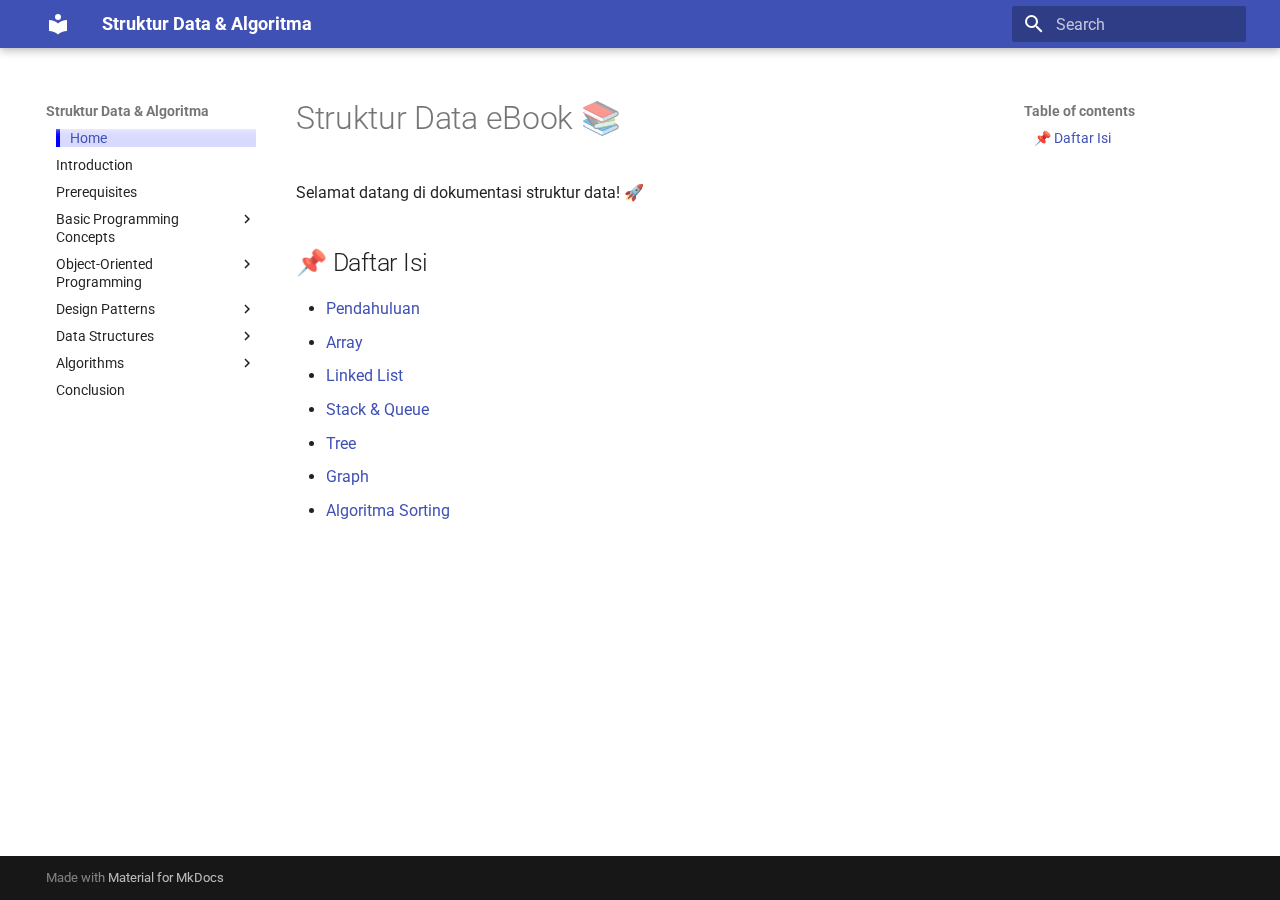
<file: index.html>
<!doctype html>
<html lang="en" class="no-js">
  <head>
    
      <meta charset="utf-8">
      <meta name="viewport" content="width=device-width,initial-scale=1">
      
        <meta name="description" content="Dokumentasi Struktur Data & Algoritma">
      
      
        <meta name="author" content="Delvin De Vito">
      
      
      
      
      
      <link rel="icon" href="assets/images/favicon.png">
      <meta name="generator" content="mkdocs-1.6.1, mkdocs-material-9.6.1">
    
    
      
        <title>Struktur Data & Algoritma</title>
      
    
    
      <link rel="stylesheet" href="assets/stylesheets/main.a40c8224.min.css">
      
      


    
    
      
    
    
      
        
        
        <link rel="preconnect" href="https://fonts.gstatic.com" crossorigin>
        <link rel="stylesheet" href="https://fonts.googleapis.com/css?family=Roboto:300,300i,400,400i,700,700i%7CRoboto+Mono:400,400i,700,700i&display=fallback">
        <style>:root{--md-text-font:"Roboto";--md-code-font:"Roboto Mono"}</style>
      
    
    
      <link rel="stylesheet" href="assets/stylesheets/navigation.css">
    
    <script>__md_scope=new URL(".",location),__md_hash=e=>[...e].reduce(((e,_)=>(e<<5)-e+_.charCodeAt(0)),0),__md_get=(e,_=localStorage,t=__md_scope)=>JSON.parse(_.getItem(t.pathname+"."+e)),__md_set=(e,_,t=localStorage,a=__md_scope)=>{try{t.setItem(a.pathname+"."+e,JSON.stringify(_))}catch(e){}}</script>
    
      

    
    
    
  </head>
  
  
    <body dir="ltr">
  
    
    <input class="md-toggle" data-md-toggle="drawer" type="checkbox" id="__drawer" autocomplete="off">
    <input class="md-toggle" data-md-toggle="search" type="checkbox" id="__search" autocomplete="off">
    <label class="md-overlay" for="__drawer"></label>
    <div data-md-component="skip">
      
        
        <a href="#struktur-data-ebook" class="md-skip">
          Skip to content
        </a>
      
    </div>
    <div data-md-component="announce">
      
    </div>
    
    
      

  

<header class="md-header md-header--shadow" data-md-component="header">
  <nav class="md-header__inner md-grid" aria-label="Header">
    <a href="." title="Struktur Data &amp; Algoritma" class="md-header__button md-logo" aria-label="Struktur Data & Algoritma" data-md-component="logo">
      
  
  <svg xmlns="http://www.w3.org/2000/svg" viewBox="0 0 24 24"><path d="M12 8a3 3 0 0 0 3-3 3 3 0 0 0-3-3 3 3 0 0 0-3 3 3 3 0 0 0 3 3m0 3.54C9.64 9.35 6.5 8 3 8v11c3.5 0 6.64 1.35 9 3.54 2.36-2.19 5.5-3.54 9-3.54V8c-3.5 0-6.64 1.35-9 3.54"/></svg>

    </a>
    <label class="md-header__button md-icon" for="__drawer">
      
      <svg xmlns="http://www.w3.org/2000/svg" viewBox="0 0 24 24"><path d="M3 6h18v2H3zm0 5h18v2H3zm0 5h18v2H3z"/></svg>
    </label>
    <div class="md-header__title" data-md-component="header-title">
      <div class="md-header__ellipsis">
        <div class="md-header__topic">
          <span class="md-ellipsis">
            Struktur Data & Algoritma
          </span>
        </div>
        <div class="md-header__topic" data-md-component="header-topic">
          <span class="md-ellipsis">
            
              Home
            
          </span>
        </div>
      </div>
    </div>
    
    
      <script>var palette=__md_get("__palette");if(palette&&palette.color){if("(prefers-color-scheme)"===palette.color.media){var media=matchMedia("(prefers-color-scheme: light)"),input=document.querySelector(media.matches?"[data-md-color-media='(prefers-color-scheme: light)']":"[data-md-color-media='(prefers-color-scheme: dark)']");palette.color.media=input.getAttribute("data-md-color-media"),palette.color.scheme=input.getAttribute("data-md-color-scheme"),palette.color.primary=input.getAttribute("data-md-color-primary"),palette.color.accent=input.getAttribute("data-md-color-accent")}for(var[key,value]of Object.entries(palette.color))document.body.setAttribute("data-md-color-"+key,value)}</script>
    
    
    
      <label class="md-header__button md-icon" for="__search">
        
        <svg xmlns="http://www.w3.org/2000/svg" viewBox="0 0 24 24"><path d="M9.5 3A6.5 6.5 0 0 1 16 9.5c0 1.61-.59 3.09-1.56 4.23l.27.27h.79l5 5-1.5 1.5-5-5v-.79l-.27-.27A6.52 6.52 0 0 1 9.5 16 6.5 6.5 0 0 1 3 9.5 6.5 6.5 0 0 1 9.5 3m0 2C7 5 5 7 5 9.5S7 14 9.5 14 14 12 14 9.5 12 5 9.5 5"/></svg>
      </label>
      <div class="md-search" data-md-component="search" role="dialog">
  <label class="md-search__overlay" for="__search"></label>
  <div class="md-search__inner" role="search">
    <form class="md-search__form" name="search">
      <input type="text" class="md-search__input" name="query" aria-label="Search" placeholder="Search" autocapitalize="off" autocorrect="off" autocomplete="off" spellcheck="false" data-md-component="search-query" required>
      <label class="md-search__icon md-icon" for="__search">
        
        <svg xmlns="http://www.w3.org/2000/svg" viewBox="0 0 24 24"><path d="M9.5 3A6.5 6.5 0 0 1 16 9.5c0 1.61-.59 3.09-1.56 4.23l.27.27h.79l5 5-1.5 1.5-5-5v-.79l-.27-.27A6.52 6.52 0 0 1 9.5 16 6.5 6.5 0 0 1 3 9.5 6.5 6.5 0 0 1 9.5 3m0 2C7 5 5 7 5 9.5S7 14 9.5 14 14 12 14 9.5 12 5 9.5 5"/></svg>
        
        <svg xmlns="http://www.w3.org/2000/svg" viewBox="0 0 24 24"><path d="M20 11v2H8l5.5 5.5-1.42 1.42L4.16 12l7.92-7.92L13.5 5.5 8 11z"/></svg>
      </label>
      <nav class="md-search__options" aria-label="Search">
        
        <button type="reset" class="md-search__icon md-icon" title="Clear" aria-label="Clear" tabindex="-1">
          
          <svg xmlns="http://www.w3.org/2000/svg" viewBox="0 0 24 24"><path d="M19 6.41 17.59 5 12 10.59 6.41 5 5 6.41 10.59 12 5 17.59 6.41 19 12 13.41 17.59 19 19 17.59 13.41 12z"/></svg>
        </button>
      </nav>
      
    </form>
    <div class="md-search__output">
      <div class="md-search__scrollwrap" tabindex="0" data-md-scrollfix>
        <div class="md-search-result" data-md-component="search-result">
          <div class="md-search-result__meta">
            Initializing search
          </div>
          <ol class="md-search-result__list" role="presentation"></ol>
        </div>
      </div>
    </div>
  </div>
</div>
    
    
  </nav>
  
</header>
    
    <div class="md-container" data-md-component="container">
      
      
        
          
        
      
      <main class="md-main" data-md-component="main">
        <div class="md-main__inner md-grid">
          
            
              
              <div class="md-sidebar md-sidebar--primary" data-md-component="sidebar" data-md-type="navigation" >
                <div class="md-sidebar__scrollwrap">
                  <div class="md-sidebar__inner">
                    



<nav class="md-nav md-nav--primary" aria-label="Navigation" data-md-level="0">
  <label class="md-nav__title" for="__drawer">
    <a href="." title="Struktur Data &amp; Algoritma" class="md-nav__button md-logo" aria-label="Struktur Data & Algoritma" data-md-component="logo">
      
  
  <svg xmlns="http://www.w3.org/2000/svg" viewBox="0 0 24 24"><path d="M12 8a3 3 0 0 0 3-3 3 3 0 0 0-3-3 3 3 0 0 0-3 3 3 3 0 0 0 3 3m0 3.54C9.64 9.35 6.5 8 3 8v11c3.5 0 6.64 1.35 9 3.54 2.36-2.19 5.5-3.54 9-3.54V8c-3.5 0-6.64 1.35-9 3.54"/></svg>

    </a>
    Struktur Data & Algoritma
  </label>
  
  <ul class="md-nav__list" data-md-scrollfix>
    
      
      
  
  
    
  
  
  
    <li class="md-nav__item md-nav__item--active">
      
      <input class="md-nav__toggle md-toggle" type="checkbox" id="__toc">
      
      
        
      
      
        <label class="md-nav__link md-nav__link--active" for="__toc">
          
  
  <span class="md-ellipsis">
    Home
    
  </span>
  

          <span class="md-nav__icon md-icon"></span>
        </label>
      
      <a href="." class="md-nav__link md-nav__link--active">
        
  
  <span class="md-ellipsis">
    Home
    
  </span>
  

      </a>
      
        

<nav class="md-nav md-nav--secondary" aria-label="Table of contents">
  
  
  
    
  
  
    <label class="md-nav__title" for="__toc">
      <span class="md-nav__icon md-icon"></span>
      Table of contents
    </label>
    <ul class="md-nav__list" data-md-component="toc" data-md-scrollfix>
      
        <li class="md-nav__item">
  <a href="#daftar-isi" class="md-nav__link">
    <span class="md-ellipsis">
      📌 Daftar Isi
    </span>
  </a>
  
</li>
      
    </ul>
  
</nav>
      
    </li>
  

    
      
      
  
  
  
  
    <li class="md-nav__item">
      <a href="introduction.md" class="md-nav__link">
        
  
  <span class="md-ellipsis">
    Introduction
    
  </span>
  

      </a>
    </li>
  

    
      
      
  
  
  
  
    <li class="md-nav__item">
      <a href="prerequisites.md" class="md-nav__link">
        
  
  <span class="md-ellipsis">
    Prerequisites
    
  </span>
  

      </a>
    </li>
  

    
      
      
  
  
  
  
    
    
    
    
    <li class="md-nav__item md-nav__item--nested">
      
        
        
        <input class="md-nav__toggle md-toggle " type="checkbox" id="__nav_4" >
        
          
          <label class="md-nav__link" for="__nav_4" id="__nav_4_label" tabindex="0">
            
  
  <span class="md-ellipsis">
    Basic Programming Concepts
    
  </span>
  

            <span class="md-nav__icon md-icon"></span>
          </label>
        
        <nav class="md-nav" data-md-level="1" aria-labelledby="__nav_4_label" aria-expanded="false">
          <label class="md-nav__title" for="__nav_4">
            <span class="md-nav__icon md-icon"></span>
            Basic Programming Concepts
          </label>
          <ul class="md-nav__list" data-md-scrollfix>
            
              
                
  
  
  
  
    <li class="md-nav__item">
      <a href="basic-programming/index.md" class="md-nav__link">
        
  
  <span class="md-ellipsis">
    Introduction to Basic Programming
    
  </span>
  

      </a>
    </li>
  

              
            
              
                
  
  
  
  
    <li class="md-nav__item">
      <a href="basic-programming/variables.md" class="md-nav__link">
        
  
  <span class="md-ellipsis">
    Variables & Data Types
    
  </span>
  

      </a>
    </li>
  

              
            
              
                
  
  
  
  
    <li class="md-nav__item">
      <a href="basic-programming/operators.md" class="md-nav__link">
        
  
  <span class="md-ellipsis">
    Operators
    
  </span>
  

      </a>
    </li>
  

              
            
              
                
  
  
  
  
    
    
    
    
    <li class="md-nav__item md-nav__item--nested">
      
        
        
        <input class="md-nav__toggle md-toggle " type="checkbox" id="__nav_4_4" >
        
          
          <label class="md-nav__link" for="__nav_4_4" id="__nav_4_4_label" tabindex="0">
            
  
  <span class="md-ellipsis">
    Control Flow
    
  </span>
  

            <span class="md-nav__icon md-icon"></span>
          </label>
        
        <nav class="md-nav" data-md-level="2" aria-labelledby="__nav_4_4_label" aria-expanded="false">
          <label class="md-nav__title" for="__nav_4_4">
            <span class="md-nav__icon md-icon"></span>
            Control Flow
          </label>
          <ul class="md-nav__list" data-md-scrollfix>
            
              
                
  
  
  
  
    <li class="md-nav__item">
      <a href="basic-programming/if-statement.md" class="md-nav__link">
        
  
  <span class="md-ellipsis">
    If Statement
    
  </span>
  

      </a>
    </li>
  

              
            
              
                
  
  
  
  
    <li class="md-nav__item">
      <a href="basic-programming/for-loop.md" class="md-nav__link">
        
  
  <span class="md-ellipsis">
    For Loop
    
  </span>
  

      </a>
    </li>
  

              
            
          </ul>
        </nav>
      
    </li>
  

              
            
              
                
  
  
  
  
    <li class="md-nav__item">
      <a href="basic-programming/functions.md" class="md-nav__link">
        
  
  <span class="md-ellipsis">
    Functions
    
  </span>
  

      </a>
    </li>
  

              
            
              
                
  
  
  
  
    <li class="md-nav__item">
      <a href="basic-programming/recursion.md" class="md-nav__link">
        
  
  <span class="md-ellipsis">
    Recursion
    
  </span>
  

      </a>
    </li>
  

              
            
              
                
  
  
  
  
    <li class="md-nav__item">
      <a href="basic-programming/arrays.md" class="md-nav__link">
        
  
  <span class="md-ellipsis">
    Arrays
    
  </span>
  

      </a>
    </li>
  

              
            
              
                
  
  
  
  
    <li class="md-nav__item">
      <a href="basic-programming/pointers.md" class="md-nav__link">
        
  
  <span class="md-ellipsis">
    Pointers
    
  </span>
  

      </a>
    </li>
  

              
            
          </ul>
        </nav>
      
    </li>
  

    
      
      
  
  
  
  
    
    
    
    
    <li class="md-nav__item md-nav__item--nested">
      
        
        
        <input class="md-nav__toggle md-toggle " type="checkbox" id="__nav_5" >
        
          
          <label class="md-nav__link" for="__nav_5" id="__nav_5_label" tabindex="0">
            
  
  <span class="md-ellipsis">
    Object-Oriented Programming
    
  </span>
  

            <span class="md-nav__icon md-icon"></span>
          </label>
        
        <nav class="md-nav" data-md-level="1" aria-labelledby="__nav_5_label" aria-expanded="false">
          <label class="md-nav__title" for="__nav_5">
            <span class="md-nav__icon md-icon"></span>
            Object-Oriented Programming
          </label>
          <ul class="md-nav__list" data-md-scrollfix>
            
              
                
  
  
  
  
    <li class="md-nav__item">
      <a href="oop/index.md" class="md-nav__link">
        
  
  <span class="md-ellipsis">
    Introduction to OOP
    
  </span>
  

      </a>
    </li>
  

              
            
              
                
  
  
  
  
    <li class="md-nav__item">
      <a href="oop/class-object.md" class="md-nav__link">
        
  
  <span class="md-ellipsis">
    Class & Object
    
  </span>
  

      </a>
    </li>
  

              
            
              
                
  
  
  
  
    <li class="md-nav__item">
      <a href="oop/inheritance.md" class="md-nav__link">
        
  
  <span class="md-ellipsis">
    Inheritance
    
  </span>
  

      </a>
    </li>
  

              
            
              
                
  
  
  
  
    <li class="md-nav__item">
      <a href="oop/polymorphism.md" class="md-nav__link">
        
  
  <span class="md-ellipsis">
    Polymorphism
    
  </span>
  

      </a>
    </li>
  

              
            
              
                
  
  
  
  
    <li class="md-nav__item">
      <a href="oop/encapsulation-abstraction.md" class="md-nav__link">
        
  
  <span class="md-ellipsis">
    Encapsulation & Abstraction
    
  </span>
  

      </a>
    </li>
  

              
            
          </ul>
        </nav>
      
    </li>
  

    
      
      
  
  
  
  
    
    
    
    
    <li class="md-nav__item md-nav__item--nested">
      
        
        
        <input class="md-nav__toggle md-toggle " type="checkbox" id="__nav_6" >
        
          
          <label class="md-nav__link" for="__nav_6" id="__nav_6_label" tabindex="0">
            
  
  <span class="md-ellipsis">
    Design Patterns
    
  </span>
  

            <span class="md-nav__icon md-icon"></span>
          </label>
        
        <nav class="md-nav" data-md-level="1" aria-labelledby="__nav_6_label" aria-expanded="false">
          <label class="md-nav__title" for="__nav_6">
            <span class="md-nav__icon md-icon"></span>
            Design Patterns
          </label>
          <ul class="md-nav__list" data-md-scrollfix>
            
              
                
  
  
  
  
    <li class="md-nav__item">
      <a href="design-patterns/index.md" class="md-nav__link">
        
  
  <span class="md-ellipsis">
    Introduction to Design Patterns
    
  </span>
  

      </a>
    </li>
  

              
            
              
                
  
  
  
  
    
    
    
    
    <li class="md-nav__item md-nav__item--nested">
      
        
        
        <input class="md-nav__toggle md-toggle " type="checkbox" id="__nav_6_2" >
        
          
          <label class="md-nav__link" for="__nav_6_2" id="__nav_6_2_label" tabindex="0">
            
  
  <span class="md-ellipsis">
    Creational Patterns
    
  </span>
  

            <span class="md-nav__icon md-icon"></span>
          </label>
        
        <nav class="md-nav" data-md-level="2" aria-labelledby="__nav_6_2_label" aria-expanded="false">
          <label class="md-nav__title" for="__nav_6_2">
            <span class="md-nav__icon md-icon"></span>
            Creational Patterns
          </label>
          <ul class="md-nav__list" data-md-scrollfix>
            
              
                
  
  
  
  
    <li class="md-nav__item">
      <a href="design-patterns/creational/singleton.md" class="md-nav__link">
        
  
  <span class="md-ellipsis">
    Singleton
    
  </span>
  

      </a>
    </li>
  

              
            
              
                
  
  
  
  
    <li class="md-nav__item">
      <a href="design-patterns/creational/factory.md" class="md-nav__link">
        
  
  <span class="md-ellipsis">
    Factory
    
  </span>
  

      </a>
    </li>
  

              
            
          </ul>
        </nav>
      
    </li>
  

              
            
              
                
  
  
  
  
    
    
    
    
    <li class="md-nav__item md-nav__item--nested">
      
        
        
        <input class="md-nav__toggle md-toggle " type="checkbox" id="__nav_6_3" >
        
          
          <label class="md-nav__link" for="__nav_6_3" id="__nav_6_3_label" tabindex="0">
            
  
  <span class="md-ellipsis">
    Structural Patterns
    
  </span>
  

            <span class="md-nav__icon md-icon"></span>
          </label>
        
        <nav class="md-nav" data-md-level="2" aria-labelledby="__nav_6_3_label" aria-expanded="false">
          <label class="md-nav__title" for="__nav_6_3">
            <span class="md-nav__icon md-icon"></span>
            Structural Patterns
          </label>
          <ul class="md-nav__list" data-md-scrollfix>
            
              
                
  
  
  
  
    <li class="md-nav__item">
      <a href="design-patterns/structural/adapter.md" class="md-nav__link">
        
  
  <span class="md-ellipsis">
    Adapter
    
  </span>
  

      </a>
    </li>
  

              
            
              
                
  
  
  
  
    <li class="md-nav__item">
      <a href="design-patterns/structural/composite.md" class="md-nav__link">
        
  
  <span class="md-ellipsis">
    Composite
    
  </span>
  

      </a>
    </li>
  

              
            
          </ul>
        </nav>
      
    </li>
  

              
            
              
                
  
  
  
  
    
    
    
    
    <li class="md-nav__item md-nav__item--nested">
      
        
        
        <input class="md-nav__toggle md-toggle " type="checkbox" id="__nav_6_4" >
        
          
          <label class="md-nav__link" for="__nav_6_4" id="__nav_6_4_label" tabindex="0">
            
  
  <span class="md-ellipsis">
    Behavioral Patterns
    
  </span>
  

            <span class="md-nav__icon md-icon"></span>
          </label>
        
        <nav class="md-nav" data-md-level="2" aria-labelledby="__nav_6_4_label" aria-expanded="false">
          <label class="md-nav__title" for="__nav_6_4">
            <span class="md-nav__icon md-icon"></span>
            Behavioral Patterns
          </label>
          <ul class="md-nav__list" data-md-scrollfix>
            
              
                
  
  
  
  
    <li class="md-nav__item">
      <a href="design-patterns/behavioral/observer.md" class="md-nav__link">
        
  
  <span class="md-ellipsis">
    Observer
    
  </span>
  

      </a>
    </li>
  

              
            
              
                
  
  
  
  
    <li class="md-nav__item">
      <a href="design-patterns/behavioral/strategy.md" class="md-nav__link">
        
  
  <span class="md-ellipsis">
    Strategy
    
  </span>
  

      </a>
    </li>
  

              
            
          </ul>
        </nav>
      
    </li>
  

              
            
          </ul>
        </nav>
      
    </li>
  

    
      
      
  
  
  
  
    
    
    
    
    <li class="md-nav__item md-nav__item--nested">
      
        
        
        <input class="md-nav__toggle md-toggle " type="checkbox" id="__nav_7" >
        
          
          <label class="md-nav__link" for="__nav_7" id="__nav_7_label" tabindex="0">
            
  
  <span class="md-ellipsis">
    Data Structures
    
  </span>
  

            <span class="md-nav__icon md-icon"></span>
          </label>
        
        <nav class="md-nav" data-md-level="1" aria-labelledby="__nav_7_label" aria-expanded="false">
          <label class="md-nav__title" for="__nav_7">
            <span class="md-nav__icon md-icon"></span>
            Data Structures
          </label>
          <ul class="md-nav__list" data-md-scrollfix>
            
              
                
  
  
  
  
    <li class="md-nav__item">
      <a href="data-structures/index.md" class="md-nav__link">
        
  
  <span class="md-ellipsis">
    Introduction to Data Structures
    
  </span>
  

      </a>
    </li>
  

              
            
              
                
  
  
  
  
    
    
    
    
    <li class="md-nav__item md-nav__item--nested">
      
        
        
        <input class="md-nav__toggle md-toggle " type="checkbox" id="__nav_7_2" >
        
          
          <label class="md-nav__link" for="__nav_7_2" id="__nav_7_2_label" tabindex="0">
            
  
  <span class="md-ellipsis">
    Array
    
  </span>
  

            <span class="md-nav__icon md-icon"></span>
          </label>
        
        <nav class="md-nav" data-md-level="2" aria-labelledby="__nav_7_2_label" aria-expanded="false">
          <label class="md-nav__title" for="__nav_7_2">
            <span class="md-nav__icon md-icon"></span>
            Array
          </label>
          <ul class="md-nav__list" data-md-scrollfix>
            
              
                
  
  
  
  
    <li class="md-nav__item">
      <a href="data-structures/array/index.md" class="md-nav__link">
        
  
  <span class="md-ellipsis">
    Overview
    
  </span>
  

      </a>
    </li>
  

              
            
              
                
  
  
  
  
    <li class="md-nav__item">
      <a href="data-structures/array/implementation.md" class="md-nav__link">
        
  
  <span class="md-ellipsis">
    Implementation
    
  </span>
  

      </a>
    </li>
  

              
            
              
                
  
  
  
  
    <li class="md-nav__item">
      <a href="data-structures/array/applications.md" class="md-nav__link">
        
  
  <span class="md-ellipsis">
    Applications
    
  </span>
  

      </a>
    </li>
  

              
            
          </ul>
        </nav>
      
    </li>
  

              
            
              
                
  
  
  
  
    
    
    
    
    <li class="md-nav__item md-nav__item--nested">
      
        
        
        <input class="md-nav__toggle md-toggle " type="checkbox" id="__nav_7_3" >
        
          
          <label class="md-nav__link" for="__nav_7_3" id="__nav_7_3_label" tabindex="0">
            
  
  <span class="md-ellipsis">
    Linked List
    
  </span>
  

            <span class="md-nav__icon md-icon"></span>
          </label>
        
        <nav class="md-nav" data-md-level="2" aria-labelledby="__nav_7_3_label" aria-expanded="false">
          <label class="md-nav__title" for="__nav_7_3">
            <span class="md-nav__icon md-icon"></span>
            Linked List
          </label>
          <ul class="md-nav__list" data-md-scrollfix>
            
              
                
  
  
  
  
    <li class="md-nav__item">
      <a href="data-structures/linked-list/index.md" class="md-nav__link">
        
  
  <span class="md-ellipsis">
    Overview
    
  </span>
  

      </a>
    </li>
  

              
            
              
                
  
  
  
  
    <li class="md-nav__item">
      <a href="data-structures/linked-list/implementation.md" class="md-nav__link">
        
  
  <span class="md-ellipsis">
    Implementation
    
  </span>
  

      </a>
    </li>
  

              
            
              
                
  
  
  
  
    <li class="md-nav__item">
      <a href="data-structures/linked-list/applications.md" class="md-nav__link">
        
  
  <span class="md-ellipsis">
    Applications
    
  </span>
  

      </a>
    </li>
  

              
            
          </ul>
        </nav>
      
    </li>
  

              
            
              
                
  
  
  
  
    
    
    
    
    <li class="md-nav__item md-nav__item--nested">
      
        
        
        <input class="md-nav__toggle md-toggle " type="checkbox" id="__nav_7_4" >
        
          
          <label class="md-nav__link" for="__nav_7_4" id="__nav_7_4_label" tabindex="0">
            
  
  <span class="md-ellipsis">
    Stack
    
  </span>
  

            <span class="md-nav__icon md-icon"></span>
          </label>
        
        <nav class="md-nav" data-md-level="2" aria-labelledby="__nav_7_4_label" aria-expanded="false">
          <label class="md-nav__title" for="__nav_7_4">
            <span class="md-nav__icon md-icon"></span>
            Stack
          </label>
          <ul class="md-nav__list" data-md-scrollfix>
            
              
                
  
  
  
  
    <li class="md-nav__item">
      <a href="data-structures/stack/index.md" class="md-nav__link">
        
  
  <span class="md-ellipsis">
    Overview
    
  </span>
  

      </a>
    </li>
  

              
            
              
                
  
  
  
  
    <li class="md-nav__item">
      <a href="data-structures/stack/implementation.md" class="md-nav__link">
        
  
  <span class="md-ellipsis">
    Implementation
    
  </span>
  

      </a>
    </li>
  

              
            
              
                
  
  
  
  
    <li class="md-nav__item">
      <a href="data-structures/stack/applications.md" class="md-nav__link">
        
  
  <span class="md-ellipsis">
    Applications
    
  </span>
  

      </a>
    </li>
  

              
            
          </ul>
        </nav>
      
    </li>
  

              
            
              
                
  
  
  
  
    
    
    
    
    <li class="md-nav__item md-nav__item--nested">
      
        
        
        <input class="md-nav__toggle md-toggle " type="checkbox" id="__nav_7_5" >
        
          
          <label class="md-nav__link" for="__nav_7_5" id="__nav_7_5_label" tabindex="0">
            
  
  <span class="md-ellipsis">
    Queue
    
  </span>
  

            <span class="md-nav__icon md-icon"></span>
          </label>
        
        <nav class="md-nav" data-md-level="2" aria-labelledby="__nav_7_5_label" aria-expanded="false">
          <label class="md-nav__title" for="__nav_7_5">
            <span class="md-nav__icon md-icon"></span>
            Queue
          </label>
          <ul class="md-nav__list" data-md-scrollfix>
            
              
                
  
  
  
  
    <li class="md-nav__item">
      <a href="data-structures/queue/index.md" class="md-nav__link">
        
  
  <span class="md-ellipsis">
    Overview
    
  </span>
  

      </a>
    </li>
  

              
            
              
                
  
  
  
  
    <li class="md-nav__item">
      <a href="data-structures/queue/implementation.md" class="md-nav__link">
        
  
  <span class="md-ellipsis">
    Implementation
    
  </span>
  

      </a>
    </li>
  

              
            
              
                
  
  
  
  
    <li class="md-nav__item">
      <a href="data-structures/queue/applications.md" class="md-nav__link">
        
  
  <span class="md-ellipsis">
    Applications
    
  </span>
  

      </a>
    </li>
  

              
            
          </ul>
        </nav>
      
    </li>
  

              
            
              
                
  
  
  
  
    
    
    
    
    <li class="md-nav__item md-nav__item--nested">
      
        
        
        <input class="md-nav__toggle md-toggle " type="checkbox" id="__nav_7_6" >
        
          
          <label class="md-nav__link" for="__nav_7_6" id="__nav_7_6_label" tabindex="0">
            
  
  <span class="md-ellipsis">
    Binary Search Tree (BST)
    
  </span>
  

            <span class="md-nav__icon md-icon"></span>
          </label>
        
        <nav class="md-nav" data-md-level="2" aria-labelledby="__nav_7_6_label" aria-expanded="false">
          <label class="md-nav__title" for="__nav_7_6">
            <span class="md-nav__icon md-icon"></span>
            Binary Search Tree (BST)
          </label>
          <ul class="md-nav__list" data-md-scrollfix>
            
              
                
  
  
  
  
    <li class="md-nav__item">
      <a href="data-structures/bst/index.md" class="md-nav__link">
        
  
  <span class="md-ellipsis">
    Overview
    
  </span>
  

      </a>
    </li>
  

              
            
              
                
  
  
  
  
    <li class="md-nav__item">
      <a href="data-structures/bst/implementation.md" class="md-nav__link">
        
  
  <span class="md-ellipsis">
    Implementation
    
  </span>
  

      </a>
    </li>
  

              
            
              
                
  
  
  
  
    <li class="md-nav__item">
      <a href="data-structures/bst/applications.md" class="md-nav__link">
        
  
  <span class="md-ellipsis">
    Applications
    
  </span>
  

      </a>
    </li>
  

              
            
          </ul>
        </nav>
      
    </li>
  

              
            
              
                
  
  
  
  
    
    
    
    
    <li class="md-nav__item md-nav__item--nested">
      
        
        
        <input class="md-nav__toggle md-toggle " type="checkbox" id="__nav_7_7" >
        
          
          <label class="md-nav__link" for="__nav_7_7" id="__nav_7_7_label" tabindex="0">
            
  
  <span class="md-ellipsis">
    Graph
    
  </span>
  

            <span class="md-nav__icon md-icon"></span>
          </label>
        
        <nav class="md-nav" data-md-level="2" aria-labelledby="__nav_7_7_label" aria-expanded="false">
          <label class="md-nav__title" for="__nav_7_7">
            <span class="md-nav__icon md-icon"></span>
            Graph
          </label>
          <ul class="md-nav__list" data-md-scrollfix>
            
              
                
  
  
  
  
    <li class="md-nav__item">
      <a href="data-structures/graph/index.md" class="md-nav__link">
        
  
  <span class="md-ellipsis">
    Overview
    
  </span>
  

      </a>
    </li>
  

              
            
              
                
  
  
  
  
    <li class="md-nav__item">
      <a href="data-structures/graph/implementation.md" class="md-nav__link">
        
  
  <span class="md-ellipsis">
    Implementation
    
  </span>
  

      </a>
    </li>
  

              
            
              
                
  
  
  
  
    <li class="md-nav__item">
      <a href="data-structures/graph/applications.md" class="md-nav__link">
        
  
  <span class="md-ellipsis">
    Applications
    
  </span>
  

      </a>
    </li>
  

              
            
          </ul>
        </nav>
      
    </li>
  

              
            
          </ul>
        </nav>
      
    </li>
  

    
      
      
  
  
  
  
    
    
    
    
    <li class="md-nav__item md-nav__item--nested">
      
        
        
        <input class="md-nav__toggle md-toggle " type="checkbox" id="__nav_8" >
        
          
          <label class="md-nav__link" for="__nav_8" id="__nav_8_label" tabindex="0">
            
  
  <span class="md-ellipsis">
    Algorithms
    
  </span>
  

            <span class="md-nav__icon md-icon"></span>
          </label>
        
        <nav class="md-nav" data-md-level="1" aria-labelledby="__nav_8_label" aria-expanded="false">
          <label class="md-nav__title" for="__nav_8">
            <span class="md-nav__icon md-icon"></span>
            Algorithms
          </label>
          <ul class="md-nav__list" data-md-scrollfix>
            
              
                
  
  
  
  
    <li class="md-nav__item">
      <a href="algorithms/index.md" class="md-nav__link">
        
  
  <span class="md-ellipsis">
    Introduction to Algorithms
    
  </span>
  

      </a>
    </li>
  

              
            
              
                
  
  
  
  
    
    
    
    
    <li class="md-nav__item md-nav__item--nested">
      
        
        
        <input class="md-nav__toggle md-toggle " type="checkbox" id="__nav_8_2" >
        
          
          <label class="md-nav__link" for="__nav_8_2" id="__nav_8_2_label" tabindex="0">
            
  
  <span class="md-ellipsis">
    Sorting Algorithms
    
  </span>
  

            <span class="md-nav__icon md-icon"></span>
          </label>
        
        <nav class="md-nav" data-md-level="2" aria-labelledby="__nav_8_2_label" aria-expanded="false">
          <label class="md-nav__title" for="__nav_8_2">
            <span class="md-nav__icon md-icon"></span>
            Sorting Algorithms
          </label>
          <ul class="md-nav__list" data-md-scrollfix>
            
              
                
  
  
  
  
    <li class="md-nav__item">
      <a href="algorithms/sorting/bubble-sort.md" class="md-nav__link">
        
  
  <span class="md-ellipsis">
    Bubble Sort
    
  </span>
  

      </a>
    </li>
  

              
            
              
                
  
  
  
  
    <li class="md-nav__item">
      <a href="algorithms/sorting/selection-sort.md" class="md-nav__link">
        
  
  <span class="md-ellipsis">
    Selection Sort
    
  </span>
  

      </a>
    </li>
  

              
            
              
                
  
  
  
  
    <li class="md-nav__item">
      <a href="algorithms/sorting/merge-sort.md" class="md-nav__link">
        
  
  <span class="md-ellipsis">
    Merge Sort
    
  </span>
  

      </a>
    </li>
  

              
            
              
                
  
  
  
  
    <li class="md-nav__item">
      <a href="algorithms/sorting/quick-sort.md" class="md-nav__link">
        
  
  <span class="md-ellipsis">
    Quick Sort
    
  </span>
  

      </a>
    </li>
  

              
            
          </ul>
        </nav>
      
    </li>
  

              
            
              
                
  
  
  
  
    
    
    
    
    <li class="md-nav__item md-nav__item--nested">
      
        
        
        <input class="md-nav__toggle md-toggle " type="checkbox" id="__nav_8_3" >
        
          
          <label class="md-nav__link" for="__nav_8_3" id="__nav_8_3_label" tabindex="0">
            
  
  <span class="md-ellipsis">
    Searching Algorithms
    
  </span>
  

            <span class="md-nav__icon md-icon"></span>
          </label>
        
        <nav class="md-nav" data-md-level="2" aria-labelledby="__nav_8_3_label" aria-expanded="false">
          <label class="md-nav__title" for="__nav_8_3">
            <span class="md-nav__icon md-icon"></span>
            Searching Algorithms
          </label>
          <ul class="md-nav__list" data-md-scrollfix>
            
              
                
  
  
  
  
    <li class="md-nav__item">
      <a href="algorithms/searching/linear-search.md" class="md-nav__link">
        
  
  <span class="md-ellipsis">
    Linear Search
    
  </span>
  

      </a>
    </li>
  

              
            
              
                
  
  
  
  
    <li class="md-nav__item">
      <a href="algorithms/searching/binary-search.md" class="md-nav__link">
        
  
  <span class="md-ellipsis">
    Binary Search
    
  </span>
  

      </a>
    </li>
  

              
            
          </ul>
        </nav>
      
    </li>
  

              
            
              
                
  
  
  
  
    
    
    
    
    <li class="md-nav__item md-nav__item--nested">
      
        
        
        <input class="md-nav__toggle md-toggle " type="checkbox" id="__nav_8_4" >
        
          
          <label class="md-nav__link" for="__nav_8_4" id="__nav_8_4_label" tabindex="0">
            
  
  <span class="md-ellipsis">
    Graph Algorithms
    
  </span>
  

            <span class="md-nav__icon md-icon"></span>
          </label>
        
        <nav class="md-nav" data-md-level="2" aria-labelledby="__nav_8_4_label" aria-expanded="false">
          <label class="md-nav__title" for="__nav_8_4">
            <span class="md-nav__icon md-icon"></span>
            Graph Algorithms
          </label>
          <ul class="md-nav__list" data-md-scrollfix>
            
              
                
  
  
  
  
    <li class="md-nav__item">
      <a href="algorithms/graph/bfs.md" class="md-nav__link">
        
  
  <span class="md-ellipsis">
    BFS (Breadth-First Search)
    
  </span>
  

      </a>
    </li>
  

              
            
              
                
  
  
  
  
    <li class="md-nav__item">
      <a href="algorithms/graph/dfs.md" class="md-nav__link">
        
  
  <span class="md-ellipsis">
    DFS (Depth-First Search)
    
  </span>
  

      </a>
    </li>
  

              
            
              
                
  
  
  
  
    <li class="md-nav__item">
      <a href="algorithms/graph/dijkstra.md" class="md-nav__link">
        
  
  <span class="md-ellipsis">
    Dijkstra's Algorithm
    
  </span>
  

      </a>
    </li>
  

              
            
          </ul>
        </nav>
      
    </li>
  

              
            
              
                
  
  
  
  
    
    
    
    
    <li class="md-nav__item md-nav__item--nested">
      
        
        
        <input class="md-nav__toggle md-toggle " type="checkbox" id="__nav_8_5" >
        
          
          <label class="md-nav__link" for="__nav_8_5" id="__nav_8_5_label" tabindex="0">
            
  
  <span class="md-ellipsis">
    Dynamic Programming
    
  </span>
  

            <span class="md-nav__icon md-icon"></span>
          </label>
        
        <nav class="md-nav" data-md-level="2" aria-labelledby="__nav_8_5_label" aria-expanded="false">
          <label class="md-nav__title" for="__nav_8_5">
            <span class="md-nav__icon md-icon"></span>
            Dynamic Programming
          </label>
          <ul class="md-nav__list" data-md-scrollfix>
            
              
                
  
  
  
  
    <li class="md-nav__item">
      <a href="algorithms/dp/index.md" class="md-nav__link">
        
  
  <span class="md-ellipsis">
    Introduction to Dynamic Programming
    
  </span>
  

      </a>
    </li>
  

              
            
              
                
  
  
  
  
    <li class="md-nav__item">
      <a href="algorithms/dp/fibonacci.md" class="md-nav__link">
        
  
  <span class="md-ellipsis">
    Fibonacci (DP Approach)
    
  </span>
  

      </a>
    </li>
  

              
            
              
                
  
  
  
  
    <li class="md-nav__item">
      <a href="algorithms/dp/knapsack.md" class="md-nav__link">
        
  
  <span class="md-ellipsis">
    Knapsack Problem
    
  </span>
  

      </a>
    </li>
  

              
            
          </ul>
        </nav>
      
    </li>
  

              
            
          </ul>
        </nav>
      
    </li>
  

    
      
      
  
  
  
  
    <li class="md-nav__item">
      <a href="conclusion.md" class="md-nav__link">
        
  
  <span class="md-ellipsis">
    Conclusion
    
  </span>
  

      </a>
    </li>
  

    
  </ul>
</nav>
                  </div>
                </div>
              </div>
            
            
              
              <div class="md-sidebar md-sidebar--secondary" data-md-component="sidebar" data-md-type="toc" >
                <div class="md-sidebar__scrollwrap">
                  <div class="md-sidebar__inner">
                    

<nav class="md-nav md-nav--secondary" aria-label="Table of contents">
  
  
  
    
  
  
    <label class="md-nav__title" for="__toc">
      <span class="md-nav__icon md-icon"></span>
      Table of contents
    </label>
    <ul class="md-nav__list" data-md-component="toc" data-md-scrollfix>
      
        <li class="md-nav__item">
  <a href="#daftar-isi" class="md-nav__link">
    <span class="md-ellipsis">
      📌 Daftar Isi
    </span>
  </a>
  
</li>
      
    </ul>
  
</nav>
                  </div>
                </div>
              </div>
            
          
          
            <div class="md-content" data-md-component="content">
              <article class="md-content__inner md-typeset">
                
                  



<h1 id="struktur-data-ebook">Struktur Data eBook 📚</h1>
<p>Selamat datang di dokumentasi struktur data! 🚀</p>
<h2 id="daftar-isi">📌 Daftar Isi</h2>
<ul>
<li><a href="pendahuluan/">Pendahuluan</a>  </li>
<li><a href="array.md">Array</a>  </li>
<li><a href="linked-list.md">Linked List</a>  </li>
<li><a href="stack-queue.md">Stack &amp; Queue</a>  </li>
<li><a href="tree.md">Tree</a>  </li>
<li><a href="graph.md">Graph</a>  </li>
<li><a href="sorting.md">Algoritma Sorting</a>  </li>
</ul>












                
              </article>
            </div>
          
          
<script>var target=document.getElementById(location.hash.slice(1));target&&target.name&&(target.checked=target.name.startsWith("__tabbed_"))</script>
        </div>
        
      </main>
      
        <footer class="md-footer">
  
  <div class="md-footer-meta md-typeset">
    <div class="md-footer-meta__inner md-grid">
      <div class="md-copyright">
  
  
    Made with
    <a href="https://squidfunk.github.io/mkdocs-material/" target="_blank" rel="noopener">
      Material for MkDocs
    </a>
  
</div>
      
    </div>
  </div>
</footer>
      
    </div>
    <div class="md-dialog" data-md-component="dialog">
      <div class="md-dialog__inner md-typeset"></div>
    </div>
    
    
    <script id="__config" type="application/json">{"base": ".", "features": [], "search": "assets/javascripts/workers/search.f8cc74c7.min.js", "translations": {"clipboard.copied": "Copied to clipboard", "clipboard.copy": "Copy to clipboard", "search.result.more.one": "1 more on this page", "search.result.more.other": "# more on this page", "search.result.none": "No matching documents", "search.result.one": "1 matching document", "search.result.other": "# matching documents", "search.result.placeholder": "Type to start searching", "search.result.term.missing": "Missing", "select.version": "Select version"}}</script>
    
    
      <script src="assets/javascripts/bundle.5090c770.min.js"></script>
      
    
  </body>
</html>
</file>
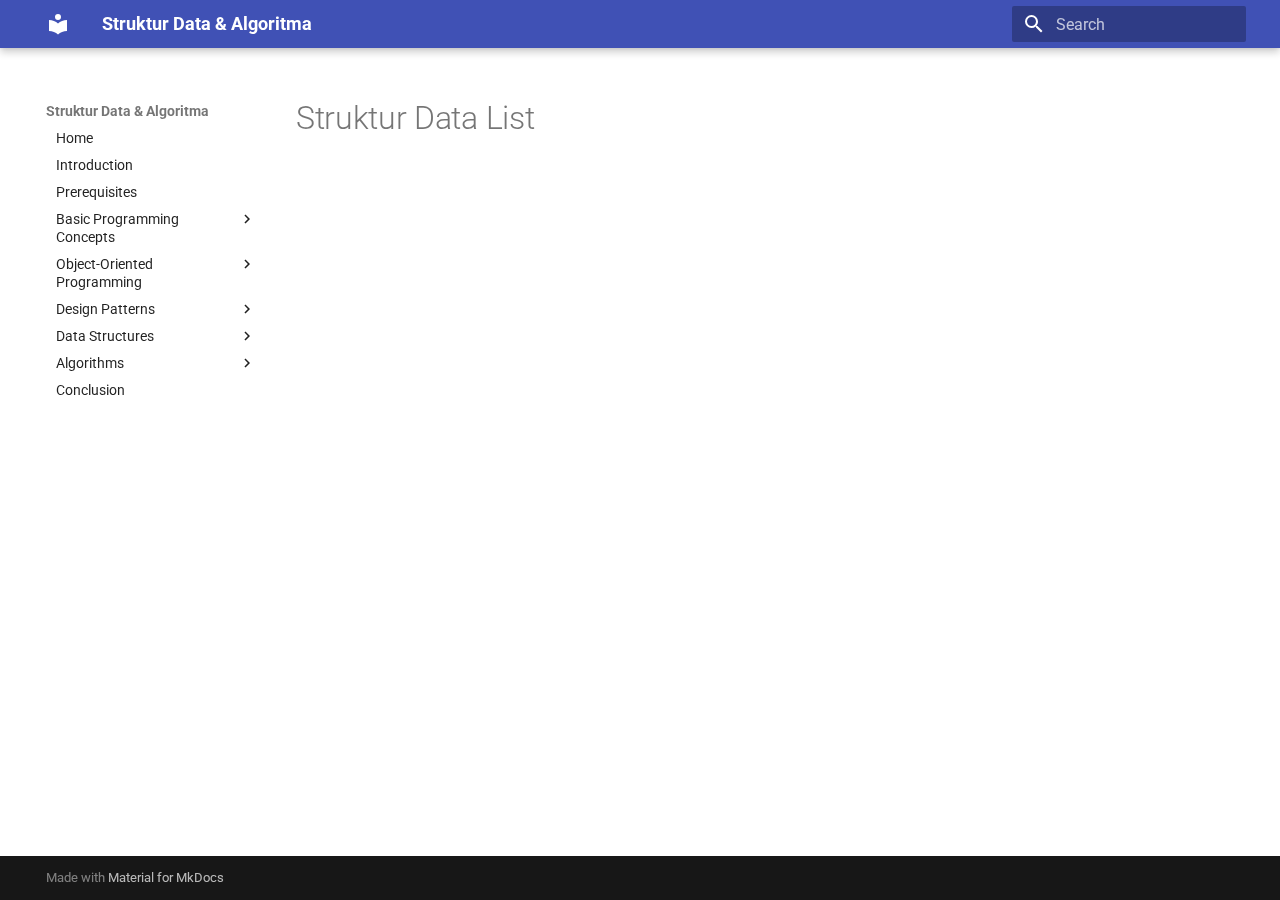
<file: pendahuluan/index.html>
<!doctype html>
<html lang="en" class="no-js">
  <head>
    
      <meta charset="utf-8">
      <meta name="viewport" content="width=device-width,initial-scale=1">
      
        <meta name="description" content="Dokumentasi Struktur Data & Algoritma">
      
      
        <meta name="author" content="Delvin De Vito">
      
      
      
      
      
      <link rel="icon" href="../assets/images/favicon.png">
      <meta name="generator" content="mkdocs-1.6.1, mkdocs-material-9.6.1">
    
    
      
        <title>Struktur Data List - Struktur Data & Algoritma</title>
      
    
    
      <link rel="stylesheet" href="../assets/stylesheets/main.a40c8224.min.css">
      
      


    
    
      
    
    
      
        
        
        <link rel="preconnect" href="https://fonts.gstatic.com" crossorigin>
        <link rel="stylesheet" href="https://fonts.googleapis.com/css?family=Roboto:300,300i,400,400i,700,700i%7CRoboto+Mono:400,400i,700,700i&display=fallback">
        <style>:root{--md-text-font:"Roboto";--md-code-font:"Roboto Mono"}</style>
      
    
    
      <link rel="stylesheet" href="../assets/stylesheets/navigation.css">
    
    <script>__md_scope=new URL("..",location),__md_hash=e=>[...e].reduce(((e,_)=>(e<<5)-e+_.charCodeAt(0)),0),__md_get=(e,_=localStorage,t=__md_scope)=>JSON.parse(_.getItem(t.pathname+"."+e)),__md_set=(e,_,t=localStorage,a=__md_scope)=>{try{t.setItem(a.pathname+"."+e,JSON.stringify(_))}catch(e){}}</script>
    
      

    
    
    
  </head>
  
  
    <body dir="ltr">
  
    
    <input class="md-toggle" data-md-toggle="drawer" type="checkbox" id="__drawer" autocomplete="off">
    <input class="md-toggle" data-md-toggle="search" type="checkbox" id="__search" autocomplete="off">
    <label class="md-overlay" for="__drawer"></label>
    <div data-md-component="skip">
      
        
        <a href="#struktur-data-list" class="md-skip">
          Skip to content
        </a>
      
    </div>
    <div data-md-component="announce">
      
    </div>
    
    
      

  

<header class="md-header md-header--shadow" data-md-component="header">
  <nav class="md-header__inner md-grid" aria-label="Header">
    <a href=".." title="Struktur Data &amp; Algoritma" class="md-header__button md-logo" aria-label="Struktur Data & Algoritma" data-md-component="logo">
      
  
  <svg xmlns="http://www.w3.org/2000/svg" viewBox="0 0 24 24"><path d="M12 8a3 3 0 0 0 3-3 3 3 0 0 0-3-3 3 3 0 0 0-3 3 3 3 0 0 0 3 3m0 3.54C9.64 9.35 6.5 8 3 8v11c3.5 0 6.64 1.35 9 3.54 2.36-2.19 5.5-3.54 9-3.54V8c-3.5 0-6.64 1.35-9 3.54"/></svg>

    </a>
    <label class="md-header__button md-icon" for="__drawer">
      
      <svg xmlns="http://www.w3.org/2000/svg" viewBox="0 0 24 24"><path d="M3 6h18v2H3zm0 5h18v2H3zm0 5h18v2H3z"/></svg>
    </label>
    <div class="md-header__title" data-md-component="header-title">
      <div class="md-header__ellipsis">
        <div class="md-header__topic">
          <span class="md-ellipsis">
            Struktur Data & Algoritma
          </span>
        </div>
        <div class="md-header__topic" data-md-component="header-topic">
          <span class="md-ellipsis">
            
              Struktur Data List
            
          </span>
        </div>
      </div>
    </div>
    
    
      <script>var palette=__md_get("__palette");if(palette&&palette.color){if("(prefers-color-scheme)"===palette.color.media){var media=matchMedia("(prefers-color-scheme: light)"),input=document.querySelector(media.matches?"[data-md-color-media='(prefers-color-scheme: light)']":"[data-md-color-media='(prefers-color-scheme: dark)']");palette.color.media=input.getAttribute("data-md-color-media"),palette.color.scheme=input.getAttribute("data-md-color-scheme"),palette.color.primary=input.getAttribute("data-md-color-primary"),palette.color.accent=input.getAttribute("data-md-color-accent")}for(var[key,value]of Object.entries(palette.color))document.body.setAttribute("data-md-color-"+key,value)}</script>
    
    
    
      <label class="md-header__button md-icon" for="__search">
        
        <svg xmlns="http://www.w3.org/2000/svg" viewBox="0 0 24 24"><path d="M9.5 3A6.5 6.5 0 0 1 16 9.5c0 1.61-.59 3.09-1.56 4.23l.27.27h.79l5 5-1.5 1.5-5-5v-.79l-.27-.27A6.52 6.52 0 0 1 9.5 16 6.5 6.5 0 0 1 3 9.5 6.5 6.5 0 0 1 9.5 3m0 2C7 5 5 7 5 9.5S7 14 9.5 14 14 12 14 9.5 12 5 9.5 5"/></svg>
      </label>
      <div class="md-search" data-md-component="search" role="dialog">
  <label class="md-search__overlay" for="__search"></label>
  <div class="md-search__inner" role="search">
    <form class="md-search__form" name="search">
      <input type="text" class="md-search__input" name="query" aria-label="Search" placeholder="Search" autocapitalize="off" autocorrect="off" autocomplete="off" spellcheck="false" data-md-component="search-query" required>
      <label class="md-search__icon md-icon" for="__search">
        
        <svg xmlns="http://www.w3.org/2000/svg" viewBox="0 0 24 24"><path d="M9.5 3A6.5 6.5 0 0 1 16 9.5c0 1.61-.59 3.09-1.56 4.23l.27.27h.79l5 5-1.5 1.5-5-5v-.79l-.27-.27A6.52 6.52 0 0 1 9.5 16 6.5 6.5 0 0 1 3 9.5 6.5 6.5 0 0 1 9.5 3m0 2C7 5 5 7 5 9.5S7 14 9.5 14 14 12 14 9.5 12 5 9.5 5"/></svg>
        
        <svg xmlns="http://www.w3.org/2000/svg" viewBox="0 0 24 24"><path d="M20 11v2H8l5.5 5.5-1.42 1.42L4.16 12l7.92-7.92L13.5 5.5 8 11z"/></svg>
      </label>
      <nav class="md-search__options" aria-label="Search">
        
        <button type="reset" class="md-search__icon md-icon" title="Clear" aria-label="Clear" tabindex="-1">
          
          <svg xmlns="http://www.w3.org/2000/svg" viewBox="0 0 24 24"><path d="M19 6.41 17.59 5 12 10.59 6.41 5 5 6.41 10.59 12 5 17.59 6.41 19 12 13.41 17.59 19 19 17.59 13.41 12z"/></svg>
        </button>
      </nav>
      
    </form>
    <div class="md-search__output">
      <div class="md-search__scrollwrap" tabindex="0" data-md-scrollfix>
        <div class="md-search-result" data-md-component="search-result">
          <div class="md-search-result__meta">
            Initializing search
          </div>
          <ol class="md-search-result__list" role="presentation"></ol>
        </div>
      </div>
    </div>
  </div>
</div>
    
    
  </nav>
  
</header>
    
    <div class="md-container" data-md-component="container">
      
      
        
          
        
      
      <main class="md-main" data-md-component="main">
        <div class="md-main__inner md-grid">
          
            
              
              <div class="md-sidebar md-sidebar--primary" data-md-component="sidebar" data-md-type="navigation" >
                <div class="md-sidebar__scrollwrap">
                  <div class="md-sidebar__inner">
                    



<nav class="md-nav md-nav--primary" aria-label="Navigation" data-md-level="0">
  <label class="md-nav__title" for="__drawer">
    <a href=".." title="Struktur Data &amp; Algoritma" class="md-nav__button md-logo" aria-label="Struktur Data & Algoritma" data-md-component="logo">
      
  
  <svg xmlns="http://www.w3.org/2000/svg" viewBox="0 0 24 24"><path d="M12 8a3 3 0 0 0 3-3 3 3 0 0 0-3-3 3 3 0 0 0-3 3 3 3 0 0 0 3 3m0 3.54C9.64 9.35 6.5 8 3 8v11c3.5 0 6.64 1.35 9 3.54 2.36-2.19 5.5-3.54 9-3.54V8c-3.5 0-6.64 1.35-9 3.54"/></svg>

    </a>
    Struktur Data & Algoritma
  </label>
  
  <ul class="md-nav__list" data-md-scrollfix>
    
      
      
  
  
  
  
    <li class="md-nav__item">
      <a href=".." class="md-nav__link">
        
  
  <span class="md-ellipsis">
    Home
    
  </span>
  

      </a>
    </li>
  

    
      
      
  
  
  
  
    <li class="md-nav__item">
      <a href="../introduction.md" class="md-nav__link">
        
  
  <span class="md-ellipsis">
    Introduction
    
  </span>
  

      </a>
    </li>
  

    
      
      
  
  
  
  
    <li class="md-nav__item">
      <a href="../prerequisites.md" class="md-nav__link">
        
  
  <span class="md-ellipsis">
    Prerequisites
    
  </span>
  

      </a>
    </li>
  

    
      
      
  
  
  
  
    
    
    
    
    <li class="md-nav__item md-nav__item--nested">
      
        
        
        <input class="md-nav__toggle md-toggle " type="checkbox" id="__nav_4" >
        
          
          <label class="md-nav__link" for="__nav_4" id="__nav_4_label" tabindex="0">
            
  
  <span class="md-ellipsis">
    Basic Programming Concepts
    
  </span>
  

            <span class="md-nav__icon md-icon"></span>
          </label>
        
        <nav class="md-nav" data-md-level="1" aria-labelledby="__nav_4_label" aria-expanded="false">
          <label class="md-nav__title" for="__nav_4">
            <span class="md-nav__icon md-icon"></span>
            Basic Programming Concepts
          </label>
          <ul class="md-nav__list" data-md-scrollfix>
            
              
                
  
  
  
  
    <li class="md-nav__item">
      <a href="../basic-programming/index.md" class="md-nav__link">
        
  
  <span class="md-ellipsis">
    Introduction to Basic Programming
    
  </span>
  

      </a>
    </li>
  

              
            
              
                
  
  
  
  
    <li class="md-nav__item">
      <a href="../basic-programming/variables.md" class="md-nav__link">
        
  
  <span class="md-ellipsis">
    Variables & Data Types
    
  </span>
  

      </a>
    </li>
  

              
            
              
                
  
  
  
  
    <li class="md-nav__item">
      <a href="../basic-programming/operators.md" class="md-nav__link">
        
  
  <span class="md-ellipsis">
    Operators
    
  </span>
  

      </a>
    </li>
  

              
            
              
                
  
  
  
  
    
    
    
    
    <li class="md-nav__item md-nav__item--nested">
      
        
        
        <input class="md-nav__toggle md-toggle " type="checkbox" id="__nav_4_4" >
        
          
          <label class="md-nav__link" for="__nav_4_4" id="__nav_4_4_label" tabindex="0">
            
  
  <span class="md-ellipsis">
    Control Flow
    
  </span>
  

            <span class="md-nav__icon md-icon"></span>
          </label>
        
        <nav class="md-nav" data-md-level="2" aria-labelledby="__nav_4_4_label" aria-expanded="false">
          <label class="md-nav__title" for="__nav_4_4">
            <span class="md-nav__icon md-icon"></span>
            Control Flow
          </label>
          <ul class="md-nav__list" data-md-scrollfix>
            
              
                
  
  
  
  
    <li class="md-nav__item">
      <a href="../basic-programming/if-statement.md" class="md-nav__link">
        
  
  <span class="md-ellipsis">
    If Statement
    
  </span>
  

      </a>
    </li>
  

              
            
              
                
  
  
  
  
    <li class="md-nav__item">
      <a href="../basic-programming/for-loop.md" class="md-nav__link">
        
  
  <span class="md-ellipsis">
    For Loop
    
  </span>
  

      </a>
    </li>
  

              
            
          </ul>
        </nav>
      
    </li>
  

              
            
              
                
  
  
  
  
    <li class="md-nav__item">
      <a href="../basic-programming/functions.md" class="md-nav__link">
        
  
  <span class="md-ellipsis">
    Functions
    
  </span>
  

      </a>
    </li>
  

              
            
              
                
  
  
  
  
    <li class="md-nav__item">
      <a href="../basic-programming/recursion.md" class="md-nav__link">
        
  
  <span class="md-ellipsis">
    Recursion
    
  </span>
  

      </a>
    </li>
  

              
            
              
                
  
  
  
  
    <li class="md-nav__item">
      <a href="../basic-programming/arrays.md" class="md-nav__link">
        
  
  <span class="md-ellipsis">
    Arrays
    
  </span>
  

      </a>
    </li>
  

              
            
              
                
  
  
  
  
    <li class="md-nav__item">
      <a href="../basic-programming/pointers.md" class="md-nav__link">
        
  
  <span class="md-ellipsis">
    Pointers
    
  </span>
  

      </a>
    </li>
  

              
            
          </ul>
        </nav>
      
    </li>
  

    
      
      
  
  
  
  
    
    
    
    
    <li class="md-nav__item md-nav__item--nested">
      
        
        
        <input class="md-nav__toggle md-toggle " type="checkbox" id="__nav_5" >
        
          
          <label class="md-nav__link" for="__nav_5" id="__nav_5_label" tabindex="0">
            
  
  <span class="md-ellipsis">
    Object-Oriented Programming
    
  </span>
  

            <span class="md-nav__icon md-icon"></span>
          </label>
        
        <nav class="md-nav" data-md-level="1" aria-labelledby="__nav_5_label" aria-expanded="false">
          <label class="md-nav__title" for="__nav_5">
            <span class="md-nav__icon md-icon"></span>
            Object-Oriented Programming
          </label>
          <ul class="md-nav__list" data-md-scrollfix>
            
              
                
  
  
  
  
    <li class="md-nav__item">
      <a href="../oop/index.md" class="md-nav__link">
        
  
  <span class="md-ellipsis">
    Introduction to OOP
    
  </span>
  

      </a>
    </li>
  

              
            
              
                
  
  
  
  
    <li class="md-nav__item">
      <a href="../oop/class-object.md" class="md-nav__link">
        
  
  <span class="md-ellipsis">
    Class & Object
    
  </span>
  

      </a>
    </li>
  

              
            
              
                
  
  
  
  
    <li class="md-nav__item">
      <a href="../oop/inheritance.md" class="md-nav__link">
        
  
  <span class="md-ellipsis">
    Inheritance
    
  </span>
  

      </a>
    </li>
  

              
            
              
                
  
  
  
  
    <li class="md-nav__item">
      <a href="../oop/polymorphism.md" class="md-nav__link">
        
  
  <span class="md-ellipsis">
    Polymorphism
    
  </span>
  

      </a>
    </li>
  

              
            
              
                
  
  
  
  
    <li class="md-nav__item">
      <a href="../oop/encapsulation-abstraction.md" class="md-nav__link">
        
  
  <span class="md-ellipsis">
    Encapsulation & Abstraction
    
  </span>
  

      </a>
    </li>
  

              
            
          </ul>
        </nav>
      
    </li>
  

    
      
      
  
  
  
  
    
    
    
    
    <li class="md-nav__item md-nav__item--nested">
      
        
        
        <input class="md-nav__toggle md-toggle " type="checkbox" id="__nav_6" >
        
          
          <label class="md-nav__link" for="__nav_6" id="__nav_6_label" tabindex="0">
            
  
  <span class="md-ellipsis">
    Design Patterns
    
  </span>
  

            <span class="md-nav__icon md-icon"></span>
          </label>
        
        <nav class="md-nav" data-md-level="1" aria-labelledby="__nav_6_label" aria-expanded="false">
          <label class="md-nav__title" for="__nav_6">
            <span class="md-nav__icon md-icon"></span>
            Design Patterns
          </label>
          <ul class="md-nav__list" data-md-scrollfix>
            
              
                
  
  
  
  
    <li class="md-nav__item">
      <a href="../design-patterns/index.md" class="md-nav__link">
        
  
  <span class="md-ellipsis">
    Introduction to Design Patterns
    
  </span>
  

      </a>
    </li>
  

              
            
              
                
  
  
  
  
    
    
    
    
    <li class="md-nav__item md-nav__item--nested">
      
        
        
        <input class="md-nav__toggle md-toggle " type="checkbox" id="__nav_6_2" >
        
          
          <label class="md-nav__link" for="__nav_6_2" id="__nav_6_2_label" tabindex="0">
            
  
  <span class="md-ellipsis">
    Creational Patterns
    
  </span>
  

            <span class="md-nav__icon md-icon"></span>
          </label>
        
        <nav class="md-nav" data-md-level="2" aria-labelledby="__nav_6_2_label" aria-expanded="false">
          <label class="md-nav__title" for="__nav_6_2">
            <span class="md-nav__icon md-icon"></span>
            Creational Patterns
          </label>
          <ul class="md-nav__list" data-md-scrollfix>
            
              
                
  
  
  
  
    <li class="md-nav__item">
      <a href="../design-patterns/creational/singleton.md" class="md-nav__link">
        
  
  <span class="md-ellipsis">
    Singleton
    
  </span>
  

      </a>
    </li>
  

              
            
              
                
  
  
  
  
    <li class="md-nav__item">
      <a href="../design-patterns/creational/factory.md" class="md-nav__link">
        
  
  <span class="md-ellipsis">
    Factory
    
  </span>
  

      </a>
    </li>
  

              
            
          </ul>
        </nav>
      
    </li>
  

              
            
              
                
  
  
  
  
    
    
    
    
    <li class="md-nav__item md-nav__item--nested">
      
        
        
        <input class="md-nav__toggle md-toggle " type="checkbox" id="__nav_6_3" >
        
          
          <label class="md-nav__link" for="__nav_6_3" id="__nav_6_3_label" tabindex="0">
            
  
  <span class="md-ellipsis">
    Structural Patterns
    
  </span>
  

            <span class="md-nav__icon md-icon"></span>
          </label>
        
        <nav class="md-nav" data-md-level="2" aria-labelledby="__nav_6_3_label" aria-expanded="false">
          <label class="md-nav__title" for="__nav_6_3">
            <span class="md-nav__icon md-icon"></span>
            Structural Patterns
          </label>
          <ul class="md-nav__list" data-md-scrollfix>
            
              
                
  
  
  
  
    <li class="md-nav__item">
      <a href="../design-patterns/structural/adapter.md" class="md-nav__link">
        
  
  <span class="md-ellipsis">
    Adapter
    
  </span>
  

      </a>
    </li>
  

              
            
              
                
  
  
  
  
    <li class="md-nav__item">
      <a href="../design-patterns/structural/composite.md" class="md-nav__link">
        
  
  <span class="md-ellipsis">
    Composite
    
  </span>
  

      </a>
    </li>
  

              
            
          </ul>
        </nav>
      
    </li>
  

              
            
              
                
  
  
  
  
    
    
    
    
    <li class="md-nav__item md-nav__item--nested">
      
        
        
        <input class="md-nav__toggle md-toggle " type="checkbox" id="__nav_6_4" >
        
          
          <label class="md-nav__link" for="__nav_6_4" id="__nav_6_4_label" tabindex="0">
            
  
  <span class="md-ellipsis">
    Behavioral Patterns
    
  </span>
  

            <span class="md-nav__icon md-icon"></span>
          </label>
        
        <nav class="md-nav" data-md-level="2" aria-labelledby="__nav_6_4_label" aria-expanded="false">
          <label class="md-nav__title" for="__nav_6_4">
            <span class="md-nav__icon md-icon"></span>
            Behavioral Patterns
          </label>
          <ul class="md-nav__list" data-md-scrollfix>
            
              
                
  
  
  
  
    <li class="md-nav__item">
      <a href="../design-patterns/behavioral/observer.md" class="md-nav__link">
        
  
  <span class="md-ellipsis">
    Observer
    
  </span>
  

      </a>
    </li>
  

              
            
              
                
  
  
  
  
    <li class="md-nav__item">
      <a href="../design-patterns/behavioral/strategy.md" class="md-nav__link">
        
  
  <span class="md-ellipsis">
    Strategy
    
  </span>
  

      </a>
    </li>
  

              
            
          </ul>
        </nav>
      
    </li>
  

              
            
          </ul>
        </nav>
      
    </li>
  

    
      
      
  
  
  
  
    
    
    
    
    <li class="md-nav__item md-nav__item--nested">
      
        
        
        <input class="md-nav__toggle md-toggle " type="checkbox" id="__nav_7" >
        
          
          <label class="md-nav__link" for="__nav_7" id="__nav_7_label" tabindex="0">
            
  
  <span class="md-ellipsis">
    Data Structures
    
  </span>
  

            <span class="md-nav__icon md-icon"></span>
          </label>
        
        <nav class="md-nav" data-md-level="1" aria-labelledby="__nav_7_label" aria-expanded="false">
          <label class="md-nav__title" for="__nav_7">
            <span class="md-nav__icon md-icon"></span>
            Data Structures
          </label>
          <ul class="md-nav__list" data-md-scrollfix>
            
              
                
  
  
  
  
    <li class="md-nav__item">
      <a href="../data-structures/index.md" class="md-nav__link">
        
  
  <span class="md-ellipsis">
    Introduction to Data Structures
    
  </span>
  

      </a>
    </li>
  

              
            
              
                
  
  
  
  
    
    
    
    
    <li class="md-nav__item md-nav__item--nested">
      
        
        
        <input class="md-nav__toggle md-toggle " type="checkbox" id="__nav_7_2" >
        
          
          <label class="md-nav__link" for="__nav_7_2" id="__nav_7_2_label" tabindex="0">
            
  
  <span class="md-ellipsis">
    Array
    
  </span>
  

            <span class="md-nav__icon md-icon"></span>
          </label>
        
        <nav class="md-nav" data-md-level="2" aria-labelledby="__nav_7_2_label" aria-expanded="false">
          <label class="md-nav__title" for="__nav_7_2">
            <span class="md-nav__icon md-icon"></span>
            Array
          </label>
          <ul class="md-nav__list" data-md-scrollfix>
            
              
                
  
  
  
  
    <li class="md-nav__item">
      <a href="../data-structures/array/index.md" class="md-nav__link">
        
  
  <span class="md-ellipsis">
    Overview
    
  </span>
  

      </a>
    </li>
  

              
            
              
                
  
  
  
  
    <li class="md-nav__item">
      <a href="../data-structures/array/implementation.md" class="md-nav__link">
        
  
  <span class="md-ellipsis">
    Implementation
    
  </span>
  

      </a>
    </li>
  

              
            
              
                
  
  
  
  
    <li class="md-nav__item">
      <a href="../data-structures/array/applications.md" class="md-nav__link">
        
  
  <span class="md-ellipsis">
    Applications
    
  </span>
  

      </a>
    </li>
  

              
            
          </ul>
        </nav>
      
    </li>
  

              
            
              
                
  
  
  
  
    
    
    
    
    <li class="md-nav__item md-nav__item--nested">
      
        
        
        <input class="md-nav__toggle md-toggle " type="checkbox" id="__nav_7_3" >
        
          
          <label class="md-nav__link" for="__nav_7_3" id="__nav_7_3_label" tabindex="0">
            
  
  <span class="md-ellipsis">
    Linked List
    
  </span>
  

            <span class="md-nav__icon md-icon"></span>
          </label>
        
        <nav class="md-nav" data-md-level="2" aria-labelledby="__nav_7_3_label" aria-expanded="false">
          <label class="md-nav__title" for="__nav_7_3">
            <span class="md-nav__icon md-icon"></span>
            Linked List
          </label>
          <ul class="md-nav__list" data-md-scrollfix>
            
              
                
  
  
  
  
    <li class="md-nav__item">
      <a href="../data-structures/linked-list/index.md" class="md-nav__link">
        
  
  <span class="md-ellipsis">
    Overview
    
  </span>
  

      </a>
    </li>
  

              
            
              
                
  
  
  
  
    <li class="md-nav__item">
      <a href="../data-structures/linked-list/implementation.md" class="md-nav__link">
        
  
  <span class="md-ellipsis">
    Implementation
    
  </span>
  

      </a>
    </li>
  

              
            
              
                
  
  
  
  
    <li class="md-nav__item">
      <a href="../data-structures/linked-list/applications.md" class="md-nav__link">
        
  
  <span class="md-ellipsis">
    Applications
    
  </span>
  

      </a>
    </li>
  

              
            
          </ul>
        </nav>
      
    </li>
  

              
            
              
                
  
  
  
  
    
    
    
    
    <li class="md-nav__item md-nav__item--nested">
      
        
        
        <input class="md-nav__toggle md-toggle " type="checkbox" id="__nav_7_4" >
        
          
          <label class="md-nav__link" for="__nav_7_4" id="__nav_7_4_label" tabindex="0">
            
  
  <span class="md-ellipsis">
    Stack
    
  </span>
  

            <span class="md-nav__icon md-icon"></span>
          </label>
        
        <nav class="md-nav" data-md-level="2" aria-labelledby="__nav_7_4_label" aria-expanded="false">
          <label class="md-nav__title" for="__nav_7_4">
            <span class="md-nav__icon md-icon"></span>
            Stack
          </label>
          <ul class="md-nav__list" data-md-scrollfix>
            
              
                
  
  
  
  
    <li class="md-nav__item">
      <a href="../data-structures/stack/index.md" class="md-nav__link">
        
  
  <span class="md-ellipsis">
    Overview
    
  </span>
  

      </a>
    </li>
  

              
            
              
                
  
  
  
  
    <li class="md-nav__item">
      <a href="../data-structures/stack/implementation.md" class="md-nav__link">
        
  
  <span class="md-ellipsis">
    Implementation
    
  </span>
  

      </a>
    </li>
  

              
            
              
                
  
  
  
  
    <li class="md-nav__item">
      <a href="../data-structures/stack/applications.md" class="md-nav__link">
        
  
  <span class="md-ellipsis">
    Applications
    
  </span>
  

      </a>
    </li>
  

              
            
          </ul>
        </nav>
      
    </li>
  

              
            
              
                
  
  
  
  
    
    
    
    
    <li class="md-nav__item md-nav__item--nested">
      
        
        
        <input class="md-nav__toggle md-toggle " type="checkbox" id="__nav_7_5" >
        
          
          <label class="md-nav__link" for="__nav_7_5" id="__nav_7_5_label" tabindex="0">
            
  
  <span class="md-ellipsis">
    Queue
    
  </span>
  

            <span class="md-nav__icon md-icon"></span>
          </label>
        
        <nav class="md-nav" data-md-level="2" aria-labelledby="__nav_7_5_label" aria-expanded="false">
          <label class="md-nav__title" for="__nav_7_5">
            <span class="md-nav__icon md-icon"></span>
            Queue
          </label>
          <ul class="md-nav__list" data-md-scrollfix>
            
              
                
  
  
  
  
    <li class="md-nav__item">
      <a href="../data-structures/queue/index.md" class="md-nav__link">
        
  
  <span class="md-ellipsis">
    Overview
    
  </span>
  

      </a>
    </li>
  

              
            
              
                
  
  
  
  
    <li class="md-nav__item">
      <a href="../data-structures/queue/implementation.md" class="md-nav__link">
        
  
  <span class="md-ellipsis">
    Implementation
    
  </span>
  

      </a>
    </li>
  

              
            
              
                
  
  
  
  
    <li class="md-nav__item">
      <a href="../data-structures/queue/applications.md" class="md-nav__link">
        
  
  <span class="md-ellipsis">
    Applications
    
  </span>
  

      </a>
    </li>
  

              
            
          </ul>
        </nav>
      
    </li>
  

              
            
              
                
  
  
  
  
    
    
    
    
    <li class="md-nav__item md-nav__item--nested">
      
        
        
        <input class="md-nav__toggle md-toggle " type="checkbox" id="__nav_7_6" >
        
          
          <label class="md-nav__link" for="__nav_7_6" id="__nav_7_6_label" tabindex="0">
            
  
  <span class="md-ellipsis">
    Binary Search Tree (BST)
    
  </span>
  

            <span class="md-nav__icon md-icon"></span>
          </label>
        
        <nav class="md-nav" data-md-level="2" aria-labelledby="__nav_7_6_label" aria-expanded="false">
          <label class="md-nav__title" for="__nav_7_6">
            <span class="md-nav__icon md-icon"></span>
            Binary Search Tree (BST)
          </label>
          <ul class="md-nav__list" data-md-scrollfix>
            
              
                
  
  
  
  
    <li class="md-nav__item">
      <a href="../data-structures/bst/index.md" class="md-nav__link">
        
  
  <span class="md-ellipsis">
    Overview
    
  </span>
  

      </a>
    </li>
  

              
            
              
                
  
  
  
  
    <li class="md-nav__item">
      <a href="../data-structures/bst/implementation.md" class="md-nav__link">
        
  
  <span class="md-ellipsis">
    Implementation
    
  </span>
  

      </a>
    </li>
  

              
            
              
                
  
  
  
  
    <li class="md-nav__item">
      <a href="../data-structures/bst/applications.md" class="md-nav__link">
        
  
  <span class="md-ellipsis">
    Applications
    
  </span>
  

      </a>
    </li>
  

              
            
          </ul>
        </nav>
      
    </li>
  

              
            
              
                
  
  
  
  
    
    
    
    
    <li class="md-nav__item md-nav__item--nested">
      
        
        
        <input class="md-nav__toggle md-toggle " type="checkbox" id="__nav_7_7" >
        
          
          <label class="md-nav__link" for="__nav_7_7" id="__nav_7_7_label" tabindex="0">
            
  
  <span class="md-ellipsis">
    Graph
    
  </span>
  

            <span class="md-nav__icon md-icon"></span>
          </label>
        
        <nav class="md-nav" data-md-level="2" aria-labelledby="__nav_7_7_label" aria-expanded="false">
          <label class="md-nav__title" for="__nav_7_7">
            <span class="md-nav__icon md-icon"></span>
            Graph
          </label>
          <ul class="md-nav__list" data-md-scrollfix>
            
              
                
  
  
  
  
    <li class="md-nav__item">
      <a href="../data-structures/graph/index.md" class="md-nav__link">
        
  
  <span class="md-ellipsis">
    Overview
    
  </span>
  

      </a>
    </li>
  

              
            
              
                
  
  
  
  
    <li class="md-nav__item">
      <a href="../data-structures/graph/implementation.md" class="md-nav__link">
        
  
  <span class="md-ellipsis">
    Implementation
    
  </span>
  

      </a>
    </li>
  

              
            
              
                
  
  
  
  
    <li class="md-nav__item">
      <a href="../data-structures/graph/applications.md" class="md-nav__link">
        
  
  <span class="md-ellipsis">
    Applications
    
  </span>
  

      </a>
    </li>
  

              
            
          </ul>
        </nav>
      
    </li>
  

              
            
          </ul>
        </nav>
      
    </li>
  

    
      
      
  
  
  
  
    
    
    
    
    <li class="md-nav__item md-nav__item--nested">
      
        
        
        <input class="md-nav__toggle md-toggle " type="checkbox" id="__nav_8" >
        
          
          <label class="md-nav__link" for="__nav_8" id="__nav_8_label" tabindex="0">
            
  
  <span class="md-ellipsis">
    Algorithms
    
  </span>
  

            <span class="md-nav__icon md-icon"></span>
          </label>
        
        <nav class="md-nav" data-md-level="1" aria-labelledby="__nav_8_label" aria-expanded="false">
          <label class="md-nav__title" for="__nav_8">
            <span class="md-nav__icon md-icon"></span>
            Algorithms
          </label>
          <ul class="md-nav__list" data-md-scrollfix>
            
              
                
  
  
  
  
    <li class="md-nav__item">
      <a href="../algorithms/index.md" class="md-nav__link">
        
  
  <span class="md-ellipsis">
    Introduction to Algorithms
    
  </span>
  

      </a>
    </li>
  

              
            
              
                
  
  
  
  
    
    
    
    
    <li class="md-nav__item md-nav__item--nested">
      
        
        
        <input class="md-nav__toggle md-toggle " type="checkbox" id="__nav_8_2" >
        
          
          <label class="md-nav__link" for="__nav_8_2" id="__nav_8_2_label" tabindex="0">
            
  
  <span class="md-ellipsis">
    Sorting Algorithms
    
  </span>
  

            <span class="md-nav__icon md-icon"></span>
          </label>
        
        <nav class="md-nav" data-md-level="2" aria-labelledby="__nav_8_2_label" aria-expanded="false">
          <label class="md-nav__title" for="__nav_8_2">
            <span class="md-nav__icon md-icon"></span>
            Sorting Algorithms
          </label>
          <ul class="md-nav__list" data-md-scrollfix>
            
              
                
  
  
  
  
    <li class="md-nav__item">
      <a href="../algorithms/sorting/bubble-sort.md" class="md-nav__link">
        
  
  <span class="md-ellipsis">
    Bubble Sort
    
  </span>
  

      </a>
    </li>
  

              
            
              
                
  
  
  
  
    <li class="md-nav__item">
      <a href="../algorithms/sorting/selection-sort.md" class="md-nav__link">
        
  
  <span class="md-ellipsis">
    Selection Sort
    
  </span>
  

      </a>
    </li>
  

              
            
              
                
  
  
  
  
    <li class="md-nav__item">
      <a href="../algorithms/sorting/merge-sort.md" class="md-nav__link">
        
  
  <span class="md-ellipsis">
    Merge Sort
    
  </span>
  

      </a>
    </li>
  

              
            
              
                
  
  
  
  
    <li class="md-nav__item">
      <a href="../algorithms/sorting/quick-sort.md" class="md-nav__link">
        
  
  <span class="md-ellipsis">
    Quick Sort
    
  </span>
  

      </a>
    </li>
  

              
            
          </ul>
        </nav>
      
    </li>
  

              
            
              
                
  
  
  
  
    
    
    
    
    <li class="md-nav__item md-nav__item--nested">
      
        
        
        <input class="md-nav__toggle md-toggle " type="checkbox" id="__nav_8_3" >
        
          
          <label class="md-nav__link" for="__nav_8_3" id="__nav_8_3_label" tabindex="0">
            
  
  <span class="md-ellipsis">
    Searching Algorithms
    
  </span>
  

            <span class="md-nav__icon md-icon"></span>
          </label>
        
        <nav class="md-nav" data-md-level="2" aria-labelledby="__nav_8_3_label" aria-expanded="false">
          <label class="md-nav__title" for="__nav_8_3">
            <span class="md-nav__icon md-icon"></span>
            Searching Algorithms
          </label>
          <ul class="md-nav__list" data-md-scrollfix>
            
              
                
  
  
  
  
    <li class="md-nav__item">
      <a href="../algorithms/searching/linear-search.md" class="md-nav__link">
        
  
  <span class="md-ellipsis">
    Linear Search
    
  </span>
  

      </a>
    </li>
  

              
            
              
                
  
  
  
  
    <li class="md-nav__item">
      <a href="../algorithms/searching/binary-search.md" class="md-nav__link">
        
  
  <span class="md-ellipsis">
    Binary Search
    
  </span>
  

      </a>
    </li>
  

              
            
          </ul>
        </nav>
      
    </li>
  

              
            
              
                
  
  
  
  
    
    
    
    
    <li class="md-nav__item md-nav__item--nested">
      
        
        
        <input class="md-nav__toggle md-toggle " type="checkbox" id="__nav_8_4" >
        
          
          <label class="md-nav__link" for="__nav_8_4" id="__nav_8_4_label" tabindex="0">
            
  
  <span class="md-ellipsis">
    Graph Algorithms
    
  </span>
  

            <span class="md-nav__icon md-icon"></span>
          </label>
        
        <nav class="md-nav" data-md-level="2" aria-labelledby="__nav_8_4_label" aria-expanded="false">
          <label class="md-nav__title" for="__nav_8_4">
            <span class="md-nav__icon md-icon"></span>
            Graph Algorithms
          </label>
          <ul class="md-nav__list" data-md-scrollfix>
            
              
                
  
  
  
  
    <li class="md-nav__item">
      <a href="../algorithms/graph/bfs.md" class="md-nav__link">
        
  
  <span class="md-ellipsis">
    BFS (Breadth-First Search)
    
  </span>
  

      </a>
    </li>
  

              
            
              
                
  
  
  
  
    <li class="md-nav__item">
      <a href="../algorithms/graph/dfs.md" class="md-nav__link">
        
  
  <span class="md-ellipsis">
    DFS (Depth-First Search)
    
  </span>
  

      </a>
    </li>
  

              
            
              
                
  
  
  
  
    <li class="md-nav__item">
      <a href="../algorithms/graph/dijkstra.md" class="md-nav__link">
        
  
  <span class="md-ellipsis">
    Dijkstra's Algorithm
    
  </span>
  

      </a>
    </li>
  

              
            
          </ul>
        </nav>
      
    </li>
  

              
            
              
                
  
  
  
  
    
    
    
    
    <li class="md-nav__item md-nav__item--nested">
      
        
        
        <input class="md-nav__toggle md-toggle " type="checkbox" id="__nav_8_5" >
        
          
          <label class="md-nav__link" for="__nav_8_5" id="__nav_8_5_label" tabindex="0">
            
  
  <span class="md-ellipsis">
    Dynamic Programming
    
  </span>
  

            <span class="md-nav__icon md-icon"></span>
          </label>
        
        <nav class="md-nav" data-md-level="2" aria-labelledby="__nav_8_5_label" aria-expanded="false">
          <label class="md-nav__title" for="__nav_8_5">
            <span class="md-nav__icon md-icon"></span>
            Dynamic Programming
          </label>
          <ul class="md-nav__list" data-md-scrollfix>
            
              
                
  
  
  
  
    <li class="md-nav__item">
      <a href="../algorithms/dp/index.md" class="md-nav__link">
        
  
  <span class="md-ellipsis">
    Introduction to Dynamic Programming
    
  </span>
  

      </a>
    </li>
  

              
            
              
                
  
  
  
  
    <li class="md-nav__item">
      <a href="../algorithms/dp/fibonacci.md" class="md-nav__link">
        
  
  <span class="md-ellipsis">
    Fibonacci (DP Approach)
    
  </span>
  

      </a>
    </li>
  

              
            
              
                
  
  
  
  
    <li class="md-nav__item">
      <a href="../algorithms/dp/knapsack.md" class="md-nav__link">
        
  
  <span class="md-ellipsis">
    Knapsack Problem
    
  </span>
  

      </a>
    </li>
  

              
            
          </ul>
        </nav>
      
    </li>
  

              
            
          </ul>
        </nav>
      
    </li>
  

    
      
      
  
  
  
  
    <li class="md-nav__item">
      <a href="../conclusion.md" class="md-nav__link">
        
  
  <span class="md-ellipsis">
    Conclusion
    
  </span>
  

      </a>
    </li>
  

    
  </ul>
</nav>
                  </div>
                </div>
              </div>
            
            
              
              <div class="md-sidebar md-sidebar--secondary" data-md-component="sidebar" data-md-type="toc" >
                <div class="md-sidebar__scrollwrap">
                  <div class="md-sidebar__inner">
                    

<nav class="md-nav md-nav--secondary" aria-label="Table of contents">
  
  
  
    
  
  
</nav>
                  </div>
                </div>
              </div>
            
          
          
            <div class="md-content" data-md-component="content">
              <article class="md-content__inner md-typeset">
                
                  



<h1 id="struktur-data-list">Struktur Data List</h1>












                
              </article>
            </div>
          
          
<script>var target=document.getElementById(location.hash.slice(1));target&&target.name&&(target.checked=target.name.startsWith("__tabbed_"))</script>
        </div>
        
      </main>
      
        <footer class="md-footer">
  
  <div class="md-footer-meta md-typeset">
    <div class="md-footer-meta__inner md-grid">
      <div class="md-copyright">
  
  
    Made with
    <a href="https://squidfunk.github.io/mkdocs-material/" target="_blank" rel="noopener">
      Material for MkDocs
    </a>
  
</div>
      
    </div>
  </div>
</footer>
      
    </div>
    <div class="md-dialog" data-md-component="dialog">
      <div class="md-dialog__inner md-typeset"></div>
    </div>
    
    
    <script id="__config" type="application/json">{"base": "..", "features": [], "search": "../assets/javascripts/workers/search.f8cc74c7.min.js", "translations": {"clipboard.copied": "Copied to clipboard", "clipboard.copy": "Copy to clipboard", "search.result.more.one": "1 more on this page", "search.result.more.other": "# more on this page", "search.result.none": "No matching documents", "search.result.one": "1 matching document", "search.result.other": "# matching documents", "search.result.placeholder": "Type to start searching", "search.result.term.missing": "Missing", "select.version": "Select version"}}</script>
    
    
      <script src="../assets/javascripts/bundle.5090c770.min.js"></script>
      
    
  </body>
</html>
</file>
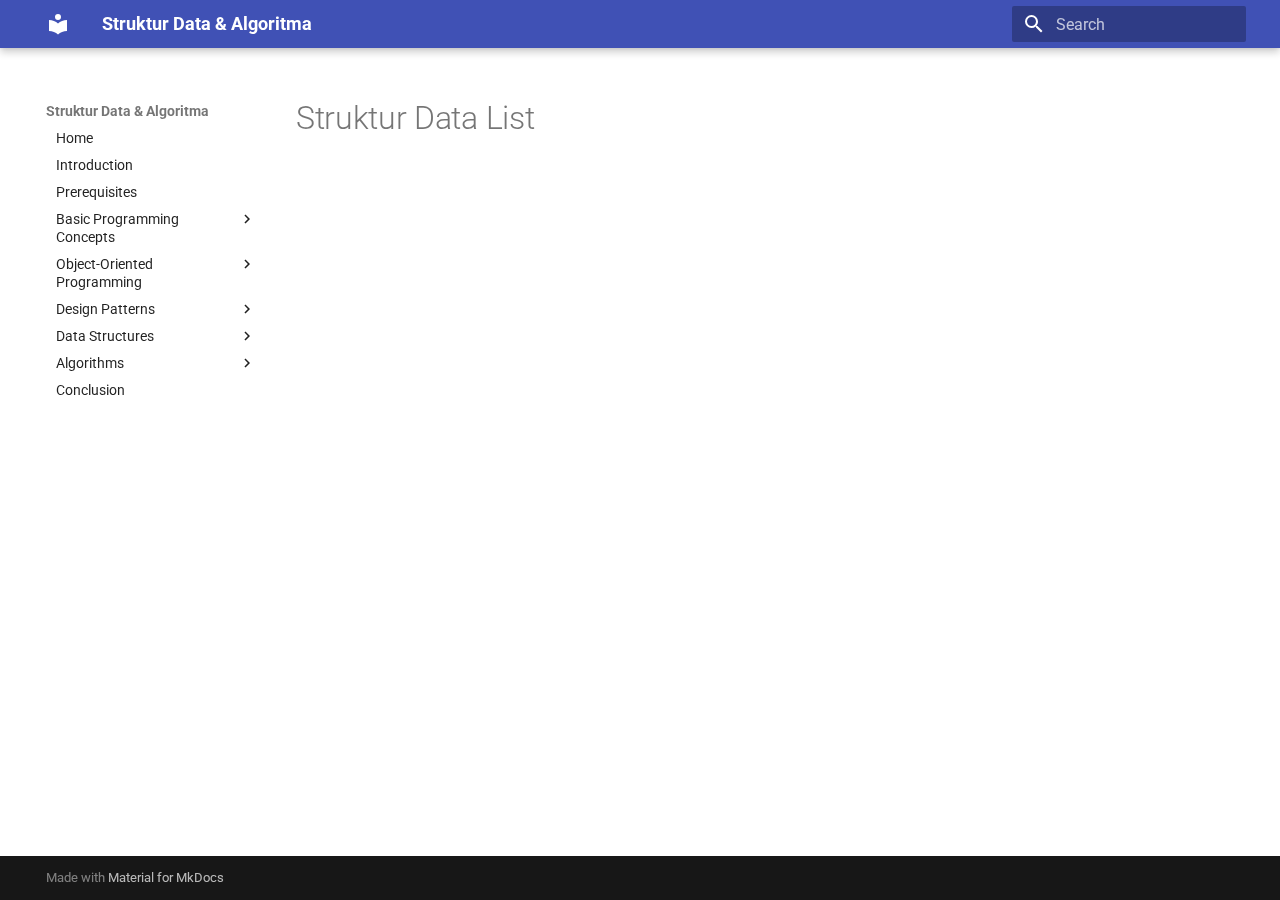
<file: site/pendahuluan/index.html>
<!doctype html>
<html lang="en" class="no-js">

<head>

  <meta charset="utf-8">
  <meta name="viewport" content="width=device-width,initial-scale=1">

  <meta name="description" content="Dokumentasi Struktur Data & Algoritma">


  <meta name="author" content="Delvin De Vito">





  <link rel="icon" href="../assets/images/favicon.png">
  <meta name="generator" content="mkdocs-1.6.1, mkdocs-material-9.6.1">



  <title>Struktur Data List - Struktur Data & Algoritma</title>



  <link rel="stylesheet" href="../assets/stylesheets/main.a40c8224.min.css">












  <link rel="preconnect" href="https://fonts.gstatic.com" crossorigin>
  <link rel="stylesheet"
    href="https://fonts.googleapis.com/css?family=Roboto:300,300i,400,400i,700,700i%7CRoboto+Mono:400,400i,700,700i&display=fallback">
  <style>
    :root {
      --md-text-font: "Roboto";
      --md-code-font: "Roboto Mono"
    }
  </style>



  <link rel="stylesheet" href="../assets/stylesheets/navigation.css">

  <script>__md_scope = new URL("..", location), __md_hash = e => [...e].reduce(((e, _) => (e << 5) - e + _.charCodeAt(0)), 0), __md_get = (e, _ = localStorage, t = __md_scope) => JSON.parse(_.getItem(t.pathname + "." + e)), __md_set = (e, _, t = localStorage, a = __md_scope) => { try { t.setItem(a.pathname + "." + e, JSON.stringify(_)) } catch (e) { } }</script>






</head>


<body dir="ltr">


  <input class="md-toggle" data-md-toggle="drawer" type="checkbox" id="__drawer" autocomplete="off">
  <input class="md-toggle" data-md-toggle="search" type="checkbox" id="__search" autocomplete="off">
  <label class="md-overlay" for="__drawer"></label>
  <div data-md-component="skip">


    <a href="#struktur-data-list" class="md-skip">
      Skip to content
    </a>

  </div>
  <div data-md-component="announce">

  </div>






  <header class="md-header md-header--shadow" data-md-component="header">
    <nav class="md-header__inner md-grid" aria-label="Header">
      <a href=".." title="Struktur Data &amp; Algoritma" class="md-header__button md-logo"
        aria-label="Struktur Data & Algoritma" data-md-component="logo">


        <svg xmlns="http://www.w3.org/2000/svg" viewBox="0 0 24 24">
          <path
            d="M12 8a3 3 0 0 0 3-3 3 3 0 0 0-3-3 3 3 0 0 0-3 3 3 3 0 0 0 3 3m0 3.54C9.64 9.35 6.5 8 3 8v11c3.5 0 6.64 1.35 9 3.54 2.36-2.19 5.5-3.54 9-3.54V8c-3.5 0-6.64 1.35-9 3.54" />
        </svg>

      </a>
      <label class="md-header__button md-icon" for="__drawer">

        <svg xmlns="http://www.w3.org/2000/svg" viewBox="0 0 24 24">
          <path d="M3 6h18v2H3zm0 5h18v2H3zm0 5h18v2H3z" />
        </svg>
      </label>
      <div class="md-header__title" data-md-component="header-title">
        <div class="md-header__ellipsis">
          <div class="md-header__topic">
            <span class="md-ellipsis">
              Struktur Data & Algoritma
            </span>
          </div>
          <div class="md-header__topic" data-md-component="header-topic">
            <span class="md-ellipsis">

              Struktur Data List

            </span>
          </div>
        </div>
      </div>


      <script>var palette = __md_get("__palette"); if (palette && palette.color) { if ("(prefers-color-scheme)" === palette.color.media) { var media = matchMedia("(prefers-color-scheme: light)"), input = document.querySelector(media.matches ? "[data-md-color-media='(prefers-color-scheme: light)']" : "[data-md-color-media='(prefers-color-scheme: dark)']"); palette.color.media = input.getAttribute("data-md-color-media"), palette.color.scheme = input.getAttribute("data-md-color-scheme"), palette.color.primary = input.getAttribute("data-md-color-primary"), palette.color.accent = input.getAttribute("data-md-color-accent") } for (var [key, value] of Object.entries(palette.color)) document.body.setAttribute("data-md-color-" + key, value) }</script>



      <label class="md-header__button md-icon" for="__search">

        <svg xmlns="http://www.w3.org/2000/svg" viewBox="0 0 24 24">
          <path
            d="M9.5 3A6.5 6.5 0 0 1 16 9.5c0 1.61-.59 3.09-1.56 4.23l.27.27h.79l5 5-1.5 1.5-5-5v-.79l-.27-.27A6.52 6.52 0 0 1 9.5 16 6.5 6.5 0 0 1 3 9.5 6.5 6.5 0 0 1 9.5 3m0 2C7 5 5 7 5 9.5S7 14 9.5 14 14 12 14 9.5 12 5 9.5 5" />
        </svg>
      </label>
      <div class="md-search" data-md-component="search" role="dialog">
        <label class="md-search__overlay" for="__search"></label>
        <div class="md-search__inner" role="search">
          <form class="md-search__form" name="search">
            <input type="text" class="md-search__input" name="query" aria-label="Search" placeholder="Search"
              autocapitalize="off" autocorrect="off" autocomplete="off" spellcheck="false"
              data-md-component="search-query" required>
            <label class="md-search__icon md-icon" for="__search">

              <svg xmlns="http://www.w3.org/2000/svg" viewBox="0 0 24 24">
                <path
                  d="M9.5 3A6.5 6.5 0 0 1 16 9.5c0 1.61-.59 3.09-1.56 4.23l.27.27h.79l5 5-1.5 1.5-5-5v-.79l-.27-.27A6.52 6.52 0 0 1 9.5 16 6.5 6.5 0 0 1 3 9.5 6.5 6.5 0 0 1 9.5 3m0 2C7 5 5 7 5 9.5S7 14 9.5 14 14 12 14 9.5 12 5 9.5 5" />
              </svg>

              <svg xmlns="http://www.w3.org/2000/svg" viewBox="0 0 24 24">
                <path d="M20 11v2H8l5.5 5.5-1.42 1.42L4.16 12l7.92-7.92L13.5 5.5 8 11z" />
              </svg>
            </label>
            <nav class="md-search__options" aria-label="Search">

              <button type="reset" class="md-search__icon md-icon" title="Clear" aria-label="Clear" tabindex="-1">

                <svg xmlns="http://www.w3.org/2000/svg" viewBox="0 0 24 24">
                  <path
                    d="M19 6.41 17.59 5 12 10.59 6.41 5 5 6.41 10.59 12 5 17.59 6.41 19 12 13.41 17.59 19 19 17.59 13.41 12z" />
                </svg>
              </button>
            </nav>

          </form>
          <div class="md-search__output">
            <div class="md-search__scrollwrap" tabindex="0" data-md-scrollfix>
              <div class="md-search-result" data-md-component="search-result">
                <div class="md-search-result__meta">
                  Initializing search
                </div>
                <ol class="md-search-result__list" role="presentation"></ol>
              </div>
            </div>
          </div>
        </div>
      </div>


    </nav>

  </header>

  <div class="md-container" data-md-component="container">






    <main class="md-main" data-md-component="main">
      <div class="md-main__inner md-grid">



        <div class="md-sidebar md-sidebar--primary" data-md-component="sidebar" data-md-type="navigation">
          <div class="md-sidebar__scrollwrap">
            <div class="md-sidebar__inner">




              <nav class="md-nav md-nav--primary" aria-label="Navigation" data-md-level="0">
                <label class="md-nav__title" for="__drawer">
                  <a href=".." title="Struktur Data &amp; Algoritma" class="md-nav__button md-logo"
                    aria-label="Struktur Data & Algoritma" data-md-component="logo">


                    <svg xmlns="http://www.w3.org/2000/svg" viewBox="0 0 24 24">
                      <path
                        d="M12 8a3 3 0 0 0 3-3 3 3 0 0 0-3-3 3 3 0 0 0-3 3 3 3 0 0 0 3 3m0 3.54C9.64 9.35 6.5 8 3 8v11c3.5 0 6.64 1.35 9 3.54 2.36-2.19 5.5-3.54 9-3.54V8c-3.5 0-6.64 1.35-9 3.54" />
                    </svg>

                  </a>
                  Struktur Data & Algoritma
                </label>

                <ul class="md-nav__list" data-md-scrollfix>







                  <li class="md-nav__item">
                    <a href=".." class="md-nav__link">


                      <span class="md-ellipsis">
                        Home

                      </span>


                    </a>
                  </li>









                  <li class="md-nav__item">
                    <a href="../introduction.md" class="md-nav__link">


                      <span class="md-ellipsis">
                        Introduction

                      </span>


                    </a>
                  </li>









                  <li class="md-nav__item">
                    <a href="../prerequisites.md" class="md-nav__link">


                      <span class="md-ellipsis">
                        Prerequisites

                      </span>


                    </a>
                  </li>













                  <li class="md-nav__item md-nav__item--nested">



                    <input class="md-nav__toggle md-toggle " type="checkbox" id="__nav_4">


                    <label class="md-nav__link" for="__nav_4" id="__nav_4_label" tabindex="0">


                      <span class="md-ellipsis">
                        Basic Programming Concepts

                      </span>


                      <span class="md-nav__icon md-icon"></span>
                    </label>

                    <nav class="md-nav" data-md-level="1" aria-labelledby="__nav_4_label" aria-expanded="false">
                      <label class="md-nav__title" for="__nav_4">
                        <span class="md-nav__icon md-icon"></span>
                        Basic Programming Concepts
                      </label>
                      <ul class="md-nav__list" data-md-scrollfix>







                        <li class="md-nav__item">
                          <a href="../basic-programming/index.md" class="md-nav__link">


                            <span class="md-ellipsis">
                              Introduction to Basic Programming

                            </span>


                          </a>
                        </li>










                        <li class="md-nav__item">
                          <a href="../basic-programming/variables.md" class="md-nav__link">


                            <span class="md-ellipsis">
                              Variables & Data Types

                            </span>


                          </a>
                        </li>










                        <li class="md-nav__item">
                          <a href="../basic-programming/operators.md" class="md-nav__link">


                            <span class="md-ellipsis">
                              Operators

                            </span>


                          </a>
                        </li>














                        <li class="md-nav__item md-nav__item--nested">



                          <input class="md-nav__toggle md-toggle " type="checkbox" id="__nav_4_4">


                          <label class="md-nav__link" for="__nav_4_4" id="__nav_4_4_label" tabindex="0">


                            <span class="md-ellipsis">
                              Control Flow

                            </span>


                            <span class="md-nav__icon md-icon"></span>
                          </label>

                          <nav class="md-nav" data-md-level="2" aria-labelledby="__nav_4_4_label" aria-expanded="false">
                            <label class="md-nav__title" for="__nav_4_4">
                              <span class="md-nav__icon md-icon"></span>
                              Control Flow
                            </label>
                            <ul class="md-nav__list" data-md-scrollfix>







                              <li class="md-nav__item">
                                <a href="../basic-programming/if-statement.md" class="md-nav__link">


                                  <span class="md-ellipsis">
                                    If Statement

                                  </span>


                                </a>
                              </li>










                              <li class="md-nav__item">
                                <a href="../basic-programming/for-loop.md" class="md-nav__link">


                                  <span class="md-ellipsis">
                                    For Loop

                                  </span>


                                </a>
                              </li>




                            </ul>
                          </nav>

                        </li>










                        <li class="md-nav__item">
                          <a href="../basic-programming/functions.md" class="md-nav__link">


                            <span class="md-ellipsis">
                              Functions

                            </span>


                          </a>
                        </li>










                        <li class="md-nav__item">
                          <a href="../basic-programming/recursion.md" class="md-nav__link">


                            <span class="md-ellipsis">
                              Recursion

                            </span>


                          </a>
                        </li>










                        <li class="md-nav__item">
                          <a href="../basic-programming/arrays.md" class="md-nav__link">


                            <span class="md-ellipsis">
                              Arrays

                            </span>


                          </a>
                        </li>










                        <li class="md-nav__item">
                          <a href="../basic-programming/pointers.md" class="md-nav__link">


                            <span class="md-ellipsis">
                              Pointers

                            </span>


                          </a>
                        </li>




                      </ul>
                    </nav>

                  </li>













                  <li class="md-nav__item md-nav__item--nested">



                    <input class="md-nav__toggle md-toggle " type="checkbox" id="__nav_5">


                    <label class="md-nav__link" for="__nav_5" id="__nav_5_label" tabindex="0">


                      <span class="md-ellipsis">
                        Object-Oriented Programming

                      </span>


                      <span class="md-nav__icon md-icon"></span>
                    </label>

                    <nav class="md-nav" data-md-level="1" aria-labelledby="__nav_5_label" aria-expanded="false">
                      <label class="md-nav__title" for="__nav_5">
                        <span class="md-nav__icon md-icon"></span>
                        Object-Oriented Programming
                      </label>
                      <ul class="md-nav__list" data-md-scrollfix>







                        <li class="md-nav__item">
                          <a href="../oop/index.md" class="md-nav__link">


                            <span class="md-ellipsis">
                              Introduction to OOP

                            </span>


                          </a>
                        </li>










                        <li class="md-nav__item">
                          <a href="../oop/class-object.md" class="md-nav__link">


                            <span class="md-ellipsis">
                              Class & Object

                            </span>


                          </a>
                        </li>










                        <li class="md-nav__item">
                          <a href="../oop/inheritance.md" class="md-nav__link">


                            <span class="md-ellipsis">
                              Inheritance

                            </span>


                          </a>
                        </li>










                        <li class="md-nav__item">
                          <a href="../oop/polymorphism.md" class="md-nav__link">


                            <span class="md-ellipsis">
                              Polymorphism

                            </span>


                          </a>
                        </li>










                        <li class="md-nav__item">
                          <a href="../oop/encapsulation-abstraction.md" class="md-nav__link">


                            <span class="md-ellipsis">
                              Encapsulation & Abstraction

                            </span>


                          </a>
                        </li>




                      </ul>
                    </nav>

                  </li>













                  <li class="md-nav__item md-nav__item--nested">



                    <input class="md-nav__toggle md-toggle " type="checkbox" id="__nav_6">


                    <label class="md-nav__link" for="__nav_6" id="__nav_6_label" tabindex="0">


                      <span class="md-ellipsis">
                        Design Patterns

                      </span>


                      <span class="md-nav__icon md-icon"></span>
                    </label>

                    <nav class="md-nav" data-md-level="1" aria-labelledby="__nav_6_label" aria-expanded="false">
                      <label class="md-nav__title" for="__nav_6">
                        <span class="md-nav__icon md-icon"></span>
                        Design Patterns
                      </label>
                      <ul class="md-nav__list" data-md-scrollfix>







                        <li class="md-nav__item">
                          <a href="../design-patterns/index.md" class="md-nav__link">


                            <span class="md-ellipsis">
                              Introduction to Design Patterns

                            </span>


                          </a>
                        </li>














                        <li class="md-nav__item md-nav__item--nested">



                          <input class="md-nav__toggle md-toggle " type="checkbox" id="__nav_6_2">


                          <label class="md-nav__link" for="__nav_6_2" id="__nav_6_2_label" tabindex="0">


                            <span class="md-ellipsis">
                              Creational Patterns

                            </span>


                            <span class="md-nav__icon md-icon"></span>
                          </label>

                          <nav class="md-nav" data-md-level="2" aria-labelledby="__nav_6_2_label" aria-expanded="false">
                            <label class="md-nav__title" for="__nav_6_2">
                              <span class="md-nav__icon md-icon"></span>
                              Creational Patterns
                            </label>
                            <ul class="md-nav__list" data-md-scrollfix>







                              <li class="md-nav__item">
                                <a href="../design-patterns/creational/singleton.md" class="md-nav__link">


                                  <span class="md-ellipsis">
                                    Singleton

                                  </span>


                                </a>
                              </li>










                              <li class="md-nav__item">
                                <a href="../design-patterns/creational/factory.md" class="md-nav__link">


                                  <span class="md-ellipsis">
                                    Factory

                                  </span>


                                </a>
                              </li>




                            </ul>
                          </nav>

                        </li>














                        <li class="md-nav__item md-nav__item--nested">



                          <input class="md-nav__toggle md-toggle " type="checkbox" id="__nav_6_3">


                          <label class="md-nav__link" for="__nav_6_3" id="__nav_6_3_label" tabindex="0">


                            <span class="md-ellipsis">
                              Structural Patterns

                            </span>


                            <span class="md-nav__icon md-icon"></span>
                          </label>

                          <nav class="md-nav" data-md-level="2" aria-labelledby="__nav_6_3_label" aria-expanded="false">
                            <label class="md-nav__title" for="__nav_6_3">
                              <span class="md-nav__icon md-icon"></span>
                              Structural Patterns
                            </label>
                            <ul class="md-nav__list" data-md-scrollfix>







                              <li class="md-nav__item">
                                <a href="../design-patterns/structural/adapter.md" class="md-nav__link">


                                  <span class="md-ellipsis">
                                    Adapter

                                  </span>


                                </a>
                              </li>










                              <li class="md-nav__item">
                                <a href="../design-patterns/structural/composite.md" class="md-nav__link">


                                  <span class="md-ellipsis">
                                    Composite

                                  </span>


                                </a>
                              </li>




                            </ul>
                          </nav>

                        </li>














                        <li class="md-nav__item md-nav__item--nested">



                          <input class="md-nav__toggle md-toggle " type="checkbox" id="__nav_6_4">


                          <label class="md-nav__link" for="__nav_6_4" id="__nav_6_4_label" tabindex="0">


                            <span class="md-ellipsis">
                              Behavioral Patterns

                            </span>


                            <span class="md-nav__icon md-icon"></span>
                          </label>

                          <nav class="md-nav" data-md-level="2" aria-labelledby="__nav_6_4_label" aria-expanded="false">
                            <label class="md-nav__title" for="__nav_6_4">
                              <span class="md-nav__icon md-icon"></span>
                              Behavioral Patterns
                            </label>
                            <ul class="md-nav__list" data-md-scrollfix>







                              <li class="md-nav__item">
                                <a href="../design-patterns/behavioral/observer.md" class="md-nav__link">


                                  <span class="md-ellipsis">
                                    Observer

                                  </span>


                                </a>
                              </li>










                              <li class="md-nav__item">
                                <a href="../design-patterns/behavioral/strategy.md" class="md-nav__link">


                                  <span class="md-ellipsis">
                                    Strategy

                                  </span>


                                </a>
                              </li>




                            </ul>
                          </nav>

                        </li>




                      </ul>
                    </nav>

                  </li>













                  <li class="md-nav__item md-nav__item--nested">



                    <input class="md-nav__toggle md-toggle " type="checkbox" id="__nav_7">


                    <label class="md-nav__link" for="__nav_7" id="__nav_7_label" tabindex="0">


                      <span class="md-ellipsis">
                        Data Structures

                      </span>


                      <span class="md-nav__icon md-icon"></span>
                    </label>

                    <nav class="md-nav" data-md-level="1" aria-labelledby="__nav_7_label" aria-expanded="false">
                      <label class="md-nav__title" for="__nav_7">
                        <span class="md-nav__icon md-icon"></span>
                        Data Structures
                      </label>
                      <ul class="md-nav__list" data-md-scrollfix>







                        <li class="md-nav__item">
                          <a href="../data-structures/index.md" class="md-nav__link">


                            <span class="md-ellipsis">
                              Introduction to Data Structures

                            </span>


                          </a>
                        </li>














                        <li class="md-nav__item md-nav__item--nested">



                          <input class="md-nav__toggle md-toggle " type="checkbox" id="__nav_7_2">


                          <label class="md-nav__link" for="__nav_7_2" id="__nav_7_2_label" tabindex="0">


                            <span class="md-ellipsis">
                              Array

                            </span>


                            <span class="md-nav__icon md-icon"></span>
                          </label>

                          <nav class="md-nav" data-md-level="2" aria-labelledby="__nav_7_2_label" aria-expanded="false">
                            <label class="md-nav__title" for="__nav_7_2">
                              <span class="md-nav__icon md-icon"></span>
                              Array
                            </label>
                            <ul class="md-nav__list" data-md-scrollfix>







                              <li class="md-nav__item">
                                <a href="../data-structures/array/index.md" class="md-nav__link">


                                  <span class="md-ellipsis">
                                    Overview

                                  </span>


                                </a>
                              </li>










                              <li class="md-nav__item">
                                <a href="../data-structures/array/implementation.md" class="md-nav__link">


                                  <span class="md-ellipsis">
                                    Implementation

                                  </span>


                                </a>
                              </li>










                              <li class="md-nav__item">
                                <a href="../data-structures/array/applications.md" class="md-nav__link">


                                  <span class="md-ellipsis">
                                    Applications

                                  </span>


                                </a>
                              </li>




                            </ul>
                          </nav>

                        </li>














                        <li class="md-nav__item md-nav__item--nested">



                          <input class="md-nav__toggle md-toggle " type="checkbox" id="__nav_7_3">


                          <label class="md-nav__link" for="__nav_7_3" id="__nav_7_3_label" tabindex="0">


                            <span class="md-ellipsis">
                              Linked List

                            </span>


                            <span class="md-nav__icon md-icon"></span>
                          </label>

                          <nav class="md-nav" data-md-level="2" aria-labelledby="__nav_7_3_label" aria-expanded="false">
                            <label class="md-nav__title" for="__nav_7_3">
                              <span class="md-nav__icon md-icon"></span>
                              Linked List
                            </label>
                            <ul class="md-nav__list" data-md-scrollfix>







                              <li class="md-nav__item">
                                <a href="../data-structures/linked-list/index.md" class="md-nav__link">


                                  <span class="md-ellipsis">
                                    Overview

                                  </span>


                                </a>
                              </li>










                              <li class="md-nav__item">
                                <a href="../data-structures/linked-list/implementation.md" class="md-nav__link">


                                  <span class="md-ellipsis">
                                    Implementation

                                  </span>


                                </a>
                              </li>










                              <li class="md-nav__item">
                                <a href="../data-structures/linked-list/applications.md" class="md-nav__link">


                                  <span class="md-ellipsis">
                                    Applications

                                  </span>


                                </a>
                              </li>




                            </ul>
                          </nav>

                        </li>














                        <li class="md-nav__item md-nav__item--nested">



                          <input class="md-nav__toggle md-toggle " type="checkbox" id="__nav_7_4">


                          <label class="md-nav__link" for="__nav_7_4" id="__nav_7_4_label" tabindex="0">


                            <span class="md-ellipsis">
                              Stack

                            </span>


                            <span class="md-nav__icon md-icon"></span>
                          </label>

                          <nav class="md-nav" data-md-level="2" aria-labelledby="__nav_7_4_label" aria-expanded="false">
                            <label class="md-nav__title" for="__nav_7_4">
                              <span class="md-nav__icon md-icon"></span>
                              Stack
                            </label>
                            <ul class="md-nav__list" data-md-scrollfix>







                              <li class="md-nav__item">
                                <a href="../data-structures/stack/index.md" class="md-nav__link">


                                  <span class="md-ellipsis">
                                    Overview

                                  </span>


                                </a>
                              </li>










                              <li class="md-nav__item">
                                <a href="../data-structures/stack/implementation.md" class="md-nav__link">


                                  <span class="md-ellipsis">
                                    Implementation

                                  </span>


                                </a>
                              </li>










                              <li class="md-nav__item">
                                <a href="../data-structures/stack/applications.md" class="md-nav__link">


                                  <span class="md-ellipsis">
                                    Applications

                                  </span>


                                </a>
                              </li>




                            </ul>
                          </nav>

                        </li>














                        <li class="md-nav__item md-nav__item--nested">



                          <input class="md-nav__toggle md-toggle " type="checkbox" id="__nav_7_5">


                          <label class="md-nav__link" for="__nav_7_5" id="__nav_7_5_label" tabindex="0">


                            <span class="md-ellipsis">
                              Queue

                            </span>


                            <span class="md-nav__icon md-icon"></span>
                          </label>

                          <nav class="md-nav" data-md-level="2" aria-labelledby="__nav_7_5_label" aria-expanded="false">
                            <label class="md-nav__title" for="__nav_7_5">
                              <span class="md-nav__icon md-icon"></span>
                              Queue
                            </label>
                            <ul class="md-nav__list" data-md-scrollfix>







                              <li class="md-nav__item">
                                <a href="../data-structures/queue/index.md" class="md-nav__link">


                                  <span class="md-ellipsis">
                                    Overview

                                  </span>


                                </a>
                              </li>










                              <li class="md-nav__item">
                                <a href="../data-structures/queue/implementation.md" class="md-nav__link">


                                  <span class="md-ellipsis">
                                    Implementation

                                  </span>


                                </a>
                              </li>










                              <li class="md-nav__item">
                                <a href="../data-structures/queue/applications.md" class="md-nav__link">


                                  <span class="md-ellipsis">
                                    Applications

                                  </span>


                                </a>
                              </li>




                            </ul>
                          </nav>

                        </li>














                        <li class="md-nav__item md-nav__item--nested">



                          <input class="md-nav__toggle md-toggle " type="checkbox" id="__nav_7_6">


                          <label class="md-nav__link" for="__nav_7_6" id="__nav_7_6_label" tabindex="0">


                            <span class="md-ellipsis">
                              Binary Search Tree (BST)

                            </span>


                            <span class="md-nav__icon md-icon"></span>
                          </label>

                          <nav class="md-nav" data-md-level="2" aria-labelledby="__nav_7_6_label" aria-expanded="false">
                            <label class="md-nav__title" for="__nav_7_6">
                              <span class="md-nav__icon md-icon"></span>
                              Binary Search Tree (BST)
                            </label>
                            <ul class="md-nav__list" data-md-scrollfix>







                              <li class="md-nav__item">
                                <a href="../data-structures/bst/index.md" class="md-nav__link">


                                  <span class="md-ellipsis">
                                    Overview

                                  </span>


                                </a>
                              </li>










                              <li class="md-nav__item">
                                <a href="../data-structures/bst/implementation.md" class="md-nav__link">


                                  <span class="md-ellipsis">
                                    Implementation

                                  </span>


                                </a>
                              </li>










                              <li class="md-nav__item">
                                <a href="../data-structures/bst/applications.md" class="md-nav__link">


                                  <span class="md-ellipsis">
                                    Applications

                                  </span>


                                </a>
                              </li>




                            </ul>
                          </nav>

                        </li>














                        <li class="md-nav__item md-nav__item--nested">



                          <input class="md-nav__toggle md-toggle " type="checkbox" id="__nav_7_7">


                          <label class="md-nav__link" for="__nav_7_7" id="__nav_7_7_label" tabindex="0">


                            <span class="md-ellipsis">
                              Graph

                            </span>


                            <span class="md-nav__icon md-icon"></span>
                          </label>

                          <nav class="md-nav" data-md-level="2" aria-labelledby="__nav_7_7_label" aria-expanded="false">
                            <label class="md-nav__title" for="__nav_7_7">
                              <span class="md-nav__icon md-icon"></span>
                              Graph
                            </label>
                            <ul class="md-nav__list" data-md-scrollfix>







                              <li class="md-nav__item">
                                <a href="../data-structures/graph/index.md" class="md-nav__link">


                                  <span class="md-ellipsis">
                                    Overview

                                  </span>


                                </a>
                              </li>










                              <li class="md-nav__item">
                                <a href="../data-structures/graph/implementation.md" class="md-nav__link">


                                  <span class="md-ellipsis">
                                    Implementation

                                  </span>


                                </a>
                              </li>










                              <li class="md-nav__item">
                                <a href="../data-structures/graph/applications.md" class="md-nav__link">


                                  <span class="md-ellipsis">
                                    Applications

                                  </span>


                                </a>
                              </li>




                            </ul>
                          </nav>

                        </li>




                      </ul>
                    </nav>

                  </li>













                  <li class="md-nav__item md-nav__item--nested">



                    <input class="md-nav__toggle md-toggle " type="checkbox" id="__nav_8">


                    <label class="md-nav__link" for="__nav_8" id="__nav_8_label" tabindex="0">


                      <span class="md-ellipsis">
                        Algorithms

                      </span>


                      <span class="md-nav__icon md-icon"></span>
                    </label>

                    <nav class="md-nav" data-md-level="1" aria-labelledby="__nav_8_label" aria-expanded="false">
                      <label class="md-nav__title" for="__nav_8">
                        <span class="md-nav__icon md-icon"></span>
                        Algorithms
                      </label>
                      <ul class="md-nav__list" data-md-scrollfix>







                        <li class="md-nav__item">
                          <a href="../algorithms/index.md" class="md-nav__link">


                            <span class="md-ellipsis">
                              Introduction to Algorithms

                            </span>


                          </a>
                        </li>














                        <li class="md-nav__item md-nav__item--nested">



                          <input class="md-nav__toggle md-toggle " type="checkbox" id="__nav_8_2">


                          <label class="md-nav__link" for="__nav_8_2" id="__nav_8_2_label" tabindex="0">


                            <span class="md-ellipsis">
                              Sorting Algorithms

                            </span>


                            <span class="md-nav__icon md-icon"></span>
                          </label>

                          <nav class="md-nav" data-md-level="2" aria-labelledby="__nav_8_2_label" aria-expanded="false">
                            <label class="md-nav__title" for="__nav_8_2">
                              <span class="md-nav__icon md-icon"></span>
                              Sorting Algorithms
                            </label>
                            <ul class="md-nav__list" data-md-scrollfix>







                              <li class="md-nav__item">
                                <a href="../algorithms/sorting/bubble-sort.md" class="md-nav__link">


                                  <span class="md-ellipsis">
                                    Bubble Sort

                                  </span>


                                </a>
                              </li>










                              <li class="md-nav__item">
                                <a href="../algorithms/sorting/selection-sort.md" class="md-nav__link">


                                  <span class="md-ellipsis">
                                    Selection Sort

                                  </span>


                                </a>
                              </li>










                              <li class="md-nav__item">
                                <a href="../algorithms/sorting/merge-sort.md" class="md-nav__link">


                                  <span class="md-ellipsis">
                                    Merge Sort

                                  </span>


                                </a>
                              </li>










                              <li class="md-nav__item">
                                <a href="../algorithms/sorting/quick-sort.md" class="md-nav__link">


                                  <span class="md-ellipsis">
                                    Quick Sort

                                  </span>


                                </a>
                              </li>




                            </ul>
                          </nav>

                        </li>














                        <li class="md-nav__item md-nav__item--nested">



                          <input class="md-nav__toggle md-toggle " type="checkbox" id="__nav_8_3">


                          <label class="md-nav__link" for="__nav_8_3" id="__nav_8_3_label" tabindex="0">


                            <span class="md-ellipsis">
                              Searching Algorithms

                            </span>


                            <span class="md-nav__icon md-icon"></span>
                          </label>

                          <nav class="md-nav" data-md-level="2" aria-labelledby="__nav_8_3_label" aria-expanded="false">
                            <label class="md-nav__title" for="__nav_8_3">
                              <span class="md-nav__icon md-icon"></span>
                              Searching Algorithms
                            </label>
                            <ul class="md-nav__list" data-md-scrollfix>







                              <li class="md-nav__item">
                                <a href="../algorithms/searching/linear-search.md" class="md-nav__link">


                                  <span class="md-ellipsis">
                                    Linear Search

                                  </span>


                                </a>
                              </li>










                              <li class="md-nav__item">
                                <a href="../algorithms/searching/binary-search.md" class="md-nav__link">


                                  <span class="md-ellipsis">
                                    Binary Search

                                  </span>


                                </a>
                              </li>




                            </ul>
                          </nav>

                        </li>














                        <li class="md-nav__item md-nav__item--nested">



                          <input class="md-nav__toggle md-toggle " type="checkbox" id="__nav_8_4">


                          <label class="md-nav__link" for="__nav_8_4" id="__nav_8_4_label" tabindex="0">


                            <span class="md-ellipsis">
                              Graph Algorithms

                            </span>


                            <span class="md-nav__icon md-icon"></span>
                          </label>

                          <nav class="md-nav" data-md-level="2" aria-labelledby="__nav_8_4_label" aria-expanded="false">
                            <label class="md-nav__title" for="__nav_8_4">
                              <span class="md-nav__icon md-icon"></span>
                              Graph Algorithms
                            </label>
                            <ul class="md-nav__list" data-md-scrollfix>







                              <li class="md-nav__item">
                                <a href="../algorithms/graph/bfs.md" class="md-nav__link">


                                  <span class="md-ellipsis">
                                    BFS (Breadth-First Search)

                                  </span>


                                </a>
                              </li>










                              <li class="md-nav__item">
                                <a href="../algorithms/graph/dfs.md" class="md-nav__link">


                                  <span class="md-ellipsis">
                                    DFS (Depth-First Search)

                                  </span>


                                </a>
                              </li>










                              <li class="md-nav__item">
                                <a href="../algorithms/graph/dijkstra.md" class="md-nav__link">


                                  <span class="md-ellipsis">
                                    Dijkstra's Algorithm

                                  </span>


                                </a>
                              </li>




                            </ul>
                          </nav>

                        </li>














                        <li class="md-nav__item md-nav__item--nested">



                          <input class="md-nav__toggle md-toggle " type="checkbox" id="__nav_8_5">


                          <label class="md-nav__link" for="__nav_8_5" id="__nav_8_5_label" tabindex="0">


                            <span class="md-ellipsis">
                              Dynamic Programming

                            </span>


                            <span class="md-nav__icon md-icon"></span>
                          </label>

                          <nav class="md-nav" data-md-level="2" aria-labelledby="__nav_8_5_label" aria-expanded="false">
                            <label class="md-nav__title" for="__nav_8_5">
                              <span class="md-nav__icon md-icon"></span>
                              Dynamic Programming
                            </label>
                            <ul class="md-nav__list" data-md-scrollfix>







                              <li class="md-nav__item">
                                <a href="../algorithms/dp/index.md" class="md-nav__link">


                                  <span class="md-ellipsis">
                                    Introduction to Dynamic Programming

                                  </span>


                                </a>
                              </li>










                              <li class="md-nav__item">
                                <a href="../algorithms/dp/fibonacci.md" class="md-nav__link">


                                  <span class="md-ellipsis">
                                    Fibonacci (DP Approach)

                                  </span>


                                </a>
                              </li>










                              <li class="md-nav__item">
                                <a href="../algorithms/dp/knapsack.md" class="md-nav__link">


                                  <span class="md-ellipsis">
                                    Knapsack Problem

                                  </span>


                                </a>
                              </li>




                            </ul>
                          </nav>

                        </li>




                      </ul>
                    </nav>

                  </li>









                  <li class="md-nav__item">
                    <a href="../conclusion.md" class="md-nav__link">


                      <span class="md-ellipsis">
                        Conclusion

                      </span>


                    </a>
                  </li>



                </ul>
              </nav>
            </div>
          </div>
        </div>



        <div class="md-sidebar md-sidebar--secondary" data-md-component="sidebar" data-md-type="toc">
          <div class="md-sidebar__scrollwrap">
            <div class="md-sidebar__inner">


              <nav class="md-nav md-nav--secondary" aria-label="Table of contents">






              </nav>
            </div>
          </div>
        </div>



        <div class="md-content" data-md-component="content">
          <article class="md-content__inner md-typeset">





            <h1 id="struktur-data-list">Struktur Data List</h1>













          </article>
        </div>


        <script>var target = document.getElementById(location.hash.slice(1)); target && target.name && (target.checked = target.name.startsWith("__tabbed_"))</script>
      </div>

    </main>

    <footer class="md-footer">

      <div class="md-footer-meta md-typeset">
        <div class="md-footer-meta__inner md-grid">
          <div class="md-copyright">


            Made with
            <a href="https://squidfunk.github.io/mkdocs-material/" target="_blank" rel="noopener">
              Material for MkDocs
            </a>

          </div>

        </div>
      </div>
    </footer>

  </div>
  <div class="md-dialog" data-md-component="dialog">
    <div class="md-dialog__inner md-typeset"></div>
  </div>


  <script id="__config"
    type="application/json">{"base": "..", "features": [], "search": "../assets/javascripts/workers/search.f8cc74c7.min.js", "translations": {"clipboard.copied": "Copied to clipboard", "clipboard.copy": "Copy to clipboard", "search.result.more.one": "1 more on this page", "search.result.more.other": "# more on this page", "search.result.none": "No matching documents", "search.result.one": "1 matching document", "search.result.other": "# matching documents", "search.result.placeholder": "Type to start searching", "search.result.term.missing": "Missing", "select.version": "Select version"}}</script>


  <script src="../assets/javascripts/bundle.5090c770.min.js"></script>


</body>

</html>
</file>
<file: assets/stylesheets/navigation.css>
/* Hapus warna latar belakang default pada navigasi */
.md-nav__item {
  background-color: transparent; /* Tidak ada latar belakang */
  padding-left: 10px; /* Spasi untuk teks */
}

/* Hover: Latar belakang lebih elegan */
.md-nav__item:hover {
  background-color: rgba(0, 0, 255, 0.1); /* Biru lembut */
  transition: background-color 0.3s ease-in-out;
}

/* Garis biru hanya di item yang sedang dipilih */
.md-nav__item--active > a {
  border-left: 4px solid blue; /* Garis biru hanya di item aktif */
  background-color: rgba(0, 0, 255, 0.15); /* Sedikit lebih gelap */
  padding-left: 10px;
  transition: border-left 0.3s ease-in-out, background-color 0.3s ease-in-out;
}

/* Sub-folder yang aktif juga mendapatkan garis biru */
.md-nav__item--active > .md-nav__link {
  border-left: 4px solid blue; /* Garis biru di sub-folder aktif */
}

/* Efek animasi slide-in untuk garis biru */
.md-nav__item--active > a::before {
  content: "";
  position: absolute;
  left: 0;
  top: 0;
  width: 4px;
  height: 100%;
  background: blue;
  transform: scaleY(0);
  transition: transform 0.3s ease-in-out;
}

/* Aktifkan animasi saat item dipilih */
.md-nav__item--active > a:hover::before {
  transform: scaleY(1);
}
</file>
<file: site/assets/stylesheets/navigation.css>
/* Hapus warna latar belakang default pada navigasi */
.md-nav__item {
  background-color: transparent; /* Tidak ada latar belakang */
  padding-left: 10px; /* Spasi untuk teks */
}

/* Hover: Latar belakang lebih elegan */
.md-nav__item:hover {
  background-color: rgba(0, 0, 255, 0.1); /* Biru lembut */
  transition: background-color 0.3s ease-in-out;
}

/* Garis biru hanya di item yang sedang dipilih */
.md-nav__item--active > a {
  border-left: 4px solid blue; /* Garis biru hanya di item aktif */
  background-color: rgba(0, 0, 255, 0.15); /* Sedikit lebih gelap */
  padding-left: 10px;
  transition: border-left 0.3s ease-in-out, background-color 0.3s ease-in-out;
}

/* Sub-folder yang aktif juga mendapatkan garis biru */
.md-nav__item--active > .md-nav__link {
  border-left: 4px solid blue; /* Garis biru di sub-folder aktif */
}

/* Efek animasi slide-in untuk garis biru */
.md-nav__item--active > a::before {
  content: "";
  position: absolute;
  left: 0;
  top: 0;
  width: 4px;
  height: 100%;
  background: blue;
  transform: scaleY(0);
  transition: transform 0.3s ease-in-out;
}

/* Aktifkan animasi saat item dipilih */
.md-nav__item--active > a:hover::before {
  transform: scaleY(1);
}
</file>
<file: assets/stylesheets/main.a40c8224.min.css>
@charset "UTF-8";html{-webkit-text-size-adjust:none;-moz-text-size-adjust:none;text-size-adjust:none;box-sizing:border-box}*,:after,:before{box-sizing:inherit}@media (prefers-reduced-motion){*,:after,:before{transition:none!important}}body{margin:0}a,button,input,label{-webkit-tap-highlight-color:transparent}a{color:inherit;text-decoration:none}hr{border:0;box-sizing:initial;display:block;height:.05rem;overflow:visible;padding:0}small{font-size:80%}sub,sup{line-height:1em}img{border-style:none}table{border-collapse:initial;border-spacing:0}td,th{font-weight:400;vertical-align:top}button{background:#0000;border:0;font-family:inherit;font-size:inherit;margin:0;padding:0}input{border:0;outline:none}:root{--md-primary-fg-color:#4051b5;--md-primary-fg-color--light:#5d6cc0;--md-primary-fg-color--dark:#303fa1;--md-primary-bg-color:#fff;--md-primary-bg-color--light:#ffffffb3;--md-accent-fg-color:#526cfe;--md-accent-fg-color--transparent:#526cfe1a;--md-accent-bg-color:#fff;--md-accent-bg-color--light:#ffffffb3}[data-md-color-scheme=default]{color-scheme:light}[data-md-color-scheme=default] img[src$="#gh-dark-mode-only"],[data-md-color-scheme=default] img[src$="#only-dark"]{display:none}:root,[data-md-color-scheme=default]{--md-hue:225deg;--md-default-fg-color:#000000de;--md-default-fg-color--light:#0000008a;--md-default-fg-color--lighter:#00000052;--md-default-fg-color--lightest:#00000012;--md-default-bg-color:#fff;--md-default-bg-color--light:#ffffffb3;--md-default-bg-color--lighter:#ffffff4d;--md-default-bg-color--lightest:#ffffff1f;--md-code-fg-color:#36464e;--md-code-bg-color:#f5f5f5;--md-code-hl-color:#4287ff;--md-code-hl-color--light:#4287ff1a;--md-code-hl-number-color:#d52a2a;--md-code-hl-special-color:#db1457;--md-code-hl-function-color:#a846b9;--md-code-hl-constant-color:#6e59d9;--md-code-hl-keyword-color:#3f6ec6;--md-code-hl-string-color:#1c7d4d;--md-code-hl-name-color:var(--md-code-fg-color);--md-code-hl-operator-color:var(--md-default-fg-color--light);--md-code-hl-punctuation-color:var(--md-default-fg-color--light);--md-code-hl-comment-color:var(--md-default-fg-color--light);--md-code-hl-generic-color:var(--md-default-fg-color--light);--md-code-hl-variable-color:var(--md-default-fg-color--light);--md-typeset-color:var(--md-default-fg-color);--md-typeset-a-color:var(--md-primary-fg-color);--md-typeset-del-color:#f5503d26;--md-typeset-ins-color:#0bd57026;--md-typeset-kbd-color:#fafafa;--md-typeset-kbd-accent-color:#fff;--md-typeset-kbd-border-color:#b8b8b8;--md-typeset-mark-color:#ffff0080;--md-typeset-table-color:#0000001f;--md-typeset-table-color--light:rgba(0,0,0,.035);--md-admonition-fg-color:var(--md-default-fg-color);--md-admonition-bg-color:var(--md-default-bg-color);--md-warning-fg-color:#000000de;--md-warning-bg-color:#ff9;--md-footer-fg-color:#fff;--md-footer-fg-color--light:#ffffffb3;--md-footer-fg-color--lighter:#ffffff73;--md-footer-bg-color:#000000de;--md-footer-bg-color--dark:#00000052;--md-shadow-z1:0 0.2rem 0.5rem #0000000d,0 0 0.05rem #0000001a;--md-shadow-z2:0 0.2rem 0.5rem #0000001a,0 0 0.05rem #00000040;--md-shadow-z3:0 0.2rem 0.5rem #0003,0 0 0.05rem #00000059}.md-icon svg{fill:currentcolor;display:block;height:1.2rem;width:1.2rem}body{-webkit-font-smoothing:antialiased;-moz-osx-font-smoothing:grayscale;--md-text-font-family:var(--md-text-font,_),-apple-system,BlinkMacSystemFont,Helvetica,Arial,sans-serif;--md-code-font-family:var(--md-code-font,_),SFMono-Regular,Consolas,Menlo,monospace}aside,body,input{font-feature-settings:"kern","liga";color:var(--md-typeset-color);font-family:var(--md-text-font-family)}code,kbd,pre{font-feature-settings:"kern";font-family:var(--md-code-font-family)}:root{--md-typeset-table-sort-icon:url('data:image/svg+xml;charset=utf-8,<svg xmlns="http://www.w3.org/2000/svg" viewBox="0 0 24 24"><path d="m18 21-4-4h3V7h-3l4-4 4 4h-3v10h3M2 19v-2h10v2M2 13v-2h7v2M2 7V5h4v2z"/></svg>');--md-typeset-table-sort-icon--asc:url('data:image/svg+xml;charset=utf-8,<svg xmlns="http://www.w3.org/2000/svg" viewBox="0 0 24 24"><path d="M19 17h3l-4 4-4-4h3V3h2M2 17h10v2H2M6 5v2H2V5m0 6h7v2H2z"/></svg>');--md-typeset-table-sort-icon--desc:url('data:image/svg+xml;charset=utf-8,<svg xmlns="http://www.w3.org/2000/svg" viewBox="0 0 24 24"><path d="M19 7h3l-4-4-4 4h3v14h2M2 17h10v2H2M6 5v2H2V5m0 6h7v2H2z"/></svg>')}.md-typeset{-webkit-print-color-adjust:exact;color-adjust:exact;font-size:.8rem;line-height:1.6}@media print{.md-typeset{font-size:.68rem}}.md-typeset blockquote,.md-typeset dl,.md-typeset figure,.md-typeset ol,.md-typeset pre,.md-typeset ul{margin-bottom:1em;margin-top:1em}.md-typeset h1{color:var(--md-default-fg-color--light);font-size:2em;line-height:1.3;margin:0 0 1.25em}.md-typeset h1,.md-typeset h2{font-weight:300;letter-spacing:-.01em}.md-typeset h2{font-size:1.5625em;line-height:1.4;margin:1.6em 0 .64em}.md-typeset h3{font-size:1.25em;font-weight:400;letter-spacing:-.01em;line-height:1.5;margin:1.6em 0 .8em}.md-typeset h2+h3{margin-top:.8em}.md-typeset h4{font-weight:700;letter-spacing:-.01em;margin:1em 0}.md-typeset h5,.md-typeset h6{color:var(--md-default-fg-color--light);font-size:.8em;font-weight:700;letter-spacing:-.01em;margin:1.25em 0}.md-typeset h5{text-transform:uppercase}.md-typeset h5 code{text-transform:none}.md-typeset hr{border-bottom:.05rem solid var(--md-default-fg-color--lightest);display:flow-root;margin:1.5em 0}.md-typeset a{color:var(--md-typeset-a-color);word-break:break-word}.md-typeset a,.md-typeset a:before{transition:color 125ms}.md-typeset a:focus,.md-typeset a:hover{color:var(--md-accent-fg-color)}.md-typeset a:focus code,.md-typeset a:hover code{background-color:var(--md-accent-fg-color--transparent)}.md-typeset a code{color:currentcolor;transition:background-color 125ms}.md-typeset a.focus-visible{outline-color:var(--md-accent-fg-color);outline-offset:.2rem}.md-typeset code,.md-typeset kbd,.md-typeset pre{color:var(--md-code-fg-color);direction:ltr;font-variant-ligatures:none}@media print{.md-typeset code,.md-typeset kbd,.md-typeset pre{white-space:pre-wrap}}.md-typeset code{background-color:var(--md-code-bg-color);border-radius:.1rem;-webkit-box-decoration-break:clone;box-decoration-break:clone;font-size:.85em;padding:0 .2941176471em;word-break:break-word}.md-typeset code:not(.focus-visible){-webkit-tap-highlight-color:transparent;outline:none}.md-typeset pre{display:flow-root;line-height:1.4;position:relative}.md-typeset pre>code{-webkit-box-decoration-break:slice;box-decoration-break:slice;box-shadow:none;display:block;margin:0;outline-color:var(--md-accent-fg-color);overflow:auto;padding:.7720588235em 1.1764705882em;scrollbar-color:var(--md-default-fg-color--lighter) #0000;scrollbar-width:thin;touch-action:auto;word-break:normal}.md-typeset pre>code:hover{scrollbar-color:var(--md-accent-fg-color) #0000}.md-typeset pre>code::-webkit-scrollbar{height:.2rem;width:.2rem}.md-typeset pre>code::-webkit-scrollbar-thumb{background-color:var(--md-default-fg-color--lighter)}.md-typeset pre>code::-webkit-scrollbar-thumb:hover{background-color:var(--md-accent-fg-color)}.md-typeset kbd{background-color:var(--md-typeset-kbd-color);border-radius:.1rem;box-shadow:0 .1rem 0 .05rem var(--md-typeset-kbd-border-color),0 .1rem 0 var(--md-typeset-kbd-border-color),0 -.1rem .2rem var(--md-typeset-kbd-accent-color) inset;color:var(--md-default-fg-color);display:inline-block;font-size:.75em;padding:0 .6666666667em;vertical-align:text-top;word-break:break-word}.md-typeset mark{background-color:var(--md-typeset-mark-color);-webkit-box-decoration-break:clone;box-decoration-break:clone;color:inherit;word-break:break-word}.md-typeset abbr{border-bottom:.05rem dotted var(--md-default-fg-color--light);cursor:help;text-decoration:none}.md-typeset small{opacity:.75}[dir=ltr] .md-typeset sub,[dir=ltr] .md-typeset sup{margin-left:.078125em}[dir=rtl] .md-typeset sub,[dir=rtl] .md-typeset sup{margin-right:.078125em}[dir=ltr] .md-typeset blockquote{padding-left:.6rem}[dir=rtl] .md-typeset blockquote{padding-right:.6rem}[dir=ltr] .md-typeset blockquote{border-left:.2rem solid var(--md-default-fg-color--lighter)}[dir=rtl] .md-typeset blockquote{border-right:.2rem solid var(--md-default-fg-color--lighter)}.md-typeset blockquote{color:var(--md-default-fg-color--light);margin-left:0;margin-right:0}.md-typeset ul{list-style-type:disc}.md-typeset ul[type]{list-style-type:revert-layer}[dir=ltr] .md-typeset ol,[dir=ltr] .md-typeset ul{margin-left:.625em}[dir=rtl] .md-typeset ol,[dir=rtl] .md-typeset ul{margin-right:.625em}.md-typeset ol,.md-typeset ul{padding:0}.md-typeset ol:not([hidden]),.md-typeset ul:not([hidden]){display:flow-root}.md-typeset ol ol,.md-typeset ul ol{list-style-type:lower-alpha}.md-typeset ol ol ol,.md-typeset ul ol ol{list-style-type:lower-roman}.md-typeset ol ol ol ol,.md-typeset ul ol ol ol{list-style-type:upper-alpha}.md-typeset ol ol ol ol ol,.md-typeset ul ol ol ol ol{list-style-type:upper-roman}.md-typeset ol[type],.md-typeset ul[type]{list-style-type:revert-layer}[dir=ltr] .md-typeset ol li,[dir=ltr] .md-typeset ul li{margin-left:1.25em}[dir=rtl] .md-typeset ol li,[dir=rtl] .md-typeset ul li{margin-right:1.25em}.md-typeset ol li,.md-typeset ul li{margin-bottom:.5em}.md-typeset ol li blockquote,.md-typeset ol li p,.md-typeset ul li blockquote,.md-typeset ul li p{margin:.5em 0}.md-typeset ol li:last-child,.md-typeset ul li:last-child{margin-bottom:0}[dir=ltr] .md-typeset ol li ol,[dir=ltr] .md-typeset ol li ul,[dir=ltr] .md-typeset ul li ol,[dir=ltr] .md-typeset ul li ul{margin-left:.625em}[dir=rtl] .md-typeset ol li ol,[dir=rtl] .md-typeset ol li ul,[dir=rtl] .md-typeset ul li ol,[dir=rtl] .md-typeset ul li ul{margin-right:.625em}.md-typeset ol li ol,.md-typeset ol li ul,.md-typeset ul li ol,.md-typeset ul li ul{margin-bottom:.5em;margin-top:.5em}[dir=ltr] .md-typeset dd{margin-left:1.875em}[dir=rtl] .md-typeset dd{margin-right:1.875em}.md-typeset dd{margin-bottom:1.5em;margin-top:1em}.md-typeset img,.md-typeset svg,.md-typeset video{height:auto;max-width:100%}.md-typeset img[align=left]{margin:1em 1em 1em 0}.md-typeset img[align=right]{margin:1em 0 1em 1em}.md-typeset img[align]:only-child{margin-top:0}.md-typeset figure{display:flow-root;margin:1em auto;max-width:100%;text-align:center;width:-moz-fit-content;width:fit-content}.md-typeset figure img{display:block;margin:0 auto}.md-typeset figcaption{font-style:italic;margin:1em auto;max-width:24rem}.md-typeset iframe{max-width:100%}.md-typeset table:not([class]){background-color:var(--md-default-bg-color);border:.05rem solid var(--md-typeset-table-color);border-radius:.1rem;display:inline-block;font-size:.64rem;max-width:100%;overflow:auto;touch-action:auto}@media print{.md-typeset table:not([class]){display:table}}.md-typeset table:not([class])+*{margin-top:1.5em}.md-typeset table:not([class]) td>:first-child,.md-typeset table:not([class]) th>:first-child{margin-top:0}.md-typeset table:not([class]) td>:last-child,.md-typeset table:not([class]) th>:last-child{margin-bottom:0}.md-typeset table:not([class]) td:not([align]),.md-typeset table:not([class]) th:not([align]){text-align:left}[dir=rtl] .md-typeset table:not([class]) td:not([align]),[dir=rtl] .md-typeset table:not([class]) th:not([align]){text-align:right}.md-typeset table:not([class]) th{font-weight:700;min-width:5rem;padding:.9375em 1.25em;vertical-align:top}.md-typeset table:not([class]) td{border-top:.05rem solid var(--md-typeset-table-color);padding:.9375em 1.25em;vertical-align:top}.md-typeset table:not([class]) tbody tr{transition:background-color 125ms}.md-typeset table:not([class]) tbody tr:hover{background-color:var(--md-typeset-table-color--light);box-shadow:0 .05rem 0 var(--md-default-bg-color) inset}.md-typeset table:not([class]) a{word-break:normal}.md-typeset table th[role=columnheader]{cursor:pointer}[dir=ltr] .md-typeset table th[role=columnheader]:after{margin-left:.5em}[dir=rtl] .md-typeset table th[role=columnheader]:after{margin-right:.5em}.md-typeset table th[role=columnheader]:after{content:"";display:inline-block;height:1.2em;-webkit-mask-image:var(--md-typeset-table-sort-icon);mask-image:var(--md-typeset-table-sort-icon);-webkit-mask-repeat:no-repeat;mask-repeat:no-repeat;-webkit-mask-size:contain;mask-size:contain;transition:background-color 125ms;vertical-align:text-bottom;width:1.2em}.md-typeset table th[role=columnheader]:hover:after{background-color:var(--md-default-fg-color--lighter)}.md-typeset table th[role=columnheader][aria-sort=ascending]:after{background-color:var(--md-default-fg-color--light);-webkit-mask-image:var(--md-typeset-table-sort-icon--asc);mask-image:var(--md-typeset-table-sort-icon--asc)}.md-typeset table th[role=columnheader][aria-sort=descending]:after{background-color:var(--md-default-fg-color--light);-webkit-mask-image:var(--md-typeset-table-sort-icon--desc);mask-image:var(--md-typeset-table-sort-icon--desc)}.md-typeset__scrollwrap{margin:1em -.8rem;overflow-x:auto;touch-action:auto}.md-typeset__table{display:inline-block;margin-bottom:.5em;padding:0 .8rem}@media print{.md-typeset__table{display:block}}html .md-typeset__table table{display:table;margin:0;overflow:hidden;width:100%}@media screen and (max-width:44.984375em){.md-content__inner>pre{margin:1em -.8rem}.md-content__inner>pre code{border-radius:0}}.md-typeset .md-author{border-radius:100%;display:block;flex-shrink:0;height:1.6rem;overflow:hidden;position:relative;transition:color 125ms,transform 125ms;width:1.6rem}.md-typeset .md-author img{display:block}.md-typeset .md-author--more{background:var(--md-default-fg-color--lightest);color:var(--md-default-fg-color--lighter);font-size:.6rem;font-weight:700;line-height:1.6rem;text-align:center}.md-typeset .md-author--long{height:2.4rem;width:2.4rem}.md-typeset a.md-author{transform:scale(1)}.md-typeset a.md-author img{border-radius:100%;filter:grayscale(100%) opacity(75%);transition:filter 125ms}.md-typeset a.md-author:focus,.md-typeset a.md-author:hover{transform:scale(1.1);z-index:1}.md-typeset a.md-author:focus img,.md-typeset a.md-author:hover img{filter:grayscale(0)}.md-banner{background-color:var(--md-footer-bg-color);color:var(--md-footer-fg-color);overflow:auto}@media print{.md-banner{display:none}}.md-banner--warning{background-color:var(--md-warning-bg-color);color:var(--md-warning-fg-color)}.md-banner__inner{font-size:.7rem;margin:.6rem auto;padding:0 .8rem}[dir=ltr] .md-banner__button{float:right}[dir=rtl] .md-banner__button{float:left}.md-banner__button{color:inherit;cursor:pointer;transition:opacity .25s}.no-js .md-banner__button{display:none}.md-banner__button:hover{opacity:.7}html{font-size:125%;height:100%;overflow-x:hidden}@media screen and (min-width:100em){html{font-size:137.5%}}@media screen and (min-width:125em){html{font-size:150%}}body{background-color:var(--md-default-bg-color);display:flex;flex-direction:column;font-size:.5rem;min-height:100%;position:relative;width:100%}@media print{body{display:block}}@media screen and (max-width:59.984375em){body[data-md-scrolllock]{position:fixed}}.md-grid{margin-left:auto;margin-right:auto;max-width:61rem}.md-container{display:flex;flex-direction:column;flex-grow:1}@media print{.md-container{display:block}}.md-main{flex-grow:1}.md-main__inner{display:flex;height:100%;margin-top:1.5rem}.md-ellipsis{overflow:hidden;text-overflow:ellipsis}.md-toggle{display:none}.md-option{height:0;opacity:0;position:absolute;width:0}.md-option:checked+label:not([hidden]){display:block}.md-option.focus-visible+label{outline-color:var(--md-accent-fg-color);outline-style:auto}.md-skip{background-color:var(--md-default-fg-color);border-radius:.1rem;color:var(--md-default-bg-color);font-size:.64rem;margin:.5rem;opacity:0;outline-color:var(--md-accent-fg-color);padding:.3rem .5rem;position:fixed;transform:translateY(.4rem);z-index:-1}.md-skip:focus{opacity:1;transform:translateY(0);transition:transform .25s cubic-bezier(.4,0,.2,1),opacity 175ms 75ms;z-index:10}@page{margin:25mm}:root{--md-clipboard-icon:url('data:image/svg+xml;charset=utf-8,<svg xmlns="http://www.w3.org/2000/svg" viewBox="0 0 24 24"><path d="M19 21H8V7h11m0-2H8a2 2 0 0 0-2 2v14a2 2 0 0 0 2 2h11a2 2 0 0 0 2-2V7a2 2 0 0 0-2-2m-3-4H4a2 2 0 0 0-2 2v14h2V3h12z"/></svg>')}.md-clipboard{border-radius:.1rem;color:var(--md-default-fg-color--lightest);cursor:pointer;height:1.5em;outline-color:var(--md-accent-fg-color);outline-offset:.1rem;position:absolute;right:.5em;top:.5em;transition:color .25s;width:1.5em;z-index:1}@media print{.md-clipboard{display:none}}.md-clipboard:not(.focus-visible){-webkit-tap-highlight-color:transparent;outline:none}:hover>.md-clipboard{color:var(--md-default-fg-color--light)}.md-clipboard:focus,.md-clipboard:hover{color:var(--md-accent-fg-color)}.md-clipboard:after{background-color:currentcolor;content:"";display:block;height:1.125em;margin:0 auto;-webkit-mask-image:var(--md-clipboard-icon);mask-image:var(--md-clipboard-icon);-webkit-mask-position:center;mask-position:center;-webkit-mask-repeat:no-repeat;mask-repeat:no-repeat;-webkit-mask-size:contain;mask-size:contain;width:1.125em}.md-clipboard--inline{cursor:pointer}.md-clipboard--inline code{transition:color .25s,background-color .25s}.md-clipboard--inline:focus code,.md-clipboard--inline:hover code{background-color:var(--md-accent-fg-color--transparent);color:var(--md-accent-fg-color)}.md-typeset .md-code__content{display:grid}@keyframes consent{0%{opacity:0;transform:translateY(100%)}to{opacity:1;transform:translateY(0)}}@keyframes overlay{0%{opacity:0}to{opacity:1}}.md-consent__overlay{animation:overlay .25s both;-webkit-backdrop-filter:blur(.1rem);backdrop-filter:blur(.1rem);background-color:#0000008a;height:100%;opacity:1;position:fixed;top:0;width:100%;z-index:5}.md-consent__inner{animation:consent .5s cubic-bezier(.1,.7,.1,1) both;background-color:var(--md-default-bg-color);border:0;border-radius:.1rem;bottom:0;box-shadow:0 0 .2rem #0000001a,0 .2rem .4rem #0003;max-height:100%;overflow:auto;padding:0;position:fixed;width:100%;z-index:5}.md-consent__form{padding:.8rem}.md-consent__settings{display:none;margin:1em 0}input:checked+.md-consent__settings{display:block}.md-consent__controls{margin-bottom:.8rem}.md-typeset .md-consent__controls .md-button{display:inline}@media screen and (max-width:44.984375em){.md-typeset .md-consent__controls .md-button{display:block;margin-top:.4rem;text-align:center;width:100%}}.md-consent label{cursor:pointer}.md-content{flex-grow:1;min-width:0}.md-content__inner{margin:0 .8rem 1.2rem;padding-top:.6rem}@media screen and (min-width:76.25em){[dir=ltr] .md-sidebar--primary:not([hidden])~.md-content>.md-content__inner{margin-left:1.2rem}[dir=ltr] .md-sidebar--secondary:not([hidden])~.md-content>.md-content__inner,[dir=rtl] .md-sidebar--primary:not([hidden])~.md-content>.md-content__inner{margin-right:1.2rem}[dir=rtl] .md-sidebar--secondary:not([hidden])~.md-content>.md-content__inner{margin-left:1.2rem}}.md-content__inner:before{content:"";display:block;height:.4rem}.md-content__inner>:last-child{margin-bottom:0}[dir=ltr] .md-content__button{float:right}[dir=rtl] .md-content__button{float:left}[dir=ltr] .md-content__button{margin-left:.4rem}[dir=rtl] .md-content__button{margin-right:.4rem}.md-content__button{margin:.4rem 0;padding:0}@media print{.md-content__button{display:none}}.md-typeset .md-content__button{color:var(--md-default-fg-color--lighter)}.md-content__button svg{display:inline;vertical-align:top}[dir=rtl] .md-content__button svg{transform:scaleX(-1)}[dir=ltr] .md-dialog{right:.8rem}[dir=rtl] .md-dialog{left:.8rem}.md-dialog{background-color:var(--md-default-fg-color);border-radius:.1rem;bottom:.8rem;box-shadow:var(--md-shadow-z3);min-width:11.1rem;opacity:0;padding:.4rem .6rem;pointer-events:none;position:fixed;transform:translateY(100%);transition:transform 0ms .4s,opacity .4s;z-index:4}@media print{.md-dialog{display:none}}.md-dialog--active{opacity:1;pointer-events:auto;transform:translateY(0);transition:transform .4s cubic-bezier(.075,.85,.175,1),opacity .4s}.md-dialog__inner{color:var(--md-default-bg-color);font-size:.7rem}.md-feedback{margin:2em 0 1em;text-align:center}.md-feedback fieldset{border:none;margin:0;padding:0}.md-feedback__title{font-weight:700;margin:1em auto}.md-feedback__inner{position:relative}.md-feedback__list{display:flex;flex-wrap:wrap;place-content:baseline center;position:relative}.md-feedback__list:hover .md-icon:not(:disabled){color:var(--md-default-fg-color--lighter)}:disabled .md-feedback__list{min-height:1.8rem}.md-feedback__icon{color:var(--md-default-fg-color--light);cursor:pointer;flex-shrink:0;margin:0 .1rem;transition:color 125ms}.md-feedback__icon:not(:disabled).md-icon:hover{color:var(--md-accent-fg-color)}.md-feedback__icon:disabled{color:var(--md-default-fg-color--lightest);pointer-events:none}.md-feedback__note{opacity:0;position:relative;transform:translateY(.4rem);transition:transform .4s cubic-bezier(.1,.7,.1,1),opacity .15s}.md-feedback__note>*{margin:0 auto;max-width:16rem}:disabled .md-feedback__note{opacity:1;transform:translateY(0)}@media print{.md-feedback{display:none}}.md-footer{background-color:var(--md-footer-bg-color);color:var(--md-footer-fg-color)}@media print{.md-footer{display:none}}.md-footer__inner{justify-content:space-between;overflow:auto;padding:.2rem}.md-footer__inner:not([hidden]){display:flex}.md-footer__link{align-items:end;display:flex;flex-grow:0.01;margin-bottom:.4rem;margin-top:1rem;max-width:100%;outline-color:var(--md-accent-fg-color);overflow:hidden;transition:opacity .25s}.md-footer__link:focus,.md-footer__link:hover{opacity:.7}[dir=rtl] .md-footer__link svg{transform:scaleX(-1)}@media screen and (max-width:44.984375em){.md-footer__link--prev{flex-shrink:0}.md-footer__link--prev .md-footer__title{display:none}}[dir=ltr] .md-footer__link--next{margin-left:auto}[dir=rtl] .md-footer__link--next{margin-right:auto}.md-footer__link--next{text-align:right}[dir=rtl] .md-footer__link--next{text-align:left}.md-footer__title{flex-grow:1;font-size:.9rem;margin-bottom:.7rem;max-width:calc(100% - 2.4rem);padding:0 1rem;white-space:nowrap}.md-footer__button{margin:.2rem;padding:.4rem}.md-footer__direction{font-size:.64rem;opacity:.7}.md-footer-meta{background-color:var(--md-footer-bg-color--dark)}.md-footer-meta__inner{display:flex;flex-wrap:wrap;justify-content:space-between;padding:.2rem}html .md-footer-meta.md-typeset a{color:var(--md-footer-fg-color--light)}html .md-footer-meta.md-typeset a:focus,html .md-footer-meta.md-typeset a:hover{color:var(--md-footer-fg-color)}.md-copyright{color:var(--md-footer-fg-color--lighter);font-size:.64rem;margin:auto .6rem;padding:.4rem 0;width:100%}@media screen and (min-width:45em){.md-copyright{width:auto}}.md-copyright__highlight{color:var(--md-footer-fg-color--light)}.md-social{display:inline-flex;gap:.2rem;margin:0 .4rem;padding:.2rem 0 .6rem}@media screen and (min-width:45em){.md-social{padding:.6rem 0}}.md-social__link{display:inline-block;height:1.6rem;text-align:center;width:1.6rem}.md-social__link:before{line-height:1.9}.md-social__link svg{fill:currentcolor;max-height:.8rem;vertical-align:-25%}.md-typeset .md-button{border:.1rem solid;border-radius:.1rem;color:var(--md-primary-fg-color);cursor:pointer;display:inline-block;font-weight:700;padding:.625em 2em;transition:color 125ms,background-color 125ms,border-color 125ms}.md-typeset .md-button--primary{background-color:var(--md-primary-fg-color);border-color:var(--md-primary-fg-color);color:var(--md-primary-bg-color)}.md-typeset .md-button:focus,.md-typeset .md-button:hover{background-color:var(--md-accent-fg-color);border-color:var(--md-accent-fg-color);color:var(--md-accent-bg-color)}[dir=ltr] .md-typeset .md-input{border-top-left-radius:.1rem}[dir=ltr] .md-typeset .md-input,[dir=rtl] .md-typeset .md-input{border-top-right-radius:.1rem}[dir=rtl] .md-typeset .md-input{border-top-left-radius:.1rem}.md-typeset .md-input{border-bottom:.1rem solid var(--md-default-fg-color--lighter);box-shadow:var(--md-shadow-z1);font-size:.8rem;height:1.8rem;padding:0 .6rem;transition:border .25s,box-shadow .25s}.md-typeset .md-input:focus,.md-typeset .md-input:hover{border-bottom-color:var(--md-accent-fg-color);box-shadow:var(--md-shadow-z2)}.md-typeset .md-input--stretch{width:100%}.md-header{background-color:var(--md-primary-fg-color);box-shadow:0 0 .2rem #0000,0 .2rem .4rem #0000;color:var(--md-primary-bg-color);display:block;left:0;position:sticky;right:0;top:0;z-index:4}@media print{.md-header{display:none}}.md-header[hidden]{transform:translateY(-100%);transition:transform .25s cubic-bezier(.8,0,.6,1),box-shadow .25s}.md-header--shadow{box-shadow:0 0 .2rem #0000001a,0 .2rem .4rem #0003;transition:transform .25s cubic-bezier(.1,.7,.1,1),box-shadow .25s}.md-header__inner{align-items:center;display:flex;padding:0 .2rem}.md-header__button{color:currentcolor;cursor:pointer;margin:.2rem;outline-color:var(--md-accent-fg-color);padding:.4rem;position:relative;transition:opacity .25s;vertical-align:middle;z-index:1}.md-header__button:hover{opacity:.7}.md-header__button:not([hidden]){display:inline-block}.md-header__button:not(.focus-visible){-webkit-tap-highlight-color:transparent;outline:none}.md-header__button.md-logo{margin:.2rem;padding:.4rem}@media screen and (max-width:76.234375em){.md-header__button.md-logo{display:none}}.md-header__button.md-logo img,.md-header__button.md-logo svg{fill:currentcolor;display:block;height:1.2rem;width:auto}@media screen and (min-width:60em){.md-header__button[for=__search]{display:none}}.no-js .md-header__button[for=__search]{display:none}[dir=rtl] .md-header__button[for=__search] svg{transform:scaleX(-1)}@media screen and (min-width:76.25em){.md-header__button[for=__drawer]{display:none}}.md-header__topic{display:flex;max-width:100%;position:absolute;transition:transform .4s cubic-bezier(.1,.7,.1,1),opacity .15s;white-space:nowrap}.md-header__topic+.md-header__topic{opacity:0;pointer-events:none;transform:translateX(1.25rem);transition:transform .4s cubic-bezier(1,.7,.1,.1),opacity .15s;z-index:-1}[dir=rtl] .md-header__topic+.md-header__topic{transform:translateX(-1.25rem)}.md-header__topic:first-child{font-weight:700}[dir=ltr] .md-header__title{margin-left:1rem;margin-right:.4rem}[dir=rtl] .md-header__title{margin-left:.4rem;margin-right:1rem}.md-header__title{flex-grow:1;font-size:.9rem;height:2.4rem;line-height:2.4rem}.md-header__title--active .md-header__topic{opacity:0;pointer-events:none;transform:translateX(-1.25rem);transition:transform .4s cubic-bezier(1,.7,.1,.1),opacity .15s;z-index:-1}[dir=rtl] .md-header__title--active .md-header__topic{transform:translateX(1.25rem)}.md-header__title--active .md-header__topic+.md-header__topic{opacity:1;pointer-events:auto;transform:translateX(0);transition:transform .4s cubic-bezier(.1,.7,.1,1),opacity .15s;z-index:0}.md-header__title>.md-header__ellipsis{height:100%;position:relative;width:100%}.md-header__option{display:flex;flex-shrink:0;max-width:100%;transition:max-width 0ms .25s,opacity .25s .25s;white-space:nowrap}[data-md-toggle=search]:checked~.md-header .md-header__option{max-width:0;opacity:0;transition:max-width 0ms,opacity 0ms}.md-header__option>input{bottom:0}.md-header__source{display:none}@media screen and (min-width:60em){[dir=ltr] .md-header__source{margin-left:1rem}[dir=rtl] .md-header__source{margin-right:1rem}.md-header__source{display:block;max-width:11.7rem;width:11.7rem}}@media screen and (min-width:76.25em){[dir=ltr] .md-header__source{margin-left:1.4rem}[dir=rtl] .md-header__source{margin-right:1.4rem}}.md-meta{color:var(--md-default-fg-color--light);font-size:.7rem;line-height:1.3}.md-meta__list{display:inline-flex;flex-wrap:wrap;list-style:none;margin:0;padding:0}.md-meta__item:not(:last-child):after{content:"·";margin-left:.2rem;margin-right:.2rem}.md-meta__link{color:var(--md-typeset-a-color)}.md-meta__link:focus,.md-meta__link:hover{color:var(--md-accent-fg-color)}.md-draft{background-color:#ff1744;border-radius:.125em;color:#fff;display:inline-block;font-weight:700;padding-left:.5714285714em;padding-right:.5714285714em}:root{--md-nav-icon--prev:url('data:image/svg+xml;charset=utf-8,<svg xmlns="http://www.w3.org/2000/svg" viewBox="0 0 24 24"><path d="M20 11v2H8l5.5 5.5-1.42 1.42L4.16 12l7.92-7.92L13.5 5.5 8 11z"/></svg>');--md-nav-icon--next:url('data:image/svg+xml;charset=utf-8,<svg xmlns="http://www.w3.org/2000/svg" viewBox="0 0 24 24"><path d="M8.59 16.58 13.17 12 8.59 7.41 10 6l6 6-6 6z"/></svg>');--md-toc-icon:url('data:image/svg+xml;charset=utf-8,<svg xmlns="http://www.w3.org/2000/svg" viewBox="0 0 24 24"><path d="M3 9h14V7H3zm0 4h14v-2H3zm0 4h14v-2H3zm16 0h2v-2h-2zm0-10v2h2V7zm0 6h2v-2h-2z"/></svg>')}.md-nav{font-size:.7rem;line-height:1.3}.md-nav__title{color:var(--md-default-fg-color--light);display:block;font-weight:700;overflow:hidden;padding:0 .6rem;text-overflow:ellipsis}.md-nav__title .md-nav__button{display:none}.md-nav__title .md-nav__button img{height:100%;width:auto}.md-nav__title .md-nav__button.md-logo img,.md-nav__title .md-nav__button.md-logo svg{fill:currentcolor;display:block;height:2.4rem;max-width:100%;object-fit:contain;width:auto}.md-nav__list{list-style:none;margin:0;padding:0}.md-nav__link{align-items:flex-start;display:flex;gap:.4rem;margin-top:.625em;scroll-snap-align:start;transition:color 125ms}.md-nav__link--passed{color:var(--md-default-fg-color--light)}.md-nav__item .md-nav__link--active,.md-nav__item .md-nav__link--active code{color:var(--md-typeset-a-color)}.md-nav__link .md-ellipsis{position:relative}[dir=ltr] .md-nav__link .md-icon:last-child{margin-left:auto}[dir=rtl] .md-nav__link .md-icon:last-child{margin-right:auto}.md-nav__link svg{fill:currentcolor;flex-shrink:0;height:1.3em;position:relative}.md-nav__link[for]:focus,.md-nav__link[for]:hover,.md-nav__link[href]:focus,.md-nav__link[href]:hover{color:var(--md-accent-fg-color);cursor:pointer}.md-nav__link.focus-visible{outline-color:var(--md-accent-fg-color);outline-offset:.2rem}.md-nav--primary .md-nav__link[for=__toc]{display:none}.md-nav--primary .md-nav__link[for=__toc] .md-icon:after{background-color:currentcolor;display:block;height:100%;-webkit-mask-image:var(--md-toc-icon);mask-image:var(--md-toc-icon);width:100%}.md-nav--primary .md-nav__link[for=__toc]~.md-nav{display:none}.md-nav__container>.md-nav__link{margin-top:0}.md-nav__container>.md-nav__link:first-child{flex-grow:1;min-width:0}.md-nav__icon{flex-shrink:0}.md-nav__source{display:none}@media screen and (max-width:76.234375em){.md-nav--primary,.md-nav--primary .md-nav{background-color:var(--md-default-bg-color);display:flex;flex-direction:column;height:100%;left:0;position:absolute;right:0;top:0;z-index:1}.md-nav--primary .md-nav__item,.md-nav--primary .md-nav__title{font-size:.8rem;line-height:1.5}.md-nav--primary .md-nav__title{background-color:var(--md-default-fg-color--lightest);color:var(--md-default-fg-color--light);cursor:pointer;height:5.6rem;line-height:2.4rem;padding:3rem .8rem .2rem;position:relative;white-space:nowrap}[dir=ltr] .md-nav--primary .md-nav__title .md-nav__icon{left:.4rem}[dir=rtl] .md-nav--primary .md-nav__title .md-nav__icon{right:.4rem}.md-nav--primary .md-nav__title .md-nav__icon{display:block;height:1.2rem;margin:.2rem;position:absolute;top:.4rem;width:1.2rem}.md-nav--primary .md-nav__title .md-nav__icon:after{background-color:currentcolor;content:"";display:block;height:100%;-webkit-mask-image:var(--md-nav-icon--prev);mask-image:var(--md-nav-icon--prev);-webkit-mask-position:center;mask-position:center;-webkit-mask-repeat:no-repeat;mask-repeat:no-repeat;-webkit-mask-size:contain;mask-size:contain;width:100%}.md-nav--primary .md-nav__title~.md-nav__list{background-color:var(--md-default-bg-color);box-shadow:0 .05rem 0 var(--md-default-fg-color--lightest) inset;overflow-y:auto;scroll-snap-type:y mandatory;touch-action:pan-y}.md-nav--primary .md-nav__title~.md-nav__list>:first-child{border-top:0}.md-nav--primary .md-nav__title[for=__drawer]{background-color:var(--md-primary-fg-color);color:var(--md-primary-bg-color);font-weight:700}.md-nav--primary .md-nav__title .md-logo{display:block;left:.2rem;margin:.2rem;padding:.4rem;position:absolute;right:.2rem;top:.2rem}.md-nav--primary .md-nav__list{flex:1}.md-nav--primary .md-nav__item{border-top:.05rem solid var(--md-default-fg-color--lightest)}.md-nav--primary .md-nav__item--active>.md-nav__link{color:var(--md-typeset-a-color)}.md-nav--primary .md-nav__item--active>.md-nav__link:focus,.md-nav--primary .md-nav__item--active>.md-nav__link:hover{color:var(--md-accent-fg-color)}.md-nav--primary .md-nav__link{margin-top:0;padding:.6rem .8rem}.md-nav--primary .md-nav__link svg{margin-top:.1em}.md-nav--primary .md-nav__link>.md-nav__link{padding:0}[dir=ltr] .md-nav--primary .md-nav__link .md-nav__icon{margin-right:-.2rem}[dir=rtl] .md-nav--primary .md-nav__link .md-nav__icon{margin-left:-.2rem}.md-nav--primary .md-nav__link .md-nav__icon{font-size:1.2rem;height:1.2rem;width:1.2rem}.md-nav--primary .md-nav__link .md-nav__icon:after{background-color:currentcolor;content:"";display:block;height:100%;-webkit-mask-image:var(--md-nav-icon--next);mask-image:var(--md-nav-icon--next);-webkit-mask-position:center;mask-position:center;-webkit-mask-repeat:no-repeat;mask-repeat:no-repeat;-webkit-mask-size:contain;mask-size:contain;width:100%}[dir=rtl] .md-nav--primary .md-nav__icon:after{transform:scale(-1)}.md-nav--primary .md-nav--secondary .md-nav{background-color:initial;position:static}[dir=ltr] .md-nav--primary .md-nav--secondary .md-nav .md-nav__link{padding-left:1.4rem}[dir=rtl] .md-nav--primary .md-nav--secondary .md-nav .md-nav__link{padding-right:1.4rem}[dir=ltr] .md-nav--primary .md-nav--secondary .md-nav .md-nav .md-nav__link{padding-left:2rem}[dir=rtl] .md-nav--primary .md-nav--secondary .md-nav .md-nav .md-nav__link{padding-right:2rem}[dir=ltr] .md-nav--primary .md-nav--secondary .md-nav .md-nav .md-nav .md-nav__link{padding-left:2.6rem}[dir=rtl] .md-nav--primary .md-nav--secondary .md-nav .md-nav .md-nav .md-nav__link{padding-right:2.6rem}[dir=ltr] .md-nav--primary .md-nav--secondary .md-nav .md-nav .md-nav .md-nav .md-nav__link{padding-left:3.2rem}[dir=rtl] .md-nav--primary .md-nav--secondary .md-nav .md-nav .md-nav .md-nav .md-nav__link{padding-right:3.2rem}.md-nav--secondary{background-color:initial}.md-nav__toggle~.md-nav{display:flex;opacity:0;transform:translateX(100%);transition:transform .25s cubic-bezier(.8,0,.6,1),opacity 125ms 50ms}[dir=rtl] .md-nav__toggle~.md-nav{transform:translateX(-100%)}.md-nav__toggle:checked~.md-nav{opacity:1;transform:translateX(0);transition:transform .25s cubic-bezier(.4,0,.2,1),opacity 125ms 125ms}.md-nav__toggle:checked~.md-nav>.md-nav__list{-webkit-backface-visibility:hidden;backface-visibility:hidden}}@media screen and (max-width:59.984375em){.md-nav--primary .md-nav__link[for=__toc]{display:flex}.md-nav--primary .md-nav__link[for=__toc] .md-icon:after{content:""}.md-nav--primary .md-nav__link[for=__toc]+.md-nav__link{display:none}.md-nav--primary .md-nav__link[for=__toc]~.md-nav{display:flex}.md-nav__source{background-color:var(--md-primary-fg-color--dark);color:var(--md-primary-bg-color);display:block;padding:0 .2rem}}@media screen and (min-width:60em) and (max-width:76.234375em){.md-nav--integrated .md-nav__link[for=__toc]{display:flex}.md-nav--integrated .md-nav__link[for=__toc] .md-icon:after{content:""}.md-nav--integrated .md-nav__link[for=__toc]+.md-nav__link{display:none}.md-nav--integrated .md-nav__link[for=__toc]~.md-nav{display:flex}}@media screen and (min-width:60em){.md-nav{margin-bottom:-.4rem}.md-nav--secondary .md-nav__title{background:var(--md-default-bg-color);box-shadow:0 0 .4rem .4rem var(--md-default-bg-color);position:sticky;top:0;z-index:1}.md-nav--secondary .md-nav__title[for=__toc]{scroll-snap-align:start}.md-nav--secondary .md-nav__title .md-nav__icon{display:none}[dir=ltr] .md-nav--secondary .md-nav__list{padding-left:.6rem}[dir=rtl] .md-nav--secondary .md-nav__list{padding-right:.6rem}.md-nav--secondary .md-nav__list{padding-bottom:.4rem}[dir=ltr] .md-nav--secondary .md-nav__item>.md-nav__link{margin-right:.4rem}[dir=rtl] .md-nav--secondary .md-nav__item>.md-nav__link{margin-left:.4rem}}@media screen and (min-width:76.25em){.md-nav{margin-bottom:-.4rem;transition:max-height .25s cubic-bezier(.86,0,.07,1)}.md-nav--primary .md-nav__title{background:var(--md-default-bg-color);box-shadow:0 0 .4rem .4rem var(--md-default-bg-color);position:sticky;top:0;z-index:1}.md-nav--primary .md-nav__title[for=__drawer]{scroll-snap-align:start}.md-nav--primary .md-nav__title .md-nav__icon{display:none}[dir=ltr] .md-nav--primary .md-nav__list{padding-left:.6rem}[dir=rtl] .md-nav--primary .md-nav__list{padding-right:.6rem}.md-nav--primary .md-nav__list{padding-bottom:.4rem}[dir=ltr] .md-nav--primary .md-nav__item>.md-nav__link{margin-right:.4rem}[dir=rtl] .md-nav--primary .md-nav__item>.md-nav__link{margin-left:.4rem}.md-nav__toggle~.md-nav{display:grid;grid-template-rows:0fr;opacity:0;transition:grid-template-rows .25s cubic-bezier(.86,0,.07,1),opacity .25s,visibility 0ms .25s;visibility:collapse}.md-nav__toggle~.md-nav>.md-nav__list{overflow:hidden}.md-nav__toggle.md-toggle--indeterminate~.md-nav,.md-nav__toggle:checked~.md-nav{grid-template-rows:1fr;opacity:1;transition:grid-template-rows .25s cubic-bezier(.86,0,.07,1),opacity .15s .1s,visibility 0ms;visibility:visible}.md-nav__toggle.md-toggle--indeterminate~.md-nav{transition:none}.md-nav__item--nested>.md-nav>.md-nav__title{display:none}.md-nav__item--section{display:block;margin:1.25em 0}.md-nav__item--section:last-child{margin-bottom:0}.md-nav__item--section>.md-nav__link{font-weight:700}.md-nav__item--section>.md-nav__link[for]{color:var(--md-default-fg-color--light)}.md-nav__item--section>.md-nav__link:not(.md-nav__container){pointer-events:none}.md-nav__item--section>.md-nav__link .md-icon,.md-nav__item--section>.md-nav__link>[for]{display:none}[dir=ltr] .md-nav__item--section>.md-nav{margin-left:-.6rem}[dir=rtl] .md-nav__item--section>.md-nav{margin-right:-.6rem}.md-nav__item--section>.md-nav{display:block;opacity:1;visibility:visible}.md-nav__item--section>.md-nav>.md-nav__list>.md-nav__item{padding:0}.md-nav__icon{border-radius:100%;height:.9rem;transition:background-color .25s;width:.9rem}.md-nav__icon:hover{background-color:var(--md-accent-fg-color--transparent)}.md-nav__icon:after{background-color:currentcolor;border-radius:100%;content:"";display:inline-block;height:100%;-webkit-mask-image:var(--md-nav-icon--next);mask-image:var(--md-nav-icon--next);-webkit-mask-position:center;mask-position:center;-webkit-mask-repeat:no-repeat;mask-repeat:no-repeat;-webkit-mask-size:contain;mask-size:contain;transition:transform .25s;vertical-align:-.1rem;width:100%}[dir=rtl] .md-nav__icon:after{transform:rotate(180deg)}.md-nav__item--nested .md-nav__toggle:checked~.md-nav__link .md-nav__icon:after,.md-nav__item--nested .md-toggle--indeterminate~.md-nav__link .md-nav__icon:after{transform:rotate(90deg)}.md-nav--lifted>.md-nav__list>.md-nav__item,.md-nav--lifted>.md-nav__title{display:none}.md-nav--lifted>.md-nav__list>.md-nav__item--active{display:block}.md-nav--lifted>.md-nav__list>.md-nav__item--active>.md-nav__link{background:var(--md-default-bg-color);box-shadow:0 0 .4rem .4rem var(--md-default-bg-color);margin-top:0;position:sticky;top:0;z-index:1}.md-nav--lifted>.md-nav__list>.md-nav__item--active>.md-nav__link:not(.md-nav__container){pointer-events:none}.md-nav--lifted>.md-nav__list>.md-nav__item--active.md-nav__item--section{margin:0}[dir=ltr] .md-nav--lifted>.md-nav__list>.md-nav__item>.md-nav:not(.md-nav--secondary){margin-left:-.6rem}[dir=rtl] .md-nav--lifted>.md-nav__list>.md-nav__item>.md-nav:not(.md-nav--secondary){margin-right:-.6rem}.md-nav--lifted>.md-nav__list>.md-nav__item>[for]{color:var(--md-default-fg-color--light)}.md-nav--lifted .md-nav[data-md-level="1"]{grid-template-rows:1fr;opacity:1;visibility:visible}[dir=ltr] .md-nav--integrated>.md-nav__list>.md-nav__item--active .md-nav--secondary{border-left:.05rem solid var(--md-primary-fg-color)}[dir=rtl] .md-nav--integrated>.md-nav__list>.md-nav__item--active .md-nav--secondary{border-right:.05rem solid var(--md-primary-fg-color)}.md-nav--integrated>.md-nav__list>.md-nav__item--active .md-nav--secondary{display:block;margin-bottom:1.25em;opacity:1;visibility:visible}.md-nav--integrated>.md-nav__list>.md-nav__item--active .md-nav--secondary>.md-nav__list{overflow:visible;padding-bottom:0}.md-nav--integrated>.md-nav__list>.md-nav__item--active .md-nav--secondary>.md-nav__title{display:none}}.md-pagination{font-size:.8rem;font-weight:700;gap:.4rem}.md-pagination,.md-pagination>*{align-items:center;display:flex;justify-content:center}.md-pagination>*{border-radius:.2rem;height:1.8rem;min-width:1.8rem;text-align:center}.md-pagination__current{background-color:var(--md-default-fg-color--lightest);color:var(--md-default-fg-color--light)}.md-pagination__link{transition:color 125ms,background-color 125ms}.md-pagination__link:focus,.md-pagination__link:hover{background-color:var(--md-accent-fg-color--transparent);color:var(--md-accent-fg-color)}.md-pagination__link:focus svg,.md-pagination__link:hover svg{color:var(--md-accent-fg-color)}.md-pagination__link.focus-visible{outline-color:var(--md-accent-fg-color);outline-offset:.2rem}.md-pagination__link svg{fill:currentcolor;color:var(--md-default-fg-color--lighter);display:block;max-height:100%;width:1.2rem}.md-post__back{border-bottom:.05rem solid var(--md-default-fg-color--lightest);margin-bottom:1.2rem;padding-bottom:1.2rem}@media screen and (max-width:76.234375em){.md-post__back{display:none}}[dir=rtl] .md-post__back svg{transform:scaleX(-1)}.md-post__authors{display:flex;flex-direction:column;gap:.6rem;margin:0 .6rem 1.2rem}.md-post .md-post__meta a{transition:color 125ms}.md-post .md-post__meta a:focus,.md-post .md-post__meta a:hover{color:var(--md-accent-fg-color)}.md-post__title{color:var(--md-default-fg-color--light);font-weight:700}.md-post--excerpt{margin-bottom:3.2rem}.md-post--excerpt .md-post__header{align-items:center;display:flex;gap:.6rem;min-height:1.6rem}.md-post--excerpt .md-post__authors{align-items:center;display:inline-flex;flex-direction:row;gap:.2rem;margin:0;min-height:2.4rem}[dir=ltr] .md-post--excerpt .md-post__meta .md-meta__list{margin-right:.4rem}[dir=rtl] .md-post--excerpt .md-post__meta .md-meta__list{margin-left:.4rem}.md-post--excerpt .md-post__content>:first-child{--md-scroll-margin:6rem;margin-top:0}.md-post>.md-nav--secondary{margin:1em 0}.md-profile{align-items:center;display:flex;font-size:.7rem;gap:.6rem;line-height:1.4;width:100%}.md-profile__description{flex-grow:1}.md-content--post{display:flex}@media screen and (max-width:76.234375em){.md-content--post{flex-flow:column-reverse}}.md-content--post>.md-content__inner{min-width:0}@media screen and (min-width:76.25em){[dir=ltr] .md-content--post>.md-content__inner{margin-left:1.2rem}[dir=rtl] .md-content--post>.md-content__inner{margin-right:1.2rem}}@media screen and (max-width:76.234375em){.md-sidebar.md-sidebar--post{padding:0;position:static;width:100%}.md-sidebar.md-sidebar--post .md-sidebar__scrollwrap{overflow:visible}.md-sidebar.md-sidebar--post .md-sidebar__inner{padding:0}.md-sidebar.md-sidebar--post .md-post__meta{margin-left:.6rem;margin-right:.6rem}.md-sidebar.md-sidebar--post .md-nav__item{border:none;display:inline}.md-sidebar.md-sidebar--post .md-nav__list{display:inline-flex;flex-wrap:wrap;gap:.6rem;padding-bottom:.6rem;padding-top:.6rem}.md-sidebar.md-sidebar--post .md-nav__link{padding:0}.md-sidebar.md-sidebar--post .md-nav{height:auto;margin-bottom:0;position:static}}:root{--md-progress-value:0;--md-progress-delay:400ms}.md-progress{background:var(--md-primary-bg-color);height:.075rem;opacity:min(clamp(0,var(--md-progress-value),1),clamp(0,100 - var(--md-progress-value),1));position:fixed;top:0;transform:scaleX(calc(var(--md-progress-value)*1%));transform-origin:left;transition:transform .5s cubic-bezier(.19,1,.22,1),opacity .25s var(--md-progress-delay);width:100%;z-index:4}:root{--md-search-result-icon:url('data:image/svg+xml;charset=utf-8,<svg xmlns="http://www.w3.org/2000/svg" viewBox="0 0 24 24"><path d="M14 2H6a2 2 0 0 0-2 2v16a2 2 0 0 0 2 2h7c-.41-.25-.8-.56-1.14-.9-.33-.33-.61-.7-.86-1.1H6V4h7v5h5v1.18c.71.16 1.39.43 2 .82V8zm6.31 16.9c1.33-2.11.69-4.9-1.4-6.22-2.11-1.33-4.91-.68-6.22 1.4-1.34 2.11-.69 4.89 1.4 6.22 1.46.93 3.32.93 4.79.02L22 23.39 23.39 22zm-3.81.1a2.5 2.5 0 0 1-2.5-2.5 2.5 2.5 0 0 1 2.5-2.5 2.5 2.5 0 0 1 2.5 2.5 2.5 2.5 0 0 1-2.5 2.5"/></svg>')}.md-search{position:relative}@media screen and (min-width:60em){.md-search{padding:.2rem 0}}.no-js .md-search{display:none}.md-search__overlay{opacity:0;z-index:1}@media screen and (max-width:59.984375em){[dir=ltr] .md-search__overlay{left:-2.2rem}[dir=rtl] .md-search__overlay{right:-2.2rem}.md-search__overlay{background-color:var(--md-default-bg-color);border-radius:1rem;height:2rem;overflow:hidden;pointer-events:none;position:absolute;top:-1rem;transform-origin:center;transition:transform .3s .1s,opacity .2s .2s;width:2rem}[data-md-toggle=search]:checked~.md-header .md-search__overlay{opacity:1;transition:transform .4s,opacity .1s}}@media screen and (min-width:60em){[dir=ltr] .md-search__overlay{left:0}[dir=rtl] .md-search__overlay{right:0}.md-search__overlay{background-color:#0000008a;cursor:pointer;height:0;position:fixed;top:0;transition:width 0ms .25s,height 0ms .25s,opacity .25s;width:0}[data-md-toggle=search]:checked~.md-header .md-search__overlay{height:200vh;opacity:1;transition:width 0ms,height 0ms,opacity .25s;width:100%}}@media screen and (max-width:29.984375em){[data-md-toggle=search]:checked~.md-header .md-search__overlay{transform:scale(45)}}@media screen and (min-width:30em) and (max-width:44.984375em){[data-md-toggle=search]:checked~.md-header .md-search__overlay{transform:scale(60)}}@media screen and (min-width:45em) and (max-width:59.984375em){[data-md-toggle=search]:checked~.md-header .md-search__overlay{transform:scale(75)}}.md-search__inner{-webkit-backface-visibility:hidden;backface-visibility:hidden}@media screen and (max-width:59.984375em){[dir=ltr] .md-search__inner{left:0}[dir=rtl] .md-search__inner{right:0}.md-search__inner{height:0;opacity:0;overflow:hidden;position:fixed;top:0;transform:translateX(5%);transition:width 0ms .3s,height 0ms .3s,transform .15s cubic-bezier(.4,0,.2,1) .15s,opacity .15s .15s;width:0;z-index:2}[dir=rtl] .md-search__inner{transform:translateX(-5%)}[data-md-toggle=search]:checked~.md-header .md-search__inner{height:100%;opacity:1;transform:translateX(0);transition:width 0ms 0ms,height 0ms 0ms,transform .15s cubic-bezier(.1,.7,.1,1) .15s,opacity .15s .15s;width:100%}}@media screen and (min-width:60em){[dir=ltr] .md-search__inner{float:right}[dir=rtl] .md-search__inner{float:left}.md-search__inner{padding:.1rem 0;position:relative;transition:width .25s cubic-bezier(.1,.7,.1,1);width:11.7rem}}@media screen and (min-width:60em) and (max-width:76.234375em){[data-md-toggle=search]:checked~.md-header .md-search__inner{width:23.4rem}}@media screen and (min-width:76.25em){[data-md-toggle=search]:checked~.md-header .md-search__inner{width:34.4rem}}.md-search__form{background-color:var(--md-default-bg-color);box-shadow:0 0 .6rem #0000;height:2.4rem;position:relative;transition:color .25s,background-color .25s;z-index:2}@media screen and (min-width:60em){.md-search__form{background-color:#00000042;border-radius:.1rem;height:1.8rem}.md-search__form:hover{background-color:#ffffff1f}}[data-md-toggle=search]:checked~.md-header .md-search__form{background-color:var(--md-default-bg-color);border-radius:.1rem .1rem 0 0;box-shadow:0 0 .6rem #00000012;color:var(--md-default-fg-color)}[dir=ltr] .md-search__input{padding-left:3.6rem;padding-right:2.2rem}[dir=rtl] .md-search__input{padding-left:2.2rem;padding-right:3.6rem}.md-search__input{background:#0000;font-size:.9rem;height:100%;position:relative;text-overflow:ellipsis;width:100%;z-index:2}.md-search__input::placeholder{transition:color .25s}.md-search__input::placeholder,.md-search__input~.md-search__icon{color:var(--md-default-fg-color--light)}.md-search__input::-ms-clear{display:none}@media screen and (max-width:59.984375em){.md-search__input{font-size:.9rem;height:2.4rem;width:100%}}@media screen and (min-width:60em){[dir=ltr] .md-search__input{padding-left:2.2rem}[dir=rtl] .md-search__input{padding-right:2.2rem}.md-search__input{color:inherit;font-size:.8rem}.md-search__input::placeholder{color:var(--md-primary-bg-color--light)}.md-search__input+.md-search__icon{color:var(--md-primary-bg-color)}[data-md-toggle=search]:checked~.md-header .md-search__input{text-overflow:clip}[data-md-toggle=search]:checked~.md-header .md-search__input+.md-search__icon{color:var(--md-default-fg-color--light)}[data-md-toggle=search]:checked~.md-header .md-search__input::placeholder{color:#0000}}.md-search__icon{cursor:pointer;display:inline-block;height:1.2rem;transition:color .25s,opacity .25s;width:1.2rem}.md-search__icon:hover{opacity:.7}[dir=ltr] .md-search__icon[for=__search]{left:.5rem}[dir=rtl] .md-search__icon[for=__search]{right:.5rem}.md-search__icon[for=__search]{position:absolute;top:.3rem;z-index:2}[dir=rtl] .md-search__icon[for=__search] svg{transform:scaleX(-1)}@media screen and (max-width:59.984375em){[dir=ltr] .md-search__icon[for=__search]{left:.8rem}[dir=rtl] .md-search__icon[for=__search]{right:.8rem}.md-search__icon[for=__search]{top:.6rem}.md-search__icon[for=__search] svg:first-child{display:none}}@media screen and (min-width:60em){.md-search__icon[for=__search]{pointer-events:none}.md-search__icon[for=__search] svg:last-child{display:none}}[dir=ltr] .md-search__options{right:.5rem}[dir=rtl] .md-search__options{left:.5rem}.md-search__options{pointer-events:none;position:absolute;top:.3rem;z-index:2}@media screen and (max-width:59.984375em){[dir=ltr] .md-search__options{right:.8rem}[dir=rtl] .md-search__options{left:.8rem}.md-search__options{top:.6rem}}[dir=ltr] .md-search__options>.md-icon{margin-left:.2rem}[dir=rtl] .md-search__options>.md-icon{margin-right:.2rem}.md-search__options>.md-icon{color:var(--md-default-fg-color--light);opacity:0;transform:scale(.75);transition:transform .15s cubic-bezier(.1,.7,.1,1),opacity .15s}.md-search__options>.md-icon:not(.focus-visible){-webkit-tap-highlight-color:transparent;outline:none}[data-md-toggle=search]:checked~.md-header .md-search__input:valid~.md-search__options>.md-icon{opacity:1;pointer-events:auto;transform:scale(1)}[data-md-toggle=search]:checked~.md-header .md-search__input:valid~.md-search__options>.md-icon:hover{opacity:.7}[dir=ltr] .md-search__suggest{padding-left:3.6rem;padding-right:2.2rem}[dir=rtl] .md-search__suggest{padding-left:2.2rem;padding-right:3.6rem}.md-search__suggest{align-items:center;color:var(--md-default-fg-color--lighter);display:flex;font-size:.9rem;height:100%;opacity:0;position:absolute;top:0;transition:opacity 50ms;white-space:nowrap;width:100%}@media screen and (min-width:60em){[dir=ltr] .md-search__suggest{padding-left:2.2rem}[dir=rtl] .md-search__suggest{padding-right:2.2rem}.md-search__suggest{font-size:.8rem}}[data-md-toggle=search]:checked~.md-header .md-search__suggest{opacity:1;transition:opacity .3s .1s}[dir=ltr] .md-search__output{border-bottom-left-radius:.1rem}[dir=ltr] .md-search__output,[dir=rtl] .md-search__output{border-bottom-right-radius:.1rem}[dir=rtl] .md-search__output{border-bottom-left-radius:.1rem}.md-search__output{overflow:hidden;position:absolute;width:100%;z-index:1}@media screen and (max-width:59.984375em){.md-search__output{bottom:0;top:2.4rem}}@media screen and (min-width:60em){.md-search__output{opacity:0;top:1.9rem;transition:opacity .4s}[data-md-toggle=search]:checked~.md-header .md-search__output{box-shadow:var(--md-shadow-z3);opacity:1}}.md-search__scrollwrap{-webkit-backface-visibility:hidden;backface-visibility:hidden;background-color:var(--md-default-bg-color);height:100%;overflow-y:auto;touch-action:pan-y}@media (-webkit-max-device-pixel-ratio:1),(max-resolution:1dppx){.md-search__scrollwrap{transform:translateZ(0)}}@media screen and (min-width:60em) and (max-width:76.234375em){.md-search__scrollwrap{width:23.4rem}}@media screen and (min-width:76.25em){.md-search__scrollwrap{width:34.4rem}}@media screen and (min-width:60em){.md-search__scrollwrap{max-height:0;scrollbar-color:var(--md-default-fg-color--lighter) #0000;scrollbar-width:thin}[data-md-toggle=search]:checked~.md-header .md-search__scrollwrap{max-height:75vh}.md-search__scrollwrap:hover{scrollbar-color:var(--md-accent-fg-color) #0000}.md-search__scrollwrap::-webkit-scrollbar{height:.2rem;width:.2rem}.md-search__scrollwrap::-webkit-scrollbar-thumb{background-color:var(--md-default-fg-color--lighter)}.md-search__scrollwrap::-webkit-scrollbar-thumb:hover{background-color:var(--md-accent-fg-color)}}.md-search-result{color:var(--md-default-fg-color);word-break:break-word}.md-search-result__meta{background-color:var(--md-default-fg-color--lightest);color:var(--md-default-fg-color--light);font-size:.64rem;line-height:1.8rem;padding:0 .8rem;scroll-snap-align:start}@media screen and (min-width:60em){[dir=ltr] .md-search-result__meta{padding-left:2.2rem}[dir=rtl] .md-search-result__meta{padding-right:2.2rem}}.md-search-result__list{list-style:none;margin:0;padding:0;-webkit-user-select:none;user-select:none}.md-search-result__item{box-shadow:0 -.05rem var(--md-default-fg-color--lightest)}.md-search-result__item:first-child{box-shadow:none}.md-search-result__link{display:block;outline:none;scroll-snap-align:start;transition:background-color .25s}.md-search-result__link:focus,.md-search-result__link:hover{background-color:var(--md-accent-fg-color--transparent)}.md-search-result__link:last-child p:last-child{margin-bottom:.6rem}.md-search-result__more>summary{cursor:pointer;display:block;outline:none;position:sticky;scroll-snap-align:start;top:0;z-index:1}.md-search-result__more>summary::marker{display:none}.md-search-result__more>summary::-webkit-details-marker{display:none}.md-search-result__more>summary>div{color:var(--md-typeset-a-color);font-size:.64rem;padding:.75em .8rem;transition:color .25s,background-color .25s}@media screen and (min-width:60em){[dir=ltr] .md-search-result__more>summary>div{padding-left:2.2rem}[dir=rtl] .md-search-result__more>summary>div{padding-right:2.2rem}}.md-search-result__more>summary:focus>div,.md-search-result__more>summary:hover>div{background-color:var(--md-accent-fg-color--transparent);color:var(--md-accent-fg-color)}.md-search-result__more[open]>summary{background-color:var(--md-default-bg-color)}.md-search-result__article{overflow:hidden;padding:0 .8rem;position:relative}@media screen and (min-width:60em){[dir=ltr] .md-search-result__article{padding-left:2.2rem}[dir=rtl] .md-search-result__article{padding-right:2.2rem}}[dir=ltr] .md-search-result__icon{left:0}[dir=rtl] .md-search-result__icon{right:0}.md-search-result__icon{color:var(--md-default-fg-color--light);height:1.2rem;margin:.5rem;position:absolute;width:1.2rem}@media screen and (max-width:59.984375em){.md-search-result__icon{display:none}}.md-search-result__icon:after{background-color:currentcolor;content:"";display:inline-block;height:100%;-webkit-mask-image:var(--md-search-result-icon);mask-image:var(--md-search-result-icon);-webkit-mask-position:center;mask-position:center;-webkit-mask-repeat:no-repeat;mask-repeat:no-repeat;-webkit-mask-size:contain;mask-size:contain;width:100%}[dir=rtl] .md-search-result__icon:after{transform:scaleX(-1)}.md-search-result .md-typeset{color:var(--md-default-fg-color--light);font-size:.64rem;line-height:1.6}.md-search-result .md-typeset h1{color:var(--md-default-fg-color);font-size:.8rem;font-weight:400;line-height:1.4;margin:.55rem 0}.md-search-result .md-typeset h1 mark{text-decoration:none}.md-search-result .md-typeset h2{color:var(--md-default-fg-color);font-size:.64rem;font-weight:700;line-height:1.6;margin:.5em 0}.md-search-result .md-typeset h2 mark{text-decoration:none}.md-search-result__terms{color:var(--md-default-fg-color);display:block;font-size:.64rem;font-style:italic;margin:.5em 0}.md-search-result mark{background-color:initial;color:var(--md-accent-fg-color);text-decoration:underline}.md-select{position:relative;z-index:1}.md-select__inner{background-color:var(--md-default-bg-color);border-radius:.1rem;box-shadow:var(--md-shadow-z2);color:var(--md-default-fg-color);left:50%;margin-top:.2rem;max-height:0;opacity:0;position:absolute;top:calc(100% - .2rem);transform:translate3d(-50%,.3rem,0);transition:transform .25s 375ms,opacity .25s .25s,max-height 0ms .5s}.md-select:focus-within .md-select__inner,.md-select:hover .md-select__inner{max-height:10rem;opacity:1;transform:translate3d(-50%,0,0);transition:transform .25s cubic-bezier(.1,.7,.1,1),opacity .25s,max-height 0ms}.md-select__inner:after{border-bottom:.2rem solid #0000;border-bottom-color:var(--md-default-bg-color);border-left:.2rem solid #0000;border-right:.2rem solid #0000;border-top:0;content:"";height:0;left:50%;margin-left:-.2rem;margin-top:-.2rem;position:absolute;top:0;width:0}.md-select__list{border-radius:.1rem;font-size:.8rem;list-style-type:none;margin:0;max-height:inherit;overflow:auto;padding:0}.md-select__item{line-height:1.8rem}[dir=ltr] .md-select__link{padding-left:.6rem;padding-right:1.2rem}[dir=rtl] .md-select__link{padding-left:1.2rem;padding-right:.6rem}.md-select__link{cursor:pointer;display:block;outline:none;scroll-snap-align:start;transition:background-color .25s,color .25s;width:100%}.md-select__link:focus,.md-select__link:hover{color:var(--md-accent-fg-color)}.md-select__link:focus{background-color:var(--md-default-fg-color--lightest)}.md-sidebar{align-self:flex-start;flex-shrink:0;padding:1.2rem 0;position:sticky;top:2.4rem;width:12.1rem}@media print{.md-sidebar{display:none}}@media screen and (max-width:76.234375em){[dir=ltr] .md-sidebar--primary{left:-12.1rem}[dir=rtl] .md-sidebar--primary{right:-12.1rem}.md-sidebar--primary{background-color:var(--md-default-bg-color);display:block;height:100%;position:fixed;top:0;transform:translateX(0);transition:transform .25s cubic-bezier(.4,0,.2,1),box-shadow .25s;width:12.1rem;z-index:5}[data-md-toggle=drawer]:checked~.md-container .md-sidebar--primary{box-shadow:var(--md-shadow-z3);transform:translateX(12.1rem)}[dir=rtl] [data-md-toggle=drawer]:checked~.md-container .md-sidebar--primary{transform:translateX(-12.1rem)}.md-sidebar--primary .md-sidebar__scrollwrap{bottom:0;left:0;margin:0;overflow:hidden;position:absolute;right:0;scroll-snap-type:none;top:0}}@media screen and (min-width:76.25em){.md-sidebar{height:0}.no-js .md-sidebar{height:auto}.md-header--lifted~.md-container .md-sidebar{top:4.8rem}}.md-sidebar--secondary{display:none;order:2}@media screen and (min-width:60em){.md-sidebar--secondary{height:0}.no-js .md-sidebar--secondary{height:auto}.md-sidebar--secondary:not([hidden]){display:block}.md-sidebar--secondary .md-sidebar__scrollwrap{touch-action:pan-y}}.md-sidebar__scrollwrap{scrollbar-gutter:stable;-webkit-backface-visibility:hidden;backface-visibility:hidden;margin:0 .2rem;overflow-y:auto;scrollbar-color:var(--md-default-fg-color--lighter) #0000;scrollbar-width:thin}.md-sidebar__scrollwrap::-webkit-scrollbar{height:.2rem;width:.2rem}.md-sidebar__scrollwrap:focus-within,.md-sidebar__scrollwrap:hover{scrollbar-color:var(--md-accent-fg-color) #0000}.md-sidebar__scrollwrap:focus-within::-webkit-scrollbar-thumb,.md-sidebar__scrollwrap:hover::-webkit-scrollbar-thumb{background-color:var(--md-default-fg-color--lighter)}.md-sidebar__scrollwrap:focus-within::-webkit-scrollbar-thumb:hover,.md-sidebar__scrollwrap:hover::-webkit-scrollbar-thumb:hover{background-color:var(--md-accent-fg-color)}@supports selector(::-webkit-scrollbar){.md-sidebar__scrollwrap{scrollbar-gutter:auto}[dir=ltr] .md-sidebar__inner{padding-right:calc(100% - 11.5rem)}[dir=rtl] .md-sidebar__inner{padding-left:calc(100% - 11.5rem)}}@media screen and (max-width:76.234375em){.md-overlay{background-color:#0000008a;height:0;opacity:0;position:fixed;top:0;transition:width 0ms .25s,height 0ms .25s,opacity .25s;width:0;z-index:5}[data-md-toggle=drawer]:checked~.md-overlay{height:100%;opacity:1;transition:width 0ms,height 0ms,opacity .25s;width:100%}}@keyframes facts{0%{height:0}to{height:.65rem}}@keyframes fact{0%{opacity:0;transform:translateY(100%)}50%{opacity:0}to{opacity:1;transform:translateY(0)}}:root{--md-source-forks-icon:url('data:image/svg+xml;charset=utf-8,<svg xmlns="http://www.w3.org/2000/svg" viewBox="0 0 16 16"><path d="M5 5.372v.878c0 .414.336.75.75.75h4.5a.75.75 0 0 0 .75-.75v-.878a2.25 2.25 0 1 1 1.5 0v.878a2.25 2.25 0 0 1-2.25 2.25h-1.5v2.128a2.251 2.251 0 1 1-1.5 0V8.5h-1.5A2.25 2.25 0 0 1 3.5 6.25v-.878a2.25 2.25 0 1 1 1.5 0M5 3.25a.75.75 0 1 0-1.5 0 .75.75 0 0 0 1.5 0m6.75.75a.75.75 0 1 0 0-1.5.75.75 0 0 0 0 1.5m-3 8.75a.75.75 0 1 0-1.5 0 .75.75 0 0 0 1.5 0"/></svg>');--md-source-repositories-icon:url('data:image/svg+xml;charset=utf-8,<svg xmlns="http://www.w3.org/2000/svg" viewBox="0 0 16 16"><path d="M2 2.5A2.5 2.5 0 0 1 4.5 0h8.75a.75.75 0 0 1 .75.75v12.5a.75.75 0 0 1-.75.75h-2.5a.75.75 0 0 1 0-1.5h1.75v-2h-8a1 1 0 0 0-.714 1.7.75.75 0 1 1-1.072 1.05A2.5 2.5 0 0 1 2 11.5Zm10.5-1h-8a1 1 0 0 0-1 1v6.708A2.5 2.5 0 0 1 4.5 9h8ZM5 12.25a.25.25 0 0 1 .25-.25h3.5a.25.25 0 0 1 .25.25v3.25a.25.25 0 0 1-.4.2l-1.45-1.087a.25.25 0 0 0-.3 0L5.4 15.7a.25.25 0 0 1-.4-.2Z"/></svg>');--md-source-stars-icon:url('data:image/svg+xml;charset=utf-8,<svg xmlns="http://www.w3.org/2000/svg" viewBox="0 0 16 16"><path d="M8 .25a.75.75 0 0 1 .673.418l1.882 3.815 4.21.612a.75.75 0 0 1 .416 1.279l-3.046 2.97.719 4.192a.751.751 0 0 1-1.088.791L8 12.347l-3.766 1.98a.75.75 0 0 1-1.088-.79l.72-4.194L.818 6.374a.75.75 0 0 1 .416-1.28l4.21-.611L7.327.668A.75.75 0 0 1 8 .25m0 2.445L6.615 5.5a.75.75 0 0 1-.564.41l-3.097.45 2.24 2.184a.75.75 0 0 1 .216.664l-.528 3.084 2.769-1.456a.75.75 0 0 1 .698 0l2.77 1.456-.53-3.084a.75.75 0 0 1 .216-.664l2.24-2.183-3.096-.45a.75.75 0 0 1-.564-.41z"/></svg>');--md-source-version-icon:url('data:image/svg+xml;charset=utf-8,<svg xmlns="http://www.w3.org/2000/svg" viewBox="0 0 16 16"><path d="M1 7.775V2.75C1 1.784 1.784 1 2.75 1h5.025c.464 0 .91.184 1.238.513l6.25 6.25a1.75 1.75 0 0 1 0 2.474l-5.026 5.026a1.75 1.75 0 0 1-2.474 0l-6.25-6.25A1.75 1.75 0 0 1 1 7.775m1.5 0c0 .066.026.13.073.177l6.25 6.25a.25.25 0 0 0 .354 0l5.025-5.025a.25.25 0 0 0 0-.354l-6.25-6.25a.25.25 0 0 0-.177-.073H2.75a.25.25 0 0 0-.25.25ZM6 5a1 1 0 1 1 0 2 1 1 0 0 1 0-2"/></svg>')}.md-source{-webkit-backface-visibility:hidden;backface-visibility:hidden;display:block;font-size:.65rem;line-height:1.2;outline-color:var(--md-accent-fg-color);transition:opacity .25s;white-space:nowrap}.md-source:hover{opacity:.7}.md-source__icon{display:inline-block;height:2.4rem;vertical-align:middle;width:2rem}[dir=ltr] .md-source__icon svg{margin-left:.6rem}[dir=rtl] .md-source__icon svg{margin-right:.6rem}.md-source__icon svg{margin-top:.6rem}[dir=ltr] .md-source__icon+.md-source__repository{padding-left:2rem}[dir=rtl] .md-source__icon+.md-source__repository{padding-right:2rem}[dir=ltr] .md-source__icon+.md-source__repository{margin-left:-2rem}[dir=rtl] .md-source__icon+.md-source__repository{margin-right:-2rem}[dir=ltr] .md-source__repository{margin-left:.6rem}[dir=rtl] .md-source__repository{margin-right:.6rem}.md-source__repository{display:inline-block;max-width:calc(100% - 1.2rem);overflow:hidden;text-overflow:ellipsis;vertical-align:middle}.md-source__facts{display:flex;font-size:.55rem;gap:.4rem;list-style-type:none;margin:.1rem 0 0;opacity:.75;overflow:hidden;padding:0;width:100%}.md-source__repository--active .md-source__facts{animation:facts .25s ease-in}.md-source__fact{overflow:hidden;text-overflow:ellipsis}.md-source__repository--active .md-source__fact{animation:fact .4s ease-out}[dir=ltr] .md-source__fact:before{margin-right:.1rem}[dir=rtl] .md-source__fact:before{margin-left:.1rem}.md-source__fact:before{background-color:currentcolor;content:"";display:inline-block;height:.6rem;-webkit-mask-position:center;mask-position:center;-webkit-mask-repeat:no-repeat;mask-repeat:no-repeat;-webkit-mask-size:contain;mask-size:contain;vertical-align:text-top;width:.6rem}.md-source__fact:nth-child(1n+2){flex-shrink:0}.md-source__fact--version:before{-webkit-mask-image:var(--md-source-version-icon);mask-image:var(--md-source-version-icon)}.md-source__fact--stars:before{-webkit-mask-image:var(--md-source-stars-icon);mask-image:var(--md-source-stars-icon)}.md-source__fact--forks:before{-webkit-mask-image:var(--md-source-forks-icon);mask-image:var(--md-source-forks-icon)}.md-source__fact--repositories:before{-webkit-mask-image:var(--md-source-repositories-icon);mask-image:var(--md-source-repositories-icon)}.md-source-file{margin:1em 0}[dir=ltr] .md-source-file__fact{margin-right:.6rem}[dir=rtl] .md-source-file__fact{margin-left:.6rem}.md-source-file__fact{align-items:center;color:var(--md-default-fg-color--light);display:inline-flex;font-size:.68rem;gap:.3rem}.md-source-file__fact .md-icon{flex-shrink:0;margin-bottom:.05rem}[dir=ltr] .md-source-file__fact .md-author{float:left}[dir=rtl] .md-source-file__fact .md-author{float:right}.md-source-file__fact .md-author{margin-right:.2rem}.md-source-file__fact svg{width:.9rem}:root{--md-status:url('data:image/svg+xml;charset=utf-8,<svg xmlns="http://www.w3.org/2000/svg" viewBox="0 0 24 24"><path d="M11 9h2V7h-2m1 13c-4.41 0-8-3.59-8-8s3.59-8 8-8 8 3.59 8 8-3.59 8-8 8m0-18A10 10 0 0 0 2 12a10 10 0 0 0 10 10 10 10 0 0 0 10-10A10 10 0 0 0 12 2m-1 15h2v-6h-2z"/></svg>');--md-status--new:url('data:image/svg+xml;charset=utf-8,<svg xmlns="http://www.w3.org/2000/svg" viewBox="0 0 24 24"><path d="m23 12-2.44-2.78.34-3.68-3.61-.82-1.89-3.18L12 3 8.6 1.54 6.71 4.72l-3.61.81.34 3.68L1 12l2.44 2.78-.34 3.69 3.61.82 1.89 3.18L12 21l3.4 1.46 1.89-3.18 3.61-.82-.34-3.68zm-10 5h-2v-2h2zm0-4h-2V7h2z"/></svg>');--md-status--deprecated:url('data:image/svg+xml;charset=utf-8,<svg xmlns="http://www.w3.org/2000/svg" viewBox="0 0 24 24"><path d="M9 3v1H4v2h1v13a2 2 0 0 0 2 2h10a2 2 0 0 0 2-2V6h1V4h-5V3zm0 5h2v9H9zm4 0h2v9h-2z"/></svg>');--md-status--encrypted:url('data:image/svg+xml;charset=utf-8,<svg xmlns="http://www.w3.org/2000/svg" viewBox="0 0 24 24"><path d="M12 1 3 5v6c0 5.55 3.84 10.74 9 12 5.16-1.26 9-6.45 9-12V5zm0 6c1.4 0 2.8 1.1 2.8 2.5V11c.6 0 1.2.6 1.2 1.3v3.5c0 .6-.6 1.2-1.3 1.2H9.2c-.6 0-1.2-.6-1.2-1.3v-3.5c0-.6.6-1.2 1.2-1.2V9.5C9.2 8.1 10.6 7 12 7m0 1.2c-.8 0-1.5.5-1.5 1.3V11h3V9.5c0-.8-.7-1.3-1.5-1.3"/></svg>')}.md-status:after{background-color:var(--md-default-fg-color--light);content:"";display:inline-block;height:1.125em;-webkit-mask-image:var(--md-status);mask-image:var(--md-status);-webkit-mask-position:center;mask-position:center;-webkit-mask-repeat:no-repeat;mask-repeat:no-repeat;-webkit-mask-size:contain;mask-size:contain;vertical-align:text-bottom;width:1.125em}.md-status:hover:after{background-color:currentcolor}.md-status--new:after{-webkit-mask-image:var(--md-status--new);mask-image:var(--md-status--new)}.md-status--deprecated:after{-webkit-mask-image:var(--md-status--deprecated);mask-image:var(--md-status--deprecated)}.md-status--encrypted:after{-webkit-mask-image:var(--md-status--encrypted);mask-image:var(--md-status--encrypted)}.md-tabs{background-color:var(--md-primary-fg-color);color:var(--md-primary-bg-color);display:block;line-height:1.3;overflow:auto;width:100%;z-index:3}@media print{.md-tabs{display:none}}@media screen and (max-width:76.234375em){.md-tabs{display:none}}.md-tabs[hidden]{pointer-events:none}[dir=ltr] .md-tabs__list{margin-left:.2rem}[dir=rtl] .md-tabs__list{margin-right:.2rem}.md-tabs__list{contain:content;display:flex;list-style:none;margin:0;overflow:auto;padding:0;scrollbar-width:none;white-space:nowrap}.md-tabs__list::-webkit-scrollbar{display:none}.md-tabs__item{height:2.4rem;padding-left:.6rem;padding-right:.6rem}.md-tabs__item--active .md-tabs__link{color:inherit;opacity:1}.md-tabs__link{-webkit-backface-visibility:hidden;backface-visibility:hidden;display:flex;font-size:.7rem;margin-top:.8rem;opacity:.7;outline-color:var(--md-accent-fg-color);outline-offset:.2rem;transition:transform .4s cubic-bezier(.1,.7,.1,1),opacity .25s}.md-tabs__link:focus,.md-tabs__link:hover{color:inherit;opacity:1}[dir=ltr] .md-tabs__link svg{margin-right:.4rem}[dir=rtl] .md-tabs__link svg{margin-left:.4rem}.md-tabs__link svg{fill:currentcolor;height:1.3em}.md-tabs__item:nth-child(2) .md-tabs__link{transition-delay:20ms}.md-tabs__item:nth-child(3) .md-tabs__link{transition-delay:40ms}.md-tabs__item:nth-child(4) .md-tabs__link{transition-delay:60ms}.md-tabs__item:nth-child(5) .md-tabs__link{transition-delay:80ms}.md-tabs__item:nth-child(6) .md-tabs__link{transition-delay:.1s}.md-tabs__item:nth-child(7) .md-tabs__link{transition-delay:.12s}.md-tabs__item:nth-child(8) .md-tabs__link{transition-delay:.14s}.md-tabs__item:nth-child(9) .md-tabs__link{transition-delay:.16s}.md-tabs__item:nth-child(10) .md-tabs__link{transition-delay:.18s}.md-tabs__item:nth-child(11) .md-tabs__link{transition-delay:.2s}.md-tabs__item:nth-child(12) .md-tabs__link{transition-delay:.22s}.md-tabs__item:nth-child(13) .md-tabs__link{transition-delay:.24s}.md-tabs__item:nth-child(14) .md-tabs__link{transition-delay:.26s}.md-tabs__item:nth-child(15) .md-tabs__link{transition-delay:.28s}.md-tabs__item:nth-child(16) .md-tabs__link{transition-delay:.3s}.md-tabs[hidden] .md-tabs__link{opacity:0;transform:translateY(50%);transition:transform 0ms .1s,opacity .1s}:root{--md-tag-icon:url('data:image/svg+xml;charset=utf-8,<svg xmlns="http://www.w3.org/2000/svg" viewBox="0 0 24 24"><path d="m5.41 21 .71-4h-4l.35-2h4l1.06-6h-4l.35-2h4l.71-4h2l-.71 4h6l.71-4h2l-.71 4h4l-.35 2h-4l-1.06 6h4l-.35 2h-4l-.71 4h-2l.71-4h-6l-.71 4zM9.53 9l-1.06 6h6l1.06-6z"/></svg>')}.md-typeset .md-tags:not([hidden]){display:inline-flex;flex-wrap:wrap;gap:.5em;margin-bottom:.75em;margin-top:-.125em}.md-typeset .md-tag{align-items:center;background:var(--md-default-fg-color--lightest);border-radius:2.4rem;display:inline-flex;font-size:.64rem;font-size:min(.8em,.64rem);font-weight:700;gap:.5em;letter-spacing:normal;line-height:1.6;padding:.3125em .78125em}.md-typeset .md-tag[href]{-webkit-tap-highlight-color:transparent;color:inherit;outline:none;transition:color 125ms,background-color 125ms}.md-typeset .md-tag[href]:focus,.md-typeset .md-tag[href]:hover{background-color:var(--md-accent-fg-color);color:var(--md-accent-bg-color)}[id]>.md-typeset .md-tag{vertical-align:text-top}.md-typeset .md-tag-icon:before{background-color:var(--md-default-fg-color--lighter);content:"";display:inline-block;height:1.2em;-webkit-mask-image:var(--md-tag-icon);mask-image:var(--md-tag-icon);-webkit-mask-position:center;mask-position:center;-webkit-mask-repeat:no-repeat;mask-repeat:no-repeat;-webkit-mask-size:contain;mask-size:contain;transition:background-color 125ms;vertical-align:text-bottom;width:1.2em}.md-typeset .md-tag-icon[href]:focus:before,.md-typeset .md-tag-icon[href]:hover:before{background-color:var(--md-accent-bg-color)}@keyframes pulse{0%{transform:scale(.95)}75%{transform:scale(1)}to{transform:scale(.95)}}:root{--md-annotation-bg-icon:url('data:image/svg+xml;charset=utf-8,<svg xmlns="http://www.w3.org/2000/svg" viewBox="0 0 24 24"><path d="M12 2A10 10 0 0 0 2 12a10 10 0 0 0 10 10 10 10 0 0 0 10-10A10 10 0 0 0 12 2"/></svg>');--md-annotation-icon:url('data:image/svg+xml;charset=utf-8,<svg xmlns="http://www.w3.org/2000/svg" viewBox="0 0 24 24"><path d="M17 13h-4v4h-2v-4H7v-2h4V7h2v4h4m-5-9A10 10 0 0 0 2 12a10 10 0 0 0 10 10 10 10 0 0 0 10-10A10 10 0 0 0 12 2"/></svg>')}.md-tooltip{-webkit-backface-visibility:hidden;backface-visibility:hidden;background-color:var(--md-default-bg-color);border-radius:.1rem;box-shadow:var(--md-shadow-z2);color:var(--md-default-fg-color);font-family:var(--md-text-font-family);left:clamp(var(--md-tooltip-0,0rem) + .8rem,var(--md-tooltip-x),100vw + var(--md-tooltip-0,0rem) + .8rem - var(--md-tooltip-width) - 2 * .8rem);max-width:calc(100vw - 1.6rem);opacity:0;position:absolute;top:var(--md-tooltip-y);transform:translateY(-.4rem);transition:transform 0ms .25s,opacity .25s,z-index .25s;width:var(--md-tooltip-width);z-index:0}.md-tooltip--active{opacity:1;transform:translateY(0);transition:transform .25s cubic-bezier(.1,.7,.1,1),opacity .25s,z-index 0ms;z-index:2}.md-tooltip--inline{font-weight:700;-webkit-user-select:none;user-select:none;width:auto}.md-tooltip--inline:not(.md-tooltip--active){transform:translateY(.2rem) scale(.9)}.md-tooltip--inline .md-tooltip__inner{font-size:.5rem;padding:.2rem .4rem}[hidden]+.md-tooltip--inline{display:none}.focus-visible>.md-tooltip,.md-tooltip:target{outline:var(--md-accent-fg-color) auto}.md-tooltip__inner{font-size:.64rem;padding:.8rem}.md-tooltip__inner.md-typeset>:first-child{margin-top:0}.md-tooltip__inner.md-typeset>:last-child{margin-bottom:0}.md-annotation{font-style:normal;font-weight:400;outline:none;text-align:initial;vertical-align:text-bottom;white-space:normal}[dir=rtl] .md-annotation{direction:rtl}code .md-annotation{font-family:var(--md-code-font-family);font-size:inherit}.md-annotation:not([hidden]){display:inline-block;line-height:1.25}.md-annotation__index{border-radius:.01px;cursor:pointer;display:inline-block;margin-left:.4ch;margin-right:.4ch;outline:none;overflow:hidden;position:relative;-webkit-user-select:none;user-select:none;vertical-align:text-top;z-index:0}.md-annotation .md-annotation__index{transition:z-index .25s}@media screen{.md-annotation__index{width:2.2ch}[data-md-visible]>.md-annotation__index{animation:pulse 2s infinite}.md-annotation__index:before{background:var(--md-default-bg-color);-webkit-mask-image:var(--md-annotation-bg-icon);mask-image:var(--md-annotation-bg-icon)}.md-annotation__index:after,.md-annotation__index:before{content:"";height:2.2ch;-webkit-mask-position:center;mask-position:center;-webkit-mask-repeat:no-repeat;mask-repeat:no-repeat;-webkit-mask-size:contain;mask-size:contain;position:absolute;top:-.1ch;width:2.2ch;z-index:-1}.md-annotation__index:after{background-color:var(--md-default-fg-color--lighter);-webkit-mask-image:var(--md-annotation-icon);mask-image:var(--md-annotation-icon);transform:scale(1.0001);transition:background-color .25s,transform .25s}.md-tooltip--active+.md-annotation__index:after{transform:rotate(45deg)}.md-tooltip--active+.md-annotation__index:after,:hover>.md-annotation__index:after{background-color:var(--md-accent-fg-color)}}.md-tooltip--active+.md-annotation__index{animation-play-state:paused;transition-duration:0ms;z-index:2}.md-annotation__index [data-md-annotation-id]{display:inline-block}@media print{.md-annotation__index [data-md-annotation-id]{background:var(--md-default-fg-color--lighter);border-radius:2ch;color:var(--md-default-bg-color);font-weight:700;padding:0 .6ch;white-space:nowrap}.md-annotation__index [data-md-annotation-id]:after{content:attr(data-md-annotation-id)}}.md-typeset .md-annotation-list{counter-reset:xxx;list-style:none}.md-typeset .md-annotation-list li{position:relative}[dir=ltr] .md-typeset .md-annotation-list li:before{left:-2.125em}[dir=rtl] .md-typeset .md-annotation-list li:before{right:-2.125em}.md-typeset .md-annotation-list li:before{background:var(--md-default-fg-color--lighter);border-radius:2ch;color:var(--md-default-bg-color);content:counter(xxx);counter-increment:xxx;font-size:.8875em;font-weight:700;height:2ch;line-height:1.25;min-width:2ch;padding:0 .6ch;position:absolute;text-align:center;top:.25em}:root{--md-tooltip-width:20rem;--md-tooltip-tail:0.3rem}.md-tooltip2{-webkit-backface-visibility:hidden;backface-visibility:hidden;color:var(--md-default-fg-color);font-family:var(--md-text-font-family);opacity:0;pointer-events:none;position:absolute;top:calc(var(--md-tooltip-host-y) + var(--md-tooltip-y));transform:translateY(-.4rem);transform-origin:calc(var(--md-tooltip-host-x) + var(--md-tooltip-x)) 0;transition:transform 0ms .25s,opacity .25s,z-index .25s;width:100%;z-index:0}.md-tooltip2:before{border-left:var(--md-tooltip-tail) solid #0000;border-right:var(--md-tooltip-tail) solid #0000;content:"";display:block;left:clamp(1.5 * .8rem,var(--md-tooltip-host-x) + var(--md-tooltip-x) - var(--md-tooltip-tail),100vw - 2 * var(--md-tooltip-tail) - 1.5 * .8rem);position:absolute;z-index:1}.md-tooltip2--top:before{border-top:var(--md-tooltip-tail) solid var(--md-default-bg-color);bottom:calc(var(--md-tooltip-tail)*-1 + .025rem);filter:drop-shadow(0 1px 0 hsla(0,0%,0%,.05))}.md-tooltip2--bottom:before{border-bottom:var(--md-tooltip-tail) solid var(--md-default-bg-color);filter:drop-shadow(0 -1px 0 hsla(0,0%,0%,.05));top:calc(var(--md-tooltip-tail)*-1 + .025rem)}.md-tooltip2--active{opacity:1;transform:translateY(0);transition:transform .4s cubic-bezier(0,1,.5,1),opacity .25s,z-index 0ms;z-index:2}.md-tooltip2__inner{scrollbar-gutter:stable;background-color:var(--md-default-bg-color);border-radius:.1rem;box-shadow:var(--md-shadow-z2);left:clamp(.8rem,var(--md-tooltip-host-x) - .8rem,100vw - var(--md-tooltip-width) - .8rem);max-height:40vh;max-width:calc(100vw - 1.6rem);position:relative;scrollbar-width:thin}.md-tooltip2__inner::-webkit-scrollbar{height:.2rem;width:.2rem}.md-tooltip2__inner::-webkit-scrollbar-thumb{background-color:var(--md-default-fg-color--lighter)}.md-tooltip2__inner::-webkit-scrollbar-thumb:hover{background-color:var(--md-accent-fg-color)}[role=tooltip]>.md-tooltip2__inner{font-size:.5rem;font-weight:700;left:clamp(.8rem,var(--md-tooltip-host-x) + var(--md-tooltip-x) - var(--md-tooltip-width)/2,100vw - var(--md-tooltip-width) - .8rem);max-width:min(100vw - 2 * .8rem,400px);padding:.2rem .4rem;-webkit-user-select:none;user-select:none;width:-moz-fit-content;width:fit-content}.md-tooltip2__inner.md-typeset>:first-child{margin-top:0}.md-tooltip2__inner.md-typeset>:last-child{margin-bottom:0}[dir=ltr] .md-top{margin-left:50%}[dir=rtl] .md-top{margin-right:50%}.md-top{background-color:var(--md-default-bg-color);border-radius:1.6rem;box-shadow:var(--md-shadow-z2);color:var(--md-default-fg-color--light);cursor:pointer;display:block;font-size:.7rem;outline:none;padding:.4rem .8rem;position:fixed;top:3.2rem;transform:translate(-50%);transition:color 125ms,background-color 125ms,transform 125ms cubic-bezier(.4,0,.2,1),opacity 125ms;z-index:2}@media print{.md-top{display:none}}[dir=rtl] .md-top{transform:translate(50%)}.md-top[hidden]{opacity:0;pointer-events:none;transform:translate(-50%,.2rem);transition-duration:0ms}[dir=rtl] .md-top[hidden]{transform:translate(50%,.2rem)}.md-top:focus,.md-top:hover{background-color:var(--md-accent-fg-color);color:var(--md-accent-bg-color)}.md-top svg{display:inline-block;vertical-align:-.5em}@keyframes hoverfix{0%{pointer-events:none}}:root{--md-version-icon:url('data:image/svg+xml;charset=utf-8,<svg xmlns="http://www.w3.org/2000/svg" viewBox="0 0 320 512"><!--! Font Awesome Free 6.7.2 by @fontawesome - https://fontawesome.com License - https://fontawesome.com/license/free (Icons: CC BY 4.0, Fonts: SIL OFL 1.1, Code: MIT License) Copyright 2024 Fonticons, Inc.--><path d="M137.4 374.6c12.5 12.5 32.8 12.5 45.3 0l128-128c9.2-9.2 11.9-22.9 6.9-34.9S301 191.9 288 191.9L32 192c-12.9 0-24.6 7.8-29.6 19.8s-2.2 25.7 6.9 34.9l128 128z"/></svg>')}.md-version{flex-shrink:0;font-size:.8rem;height:2.4rem}[dir=ltr] .md-version__current{margin-left:1.4rem;margin-right:.4rem}[dir=rtl] .md-version__current{margin-left:.4rem;margin-right:1.4rem}.md-version__current{color:inherit;cursor:pointer;outline:none;position:relative;top:.05rem}[dir=ltr] .md-version__current:after{margin-left:.4rem}[dir=rtl] .md-version__current:after{margin-right:.4rem}.md-version__current:after{background-color:currentcolor;content:"";display:inline-block;height:.6rem;-webkit-mask-image:var(--md-version-icon);mask-image:var(--md-version-icon);-webkit-mask-position:center;mask-position:center;-webkit-mask-repeat:no-repeat;mask-repeat:no-repeat;-webkit-mask-size:contain;mask-size:contain;width:.4rem}.md-version__alias{margin-left:.3rem;opacity:.7}.md-version__list{background-color:var(--md-default-bg-color);border-radius:.1rem;box-shadow:var(--md-shadow-z2);color:var(--md-default-fg-color);list-style-type:none;margin:.2rem .8rem;max-height:0;opacity:0;overflow:auto;padding:0;position:absolute;scroll-snap-type:y mandatory;top:.15rem;transition:max-height 0ms .5s,opacity .25s .25s;z-index:3}.md-version:focus-within .md-version__list,.md-version:hover .md-version__list{max-height:10rem;opacity:1;transition:max-height 0ms,opacity .25s}@media (hover:none),(pointer:coarse){.md-version:hover .md-version__list{animation:hoverfix .25s forwards}.md-version:focus-within .md-version__list{animation:none}}.md-version__item{line-height:1.8rem}[dir=ltr] .md-version__link{padding-left:.6rem;padding-right:1.2rem}[dir=rtl] .md-version__link{padding-left:1.2rem;padding-right:.6rem}.md-version__link{cursor:pointer;display:block;outline:none;scroll-snap-align:start;transition:color .25s,background-color .25s;white-space:nowrap;width:100%}.md-version__link:focus,.md-version__link:hover{color:var(--md-accent-fg-color)}.md-version__link:focus{background-color:var(--md-default-fg-color--lightest)}:root{--md-admonition-icon--note:url('data:image/svg+xml;charset=utf-8,<svg xmlns="http://www.w3.org/2000/svg" viewBox="0 0 24 24"><path d="M12 2C6.47 2 2 6.47 2 12s4.47 10 10 10 10-4.47 10-10S17.53 2 12 2m3.1 5.07c.14 0 .28.05.4.16l1.27 1.27c.23.22.23.57 0 .78l-1 1-2.05-2.05 1-1c.1-.11.24-.16.38-.16m-1.97 1.74 2.06 2.06-6.06 6.06H7.07v-2.06z"/></svg>');--md-admonition-icon--abstract:url('data:image/svg+xml;charset=utf-8,<svg xmlns="http://www.w3.org/2000/svg" viewBox="0 0 24 24"><path d="M17 9H7V7h10m0 6H7v-2h10m-3 6H7v-2h7M12 3a1 1 0 0 1 1 1 1 1 0 0 1-1 1 1 1 0 0 1-1-1 1 1 0 0 1 1-1m7 0h-4.18C14.4 1.84 13.3 1 12 1s-2.4.84-2.82 2H5a2 2 0 0 0-2 2v14a2 2 0 0 0 2 2h14a2 2 0 0 0 2-2V5a2 2 0 0 0-2-2"/></svg>');--md-admonition-icon--info:url('data:image/svg+xml;charset=utf-8,<svg xmlns="http://www.w3.org/2000/svg" viewBox="0 0 24 24"><path d="M13 9h-2V7h2m0 10h-2v-6h2m-1-9A10 10 0 0 0 2 12a10 10 0 0 0 10 10 10 10 0 0 0 10-10A10 10 0 0 0 12 2"/></svg>');--md-admonition-icon--tip:url('data:image/svg+xml;charset=utf-8,<svg xmlns="http://www.w3.org/2000/svg" viewBox="0 0 24 24"><path d="M17.66 11.2c-.23-.3-.51-.56-.77-.82-.67-.6-1.43-1.03-2.07-1.66C13.33 7.26 13 4.85 13.95 3c-.95.23-1.78.75-2.49 1.32-2.59 2.08-3.61 5.75-2.39 8.9.04.1.08.2.08.33 0 .22-.15.42-.35.5-.23.1-.47.04-.66-.12a.6.6 0 0 1-.14-.17c-1.13-1.43-1.31-3.48-.55-5.12C5.78 10 4.87 12.3 5 14.47c.06.5.12 1 .29 1.5.14.6.41 1.2.71 1.73 1.08 1.73 2.95 2.97 4.96 3.22 2.14.27 4.43-.12 6.07-1.6 1.83-1.66 2.47-4.32 1.53-6.6l-.13-.26c-.21-.46-.77-1.26-.77-1.26m-3.16 6.3c-.28.24-.74.5-1.1.6-1.12.4-2.24-.16-2.9-.82 1.19-.28 1.9-1.16 2.11-2.05.17-.8-.15-1.46-.28-2.23-.12-.74-.1-1.37.17-2.06.19.38.39.76.63 1.06.77 1 1.98 1.44 2.24 2.8.04.14.06.28.06.43.03.82-.33 1.72-.93 2.27"/></svg>');--md-admonition-icon--success:url('data:image/svg+xml;charset=utf-8,<svg xmlns="http://www.w3.org/2000/svg" viewBox="0 0 24 24"><path d="M21 7 9 19l-5.5-5.5 1.41-1.41L9 16.17 19.59 5.59z"/></svg>');--md-admonition-icon--question:url('data:image/svg+xml;charset=utf-8,<svg xmlns="http://www.w3.org/2000/svg" viewBox="0 0 24 24"><path d="m15.07 11.25-.9.92C13.45 12.89 13 13.5 13 15h-2v-.5c0-1.11.45-2.11 1.17-2.83l1.24-1.26c.37-.36.59-.86.59-1.41a2 2 0 0 0-2-2 2 2 0 0 0-2 2H8a4 4 0 0 1 4-4 4 4 0 0 1 4 4 3.2 3.2 0 0 1-.93 2.25M13 19h-2v-2h2M12 2A10 10 0 0 0 2 12a10 10 0 0 0 10 10 10 10 0 0 0 10-10c0-5.53-4.5-10-10-10"/></svg>');--md-admonition-icon--warning:url('data:image/svg+xml;charset=utf-8,<svg xmlns="http://www.w3.org/2000/svg" viewBox="0 0 24 24"><path d="M13 14h-2V9h2m0 9h-2v-2h2M1 21h22L12 2z"/></svg>');--md-admonition-icon--failure:url('data:image/svg+xml;charset=utf-8,<svg xmlns="http://www.w3.org/2000/svg" viewBox="0 0 24 24"><path d="M19 6.41 17.59 5 12 10.59 6.41 5 5 6.41 10.59 12 5 17.59 6.41 19 12 13.41 17.59 19 19 17.59 13.41 12z"/></svg>');--md-admonition-icon--danger:url('data:image/svg+xml;charset=utf-8,<svg xmlns="http://www.w3.org/2000/svg" viewBox="0 0 24 24"><path d="m11.5 20 4.86-9.73H13V4l-5 9.73h3.5zM12 2c2.75 0 5.1 1 7.05 2.95S22 9.25 22 12s-1 5.1-2.95 7.05S14.75 22 12 22s-5.1-1-7.05-2.95S2 14.75 2 12s1-5.1 2.95-7.05S9.25 2 12 2"/></svg>');--md-admonition-icon--bug:url('data:image/svg+xml;charset=utf-8,<svg xmlns="http://www.w3.org/2000/svg" viewBox="0 0 24 24"><path d="M11 13h2v1h-2zm10-8v6c0 5.5-3.8 10.7-9 12-5.2-1.3-9-6.5-9-12V5l9-4zm-4 5h-2.2c-.2-.6-.6-1.1-1.1-1.5l1.2-1.2-.7-.7L12.8 8H12c-.2 0-.5 0-.7.1L9.9 6.6l-.8.8 1.2 1.2c-.5.3-.9.8-1.1 1.4H7v1h2v1H7v1h2v1H7v1h2.2c.4 1.2 1.5 2 2.8 2s2.4-.8 2.8-2H17v-1h-2v-1h2v-1h-2v-1h2zm-6 2h2v-1h-2z"/></svg>');--md-admonition-icon--example:url('data:image/svg+xml;charset=utf-8,<svg xmlns="http://www.w3.org/2000/svg" viewBox="0 0 24 24"><path d="M7 2v2h1v14a4 4 0 0 0 4 4 4 4 0 0 0 4-4V4h1V2zm4 14c-.6 0-1-.4-1-1s.4-1 1-1 1 .4 1 1-.4 1-1 1m2-4c-.6 0-1-.4-1-1s.4-1 1-1 1 .4 1 1-.4 1-1 1m1-5h-4V4h4z"/></svg>');--md-admonition-icon--quote:url('data:image/svg+xml;charset=utf-8,<svg xmlns="http://www.w3.org/2000/svg" viewBox="0 0 24 24"><path d="M14 17h3l2-4V7h-6v6h3M6 17h3l2-4V7H5v6h3z"/></svg>')}.md-typeset .admonition,.md-typeset details{background-color:var(--md-admonition-bg-color);border:.075rem solid #448aff;border-radius:.2rem;box-shadow:var(--md-shadow-z1);color:var(--md-admonition-fg-color);display:flow-root;font-size:.64rem;margin:1.5625em 0;padding:0 .6rem;page-break-inside:avoid;transition:box-shadow 125ms}@media print{.md-typeset .admonition,.md-typeset details{box-shadow:none}}.md-typeset .admonition:focus-within,.md-typeset details:focus-within{box-shadow:0 0 0 .2rem #448aff1a}.md-typeset .admonition>*,.md-typeset details>*{box-sizing:border-box}.md-typeset .admonition .admonition,.md-typeset .admonition details,.md-typeset details .admonition,.md-typeset details details{margin-bottom:1em;margin-top:1em}.md-typeset .admonition .md-typeset__scrollwrap,.md-typeset details .md-typeset__scrollwrap{margin:1em -.6rem}.md-typeset .admonition .md-typeset__table,.md-typeset details .md-typeset__table{padding:0 .6rem}.md-typeset .admonition>.tabbed-set:only-child,.md-typeset details>.tabbed-set:only-child{margin-top:0}html .md-typeset .admonition>:last-child,html .md-typeset details>:last-child{margin-bottom:.6rem}[dir=ltr] .md-typeset .admonition-title,[dir=ltr] .md-typeset summary{padding-left:2rem;padding-right:.6rem}[dir=rtl] .md-typeset .admonition-title,[dir=rtl] .md-typeset summary{padding-left:.6rem;padding-right:2rem}[dir=ltr] .md-typeset .admonition-title,[dir=ltr] .md-typeset summary{border-left-width:.2rem}[dir=rtl] .md-typeset .admonition-title,[dir=rtl] .md-typeset summary{border-right-width:.2rem}[dir=ltr] .md-typeset .admonition-title,[dir=ltr] .md-typeset summary{border-top-left-radius:.1rem}[dir=ltr] .md-typeset .admonition-title,[dir=ltr] .md-typeset summary,[dir=rtl] .md-typeset .admonition-title,[dir=rtl] .md-typeset summary{border-top-right-radius:.1rem}[dir=rtl] .md-typeset .admonition-title,[dir=rtl] .md-typeset summary{border-top-left-radius:.1rem}.md-typeset .admonition-title,.md-typeset summary{background-color:#448aff1a;border:none;font-weight:700;margin:0 -.6rem;padding-bottom:.4rem;padding-top:.4rem;position:relative}html .md-typeset .admonition-title:last-child,html .md-typeset summary:last-child{margin-bottom:0}[dir=ltr] .md-typeset .admonition-title:before,[dir=ltr] .md-typeset summary:before{left:.6rem}[dir=rtl] .md-typeset .admonition-title:before,[dir=rtl] .md-typeset summary:before{right:.6rem}.md-typeset .admonition-title:before,.md-typeset summary:before{background-color:#448aff;content:"";height:1rem;-webkit-mask-image:var(--md-admonition-icon--note);mask-image:var(--md-admonition-icon--note);-webkit-mask-position:center;mask-position:center;-webkit-mask-repeat:no-repeat;mask-repeat:no-repeat;-webkit-mask-size:contain;mask-size:contain;position:absolute;top:.625em;width:1rem}.md-typeset .admonition-title code,.md-typeset summary code{box-shadow:0 0 0 .05rem var(--md-default-fg-color--lightest)}.md-typeset .admonition.note,.md-typeset details.note{border-color:#448aff}.md-typeset .admonition.note:focus-within,.md-typeset details.note:focus-within{box-shadow:0 0 0 .2rem #448aff1a}.md-typeset .note>.admonition-title,.md-typeset .note>summary{background-color:#448aff1a}.md-typeset .note>.admonition-title:before,.md-typeset .note>summary:before{background-color:#448aff;-webkit-mask-image:var(--md-admonition-icon--note);mask-image:var(--md-admonition-icon--note)}.md-typeset .note>.admonition-title:after,.md-typeset .note>summary:after{color:#448aff}.md-typeset .admonition.abstract,.md-typeset details.abstract{border-color:#00b0ff}.md-typeset .admonition.abstract:focus-within,.md-typeset details.abstract:focus-within{box-shadow:0 0 0 .2rem #00b0ff1a}.md-typeset .abstract>.admonition-title,.md-typeset .abstract>summary{background-color:#00b0ff1a}.md-typeset .abstract>.admonition-title:before,.md-typeset .abstract>summary:before{background-color:#00b0ff;-webkit-mask-image:var(--md-admonition-icon--abstract);mask-image:var(--md-admonition-icon--abstract)}.md-typeset .abstract>.admonition-title:after,.md-typeset .abstract>summary:after{color:#00b0ff}.md-typeset .admonition.info,.md-typeset details.info{border-color:#00b8d4}.md-typeset .admonition.info:focus-within,.md-typeset details.info:focus-within{box-shadow:0 0 0 .2rem #00b8d41a}.md-typeset .info>.admonition-title,.md-typeset .info>summary{background-color:#00b8d41a}.md-typeset .info>.admonition-title:before,.md-typeset .info>summary:before{background-color:#00b8d4;-webkit-mask-image:var(--md-admonition-icon--info);mask-image:var(--md-admonition-icon--info)}.md-typeset .info>.admonition-title:after,.md-typeset .info>summary:after{color:#00b8d4}.md-typeset .admonition.tip,.md-typeset details.tip{border-color:#00bfa5}.md-typeset .admonition.tip:focus-within,.md-typeset details.tip:focus-within{box-shadow:0 0 0 .2rem #00bfa51a}.md-typeset .tip>.admonition-title,.md-typeset .tip>summary{background-color:#00bfa51a}.md-typeset .tip>.admonition-title:before,.md-typeset .tip>summary:before{background-color:#00bfa5;-webkit-mask-image:var(--md-admonition-icon--tip);mask-image:var(--md-admonition-icon--tip)}.md-typeset .tip>.admonition-title:after,.md-typeset .tip>summary:after{color:#00bfa5}.md-typeset .admonition.success,.md-typeset details.success{border-color:#00c853}.md-typeset .admonition.success:focus-within,.md-typeset details.success:focus-within{box-shadow:0 0 0 .2rem #00c8531a}.md-typeset .success>.admonition-title,.md-typeset .success>summary{background-color:#00c8531a}.md-typeset .success>.admonition-title:before,.md-typeset .success>summary:before{background-color:#00c853;-webkit-mask-image:var(--md-admonition-icon--success);mask-image:var(--md-admonition-icon--success)}.md-typeset .success>.admonition-title:after,.md-typeset .success>summary:after{color:#00c853}.md-typeset .admonition.question,.md-typeset details.question{border-color:#64dd17}.md-typeset .admonition.question:focus-within,.md-typeset details.question:focus-within{box-shadow:0 0 0 .2rem #64dd171a}.md-typeset .question>.admonition-title,.md-typeset .question>summary{background-color:#64dd171a}.md-typeset .question>.admonition-title:before,.md-typeset .question>summary:before{background-color:#64dd17;-webkit-mask-image:var(--md-admonition-icon--question);mask-image:var(--md-admonition-icon--question)}.md-typeset .question>.admonition-title:after,.md-typeset .question>summary:after{color:#64dd17}.md-typeset .admonition.warning,.md-typeset details.warning{border-color:#ff9100}.md-typeset .admonition.warning:focus-within,.md-typeset details.warning:focus-within{box-shadow:0 0 0 .2rem #ff91001a}.md-typeset .warning>.admonition-title,.md-typeset .warning>summary{background-color:#ff91001a}.md-typeset .warning>.admonition-title:before,.md-typeset .warning>summary:before{background-color:#ff9100;-webkit-mask-image:var(--md-admonition-icon--warning);mask-image:var(--md-admonition-icon--warning)}.md-typeset .warning>.admonition-title:after,.md-typeset .warning>summary:after{color:#ff9100}.md-typeset .admonition.failure,.md-typeset details.failure{border-color:#ff5252}.md-typeset .admonition.failure:focus-within,.md-typeset details.failure:focus-within{box-shadow:0 0 0 .2rem #ff52521a}.md-typeset .failure>.admonition-title,.md-typeset .failure>summary{background-color:#ff52521a}.md-typeset .failure>.admonition-title:before,.md-typeset .failure>summary:before{background-color:#ff5252;-webkit-mask-image:var(--md-admonition-icon--failure);mask-image:var(--md-admonition-icon--failure)}.md-typeset .failure>.admonition-title:after,.md-typeset .failure>summary:after{color:#ff5252}.md-typeset .admonition.danger,.md-typeset details.danger{border-color:#ff1744}.md-typeset .admonition.danger:focus-within,.md-typeset details.danger:focus-within{box-shadow:0 0 0 .2rem #ff17441a}.md-typeset .danger>.admonition-title,.md-typeset .danger>summary{background-color:#ff17441a}.md-typeset .danger>.admonition-title:before,.md-typeset .danger>summary:before{background-color:#ff1744;-webkit-mask-image:var(--md-admonition-icon--danger);mask-image:var(--md-admonition-icon--danger)}.md-typeset .danger>.admonition-title:after,.md-typeset .danger>summary:after{color:#ff1744}.md-typeset .admonition.bug,.md-typeset details.bug{border-color:#f50057}.md-typeset .admonition.bug:focus-within,.md-typeset details.bug:focus-within{box-shadow:0 0 0 .2rem #f500571a}.md-typeset .bug>.admonition-title,.md-typeset .bug>summary{background-color:#f500571a}.md-typeset .bug>.admonition-title:before,.md-typeset .bug>summary:before{background-color:#f50057;-webkit-mask-image:var(--md-admonition-icon--bug);mask-image:var(--md-admonition-icon--bug)}.md-typeset .bug>.admonition-title:after,.md-typeset .bug>summary:after{color:#f50057}.md-typeset .admonition.example,.md-typeset details.example{border-color:#7c4dff}.md-typeset .admonition.example:focus-within,.md-typeset details.example:focus-within{box-shadow:0 0 0 .2rem #7c4dff1a}.md-typeset .example>.admonition-title,.md-typeset .example>summary{background-color:#7c4dff1a}.md-typeset .example>.admonition-title:before,.md-typeset .example>summary:before{background-color:#7c4dff;-webkit-mask-image:var(--md-admonition-icon--example);mask-image:var(--md-admonition-icon--example)}.md-typeset .example>.admonition-title:after,.md-typeset .example>summary:after{color:#7c4dff}.md-typeset .admonition.quote,.md-typeset details.quote{border-color:#9e9e9e}.md-typeset .admonition.quote:focus-within,.md-typeset details.quote:focus-within{box-shadow:0 0 0 .2rem #9e9e9e1a}.md-typeset .quote>.admonition-title,.md-typeset .quote>summary{background-color:#9e9e9e1a}.md-typeset .quote>.admonition-title:before,.md-typeset .quote>summary:before{background-color:#9e9e9e;-webkit-mask-image:var(--md-admonition-icon--quote);mask-image:var(--md-admonition-icon--quote)}.md-typeset .quote>.admonition-title:after,.md-typeset .quote>summary:after{color:#9e9e9e}:root{--md-footnotes-icon:url('data:image/svg+xml;charset=utf-8,<svg xmlns="http://www.w3.org/2000/svg" viewBox="0 0 24 24"><path d="M19 7v4H5.83l3.58-3.59L8 6l-6 6 6 6 1.41-1.42L5.83 13H21V7z"/></svg>')}.md-typeset .footnote{color:var(--md-default-fg-color--light);font-size:.64rem}[dir=ltr] .md-typeset .footnote>ol{margin-left:0}[dir=rtl] .md-typeset .footnote>ol{margin-right:0}.md-typeset .footnote>ol>li{transition:color 125ms}.md-typeset .footnote>ol>li:target{color:var(--md-default-fg-color)}.md-typeset .footnote>ol>li:focus-within .footnote-backref{opacity:1;transform:translateX(0);transition:none}.md-typeset .footnote>ol>li:hover .footnote-backref,.md-typeset .footnote>ol>li:target .footnote-backref{opacity:1;transform:translateX(0)}.md-typeset .footnote>ol>li>:first-child{margin-top:0}.md-typeset .footnote-ref{font-size:.75em;font-weight:700}html .md-typeset .footnote-ref{outline-offset:.1rem}.md-typeset [id^="fnref:"]:target>.footnote-ref{outline:auto}.md-typeset .footnote-backref{color:var(--md-typeset-a-color);display:inline-block;font-size:0;opacity:0;transform:translateX(.25rem);transition:color .25s,transform .25s .25s,opacity 125ms .25s;vertical-align:text-bottom}@media print{.md-typeset .footnote-backref{color:var(--md-typeset-a-color);opacity:1;transform:translateX(0)}}[dir=rtl] .md-typeset .footnote-backref{transform:translateX(-.25rem)}.md-typeset .footnote-backref:hover{color:var(--md-accent-fg-color)}.md-typeset .footnote-backref:before{background-color:currentcolor;content:"";display:inline-block;height:.8rem;-webkit-mask-image:var(--md-footnotes-icon);mask-image:var(--md-footnotes-icon);-webkit-mask-position:center;mask-position:center;-webkit-mask-repeat:no-repeat;mask-repeat:no-repeat;-webkit-mask-size:contain;mask-size:contain;width:.8rem}[dir=rtl] .md-typeset .footnote-backref:before svg{transform:scaleX(-1)}[dir=ltr] .md-typeset .headerlink{margin-left:.5rem}[dir=rtl] .md-typeset .headerlink{margin-right:.5rem}.md-typeset .headerlink{color:var(--md-default-fg-color--lighter);display:inline-block;opacity:0;transition:color .25s,opacity 125ms}@media print{.md-typeset .headerlink{display:none}}.md-typeset .headerlink:focus,.md-typeset :hover>.headerlink,.md-typeset :target>.headerlink{opacity:1;transition:color .25s,opacity 125ms}.md-typeset .headerlink:focus,.md-typeset .headerlink:hover,.md-typeset :target>.headerlink{color:var(--md-accent-fg-color)}.md-typeset :target{--md-scroll-margin:3.6rem;--md-scroll-offset:0rem;scroll-margin-top:calc(var(--md-scroll-margin) - var(--md-scroll-offset))}@media screen and (min-width:76.25em){.md-header--lifted~.md-container .md-typeset :target{--md-scroll-margin:6rem}}.md-typeset h1:target,.md-typeset h2:target,.md-typeset h3:target{--md-scroll-offset:0.2rem}.md-typeset h4:target{--md-scroll-offset:0.15rem}.md-typeset div.arithmatex{overflow:auto}@media screen and (max-width:44.984375em){.md-typeset div.arithmatex{margin:0 -.8rem}.md-typeset div.arithmatex>*{width:min-content}}.md-typeset div.arithmatex>*{margin-left:auto!important;margin-right:auto!important;padding:0 .8rem;touch-action:auto}.md-typeset div.arithmatex>* mjx-container{margin:0!important}.md-typeset div.arithmatex mjx-assistive-mml{height:0}.md-typeset del.critic{background-color:var(--md-typeset-del-color)}.md-typeset del.critic,.md-typeset ins.critic{-webkit-box-decoration-break:clone;box-decoration-break:clone}.md-typeset ins.critic{background-color:var(--md-typeset-ins-color)}.md-typeset .critic.comment{-webkit-box-decoration-break:clone;box-decoration-break:clone;color:var(--md-code-hl-comment-color)}.md-typeset .critic.comment:before{content:"/* "}.md-typeset .critic.comment:after{content:" */"}.md-typeset .critic.block{box-shadow:none;display:block;margin:1em 0;overflow:auto;padding-left:.8rem;padding-right:.8rem}.md-typeset .critic.block>:first-child{margin-top:.5em}.md-typeset .critic.block>:last-child{margin-bottom:.5em}:root{--md-details-icon:url('data:image/svg+xml;charset=utf-8,<svg xmlns="http://www.w3.org/2000/svg" viewBox="0 0 24 24"><path d="M8.59 16.58 13.17 12 8.59 7.41 10 6l6 6-6 6z"/></svg>')}.md-typeset details{display:flow-root;overflow:visible;padding-top:0}.md-typeset details[open]>summary:after{transform:rotate(90deg)}.md-typeset details:not([open]){box-shadow:none;padding-bottom:0}.md-typeset details:not([open])>summary{border-radius:.1rem}[dir=ltr] .md-typeset summary{padding-right:1.8rem}[dir=rtl] .md-typeset summary{padding-left:1.8rem}[dir=ltr] .md-typeset summary{border-top-left-radius:.1rem}[dir=ltr] .md-typeset summary,[dir=rtl] .md-typeset summary{border-top-right-radius:.1rem}[dir=rtl] .md-typeset summary{border-top-left-radius:.1rem}.md-typeset summary{cursor:pointer;display:block;min-height:1rem;overflow:hidden}.md-typeset summary.focus-visible{outline-color:var(--md-accent-fg-color);outline-offset:.2rem}.md-typeset summary:not(.focus-visible){-webkit-tap-highlight-color:transparent;outline:none}[dir=ltr] .md-typeset summary:after{right:.4rem}[dir=rtl] .md-typeset summary:after{left:.4rem}.md-typeset summary:after{background-color:currentcolor;content:"";height:1rem;-webkit-mask-image:var(--md-details-icon);mask-image:var(--md-details-icon);-webkit-mask-position:center;mask-position:center;-webkit-mask-repeat:no-repeat;mask-repeat:no-repeat;-webkit-mask-size:contain;mask-size:contain;position:absolute;top:.625em;transform:rotate(0deg);transition:transform .25s;width:1rem}[dir=rtl] .md-typeset summary:after{transform:rotate(180deg)}.md-typeset summary::marker{display:none}.md-typeset summary::-webkit-details-marker{display:none}.md-typeset .emojione,.md-typeset .gemoji,.md-typeset .twemoji{--md-icon-size:1.125em;display:inline-flex;height:var(--md-icon-size);vertical-align:text-top}.md-typeset .emojione svg,.md-typeset .gemoji svg,.md-typeset .twemoji svg{fill:currentcolor;max-height:100%;width:var(--md-icon-size)}.md-typeset .lg,.md-typeset .xl,.md-typeset .xxl,.md-typeset .xxxl{vertical-align:text-bottom}.md-typeset .middle{vertical-align:middle}.md-typeset .lg{--md-icon-size:1.5em}.md-typeset .xl{--md-icon-size:2.25em}.md-typeset .xxl{--md-icon-size:3em}.md-typeset .xxxl{--md-icon-size:4em}.highlight .o,.highlight .ow{color:var(--md-code-hl-operator-color)}.highlight .p{color:var(--md-code-hl-punctuation-color)}.highlight .cpf,.highlight .l,.highlight .s,.highlight .s1,.highlight .s2,.highlight .sb,.highlight .sc,.highlight .si,.highlight .ss{color:var(--md-code-hl-string-color)}.highlight .cp,.highlight .se,.highlight .sh,.highlight .sr,.highlight .sx{color:var(--md-code-hl-special-color)}.highlight .il,.highlight .m,.highlight .mb,.highlight .mf,.highlight .mh,.highlight .mi,.highlight .mo{color:var(--md-code-hl-number-color)}.highlight .k,.highlight .kd,.highlight .kn,.highlight .kp,.highlight .kr,.highlight .kt{color:var(--md-code-hl-keyword-color)}.highlight .kc,.highlight .n{color:var(--md-code-hl-name-color)}.highlight .bp,.highlight .nb,.highlight .no{color:var(--md-code-hl-constant-color)}.highlight .nc,.highlight .ne,.highlight .nf,.highlight .nn{color:var(--md-code-hl-function-color)}.highlight .nd,.highlight .ni,.highlight .nl,.highlight .nt{color:var(--md-code-hl-keyword-color)}.highlight .c,.highlight .c1,.highlight .ch,.highlight .cm,.highlight .cs,.highlight .sd{color:var(--md-code-hl-comment-color)}.highlight .na,.highlight .nv,.highlight .vc,.highlight .vg,.highlight .vi{color:var(--md-code-hl-variable-color)}.highlight .ge,.highlight .gh,.highlight .go,.highlight .gp,.highlight .gr,.highlight .gs,.highlight .gt,.highlight .gu{color:var(--md-code-hl-generic-color)}.highlight .gd,.highlight .gi{border-radius:.1rem;margin:0 -.125em;padding:0 .125em}.highlight .gd{background-color:var(--md-typeset-del-color)}.highlight .gi{background-color:var(--md-typeset-ins-color)}.highlight .hll{background-color:var(--md-code-hl-color--light);box-shadow:2px 0 0 0 var(--md-code-hl-color) inset;display:block;margin:0 -1.1764705882em;padding:0 1.1764705882em}.highlight span.filename{background-color:var(--md-code-bg-color);border-bottom:.05rem solid var(--md-default-fg-color--lightest);border-top-left-radius:.1rem;border-top-right-radius:.1rem;display:flow-root;font-size:.85em;font-weight:700;margin-top:1em;padding:.6617647059em 1.1764705882em;position:relative}.highlight span.filename+pre{margin-top:0}.highlight span.filename+pre>code{border-top-left-radius:0;border-top-right-radius:0}.highlight [data-linenos]:before{background-color:var(--md-code-bg-color);box-shadow:-.05rem 0 var(--md-default-fg-color--lightest) inset;color:var(--md-default-fg-color--light);content:attr(data-linenos);float:left;left:-1.1764705882em;margin-left:-1.1764705882em;margin-right:1.1764705882em;padding-left:1.1764705882em;position:sticky;-webkit-user-select:none;user-select:none;z-index:3}.highlight code a[id]{position:absolute;visibility:hidden}.highlight code[data-md-copying]{display:initial}.highlight code[data-md-copying] .hll{display:contents}.highlight code[data-md-copying] .md-annotation{display:none}.highlighttable{display:flow-root}.highlighttable tbody,.highlighttable td{display:block;padding:0}.highlighttable tr{display:flex}.highlighttable pre{margin:0}.highlighttable th.filename{flex-grow:1;padding:0;text-align:left}.highlighttable th.filename span.filename{margin-top:0}.highlighttable .linenos{background-color:var(--md-code-bg-color);border-bottom-left-radius:.1rem;border-top-left-radius:.1rem;font-size:.85em;padding:.7720588235em 0 .7720588235em 1.1764705882em;-webkit-user-select:none;user-select:none}.highlighttable .linenodiv{box-shadow:-.05rem 0 var(--md-default-fg-color--lightest) inset;padding-right:.5882352941em}.highlighttable .linenodiv pre{color:var(--md-default-fg-color--light);text-align:right}.highlighttable .code{flex:1;min-width:0}.linenodiv a{color:inherit}.md-typeset .highlighttable{direction:ltr;margin:1em 0}.md-typeset .highlighttable>tbody>tr>.code>div>pre>code{border-bottom-left-radius:0;border-top-left-radius:0}.md-typeset .highlight+.result{border:.05rem solid var(--md-code-bg-color);border-bottom-left-radius:.1rem;border-bottom-right-radius:.1rem;border-top-width:.1rem;margin-top:-1.125em;overflow:visible;padding:0 1em}.md-typeset .highlight+.result:after{clear:both;content:"";display:block}@media screen and (max-width:44.984375em){.md-content__inner>.highlight{margin:1em -.8rem}.md-content__inner>.highlight>.filename,.md-content__inner>.highlight>.highlighttable>tbody>tr>.code>div>pre>code,.md-content__inner>.highlight>.highlighttable>tbody>tr>.filename span.filename,.md-content__inner>.highlight>.highlighttable>tbody>tr>.linenos,.md-content__inner>.highlight>pre>code{border-radius:0}.md-content__inner>.highlight+.result{border-left-width:0;border-radius:0;border-right-width:0;margin-left:-.8rem;margin-right:-.8rem}}.md-typeset .keys kbd:after,.md-typeset .keys kbd:before{-moz-osx-font-smoothing:initial;-webkit-font-smoothing:initial;color:inherit;margin:0;position:relative}.md-typeset .keys span{color:var(--md-default-fg-color--light);padding:0 .2em}.md-typeset .keys .key-alt:before,.md-typeset .keys .key-left-alt:before,.md-typeset .keys .key-right-alt:before{content:"⎇";padding-right:.4em}.md-typeset .keys .key-command:before,.md-typeset .keys .key-left-command:before,.md-typeset .keys .key-right-command:before{content:"⌘";padding-right:.4em}.md-typeset .keys .key-control:before,.md-typeset .keys .key-left-control:before,.md-typeset .keys .key-right-control:before{content:"⌃";padding-right:.4em}.md-typeset .keys .key-left-meta:before,.md-typeset .keys .key-meta:before,.md-typeset .keys .key-right-meta:before{content:"◆";padding-right:.4em}.md-typeset .keys .key-left-option:before,.md-typeset .keys .key-option:before,.md-typeset .keys .key-right-option:before{content:"⌥";padding-right:.4em}.md-typeset .keys .key-left-shift:before,.md-typeset .keys .key-right-shift:before,.md-typeset .keys .key-shift:before{content:"⇧";padding-right:.4em}.md-typeset .keys .key-left-super:before,.md-typeset .keys .key-right-super:before,.md-typeset .keys .key-super:before{content:"❖";padding-right:.4em}.md-typeset .keys .key-left-windows:before,.md-typeset .keys .key-right-windows:before,.md-typeset .keys .key-windows:before{content:"⊞";padding-right:.4em}.md-typeset .keys .key-arrow-down:before{content:"↓";padding-right:.4em}.md-typeset .keys .key-arrow-left:before{content:"←";padding-right:.4em}.md-typeset .keys .key-arrow-right:before{content:"→";padding-right:.4em}.md-typeset .keys .key-arrow-up:before{content:"↑";padding-right:.4em}.md-typeset .keys .key-backspace:before{content:"⌫";padding-right:.4em}.md-typeset .keys .key-backtab:before{content:"⇤";padding-right:.4em}.md-typeset .keys .key-caps-lock:before{content:"⇪";padding-right:.4em}.md-typeset .keys .key-clear:before{content:"⌧";padding-right:.4em}.md-typeset .keys .key-context-menu:before{content:"☰";padding-right:.4em}.md-typeset .keys .key-delete:before{content:"⌦";padding-right:.4em}.md-typeset .keys .key-eject:before{content:"⏏";padding-right:.4em}.md-typeset .keys .key-end:before{content:"⤓";padding-right:.4em}.md-typeset .keys .key-escape:before{content:"⎋";padding-right:.4em}.md-typeset .keys .key-home:before{content:"⤒";padding-right:.4em}.md-typeset .keys .key-insert:before{content:"⎀";padding-right:.4em}.md-typeset .keys .key-page-down:before{content:"⇟";padding-right:.4em}.md-typeset .keys .key-page-up:before{content:"⇞";padding-right:.4em}.md-typeset .keys .key-print-screen:before{content:"⎙";padding-right:.4em}.md-typeset .keys .key-tab:after{content:"⇥";padding-left:.4em}.md-typeset .keys .key-num-enter:after{content:"⌤";padding-left:.4em}.md-typeset .keys .key-enter:after{content:"⏎";padding-left:.4em}:root{--md-tabbed-icon--prev:url('data:image/svg+xml;charset=utf-8,<svg xmlns="http://www.w3.org/2000/svg" viewBox="0 0 24 24"><path d="M15.41 16.58 10.83 12l4.58-4.59L14 6l-6 6 6 6z"/></svg>');--md-tabbed-icon--next:url('data:image/svg+xml;charset=utf-8,<svg xmlns="http://www.w3.org/2000/svg" viewBox="0 0 24 24"><path d="M8.59 16.58 13.17 12 8.59 7.41 10 6l6 6-6 6z"/></svg>')}.md-typeset .tabbed-set{border-radius:.1rem;display:flex;flex-flow:column wrap;margin:1em 0;position:relative}.md-typeset .tabbed-set>input{height:0;opacity:0;position:absolute;width:0}.md-typeset .tabbed-set>input:target{--md-scroll-offset:0.625em}.md-typeset .tabbed-set>input.focus-visible~.tabbed-labels:before{background-color:var(--md-accent-fg-color)}.md-typeset .tabbed-labels{-ms-overflow-style:none;box-shadow:0 -.05rem var(--md-default-fg-color--lightest) inset;display:flex;max-width:100%;overflow:auto;scrollbar-width:none}@media print{.md-typeset .tabbed-labels{display:contents}}@media screen{.js .md-typeset .tabbed-labels{position:relative}.js .md-typeset .tabbed-labels:before{background:var(--md-default-fg-color);bottom:0;content:"";display:block;height:2px;left:0;position:absolute;transform:translateX(var(--md-indicator-x));transition:width 225ms,background-color .25s,transform .25s;transition-timing-function:cubic-bezier(.4,0,.2,1);width:var(--md-indicator-width)}}.md-typeset .tabbed-labels::-webkit-scrollbar{display:none}.md-typeset .tabbed-labels>label{border-bottom:.1rem solid #0000;border-radius:.1rem .1rem 0 0;color:var(--md-default-fg-color--light);cursor:pointer;flex-shrink:0;font-size:.64rem;font-weight:700;padding:.78125em 1.25em .625em;scroll-margin-inline-start:1rem;transition:background-color .25s,color .25s;white-space:nowrap;width:auto}@media print{.md-typeset .tabbed-labels>label:first-child{order:1}.md-typeset .tabbed-labels>label:nth-child(2){order:2}.md-typeset .tabbed-labels>label:nth-child(3){order:3}.md-typeset .tabbed-labels>label:nth-child(4){order:4}.md-typeset .tabbed-labels>label:nth-child(5){order:5}.md-typeset .tabbed-labels>label:nth-child(6){order:6}.md-typeset .tabbed-labels>label:nth-child(7){order:7}.md-typeset .tabbed-labels>label:nth-child(8){order:8}.md-typeset .tabbed-labels>label:nth-child(9){order:9}.md-typeset .tabbed-labels>label:nth-child(10){order:10}.md-typeset .tabbed-labels>label:nth-child(11){order:11}.md-typeset .tabbed-labels>label:nth-child(12){order:12}.md-typeset .tabbed-labels>label:nth-child(13){order:13}.md-typeset .tabbed-labels>label:nth-child(14){order:14}.md-typeset .tabbed-labels>label:nth-child(15){order:15}.md-typeset .tabbed-labels>label:nth-child(16){order:16}.md-typeset .tabbed-labels>label:nth-child(17){order:17}.md-typeset .tabbed-labels>label:nth-child(18){order:18}.md-typeset .tabbed-labels>label:nth-child(19){order:19}.md-typeset .tabbed-labels>label:nth-child(20){order:20}}.md-typeset .tabbed-labels>label:hover{color:var(--md-default-fg-color)}.md-typeset .tabbed-labels>label>[href]:first-child{color:inherit}.md-typeset .tabbed-labels--linked>label{padding:0}.md-typeset .tabbed-labels--linked>label>a{display:block;padding:.78125em 1.25em .625em}.md-typeset .tabbed-content{width:100%}@media print{.md-typeset .tabbed-content{display:contents}}.md-typeset .tabbed-block{display:none}@media print{.md-typeset .tabbed-block{display:block}.md-typeset .tabbed-block:first-child{order:1}.md-typeset .tabbed-block:nth-child(2){order:2}.md-typeset .tabbed-block:nth-child(3){order:3}.md-typeset .tabbed-block:nth-child(4){order:4}.md-typeset .tabbed-block:nth-child(5){order:5}.md-typeset .tabbed-block:nth-child(6){order:6}.md-typeset .tabbed-block:nth-child(7){order:7}.md-typeset .tabbed-block:nth-child(8){order:8}.md-typeset .tabbed-block:nth-child(9){order:9}.md-typeset .tabbed-block:nth-child(10){order:10}.md-typeset .tabbed-block:nth-child(11){order:11}.md-typeset .tabbed-block:nth-child(12){order:12}.md-typeset .tabbed-block:nth-child(13){order:13}.md-typeset .tabbed-block:nth-child(14){order:14}.md-typeset .tabbed-block:nth-child(15){order:15}.md-typeset .tabbed-block:nth-child(16){order:16}.md-typeset .tabbed-block:nth-child(17){order:17}.md-typeset .tabbed-block:nth-child(18){order:18}.md-typeset .tabbed-block:nth-child(19){order:19}.md-typeset .tabbed-block:nth-child(20){order:20}}.md-typeset .tabbed-block>.highlight:first-child>pre,.md-typeset .tabbed-block>pre:first-child{margin:0}.md-typeset .tabbed-block>.highlight:first-child>pre>code,.md-typeset .tabbed-block>pre:first-child>code{border-top-left-radius:0;border-top-right-radius:0}.md-typeset .tabbed-block>.highlight:first-child>.filename{border-top-left-radius:0;border-top-right-radius:0;margin:0}.md-typeset .tabbed-block>.highlight:first-child>.highlighttable{margin:0}.md-typeset .tabbed-block>.highlight:first-child>.highlighttable>tbody>tr>.filename span.filename,.md-typeset .tabbed-block>.highlight:first-child>.highlighttable>tbody>tr>.linenos{border-top-left-radius:0;border-top-right-radius:0;margin:0}.md-typeset .tabbed-block>.highlight:first-child>.highlighttable>tbody>tr>.code>div>pre>code{border-top-left-radius:0;border-top-right-radius:0}.md-typeset .tabbed-block>.highlight:first-child+.result{margin-top:-.125em}.md-typeset .tabbed-block>.tabbed-set{margin:0}.md-typeset .tabbed-button{align-self:center;border-radius:100%;color:var(--md-default-fg-color--light);cursor:pointer;display:block;height:.9rem;margin-top:.1rem;pointer-events:auto;transition:background-color .25s;width:.9rem}.md-typeset .tabbed-button:hover{background-color:var(--md-accent-fg-color--transparent);color:var(--md-accent-fg-color)}.md-typeset .tabbed-button:after{background-color:currentcolor;content:"";display:block;height:100%;-webkit-mask-image:var(--md-tabbed-icon--prev);mask-image:var(--md-tabbed-icon--prev);-webkit-mask-position:center;mask-position:center;-webkit-mask-repeat:no-repeat;mask-repeat:no-repeat;-webkit-mask-size:contain;mask-size:contain;transition:background-color .25s,transform .25s;width:100%}.md-typeset .tabbed-control{background:linear-gradient(to right,var(--md-default-bg-color) 60%,#0000);display:flex;height:1.9rem;justify-content:start;pointer-events:none;position:absolute;transition:opacity 125ms;width:1.2rem}[dir=rtl] .md-typeset .tabbed-control{transform:rotate(180deg)}.md-typeset .tabbed-control[hidden]{opacity:0}.md-typeset .tabbed-control--next{background:linear-gradient(to left,var(--md-default-bg-color) 60%,#0000);justify-content:end;right:0}.md-typeset .tabbed-control--next .tabbed-button:after{-webkit-mask-image:var(--md-tabbed-icon--next);mask-image:var(--md-tabbed-icon--next)}@media screen and (max-width:44.984375em){[dir=ltr] .md-content__inner>.tabbed-set .tabbed-labels{padding-left:.8rem}[dir=rtl] .md-content__inner>.tabbed-set .tabbed-labels{padding-right:.8rem}.md-content__inner>.tabbed-set .tabbed-labels{margin:0 -.8rem;max-width:100vw;scroll-padding-inline-start:.8rem}[dir=ltr] .md-content__inner>.tabbed-set .tabbed-labels:after{padding-right:.8rem}[dir=rtl] .md-content__inner>.tabbed-set .tabbed-labels:after{padding-left:.8rem}.md-content__inner>.tabbed-set .tabbed-labels:after{content:""}[dir=ltr] .md-content__inner>.tabbed-set .tabbed-labels~.tabbed-control--prev{padding-left:.8rem}[dir=rtl] .md-content__inner>.tabbed-set .tabbed-labels~.tabbed-control--prev{padding-right:.8rem}[dir=ltr] .md-content__inner>.tabbed-set .tabbed-labels~.tabbed-control--prev{margin-left:-.8rem}[dir=rtl] .md-content__inner>.tabbed-set .tabbed-labels~.tabbed-control--prev{margin-right:-.8rem}.md-content__inner>.tabbed-set .tabbed-labels~.tabbed-control--prev{width:2rem}[dir=ltr] .md-content__inner>.tabbed-set .tabbed-labels~.tabbed-control--next{padding-right:.8rem}[dir=rtl] .md-content__inner>.tabbed-set .tabbed-labels~.tabbed-control--next{padding-left:.8rem}[dir=ltr] .md-content__inner>.tabbed-set .tabbed-labels~.tabbed-control--next{margin-right:-.8rem}[dir=rtl] .md-content__inner>.tabbed-set .tabbed-labels~.tabbed-control--next{margin-left:-.8rem}.md-content__inner>.tabbed-set .tabbed-labels~.tabbed-control--next{width:2rem}}@media screen{.md-typeset .tabbed-set>input:first-child:checked~.tabbed-labels>:first-child,.md-typeset .tabbed-set>input:nth-child(10):checked~.tabbed-labels>:nth-child(10),.md-typeset .tabbed-set>input:nth-child(11):checked~.tabbed-labels>:nth-child(11),.md-typeset .tabbed-set>input:nth-child(12):checked~.tabbed-labels>:nth-child(12),.md-typeset .tabbed-set>input:nth-child(13):checked~.tabbed-labels>:nth-child(13),.md-typeset .tabbed-set>input:nth-child(14):checked~.tabbed-labels>:nth-child(14),.md-typeset .tabbed-set>input:nth-child(15):checked~.tabbed-labels>:nth-child(15),.md-typeset .tabbed-set>input:nth-child(16):checked~.tabbed-labels>:nth-child(16),.md-typeset .tabbed-set>input:nth-child(17):checked~.tabbed-labels>:nth-child(17),.md-typeset .tabbed-set>input:nth-child(18):checked~.tabbed-labels>:nth-child(18),.md-typeset .tabbed-set>input:nth-child(19):checked~.tabbed-labels>:nth-child(19),.md-typeset .tabbed-set>input:nth-child(2):checked~.tabbed-labels>:nth-child(2),.md-typeset .tabbed-set>input:nth-child(20):checked~.tabbed-labels>:nth-child(20),.md-typeset .tabbed-set>input:nth-child(3):checked~.tabbed-labels>:nth-child(3),.md-typeset .tabbed-set>input:nth-child(4):checked~.tabbed-labels>:nth-child(4),.md-typeset .tabbed-set>input:nth-child(5):checked~.tabbed-labels>:nth-child(5),.md-typeset .tabbed-set>input:nth-child(6):checked~.tabbed-labels>:nth-child(6),.md-typeset .tabbed-set>input:nth-child(7):checked~.tabbed-labels>:nth-child(7),.md-typeset .tabbed-set>input:nth-child(8):checked~.tabbed-labels>:nth-child(8),.md-typeset .tabbed-set>input:nth-child(9):checked~.tabbed-labels>:nth-child(9){color:var(--md-default-fg-color)}.md-typeset .no-js .tabbed-set>input:first-child:checked~.tabbed-labels>:first-child,.md-typeset .no-js .tabbed-set>input:nth-child(10):checked~.tabbed-labels>:nth-child(10),.md-typeset .no-js .tabbed-set>input:nth-child(11):checked~.tabbed-labels>:nth-child(11),.md-typeset .no-js .tabbed-set>input:nth-child(12):checked~.tabbed-labels>:nth-child(12),.md-typeset .no-js .tabbed-set>input:nth-child(13):checked~.tabbed-labels>:nth-child(13),.md-typeset .no-js .tabbed-set>input:nth-child(14):checked~.tabbed-labels>:nth-child(14),.md-typeset .no-js .tabbed-set>input:nth-child(15):checked~.tabbed-labels>:nth-child(15),.md-typeset .no-js .tabbed-set>input:nth-child(16):checked~.tabbed-labels>:nth-child(16),.md-typeset .no-js .tabbed-set>input:nth-child(17):checked~.tabbed-labels>:nth-child(17),.md-typeset .no-js .tabbed-set>input:nth-child(18):checked~.tabbed-labels>:nth-child(18),.md-typeset .no-js .tabbed-set>input:nth-child(19):checked~.tabbed-labels>:nth-child(19),.md-typeset .no-js .tabbed-set>input:nth-child(2):checked~.tabbed-labels>:nth-child(2),.md-typeset .no-js .tabbed-set>input:nth-child(20):checked~.tabbed-labels>:nth-child(20),.md-typeset .no-js .tabbed-set>input:nth-child(3):checked~.tabbed-labels>:nth-child(3),.md-typeset .no-js .tabbed-set>input:nth-child(4):checked~.tabbed-labels>:nth-child(4),.md-typeset .no-js .tabbed-set>input:nth-child(5):checked~.tabbed-labels>:nth-child(5),.md-typeset .no-js .tabbed-set>input:nth-child(6):checked~.tabbed-labels>:nth-child(6),.md-typeset .no-js .tabbed-set>input:nth-child(7):checked~.tabbed-labels>:nth-child(7),.md-typeset .no-js .tabbed-set>input:nth-child(8):checked~.tabbed-labels>:nth-child(8),.md-typeset .no-js .tabbed-set>input:nth-child(9):checked~.tabbed-labels>:nth-child(9),.no-js .md-typeset .tabbed-set>input:first-child:checked~.tabbed-labels>:first-child,.no-js .md-typeset .tabbed-set>input:nth-child(10):checked~.tabbed-labels>:nth-child(10),.no-js .md-typeset .tabbed-set>input:nth-child(11):checked~.tabbed-labels>:nth-child(11),.no-js .md-typeset .tabbed-set>input:nth-child(12):checked~.tabbed-labels>:nth-child(12),.no-js .md-typeset .tabbed-set>input:nth-child(13):checked~.tabbed-labels>:nth-child(13),.no-js .md-typeset .tabbed-set>input:nth-child(14):checked~.tabbed-labels>:nth-child(14),.no-js .md-typeset .tabbed-set>input:nth-child(15):checked~.tabbed-labels>:nth-child(15),.no-js .md-typeset .tabbed-set>input:nth-child(16):checked~.tabbed-labels>:nth-child(16),.no-js .md-typeset .tabbed-set>input:nth-child(17):checked~.tabbed-labels>:nth-child(17),.no-js .md-typeset .tabbed-set>input:nth-child(18):checked~.tabbed-labels>:nth-child(18),.no-js .md-typeset .tabbed-set>input:nth-child(19):checked~.tabbed-labels>:nth-child(19),.no-js .md-typeset .tabbed-set>input:nth-child(2):checked~.tabbed-labels>:nth-child(2),.no-js .md-typeset .tabbed-set>input:nth-child(20):checked~.tabbed-labels>:nth-child(20),.no-js .md-typeset .tabbed-set>input:nth-child(3):checked~.tabbed-labels>:nth-child(3),.no-js .md-typeset .tabbed-set>input:nth-child(4):checked~.tabbed-labels>:nth-child(4),.no-js .md-typeset .tabbed-set>input:nth-child(5):checked~.tabbed-labels>:nth-child(5),.no-js .md-typeset .tabbed-set>input:nth-child(6):checked~.tabbed-labels>:nth-child(6),.no-js .md-typeset .tabbed-set>input:nth-child(7):checked~.tabbed-labels>:nth-child(7),.no-js .md-typeset .tabbed-set>input:nth-child(8):checked~.tabbed-labels>:nth-child(8),.no-js .md-typeset .tabbed-set>input:nth-child(9):checked~.tabbed-labels>:nth-child(9){border-color:var(--md-default-fg-color)}}.md-typeset .tabbed-set>input:first-child.focus-visible~.tabbed-labels>:first-child,.md-typeset .tabbed-set>input:nth-child(10).focus-visible~.tabbed-labels>:nth-child(10),.md-typeset .tabbed-set>input:nth-child(11).focus-visible~.tabbed-labels>:nth-child(11),.md-typeset .tabbed-set>input:nth-child(12).focus-visible~.tabbed-labels>:nth-child(12),.md-typeset .tabbed-set>input:nth-child(13).focus-visible~.tabbed-labels>:nth-child(13),.md-typeset .tabbed-set>input:nth-child(14).focus-visible~.tabbed-labels>:nth-child(14),.md-typeset .tabbed-set>input:nth-child(15).focus-visible~.tabbed-labels>:nth-child(15),.md-typeset .tabbed-set>input:nth-child(16).focus-visible~.tabbed-labels>:nth-child(16),.md-typeset .tabbed-set>input:nth-child(17).focus-visible~.tabbed-labels>:nth-child(17),.md-typeset .tabbed-set>input:nth-child(18).focus-visible~.tabbed-labels>:nth-child(18),.md-typeset .tabbed-set>input:nth-child(19).focus-visible~.tabbed-labels>:nth-child(19),.md-typeset .tabbed-set>input:nth-child(2).focus-visible~.tabbed-labels>:nth-child(2),.md-typeset .tabbed-set>input:nth-child(20).focus-visible~.tabbed-labels>:nth-child(20),.md-typeset .tabbed-set>input:nth-child(3).focus-visible~.tabbed-labels>:nth-child(3),.md-typeset .tabbed-set>input:nth-child(4).focus-visible~.tabbed-labels>:nth-child(4),.md-typeset .tabbed-set>input:nth-child(5).focus-visible~.tabbed-labels>:nth-child(5),.md-typeset .tabbed-set>input:nth-child(6).focus-visible~.tabbed-labels>:nth-child(6),.md-typeset .tabbed-set>input:nth-child(7).focus-visible~.tabbed-labels>:nth-child(7),.md-typeset .tabbed-set>input:nth-child(8).focus-visible~.tabbed-labels>:nth-child(8),.md-typeset .tabbed-set>input:nth-child(9).focus-visible~.tabbed-labels>:nth-child(9){color:var(--md-accent-fg-color)}.md-typeset .tabbed-set>input:first-child:checked~.tabbed-content>:first-child,.md-typeset .tabbed-set>input:nth-child(10):checked~.tabbed-content>:nth-child(10),.md-typeset .tabbed-set>input:nth-child(11):checked~.tabbed-content>:nth-child(11),.md-typeset .tabbed-set>input:nth-child(12):checked~.tabbed-content>:nth-child(12),.md-typeset .tabbed-set>input:nth-child(13):checked~.tabbed-content>:nth-child(13),.md-typeset .tabbed-set>input:nth-child(14):checked~.tabbed-content>:nth-child(14),.md-typeset .tabbed-set>input:nth-child(15):checked~.tabbed-content>:nth-child(15),.md-typeset .tabbed-set>input:nth-child(16):checked~.tabbed-content>:nth-child(16),.md-typeset .tabbed-set>input:nth-child(17):checked~.tabbed-content>:nth-child(17),.md-typeset .tabbed-set>input:nth-child(18):checked~.tabbed-content>:nth-child(18),.md-typeset .tabbed-set>input:nth-child(19):checked~.tabbed-content>:nth-child(19),.md-typeset .tabbed-set>input:nth-child(2):checked~.tabbed-content>:nth-child(2),.md-typeset .tabbed-set>input:nth-child(20):checked~.tabbed-content>:nth-child(20),.md-typeset .tabbed-set>input:nth-child(3):checked~.tabbed-content>:nth-child(3),.md-typeset .tabbed-set>input:nth-child(4):checked~.tabbed-content>:nth-child(4),.md-typeset .tabbed-set>input:nth-child(5):checked~.tabbed-content>:nth-child(5),.md-typeset .tabbed-set>input:nth-child(6):checked~.tabbed-content>:nth-child(6),.md-typeset .tabbed-set>input:nth-child(7):checked~.tabbed-content>:nth-child(7),.md-typeset .tabbed-set>input:nth-child(8):checked~.tabbed-content>:nth-child(8),.md-typeset .tabbed-set>input:nth-child(9):checked~.tabbed-content>:nth-child(9){display:block}:root{--md-tasklist-icon:url('data:image/svg+xml;charset=utf-8,<svg xmlns="http://www.w3.org/2000/svg" viewBox="0 0 24 24"><path d="M1 12C1 5.925 5.925 1 12 1s11 4.925 11 11-4.925 11-11 11S1 18.075 1 12m16.28-2.72a.75.75 0 0 0-.018-1.042.75.75 0 0 0-1.042-.018l-5.97 5.97-2.47-2.47a.75.75 0 0 0-1.042.018.75.75 0 0 0-.018 1.042l3 3a.75.75 0 0 0 1.06 0Z"/></svg>');--md-tasklist-icon--checked:url('data:image/svg+xml;charset=utf-8,<svg xmlns="http://www.w3.org/2000/svg" viewBox="0 0 24 24"><path d="M1 12C1 5.925 5.925 1 12 1s11 4.925 11 11-4.925 11-11 11S1 18.075 1 12m16.28-2.72a.75.75 0 0 0-.018-1.042.75.75 0 0 0-1.042-.018l-5.97 5.97-2.47-2.47a.75.75 0 0 0-1.042.018.75.75 0 0 0-.018 1.042l3 3a.75.75 0 0 0 1.06 0Z"/></svg>')}.md-typeset .task-list-item{list-style-type:none;position:relative}[dir=ltr] .md-typeset .task-list-item [type=checkbox]{left:-2em}[dir=rtl] .md-typeset .task-list-item [type=checkbox]{right:-2em}.md-typeset .task-list-item [type=checkbox]{position:absolute;top:.45em}.md-typeset .task-list-control [type=checkbox]{opacity:0;z-index:-1}[dir=ltr] .md-typeset .task-list-indicator:before{left:-1.5em}[dir=rtl] .md-typeset .task-list-indicator:before{right:-1.5em}.md-typeset .task-list-indicator:before{background-color:var(--md-default-fg-color--lightest);content:"";height:1.25em;-webkit-mask-image:var(--md-tasklist-icon);mask-image:var(--md-tasklist-icon);-webkit-mask-position:center;mask-position:center;-webkit-mask-repeat:no-repeat;mask-repeat:no-repeat;-webkit-mask-size:contain;mask-size:contain;position:absolute;top:.15em;width:1.25em}.md-typeset [type=checkbox]:checked+.task-list-indicator:before{background-color:#00e676;-webkit-mask-image:var(--md-tasklist-icon--checked);mask-image:var(--md-tasklist-icon--checked)}@media print{.giscus,[id=__comments]{display:none}}:root>*{--md-mermaid-font-family:var(--md-text-font-family),sans-serif;--md-mermaid-edge-color:var(--md-code-fg-color);--md-mermaid-node-bg-color:var(--md-accent-fg-color--transparent);--md-mermaid-node-fg-color:var(--md-accent-fg-color);--md-mermaid-label-bg-color:var(--md-default-bg-color);--md-mermaid-label-fg-color:var(--md-code-fg-color);--md-mermaid-sequence-actor-bg-color:var(--md-mermaid-label-bg-color);--md-mermaid-sequence-actor-fg-color:var(--md-mermaid-label-fg-color);--md-mermaid-sequence-actor-border-color:var(--md-mermaid-node-fg-color);--md-mermaid-sequence-actor-line-color:var(--md-default-fg-color--lighter);--md-mermaid-sequence-actorman-bg-color:var(--md-mermaid-label-bg-color);--md-mermaid-sequence-actorman-line-color:var(--md-mermaid-node-fg-color);--md-mermaid-sequence-box-bg-color:var(--md-mermaid-node-bg-color);--md-mermaid-sequence-box-fg-color:var(--md-mermaid-edge-color);--md-mermaid-sequence-label-bg-color:var(--md-mermaid-node-bg-color);--md-mermaid-sequence-label-fg-color:var(--md-mermaid-node-fg-color);--md-mermaid-sequence-loop-bg-color:var(--md-mermaid-node-bg-color);--md-mermaid-sequence-loop-fg-color:var(--md-mermaid-edge-color);--md-mermaid-sequence-loop-border-color:var(--md-mermaid-node-fg-color);--md-mermaid-sequence-message-fg-color:var(--md-mermaid-edge-color);--md-mermaid-sequence-message-line-color:var(--md-mermaid-edge-color);--md-mermaid-sequence-note-bg-color:var(--md-mermaid-label-bg-color);--md-mermaid-sequence-note-fg-color:var(--md-mermaid-edge-color);--md-mermaid-sequence-note-border-color:var(--md-mermaid-label-fg-color);--md-mermaid-sequence-number-bg-color:var(--md-mermaid-node-fg-color);--md-mermaid-sequence-number-fg-color:var(--md-accent-bg-color)}.mermaid{line-height:normal;margin:1em 0}.md-typeset .grid{grid-gap:.4rem;display:grid;grid-template-columns:repeat(auto-fit,minmax(min(100%,16rem),1fr));margin:1em 0}.md-typeset .grid.cards>ol,.md-typeset .grid.cards>ul{display:contents}.md-typeset .grid.cards>ol>li,.md-typeset .grid.cards>ul>li,.md-typeset .grid>.card{border:.05rem solid var(--md-default-fg-color--lightest);border-radius:.1rem;display:block;margin:0;padding:.8rem;transition:border .25s,box-shadow .25s}.md-typeset .grid.cards>ol>li:focus-within,.md-typeset .grid.cards>ol>li:hover,.md-typeset .grid.cards>ul>li:focus-within,.md-typeset .grid.cards>ul>li:hover,.md-typeset .grid>.card:focus-within,.md-typeset .grid>.card:hover{border-color:#0000;box-shadow:var(--md-shadow-z2)}.md-typeset .grid.cards>ol>li>hr,.md-typeset .grid.cards>ul>li>hr,.md-typeset .grid>.card>hr{margin-bottom:1em;margin-top:1em}.md-typeset .grid.cards>ol>li>:first-child,.md-typeset .grid.cards>ul>li>:first-child,.md-typeset .grid>.card>:first-child{margin-top:0}.md-typeset .grid.cards>ol>li>:last-child,.md-typeset .grid.cards>ul>li>:last-child,.md-typeset .grid>.card>:last-child{margin-bottom:0}.md-typeset .grid>*,.md-typeset .grid>.admonition,.md-typeset .grid>.highlight>*,.md-typeset .grid>.highlighttable,.md-typeset .grid>.md-typeset details,.md-typeset .grid>details,.md-typeset .grid>pre{margin-bottom:0;margin-top:0}.md-typeset .grid>.highlight>pre:only-child,.md-typeset .grid>.highlight>pre>code,.md-typeset .grid>.highlighttable,.md-typeset .grid>.highlighttable>tbody,.md-typeset .grid>.highlighttable>tbody>tr,.md-typeset .grid>.highlighttable>tbody>tr>.code,.md-typeset .grid>.highlighttable>tbody>tr>.code>.highlight,.md-typeset .grid>.highlighttable>tbody>tr>.code>.highlight>pre,.md-typeset .grid>.highlighttable>tbody>tr>.code>.highlight>pre>code{height:100%}.md-typeset .grid>.tabbed-set{margin-bottom:0;margin-top:0}@media screen and (min-width:45em){[dir=ltr] .md-typeset .inline{float:left}[dir=rtl] .md-typeset .inline{float:right}[dir=ltr] .md-typeset .inline{margin-right:.8rem}[dir=rtl] .md-typeset .inline{margin-left:.8rem}.md-typeset .inline{margin-bottom:.8rem;margin-top:0;width:11.7rem}[dir=ltr] .md-typeset .inline.end{float:right}[dir=rtl] .md-typeset .inline.end{float:left}[dir=ltr] .md-typeset .inline.end{margin-left:.8rem;margin-right:0}[dir=rtl] .md-typeset .inline.end{margin-left:0;margin-right:.8rem}}
</file>
<file: site/assets/stylesheets/main.a40c8224.min.css>
@charset "UTF-8";html{-webkit-text-size-adjust:none;-moz-text-size-adjust:none;text-size-adjust:none;box-sizing:border-box}*,:after,:before{box-sizing:inherit}@media (prefers-reduced-motion){*,:after,:before{transition:none!important}}body{margin:0}a,button,input,label{-webkit-tap-highlight-color:transparent}a{color:inherit;text-decoration:none}hr{border:0;box-sizing:initial;display:block;height:.05rem;overflow:visible;padding:0}small{font-size:80%}sub,sup{line-height:1em}img{border-style:none}table{border-collapse:initial;border-spacing:0}td,th{font-weight:400;vertical-align:top}button{background:#0000;border:0;font-family:inherit;font-size:inherit;margin:0;padding:0}input{border:0;outline:none}:root{--md-primary-fg-color:#4051b5;--md-primary-fg-color--light:#5d6cc0;--md-primary-fg-color--dark:#303fa1;--md-primary-bg-color:#fff;--md-primary-bg-color--light:#ffffffb3;--md-accent-fg-color:#526cfe;--md-accent-fg-color--transparent:#526cfe1a;--md-accent-bg-color:#fff;--md-accent-bg-color--light:#ffffffb3}[data-md-color-scheme=default]{color-scheme:light}[data-md-color-scheme=default] img[src$="#gh-dark-mode-only"],[data-md-color-scheme=default] img[src$="#only-dark"]{display:none}:root,[data-md-color-scheme=default]{--md-hue:225deg;--md-default-fg-color:#000000de;--md-default-fg-color--light:#0000008a;--md-default-fg-color--lighter:#00000052;--md-default-fg-color--lightest:#00000012;--md-default-bg-color:#fff;--md-default-bg-color--light:#ffffffb3;--md-default-bg-color--lighter:#ffffff4d;--md-default-bg-color--lightest:#ffffff1f;--md-code-fg-color:#36464e;--md-code-bg-color:#f5f5f5;--md-code-hl-color:#4287ff;--md-code-hl-color--light:#4287ff1a;--md-code-hl-number-color:#d52a2a;--md-code-hl-special-color:#db1457;--md-code-hl-function-color:#a846b9;--md-code-hl-constant-color:#6e59d9;--md-code-hl-keyword-color:#3f6ec6;--md-code-hl-string-color:#1c7d4d;--md-code-hl-name-color:var(--md-code-fg-color);--md-code-hl-operator-color:var(--md-default-fg-color--light);--md-code-hl-punctuation-color:var(--md-default-fg-color--light);--md-code-hl-comment-color:var(--md-default-fg-color--light);--md-code-hl-generic-color:var(--md-default-fg-color--light);--md-code-hl-variable-color:var(--md-default-fg-color--light);--md-typeset-color:var(--md-default-fg-color);--md-typeset-a-color:var(--md-primary-fg-color);--md-typeset-del-color:#f5503d26;--md-typeset-ins-color:#0bd57026;--md-typeset-kbd-color:#fafafa;--md-typeset-kbd-accent-color:#fff;--md-typeset-kbd-border-color:#b8b8b8;--md-typeset-mark-color:#ffff0080;--md-typeset-table-color:#0000001f;--md-typeset-table-color--light:rgba(0,0,0,.035);--md-admonition-fg-color:var(--md-default-fg-color);--md-admonition-bg-color:var(--md-default-bg-color);--md-warning-fg-color:#000000de;--md-warning-bg-color:#ff9;--md-footer-fg-color:#fff;--md-footer-fg-color--light:#ffffffb3;--md-footer-fg-color--lighter:#ffffff73;--md-footer-bg-color:#000000de;--md-footer-bg-color--dark:#00000052;--md-shadow-z1:0 0.2rem 0.5rem #0000000d,0 0 0.05rem #0000001a;--md-shadow-z2:0 0.2rem 0.5rem #0000001a,0 0 0.05rem #00000040;--md-shadow-z3:0 0.2rem 0.5rem #0003,0 0 0.05rem #00000059}.md-icon svg{fill:currentcolor;display:block;height:1.2rem;width:1.2rem}body{-webkit-font-smoothing:antialiased;-moz-osx-font-smoothing:grayscale;--md-text-font-family:var(--md-text-font,_),-apple-system,BlinkMacSystemFont,Helvetica,Arial,sans-serif;--md-code-font-family:var(--md-code-font,_),SFMono-Regular,Consolas,Menlo,monospace}aside,body,input{font-feature-settings:"kern","liga";color:var(--md-typeset-color);font-family:var(--md-text-font-family)}code,kbd,pre{font-feature-settings:"kern";font-family:var(--md-code-font-family)}:root{--md-typeset-table-sort-icon:url('data:image/svg+xml;charset=utf-8,<svg xmlns="http://www.w3.org/2000/svg" viewBox="0 0 24 24"><path d="m18 21-4-4h3V7h-3l4-4 4 4h-3v10h3M2 19v-2h10v2M2 13v-2h7v2M2 7V5h4v2z"/></svg>');--md-typeset-table-sort-icon--asc:url('data:image/svg+xml;charset=utf-8,<svg xmlns="http://www.w3.org/2000/svg" viewBox="0 0 24 24"><path d="M19 17h3l-4 4-4-4h3V3h2M2 17h10v2H2M6 5v2H2V5m0 6h7v2H2z"/></svg>');--md-typeset-table-sort-icon--desc:url('data:image/svg+xml;charset=utf-8,<svg xmlns="http://www.w3.org/2000/svg" viewBox="0 0 24 24"><path d="M19 7h3l-4-4-4 4h3v14h2M2 17h10v2H2M6 5v2H2V5m0 6h7v2H2z"/></svg>')}.md-typeset{-webkit-print-color-adjust:exact;color-adjust:exact;font-size:.8rem;line-height:1.6}@media print{.md-typeset{font-size:.68rem}}.md-typeset blockquote,.md-typeset dl,.md-typeset figure,.md-typeset ol,.md-typeset pre,.md-typeset ul{margin-bottom:1em;margin-top:1em}.md-typeset h1{color:var(--md-default-fg-color--light);font-size:2em;line-height:1.3;margin:0 0 1.25em}.md-typeset h1,.md-typeset h2{font-weight:300;letter-spacing:-.01em}.md-typeset h2{font-size:1.5625em;line-height:1.4;margin:1.6em 0 .64em}.md-typeset h3{font-size:1.25em;font-weight:400;letter-spacing:-.01em;line-height:1.5;margin:1.6em 0 .8em}.md-typeset h2+h3{margin-top:.8em}.md-typeset h4{font-weight:700;letter-spacing:-.01em;margin:1em 0}.md-typeset h5,.md-typeset h6{color:var(--md-default-fg-color--light);font-size:.8em;font-weight:700;letter-spacing:-.01em;margin:1.25em 0}.md-typeset h5{text-transform:uppercase}.md-typeset h5 code{text-transform:none}.md-typeset hr{border-bottom:.05rem solid var(--md-default-fg-color--lightest);display:flow-root;margin:1.5em 0}.md-typeset a{color:var(--md-typeset-a-color);word-break:break-word}.md-typeset a,.md-typeset a:before{transition:color 125ms}.md-typeset a:focus,.md-typeset a:hover{color:var(--md-accent-fg-color)}.md-typeset a:focus code,.md-typeset a:hover code{background-color:var(--md-accent-fg-color--transparent)}.md-typeset a code{color:currentcolor;transition:background-color 125ms}.md-typeset a.focus-visible{outline-color:var(--md-accent-fg-color);outline-offset:.2rem}.md-typeset code,.md-typeset kbd,.md-typeset pre{color:var(--md-code-fg-color);direction:ltr;font-variant-ligatures:none}@media print{.md-typeset code,.md-typeset kbd,.md-typeset pre{white-space:pre-wrap}}.md-typeset code{background-color:var(--md-code-bg-color);border-radius:.1rem;-webkit-box-decoration-break:clone;box-decoration-break:clone;font-size:.85em;padding:0 .2941176471em;word-break:break-word}.md-typeset code:not(.focus-visible){-webkit-tap-highlight-color:transparent;outline:none}.md-typeset pre{display:flow-root;line-height:1.4;position:relative}.md-typeset pre>code{-webkit-box-decoration-break:slice;box-decoration-break:slice;box-shadow:none;display:block;margin:0;outline-color:var(--md-accent-fg-color);overflow:auto;padding:.7720588235em 1.1764705882em;scrollbar-color:var(--md-default-fg-color--lighter) #0000;scrollbar-width:thin;touch-action:auto;word-break:normal}.md-typeset pre>code:hover{scrollbar-color:var(--md-accent-fg-color) #0000}.md-typeset pre>code::-webkit-scrollbar{height:.2rem;width:.2rem}.md-typeset pre>code::-webkit-scrollbar-thumb{background-color:var(--md-default-fg-color--lighter)}.md-typeset pre>code::-webkit-scrollbar-thumb:hover{background-color:var(--md-accent-fg-color)}.md-typeset kbd{background-color:var(--md-typeset-kbd-color);border-radius:.1rem;box-shadow:0 .1rem 0 .05rem var(--md-typeset-kbd-border-color),0 .1rem 0 var(--md-typeset-kbd-border-color),0 -.1rem .2rem var(--md-typeset-kbd-accent-color) inset;color:var(--md-default-fg-color);display:inline-block;font-size:.75em;padding:0 .6666666667em;vertical-align:text-top;word-break:break-word}.md-typeset mark{background-color:var(--md-typeset-mark-color);-webkit-box-decoration-break:clone;box-decoration-break:clone;color:inherit;word-break:break-word}.md-typeset abbr{border-bottom:.05rem dotted var(--md-default-fg-color--light);cursor:help;text-decoration:none}.md-typeset small{opacity:.75}[dir=ltr] .md-typeset sub,[dir=ltr] .md-typeset sup{margin-left:.078125em}[dir=rtl] .md-typeset sub,[dir=rtl] .md-typeset sup{margin-right:.078125em}[dir=ltr] .md-typeset blockquote{padding-left:.6rem}[dir=rtl] .md-typeset blockquote{padding-right:.6rem}[dir=ltr] .md-typeset blockquote{border-left:.2rem solid var(--md-default-fg-color--lighter)}[dir=rtl] .md-typeset blockquote{border-right:.2rem solid var(--md-default-fg-color--lighter)}.md-typeset blockquote{color:var(--md-default-fg-color--light);margin-left:0;margin-right:0}.md-typeset ul{list-style-type:disc}.md-typeset ul[type]{list-style-type:revert-layer}[dir=ltr] .md-typeset ol,[dir=ltr] .md-typeset ul{margin-left:.625em}[dir=rtl] .md-typeset ol,[dir=rtl] .md-typeset ul{margin-right:.625em}.md-typeset ol,.md-typeset ul{padding:0}.md-typeset ol:not([hidden]),.md-typeset ul:not([hidden]){display:flow-root}.md-typeset ol ol,.md-typeset ul ol{list-style-type:lower-alpha}.md-typeset ol ol ol,.md-typeset ul ol ol{list-style-type:lower-roman}.md-typeset ol ol ol ol,.md-typeset ul ol ol ol{list-style-type:upper-alpha}.md-typeset ol ol ol ol ol,.md-typeset ul ol ol ol ol{list-style-type:upper-roman}.md-typeset ol[type],.md-typeset ul[type]{list-style-type:revert-layer}[dir=ltr] .md-typeset ol li,[dir=ltr] .md-typeset ul li{margin-left:1.25em}[dir=rtl] .md-typeset ol li,[dir=rtl] .md-typeset ul li{margin-right:1.25em}.md-typeset ol li,.md-typeset ul li{margin-bottom:.5em}.md-typeset ol li blockquote,.md-typeset ol li p,.md-typeset ul li blockquote,.md-typeset ul li p{margin:.5em 0}.md-typeset ol li:last-child,.md-typeset ul li:last-child{margin-bottom:0}[dir=ltr] .md-typeset ol li ol,[dir=ltr] .md-typeset ol li ul,[dir=ltr] .md-typeset ul li ol,[dir=ltr] .md-typeset ul li ul{margin-left:.625em}[dir=rtl] .md-typeset ol li ol,[dir=rtl] .md-typeset ol li ul,[dir=rtl] .md-typeset ul li ol,[dir=rtl] .md-typeset ul li ul{margin-right:.625em}.md-typeset ol li ol,.md-typeset ol li ul,.md-typeset ul li ol,.md-typeset ul li ul{margin-bottom:.5em;margin-top:.5em}[dir=ltr] .md-typeset dd{margin-left:1.875em}[dir=rtl] .md-typeset dd{margin-right:1.875em}.md-typeset dd{margin-bottom:1.5em;margin-top:1em}.md-typeset img,.md-typeset svg,.md-typeset video{height:auto;max-width:100%}.md-typeset img[align=left]{margin:1em 1em 1em 0}.md-typeset img[align=right]{margin:1em 0 1em 1em}.md-typeset img[align]:only-child{margin-top:0}.md-typeset figure{display:flow-root;margin:1em auto;max-width:100%;text-align:center;width:-moz-fit-content;width:fit-content}.md-typeset figure img{display:block;margin:0 auto}.md-typeset figcaption{font-style:italic;margin:1em auto;max-width:24rem}.md-typeset iframe{max-width:100%}.md-typeset table:not([class]){background-color:var(--md-default-bg-color);border:.05rem solid var(--md-typeset-table-color);border-radius:.1rem;display:inline-block;font-size:.64rem;max-width:100%;overflow:auto;touch-action:auto}@media print{.md-typeset table:not([class]){display:table}}.md-typeset table:not([class])+*{margin-top:1.5em}.md-typeset table:not([class]) td>:first-child,.md-typeset table:not([class]) th>:first-child{margin-top:0}.md-typeset table:not([class]) td>:last-child,.md-typeset table:not([class]) th>:last-child{margin-bottom:0}.md-typeset table:not([class]) td:not([align]),.md-typeset table:not([class]) th:not([align]){text-align:left}[dir=rtl] .md-typeset table:not([class]) td:not([align]),[dir=rtl] .md-typeset table:not([class]) th:not([align]){text-align:right}.md-typeset table:not([class]) th{font-weight:700;min-width:5rem;padding:.9375em 1.25em;vertical-align:top}.md-typeset table:not([class]) td{border-top:.05rem solid var(--md-typeset-table-color);padding:.9375em 1.25em;vertical-align:top}.md-typeset table:not([class]) tbody tr{transition:background-color 125ms}.md-typeset table:not([class]) tbody tr:hover{background-color:var(--md-typeset-table-color--light);box-shadow:0 .05rem 0 var(--md-default-bg-color) inset}.md-typeset table:not([class]) a{word-break:normal}.md-typeset table th[role=columnheader]{cursor:pointer}[dir=ltr] .md-typeset table th[role=columnheader]:after{margin-left:.5em}[dir=rtl] .md-typeset table th[role=columnheader]:after{margin-right:.5em}.md-typeset table th[role=columnheader]:after{content:"";display:inline-block;height:1.2em;-webkit-mask-image:var(--md-typeset-table-sort-icon);mask-image:var(--md-typeset-table-sort-icon);-webkit-mask-repeat:no-repeat;mask-repeat:no-repeat;-webkit-mask-size:contain;mask-size:contain;transition:background-color 125ms;vertical-align:text-bottom;width:1.2em}.md-typeset table th[role=columnheader]:hover:after{background-color:var(--md-default-fg-color--lighter)}.md-typeset table th[role=columnheader][aria-sort=ascending]:after{background-color:var(--md-default-fg-color--light);-webkit-mask-image:var(--md-typeset-table-sort-icon--asc);mask-image:var(--md-typeset-table-sort-icon--asc)}.md-typeset table th[role=columnheader][aria-sort=descending]:after{background-color:var(--md-default-fg-color--light);-webkit-mask-image:var(--md-typeset-table-sort-icon--desc);mask-image:var(--md-typeset-table-sort-icon--desc)}.md-typeset__scrollwrap{margin:1em -.8rem;overflow-x:auto;touch-action:auto}.md-typeset__table{display:inline-block;margin-bottom:.5em;padding:0 .8rem}@media print{.md-typeset__table{display:block}}html .md-typeset__table table{display:table;margin:0;overflow:hidden;width:100%}@media screen and (max-width:44.984375em){.md-content__inner>pre{margin:1em -.8rem}.md-content__inner>pre code{border-radius:0}}.md-typeset .md-author{border-radius:100%;display:block;flex-shrink:0;height:1.6rem;overflow:hidden;position:relative;transition:color 125ms,transform 125ms;width:1.6rem}.md-typeset .md-author img{display:block}.md-typeset .md-author--more{background:var(--md-default-fg-color--lightest);color:var(--md-default-fg-color--lighter);font-size:.6rem;font-weight:700;line-height:1.6rem;text-align:center}.md-typeset .md-author--long{height:2.4rem;width:2.4rem}.md-typeset a.md-author{transform:scale(1)}.md-typeset a.md-author img{border-radius:100%;filter:grayscale(100%) opacity(75%);transition:filter 125ms}.md-typeset a.md-author:focus,.md-typeset a.md-author:hover{transform:scale(1.1);z-index:1}.md-typeset a.md-author:focus img,.md-typeset a.md-author:hover img{filter:grayscale(0)}.md-banner{background-color:var(--md-footer-bg-color);color:var(--md-footer-fg-color);overflow:auto}@media print{.md-banner{display:none}}.md-banner--warning{background-color:var(--md-warning-bg-color);color:var(--md-warning-fg-color)}.md-banner__inner{font-size:.7rem;margin:.6rem auto;padding:0 .8rem}[dir=ltr] .md-banner__button{float:right}[dir=rtl] .md-banner__button{float:left}.md-banner__button{color:inherit;cursor:pointer;transition:opacity .25s}.no-js .md-banner__button{display:none}.md-banner__button:hover{opacity:.7}html{font-size:125%;height:100%;overflow-x:hidden}@media screen and (min-width:100em){html{font-size:137.5%}}@media screen and (min-width:125em){html{font-size:150%}}body{background-color:var(--md-default-bg-color);display:flex;flex-direction:column;font-size:.5rem;min-height:100%;position:relative;width:100%}@media print{body{display:block}}@media screen and (max-width:59.984375em){body[data-md-scrolllock]{position:fixed}}.md-grid{margin-left:auto;margin-right:auto;max-width:61rem}.md-container{display:flex;flex-direction:column;flex-grow:1}@media print{.md-container{display:block}}.md-main{flex-grow:1}.md-main__inner{display:flex;height:100%;margin-top:1.5rem}.md-ellipsis{overflow:hidden;text-overflow:ellipsis}.md-toggle{display:none}.md-option{height:0;opacity:0;position:absolute;width:0}.md-option:checked+label:not([hidden]){display:block}.md-option.focus-visible+label{outline-color:var(--md-accent-fg-color);outline-style:auto}.md-skip{background-color:var(--md-default-fg-color);border-radius:.1rem;color:var(--md-default-bg-color);font-size:.64rem;margin:.5rem;opacity:0;outline-color:var(--md-accent-fg-color);padding:.3rem .5rem;position:fixed;transform:translateY(.4rem);z-index:-1}.md-skip:focus{opacity:1;transform:translateY(0);transition:transform .25s cubic-bezier(.4,0,.2,1),opacity 175ms 75ms;z-index:10}@page{margin:25mm}:root{--md-clipboard-icon:url('data:image/svg+xml;charset=utf-8,<svg xmlns="http://www.w3.org/2000/svg" viewBox="0 0 24 24"><path d="M19 21H8V7h11m0-2H8a2 2 0 0 0-2 2v14a2 2 0 0 0 2 2h11a2 2 0 0 0 2-2V7a2 2 0 0 0-2-2m-3-4H4a2 2 0 0 0-2 2v14h2V3h12z"/></svg>')}.md-clipboard{border-radius:.1rem;color:var(--md-default-fg-color--lightest);cursor:pointer;height:1.5em;outline-color:var(--md-accent-fg-color);outline-offset:.1rem;position:absolute;right:.5em;top:.5em;transition:color .25s;width:1.5em;z-index:1}@media print{.md-clipboard{display:none}}.md-clipboard:not(.focus-visible){-webkit-tap-highlight-color:transparent;outline:none}:hover>.md-clipboard{color:var(--md-default-fg-color--light)}.md-clipboard:focus,.md-clipboard:hover{color:var(--md-accent-fg-color)}.md-clipboard:after{background-color:currentcolor;content:"";display:block;height:1.125em;margin:0 auto;-webkit-mask-image:var(--md-clipboard-icon);mask-image:var(--md-clipboard-icon);-webkit-mask-position:center;mask-position:center;-webkit-mask-repeat:no-repeat;mask-repeat:no-repeat;-webkit-mask-size:contain;mask-size:contain;width:1.125em}.md-clipboard--inline{cursor:pointer}.md-clipboard--inline code{transition:color .25s,background-color .25s}.md-clipboard--inline:focus code,.md-clipboard--inline:hover code{background-color:var(--md-accent-fg-color--transparent);color:var(--md-accent-fg-color)}.md-typeset .md-code__content{display:grid}@keyframes consent{0%{opacity:0;transform:translateY(100%)}to{opacity:1;transform:translateY(0)}}@keyframes overlay{0%{opacity:0}to{opacity:1}}.md-consent__overlay{animation:overlay .25s both;-webkit-backdrop-filter:blur(.1rem);backdrop-filter:blur(.1rem);background-color:#0000008a;height:100%;opacity:1;position:fixed;top:0;width:100%;z-index:5}.md-consent__inner{animation:consent .5s cubic-bezier(.1,.7,.1,1) both;background-color:var(--md-default-bg-color);border:0;border-radius:.1rem;bottom:0;box-shadow:0 0 .2rem #0000001a,0 .2rem .4rem #0003;max-height:100%;overflow:auto;padding:0;position:fixed;width:100%;z-index:5}.md-consent__form{padding:.8rem}.md-consent__settings{display:none;margin:1em 0}input:checked+.md-consent__settings{display:block}.md-consent__controls{margin-bottom:.8rem}.md-typeset .md-consent__controls .md-button{display:inline}@media screen and (max-width:44.984375em){.md-typeset .md-consent__controls .md-button{display:block;margin-top:.4rem;text-align:center;width:100%}}.md-consent label{cursor:pointer}.md-content{flex-grow:1;min-width:0}.md-content__inner{margin:0 .8rem 1.2rem;padding-top:.6rem}@media screen and (min-width:76.25em){[dir=ltr] .md-sidebar--primary:not([hidden])~.md-content>.md-content__inner{margin-left:1.2rem}[dir=ltr] .md-sidebar--secondary:not([hidden])~.md-content>.md-content__inner,[dir=rtl] .md-sidebar--primary:not([hidden])~.md-content>.md-content__inner{margin-right:1.2rem}[dir=rtl] .md-sidebar--secondary:not([hidden])~.md-content>.md-content__inner{margin-left:1.2rem}}.md-content__inner:before{content:"";display:block;height:.4rem}.md-content__inner>:last-child{margin-bottom:0}[dir=ltr] .md-content__button{float:right}[dir=rtl] .md-content__button{float:left}[dir=ltr] .md-content__button{margin-left:.4rem}[dir=rtl] .md-content__button{margin-right:.4rem}.md-content__button{margin:.4rem 0;padding:0}@media print{.md-content__button{display:none}}.md-typeset .md-content__button{color:var(--md-default-fg-color--lighter)}.md-content__button svg{display:inline;vertical-align:top}[dir=rtl] .md-content__button svg{transform:scaleX(-1)}[dir=ltr] .md-dialog{right:.8rem}[dir=rtl] .md-dialog{left:.8rem}.md-dialog{background-color:var(--md-default-fg-color);border-radius:.1rem;bottom:.8rem;box-shadow:var(--md-shadow-z3);min-width:11.1rem;opacity:0;padding:.4rem .6rem;pointer-events:none;position:fixed;transform:translateY(100%);transition:transform 0ms .4s,opacity .4s;z-index:4}@media print{.md-dialog{display:none}}.md-dialog--active{opacity:1;pointer-events:auto;transform:translateY(0);transition:transform .4s cubic-bezier(.075,.85,.175,1),opacity .4s}.md-dialog__inner{color:var(--md-default-bg-color);font-size:.7rem}.md-feedback{margin:2em 0 1em;text-align:center}.md-feedback fieldset{border:none;margin:0;padding:0}.md-feedback__title{font-weight:700;margin:1em auto}.md-feedback__inner{position:relative}.md-feedback__list{display:flex;flex-wrap:wrap;place-content:baseline center;position:relative}.md-feedback__list:hover .md-icon:not(:disabled){color:var(--md-default-fg-color--lighter)}:disabled .md-feedback__list{min-height:1.8rem}.md-feedback__icon{color:var(--md-default-fg-color--light);cursor:pointer;flex-shrink:0;margin:0 .1rem;transition:color 125ms}.md-feedback__icon:not(:disabled).md-icon:hover{color:var(--md-accent-fg-color)}.md-feedback__icon:disabled{color:var(--md-default-fg-color--lightest);pointer-events:none}.md-feedback__note{opacity:0;position:relative;transform:translateY(.4rem);transition:transform .4s cubic-bezier(.1,.7,.1,1),opacity .15s}.md-feedback__note>*{margin:0 auto;max-width:16rem}:disabled .md-feedback__note{opacity:1;transform:translateY(0)}@media print{.md-feedback{display:none}}.md-footer{background-color:var(--md-footer-bg-color);color:var(--md-footer-fg-color)}@media print{.md-footer{display:none}}.md-footer__inner{justify-content:space-between;overflow:auto;padding:.2rem}.md-footer__inner:not([hidden]){display:flex}.md-footer__link{align-items:end;display:flex;flex-grow:0.01;margin-bottom:.4rem;margin-top:1rem;max-width:100%;outline-color:var(--md-accent-fg-color);overflow:hidden;transition:opacity .25s}.md-footer__link:focus,.md-footer__link:hover{opacity:.7}[dir=rtl] .md-footer__link svg{transform:scaleX(-1)}@media screen and (max-width:44.984375em){.md-footer__link--prev{flex-shrink:0}.md-footer__link--prev .md-footer__title{display:none}}[dir=ltr] .md-footer__link--next{margin-left:auto}[dir=rtl] .md-footer__link--next{margin-right:auto}.md-footer__link--next{text-align:right}[dir=rtl] .md-footer__link--next{text-align:left}.md-footer__title{flex-grow:1;font-size:.9rem;margin-bottom:.7rem;max-width:calc(100% - 2.4rem);padding:0 1rem;white-space:nowrap}.md-footer__button{margin:.2rem;padding:.4rem}.md-footer__direction{font-size:.64rem;opacity:.7}.md-footer-meta{background-color:var(--md-footer-bg-color--dark)}.md-footer-meta__inner{display:flex;flex-wrap:wrap;justify-content:space-between;padding:.2rem}html .md-footer-meta.md-typeset a{color:var(--md-footer-fg-color--light)}html .md-footer-meta.md-typeset a:focus,html .md-footer-meta.md-typeset a:hover{color:var(--md-footer-fg-color)}.md-copyright{color:var(--md-footer-fg-color--lighter);font-size:.64rem;margin:auto .6rem;padding:.4rem 0;width:100%}@media screen and (min-width:45em){.md-copyright{width:auto}}.md-copyright__highlight{color:var(--md-footer-fg-color--light)}.md-social{display:inline-flex;gap:.2rem;margin:0 .4rem;padding:.2rem 0 .6rem}@media screen and (min-width:45em){.md-social{padding:.6rem 0}}.md-social__link{display:inline-block;height:1.6rem;text-align:center;width:1.6rem}.md-social__link:before{line-height:1.9}.md-social__link svg{fill:currentcolor;max-height:.8rem;vertical-align:-25%}.md-typeset .md-button{border:.1rem solid;border-radius:.1rem;color:var(--md-primary-fg-color);cursor:pointer;display:inline-block;font-weight:700;padding:.625em 2em;transition:color 125ms,background-color 125ms,border-color 125ms}.md-typeset .md-button--primary{background-color:var(--md-primary-fg-color);border-color:var(--md-primary-fg-color);color:var(--md-primary-bg-color)}.md-typeset .md-button:focus,.md-typeset .md-button:hover{background-color:var(--md-accent-fg-color);border-color:var(--md-accent-fg-color);color:var(--md-accent-bg-color)}[dir=ltr] .md-typeset .md-input{border-top-left-radius:.1rem}[dir=ltr] .md-typeset .md-input,[dir=rtl] .md-typeset .md-input{border-top-right-radius:.1rem}[dir=rtl] .md-typeset .md-input{border-top-left-radius:.1rem}.md-typeset .md-input{border-bottom:.1rem solid var(--md-default-fg-color--lighter);box-shadow:var(--md-shadow-z1);font-size:.8rem;height:1.8rem;padding:0 .6rem;transition:border .25s,box-shadow .25s}.md-typeset .md-input:focus,.md-typeset .md-input:hover{border-bottom-color:var(--md-accent-fg-color);box-shadow:var(--md-shadow-z2)}.md-typeset .md-input--stretch{width:100%}.md-header{background-color:var(--md-primary-fg-color);box-shadow:0 0 .2rem #0000,0 .2rem .4rem #0000;color:var(--md-primary-bg-color);display:block;left:0;position:sticky;right:0;top:0;z-index:4}@media print{.md-header{display:none}}.md-header[hidden]{transform:translateY(-100%);transition:transform .25s cubic-bezier(.8,0,.6,1),box-shadow .25s}.md-header--shadow{box-shadow:0 0 .2rem #0000001a,0 .2rem .4rem #0003;transition:transform .25s cubic-bezier(.1,.7,.1,1),box-shadow .25s}.md-header__inner{align-items:center;display:flex;padding:0 .2rem}.md-header__button{color:currentcolor;cursor:pointer;margin:.2rem;outline-color:var(--md-accent-fg-color);padding:.4rem;position:relative;transition:opacity .25s;vertical-align:middle;z-index:1}.md-header__button:hover{opacity:.7}.md-header__button:not([hidden]){display:inline-block}.md-header__button:not(.focus-visible){-webkit-tap-highlight-color:transparent;outline:none}.md-header__button.md-logo{margin:.2rem;padding:.4rem}@media screen and (max-width:76.234375em){.md-header__button.md-logo{display:none}}.md-header__button.md-logo img,.md-header__button.md-logo svg{fill:currentcolor;display:block;height:1.2rem;width:auto}@media screen and (min-width:60em){.md-header__button[for=__search]{display:none}}.no-js .md-header__button[for=__search]{display:none}[dir=rtl] .md-header__button[for=__search] svg{transform:scaleX(-1)}@media screen and (min-width:76.25em){.md-header__button[for=__drawer]{display:none}}.md-header__topic{display:flex;max-width:100%;position:absolute;transition:transform .4s cubic-bezier(.1,.7,.1,1),opacity .15s;white-space:nowrap}.md-header__topic+.md-header__topic{opacity:0;pointer-events:none;transform:translateX(1.25rem);transition:transform .4s cubic-bezier(1,.7,.1,.1),opacity .15s;z-index:-1}[dir=rtl] .md-header__topic+.md-header__topic{transform:translateX(-1.25rem)}.md-header__topic:first-child{font-weight:700}[dir=ltr] .md-header__title{margin-left:1rem;margin-right:.4rem}[dir=rtl] .md-header__title{margin-left:.4rem;margin-right:1rem}.md-header__title{flex-grow:1;font-size:.9rem;height:2.4rem;line-height:2.4rem}.md-header__title--active .md-header__topic{opacity:0;pointer-events:none;transform:translateX(-1.25rem);transition:transform .4s cubic-bezier(1,.7,.1,.1),opacity .15s;z-index:-1}[dir=rtl] .md-header__title--active .md-header__topic{transform:translateX(1.25rem)}.md-header__title--active .md-header__topic+.md-header__topic{opacity:1;pointer-events:auto;transform:translateX(0);transition:transform .4s cubic-bezier(.1,.7,.1,1),opacity .15s;z-index:0}.md-header__title>.md-header__ellipsis{height:100%;position:relative;width:100%}.md-header__option{display:flex;flex-shrink:0;max-width:100%;transition:max-width 0ms .25s,opacity .25s .25s;white-space:nowrap}[data-md-toggle=search]:checked~.md-header .md-header__option{max-width:0;opacity:0;transition:max-width 0ms,opacity 0ms}.md-header__option>input{bottom:0}.md-header__source{display:none}@media screen and (min-width:60em){[dir=ltr] .md-header__source{margin-left:1rem}[dir=rtl] .md-header__source{margin-right:1rem}.md-header__source{display:block;max-width:11.7rem;width:11.7rem}}@media screen and (min-width:76.25em){[dir=ltr] .md-header__source{margin-left:1.4rem}[dir=rtl] .md-header__source{margin-right:1.4rem}}.md-meta{color:var(--md-default-fg-color--light);font-size:.7rem;line-height:1.3}.md-meta__list{display:inline-flex;flex-wrap:wrap;list-style:none;margin:0;padding:0}.md-meta__item:not(:last-child):after{content:"·";margin-left:.2rem;margin-right:.2rem}.md-meta__link{color:var(--md-typeset-a-color)}.md-meta__link:focus,.md-meta__link:hover{color:var(--md-accent-fg-color)}.md-draft{background-color:#ff1744;border-radius:.125em;color:#fff;display:inline-block;font-weight:700;padding-left:.5714285714em;padding-right:.5714285714em}:root{--md-nav-icon--prev:url('data:image/svg+xml;charset=utf-8,<svg xmlns="http://www.w3.org/2000/svg" viewBox="0 0 24 24"><path d="M20 11v2H8l5.5 5.5-1.42 1.42L4.16 12l7.92-7.92L13.5 5.5 8 11z"/></svg>');--md-nav-icon--next:url('data:image/svg+xml;charset=utf-8,<svg xmlns="http://www.w3.org/2000/svg" viewBox="0 0 24 24"><path d="M8.59 16.58 13.17 12 8.59 7.41 10 6l6 6-6 6z"/></svg>');--md-toc-icon:url('data:image/svg+xml;charset=utf-8,<svg xmlns="http://www.w3.org/2000/svg" viewBox="0 0 24 24"><path d="M3 9h14V7H3zm0 4h14v-2H3zm0 4h14v-2H3zm16 0h2v-2h-2zm0-10v2h2V7zm0 6h2v-2h-2z"/></svg>')}.md-nav{font-size:.7rem;line-height:1.3}.md-nav__title{color:var(--md-default-fg-color--light);display:block;font-weight:700;overflow:hidden;padding:0 .6rem;text-overflow:ellipsis}.md-nav__title .md-nav__button{display:none}.md-nav__title .md-nav__button img{height:100%;width:auto}.md-nav__title .md-nav__button.md-logo img,.md-nav__title .md-nav__button.md-logo svg{fill:currentcolor;display:block;height:2.4rem;max-width:100%;object-fit:contain;width:auto}.md-nav__list{list-style:none;margin:0;padding:0}.md-nav__link{align-items:flex-start;display:flex;gap:.4rem;margin-top:.625em;scroll-snap-align:start;transition:color 125ms}.md-nav__link--passed{color:var(--md-default-fg-color--light)}.md-nav__item .md-nav__link--active,.md-nav__item .md-nav__link--active code{color:var(--md-typeset-a-color)}.md-nav__link .md-ellipsis{position:relative}[dir=ltr] .md-nav__link .md-icon:last-child{margin-left:auto}[dir=rtl] .md-nav__link .md-icon:last-child{margin-right:auto}.md-nav__link svg{fill:currentcolor;flex-shrink:0;height:1.3em;position:relative}.md-nav__link[for]:focus,.md-nav__link[for]:hover,.md-nav__link[href]:focus,.md-nav__link[href]:hover{color:var(--md-accent-fg-color);cursor:pointer}.md-nav__link.focus-visible{outline-color:var(--md-accent-fg-color);outline-offset:.2rem}.md-nav--primary .md-nav__link[for=__toc]{display:none}.md-nav--primary .md-nav__link[for=__toc] .md-icon:after{background-color:currentcolor;display:block;height:100%;-webkit-mask-image:var(--md-toc-icon);mask-image:var(--md-toc-icon);width:100%}.md-nav--primary .md-nav__link[for=__toc]~.md-nav{display:none}.md-nav__container>.md-nav__link{margin-top:0}.md-nav__container>.md-nav__link:first-child{flex-grow:1;min-width:0}.md-nav__icon{flex-shrink:0}.md-nav__source{display:none}@media screen and (max-width:76.234375em){.md-nav--primary,.md-nav--primary .md-nav{background-color:var(--md-default-bg-color);display:flex;flex-direction:column;height:100%;left:0;position:absolute;right:0;top:0;z-index:1}.md-nav--primary .md-nav__item,.md-nav--primary .md-nav__title{font-size:.8rem;line-height:1.5}.md-nav--primary .md-nav__title{background-color:var(--md-default-fg-color--lightest);color:var(--md-default-fg-color--light);cursor:pointer;height:5.6rem;line-height:2.4rem;padding:3rem .8rem .2rem;position:relative;white-space:nowrap}[dir=ltr] .md-nav--primary .md-nav__title .md-nav__icon{left:.4rem}[dir=rtl] .md-nav--primary .md-nav__title .md-nav__icon{right:.4rem}.md-nav--primary .md-nav__title .md-nav__icon{display:block;height:1.2rem;margin:.2rem;position:absolute;top:.4rem;width:1.2rem}.md-nav--primary .md-nav__title .md-nav__icon:after{background-color:currentcolor;content:"";display:block;height:100%;-webkit-mask-image:var(--md-nav-icon--prev);mask-image:var(--md-nav-icon--prev);-webkit-mask-position:center;mask-position:center;-webkit-mask-repeat:no-repeat;mask-repeat:no-repeat;-webkit-mask-size:contain;mask-size:contain;width:100%}.md-nav--primary .md-nav__title~.md-nav__list{background-color:var(--md-default-bg-color);box-shadow:0 .05rem 0 var(--md-default-fg-color--lightest) inset;overflow-y:auto;scroll-snap-type:y mandatory;touch-action:pan-y}.md-nav--primary .md-nav__title~.md-nav__list>:first-child{border-top:0}.md-nav--primary .md-nav__title[for=__drawer]{background-color:var(--md-primary-fg-color);color:var(--md-primary-bg-color);font-weight:700}.md-nav--primary .md-nav__title .md-logo{display:block;left:.2rem;margin:.2rem;padding:.4rem;position:absolute;right:.2rem;top:.2rem}.md-nav--primary .md-nav__list{flex:1}.md-nav--primary .md-nav__item{border-top:.05rem solid var(--md-default-fg-color--lightest)}.md-nav--primary .md-nav__item--active>.md-nav__link{color:var(--md-typeset-a-color)}.md-nav--primary .md-nav__item--active>.md-nav__link:focus,.md-nav--primary .md-nav__item--active>.md-nav__link:hover{color:var(--md-accent-fg-color)}.md-nav--primary .md-nav__link{margin-top:0;padding:.6rem .8rem}.md-nav--primary .md-nav__link svg{margin-top:.1em}.md-nav--primary .md-nav__link>.md-nav__link{padding:0}[dir=ltr] .md-nav--primary .md-nav__link .md-nav__icon{margin-right:-.2rem}[dir=rtl] .md-nav--primary .md-nav__link .md-nav__icon{margin-left:-.2rem}.md-nav--primary .md-nav__link .md-nav__icon{font-size:1.2rem;height:1.2rem;width:1.2rem}.md-nav--primary .md-nav__link .md-nav__icon:after{background-color:currentcolor;content:"";display:block;height:100%;-webkit-mask-image:var(--md-nav-icon--next);mask-image:var(--md-nav-icon--next);-webkit-mask-position:center;mask-position:center;-webkit-mask-repeat:no-repeat;mask-repeat:no-repeat;-webkit-mask-size:contain;mask-size:contain;width:100%}[dir=rtl] .md-nav--primary .md-nav__icon:after{transform:scale(-1)}.md-nav--primary .md-nav--secondary .md-nav{background-color:initial;position:static}[dir=ltr] .md-nav--primary .md-nav--secondary .md-nav .md-nav__link{padding-left:1.4rem}[dir=rtl] .md-nav--primary .md-nav--secondary .md-nav .md-nav__link{padding-right:1.4rem}[dir=ltr] .md-nav--primary .md-nav--secondary .md-nav .md-nav .md-nav__link{padding-left:2rem}[dir=rtl] .md-nav--primary .md-nav--secondary .md-nav .md-nav .md-nav__link{padding-right:2rem}[dir=ltr] .md-nav--primary .md-nav--secondary .md-nav .md-nav .md-nav .md-nav__link{padding-left:2.6rem}[dir=rtl] .md-nav--primary .md-nav--secondary .md-nav .md-nav .md-nav .md-nav__link{padding-right:2.6rem}[dir=ltr] .md-nav--primary .md-nav--secondary .md-nav .md-nav .md-nav .md-nav .md-nav__link{padding-left:3.2rem}[dir=rtl] .md-nav--primary .md-nav--secondary .md-nav .md-nav .md-nav .md-nav .md-nav__link{padding-right:3.2rem}.md-nav--secondary{background-color:initial}.md-nav__toggle~.md-nav{display:flex;opacity:0;transform:translateX(100%);transition:transform .25s cubic-bezier(.8,0,.6,1),opacity 125ms 50ms}[dir=rtl] .md-nav__toggle~.md-nav{transform:translateX(-100%)}.md-nav__toggle:checked~.md-nav{opacity:1;transform:translateX(0);transition:transform .25s cubic-bezier(.4,0,.2,1),opacity 125ms 125ms}.md-nav__toggle:checked~.md-nav>.md-nav__list{-webkit-backface-visibility:hidden;backface-visibility:hidden}}@media screen and (max-width:59.984375em){.md-nav--primary .md-nav__link[for=__toc]{display:flex}.md-nav--primary .md-nav__link[for=__toc] .md-icon:after{content:""}.md-nav--primary .md-nav__link[for=__toc]+.md-nav__link{display:none}.md-nav--primary .md-nav__link[for=__toc]~.md-nav{display:flex}.md-nav__source{background-color:var(--md-primary-fg-color--dark);color:var(--md-primary-bg-color);display:block;padding:0 .2rem}}@media screen and (min-width:60em) and (max-width:76.234375em){.md-nav--integrated .md-nav__link[for=__toc]{display:flex}.md-nav--integrated .md-nav__link[for=__toc] .md-icon:after{content:""}.md-nav--integrated .md-nav__link[for=__toc]+.md-nav__link{display:none}.md-nav--integrated .md-nav__link[for=__toc]~.md-nav{display:flex}}@media screen and (min-width:60em){.md-nav{margin-bottom:-.4rem}.md-nav--secondary .md-nav__title{background:var(--md-default-bg-color);box-shadow:0 0 .4rem .4rem var(--md-default-bg-color);position:sticky;top:0;z-index:1}.md-nav--secondary .md-nav__title[for=__toc]{scroll-snap-align:start}.md-nav--secondary .md-nav__title .md-nav__icon{display:none}[dir=ltr] .md-nav--secondary .md-nav__list{padding-left:.6rem}[dir=rtl] .md-nav--secondary .md-nav__list{padding-right:.6rem}.md-nav--secondary .md-nav__list{padding-bottom:.4rem}[dir=ltr] .md-nav--secondary .md-nav__item>.md-nav__link{margin-right:.4rem}[dir=rtl] .md-nav--secondary .md-nav__item>.md-nav__link{margin-left:.4rem}}@media screen and (min-width:76.25em){.md-nav{margin-bottom:-.4rem;transition:max-height .25s cubic-bezier(.86,0,.07,1)}.md-nav--primary .md-nav__title{background:var(--md-default-bg-color);box-shadow:0 0 .4rem .4rem var(--md-default-bg-color);position:sticky;top:0;z-index:1}.md-nav--primary .md-nav__title[for=__drawer]{scroll-snap-align:start}.md-nav--primary .md-nav__title .md-nav__icon{display:none}[dir=ltr] .md-nav--primary .md-nav__list{padding-left:.6rem}[dir=rtl] .md-nav--primary .md-nav__list{padding-right:.6rem}.md-nav--primary .md-nav__list{padding-bottom:.4rem}[dir=ltr] .md-nav--primary .md-nav__item>.md-nav__link{margin-right:.4rem}[dir=rtl] .md-nav--primary .md-nav__item>.md-nav__link{margin-left:.4rem}.md-nav__toggle~.md-nav{display:grid;grid-template-rows:0fr;opacity:0;transition:grid-template-rows .25s cubic-bezier(.86,0,.07,1),opacity .25s,visibility 0ms .25s;visibility:collapse}.md-nav__toggle~.md-nav>.md-nav__list{overflow:hidden}.md-nav__toggle.md-toggle--indeterminate~.md-nav,.md-nav__toggle:checked~.md-nav{grid-template-rows:1fr;opacity:1;transition:grid-template-rows .25s cubic-bezier(.86,0,.07,1),opacity .15s .1s,visibility 0ms;visibility:visible}.md-nav__toggle.md-toggle--indeterminate~.md-nav{transition:none}.md-nav__item--nested>.md-nav>.md-nav__title{display:none}.md-nav__item--section{display:block;margin:1.25em 0}.md-nav__item--section:last-child{margin-bottom:0}.md-nav__item--section>.md-nav__link{font-weight:700}.md-nav__item--section>.md-nav__link[for]{color:var(--md-default-fg-color--light)}.md-nav__item--section>.md-nav__link:not(.md-nav__container){pointer-events:none}.md-nav__item--section>.md-nav__link .md-icon,.md-nav__item--section>.md-nav__link>[for]{display:none}[dir=ltr] .md-nav__item--section>.md-nav{margin-left:-.6rem}[dir=rtl] .md-nav__item--section>.md-nav{margin-right:-.6rem}.md-nav__item--section>.md-nav{display:block;opacity:1;visibility:visible}.md-nav__item--section>.md-nav>.md-nav__list>.md-nav__item{padding:0}.md-nav__icon{border-radius:100%;height:.9rem;transition:background-color .25s;width:.9rem}.md-nav__icon:hover{background-color:var(--md-accent-fg-color--transparent)}.md-nav__icon:after{background-color:currentcolor;border-radius:100%;content:"";display:inline-block;height:100%;-webkit-mask-image:var(--md-nav-icon--next);mask-image:var(--md-nav-icon--next);-webkit-mask-position:center;mask-position:center;-webkit-mask-repeat:no-repeat;mask-repeat:no-repeat;-webkit-mask-size:contain;mask-size:contain;transition:transform .25s;vertical-align:-.1rem;width:100%}[dir=rtl] .md-nav__icon:after{transform:rotate(180deg)}.md-nav__item--nested .md-nav__toggle:checked~.md-nav__link .md-nav__icon:after,.md-nav__item--nested .md-toggle--indeterminate~.md-nav__link .md-nav__icon:after{transform:rotate(90deg)}.md-nav--lifted>.md-nav__list>.md-nav__item,.md-nav--lifted>.md-nav__title{display:none}.md-nav--lifted>.md-nav__list>.md-nav__item--active{display:block}.md-nav--lifted>.md-nav__list>.md-nav__item--active>.md-nav__link{background:var(--md-default-bg-color);box-shadow:0 0 .4rem .4rem var(--md-default-bg-color);margin-top:0;position:sticky;top:0;z-index:1}.md-nav--lifted>.md-nav__list>.md-nav__item--active>.md-nav__link:not(.md-nav__container){pointer-events:none}.md-nav--lifted>.md-nav__list>.md-nav__item--active.md-nav__item--section{margin:0}[dir=ltr] .md-nav--lifted>.md-nav__list>.md-nav__item>.md-nav:not(.md-nav--secondary){margin-left:-.6rem}[dir=rtl] .md-nav--lifted>.md-nav__list>.md-nav__item>.md-nav:not(.md-nav--secondary){margin-right:-.6rem}.md-nav--lifted>.md-nav__list>.md-nav__item>[for]{color:var(--md-default-fg-color--light)}.md-nav--lifted .md-nav[data-md-level="1"]{grid-template-rows:1fr;opacity:1;visibility:visible}[dir=ltr] .md-nav--integrated>.md-nav__list>.md-nav__item--active .md-nav--secondary{border-left:.05rem solid var(--md-primary-fg-color)}[dir=rtl] .md-nav--integrated>.md-nav__list>.md-nav__item--active .md-nav--secondary{border-right:.05rem solid var(--md-primary-fg-color)}.md-nav--integrated>.md-nav__list>.md-nav__item--active .md-nav--secondary{display:block;margin-bottom:1.25em;opacity:1;visibility:visible}.md-nav--integrated>.md-nav__list>.md-nav__item--active .md-nav--secondary>.md-nav__list{overflow:visible;padding-bottom:0}.md-nav--integrated>.md-nav__list>.md-nav__item--active .md-nav--secondary>.md-nav__title{display:none}}.md-pagination{font-size:.8rem;font-weight:700;gap:.4rem}.md-pagination,.md-pagination>*{align-items:center;display:flex;justify-content:center}.md-pagination>*{border-radius:.2rem;height:1.8rem;min-width:1.8rem;text-align:center}.md-pagination__current{background-color:var(--md-default-fg-color--lightest);color:var(--md-default-fg-color--light)}.md-pagination__link{transition:color 125ms,background-color 125ms}.md-pagination__link:focus,.md-pagination__link:hover{background-color:var(--md-accent-fg-color--transparent);color:var(--md-accent-fg-color)}.md-pagination__link:focus svg,.md-pagination__link:hover svg{color:var(--md-accent-fg-color)}.md-pagination__link.focus-visible{outline-color:var(--md-accent-fg-color);outline-offset:.2rem}.md-pagination__link svg{fill:currentcolor;color:var(--md-default-fg-color--lighter);display:block;max-height:100%;width:1.2rem}.md-post__back{border-bottom:.05rem solid var(--md-default-fg-color--lightest);margin-bottom:1.2rem;padding-bottom:1.2rem}@media screen and (max-width:76.234375em){.md-post__back{display:none}}[dir=rtl] .md-post__back svg{transform:scaleX(-1)}.md-post__authors{display:flex;flex-direction:column;gap:.6rem;margin:0 .6rem 1.2rem}.md-post .md-post__meta a{transition:color 125ms}.md-post .md-post__meta a:focus,.md-post .md-post__meta a:hover{color:var(--md-accent-fg-color)}.md-post__title{color:var(--md-default-fg-color--light);font-weight:700}.md-post--excerpt{margin-bottom:3.2rem}.md-post--excerpt .md-post__header{align-items:center;display:flex;gap:.6rem;min-height:1.6rem}.md-post--excerpt .md-post__authors{align-items:center;display:inline-flex;flex-direction:row;gap:.2rem;margin:0;min-height:2.4rem}[dir=ltr] .md-post--excerpt .md-post__meta .md-meta__list{margin-right:.4rem}[dir=rtl] .md-post--excerpt .md-post__meta .md-meta__list{margin-left:.4rem}.md-post--excerpt .md-post__content>:first-child{--md-scroll-margin:6rem;margin-top:0}.md-post>.md-nav--secondary{margin:1em 0}.md-profile{align-items:center;display:flex;font-size:.7rem;gap:.6rem;line-height:1.4;width:100%}.md-profile__description{flex-grow:1}.md-content--post{display:flex}@media screen and (max-width:76.234375em){.md-content--post{flex-flow:column-reverse}}.md-content--post>.md-content__inner{min-width:0}@media screen and (min-width:76.25em){[dir=ltr] .md-content--post>.md-content__inner{margin-left:1.2rem}[dir=rtl] .md-content--post>.md-content__inner{margin-right:1.2rem}}@media screen and (max-width:76.234375em){.md-sidebar.md-sidebar--post{padding:0;position:static;width:100%}.md-sidebar.md-sidebar--post .md-sidebar__scrollwrap{overflow:visible}.md-sidebar.md-sidebar--post .md-sidebar__inner{padding:0}.md-sidebar.md-sidebar--post .md-post__meta{margin-left:.6rem;margin-right:.6rem}.md-sidebar.md-sidebar--post .md-nav__item{border:none;display:inline}.md-sidebar.md-sidebar--post .md-nav__list{display:inline-flex;flex-wrap:wrap;gap:.6rem;padding-bottom:.6rem;padding-top:.6rem}.md-sidebar.md-sidebar--post .md-nav__link{padding:0}.md-sidebar.md-sidebar--post .md-nav{height:auto;margin-bottom:0;position:static}}:root{--md-progress-value:0;--md-progress-delay:400ms}.md-progress{background:var(--md-primary-bg-color);height:.075rem;opacity:min(clamp(0,var(--md-progress-value),1),clamp(0,100 - var(--md-progress-value),1));position:fixed;top:0;transform:scaleX(calc(var(--md-progress-value)*1%));transform-origin:left;transition:transform .5s cubic-bezier(.19,1,.22,1),opacity .25s var(--md-progress-delay);width:100%;z-index:4}:root{--md-search-result-icon:url('data:image/svg+xml;charset=utf-8,<svg xmlns="http://www.w3.org/2000/svg" viewBox="0 0 24 24"><path d="M14 2H6a2 2 0 0 0-2 2v16a2 2 0 0 0 2 2h7c-.41-.25-.8-.56-1.14-.9-.33-.33-.61-.7-.86-1.1H6V4h7v5h5v1.18c.71.16 1.39.43 2 .82V8zm6.31 16.9c1.33-2.11.69-4.9-1.4-6.22-2.11-1.33-4.91-.68-6.22 1.4-1.34 2.11-.69 4.89 1.4 6.22 1.46.93 3.32.93 4.79.02L22 23.39 23.39 22zm-3.81.1a2.5 2.5 0 0 1-2.5-2.5 2.5 2.5 0 0 1 2.5-2.5 2.5 2.5 0 0 1 2.5 2.5 2.5 2.5 0 0 1-2.5 2.5"/></svg>')}.md-search{position:relative}@media screen and (min-width:60em){.md-search{padding:.2rem 0}}.no-js .md-search{display:none}.md-search__overlay{opacity:0;z-index:1}@media screen and (max-width:59.984375em){[dir=ltr] .md-search__overlay{left:-2.2rem}[dir=rtl] .md-search__overlay{right:-2.2rem}.md-search__overlay{background-color:var(--md-default-bg-color);border-radius:1rem;height:2rem;overflow:hidden;pointer-events:none;position:absolute;top:-1rem;transform-origin:center;transition:transform .3s .1s,opacity .2s .2s;width:2rem}[data-md-toggle=search]:checked~.md-header .md-search__overlay{opacity:1;transition:transform .4s,opacity .1s}}@media screen and (min-width:60em){[dir=ltr] .md-search__overlay{left:0}[dir=rtl] .md-search__overlay{right:0}.md-search__overlay{background-color:#0000008a;cursor:pointer;height:0;position:fixed;top:0;transition:width 0ms .25s,height 0ms .25s,opacity .25s;width:0}[data-md-toggle=search]:checked~.md-header .md-search__overlay{height:200vh;opacity:1;transition:width 0ms,height 0ms,opacity .25s;width:100%}}@media screen and (max-width:29.984375em){[data-md-toggle=search]:checked~.md-header .md-search__overlay{transform:scale(45)}}@media screen and (min-width:30em) and (max-width:44.984375em){[data-md-toggle=search]:checked~.md-header .md-search__overlay{transform:scale(60)}}@media screen and (min-width:45em) and (max-width:59.984375em){[data-md-toggle=search]:checked~.md-header .md-search__overlay{transform:scale(75)}}.md-search__inner{-webkit-backface-visibility:hidden;backface-visibility:hidden}@media screen and (max-width:59.984375em){[dir=ltr] .md-search__inner{left:0}[dir=rtl] .md-search__inner{right:0}.md-search__inner{height:0;opacity:0;overflow:hidden;position:fixed;top:0;transform:translateX(5%);transition:width 0ms .3s,height 0ms .3s,transform .15s cubic-bezier(.4,0,.2,1) .15s,opacity .15s .15s;width:0;z-index:2}[dir=rtl] .md-search__inner{transform:translateX(-5%)}[data-md-toggle=search]:checked~.md-header .md-search__inner{height:100%;opacity:1;transform:translateX(0);transition:width 0ms 0ms,height 0ms 0ms,transform .15s cubic-bezier(.1,.7,.1,1) .15s,opacity .15s .15s;width:100%}}@media screen and (min-width:60em){[dir=ltr] .md-search__inner{float:right}[dir=rtl] .md-search__inner{float:left}.md-search__inner{padding:.1rem 0;position:relative;transition:width .25s cubic-bezier(.1,.7,.1,1);width:11.7rem}}@media screen and (min-width:60em) and (max-width:76.234375em){[data-md-toggle=search]:checked~.md-header .md-search__inner{width:23.4rem}}@media screen and (min-width:76.25em){[data-md-toggle=search]:checked~.md-header .md-search__inner{width:34.4rem}}.md-search__form{background-color:var(--md-default-bg-color);box-shadow:0 0 .6rem #0000;height:2.4rem;position:relative;transition:color .25s,background-color .25s;z-index:2}@media screen and (min-width:60em){.md-search__form{background-color:#00000042;border-radius:.1rem;height:1.8rem}.md-search__form:hover{background-color:#ffffff1f}}[data-md-toggle=search]:checked~.md-header .md-search__form{background-color:var(--md-default-bg-color);border-radius:.1rem .1rem 0 0;box-shadow:0 0 .6rem #00000012;color:var(--md-default-fg-color)}[dir=ltr] .md-search__input{padding-left:3.6rem;padding-right:2.2rem}[dir=rtl] .md-search__input{padding-left:2.2rem;padding-right:3.6rem}.md-search__input{background:#0000;font-size:.9rem;height:100%;position:relative;text-overflow:ellipsis;width:100%;z-index:2}.md-search__input::placeholder{transition:color .25s}.md-search__input::placeholder,.md-search__input~.md-search__icon{color:var(--md-default-fg-color--light)}.md-search__input::-ms-clear{display:none}@media screen and (max-width:59.984375em){.md-search__input{font-size:.9rem;height:2.4rem;width:100%}}@media screen and (min-width:60em){[dir=ltr] .md-search__input{padding-left:2.2rem}[dir=rtl] .md-search__input{padding-right:2.2rem}.md-search__input{color:inherit;font-size:.8rem}.md-search__input::placeholder{color:var(--md-primary-bg-color--light)}.md-search__input+.md-search__icon{color:var(--md-primary-bg-color)}[data-md-toggle=search]:checked~.md-header .md-search__input{text-overflow:clip}[data-md-toggle=search]:checked~.md-header .md-search__input+.md-search__icon{color:var(--md-default-fg-color--light)}[data-md-toggle=search]:checked~.md-header .md-search__input::placeholder{color:#0000}}.md-search__icon{cursor:pointer;display:inline-block;height:1.2rem;transition:color .25s,opacity .25s;width:1.2rem}.md-search__icon:hover{opacity:.7}[dir=ltr] .md-search__icon[for=__search]{left:.5rem}[dir=rtl] .md-search__icon[for=__search]{right:.5rem}.md-search__icon[for=__search]{position:absolute;top:.3rem;z-index:2}[dir=rtl] .md-search__icon[for=__search] svg{transform:scaleX(-1)}@media screen and (max-width:59.984375em){[dir=ltr] .md-search__icon[for=__search]{left:.8rem}[dir=rtl] .md-search__icon[for=__search]{right:.8rem}.md-search__icon[for=__search]{top:.6rem}.md-search__icon[for=__search] svg:first-child{display:none}}@media screen and (min-width:60em){.md-search__icon[for=__search]{pointer-events:none}.md-search__icon[for=__search] svg:last-child{display:none}}[dir=ltr] .md-search__options{right:.5rem}[dir=rtl] .md-search__options{left:.5rem}.md-search__options{pointer-events:none;position:absolute;top:.3rem;z-index:2}@media screen and (max-width:59.984375em){[dir=ltr] .md-search__options{right:.8rem}[dir=rtl] .md-search__options{left:.8rem}.md-search__options{top:.6rem}}[dir=ltr] .md-search__options>.md-icon{margin-left:.2rem}[dir=rtl] .md-search__options>.md-icon{margin-right:.2rem}.md-search__options>.md-icon{color:var(--md-default-fg-color--light);opacity:0;transform:scale(.75);transition:transform .15s cubic-bezier(.1,.7,.1,1),opacity .15s}.md-search__options>.md-icon:not(.focus-visible){-webkit-tap-highlight-color:transparent;outline:none}[data-md-toggle=search]:checked~.md-header .md-search__input:valid~.md-search__options>.md-icon{opacity:1;pointer-events:auto;transform:scale(1)}[data-md-toggle=search]:checked~.md-header .md-search__input:valid~.md-search__options>.md-icon:hover{opacity:.7}[dir=ltr] .md-search__suggest{padding-left:3.6rem;padding-right:2.2rem}[dir=rtl] .md-search__suggest{padding-left:2.2rem;padding-right:3.6rem}.md-search__suggest{align-items:center;color:var(--md-default-fg-color--lighter);display:flex;font-size:.9rem;height:100%;opacity:0;position:absolute;top:0;transition:opacity 50ms;white-space:nowrap;width:100%}@media screen and (min-width:60em){[dir=ltr] .md-search__suggest{padding-left:2.2rem}[dir=rtl] .md-search__suggest{padding-right:2.2rem}.md-search__suggest{font-size:.8rem}}[data-md-toggle=search]:checked~.md-header .md-search__suggest{opacity:1;transition:opacity .3s .1s}[dir=ltr] .md-search__output{border-bottom-left-radius:.1rem}[dir=ltr] .md-search__output,[dir=rtl] .md-search__output{border-bottom-right-radius:.1rem}[dir=rtl] .md-search__output{border-bottom-left-radius:.1rem}.md-search__output{overflow:hidden;position:absolute;width:100%;z-index:1}@media screen and (max-width:59.984375em){.md-search__output{bottom:0;top:2.4rem}}@media screen and (min-width:60em){.md-search__output{opacity:0;top:1.9rem;transition:opacity .4s}[data-md-toggle=search]:checked~.md-header .md-search__output{box-shadow:var(--md-shadow-z3);opacity:1}}.md-search__scrollwrap{-webkit-backface-visibility:hidden;backface-visibility:hidden;background-color:var(--md-default-bg-color);height:100%;overflow-y:auto;touch-action:pan-y}@media (-webkit-max-device-pixel-ratio:1),(max-resolution:1dppx){.md-search__scrollwrap{transform:translateZ(0)}}@media screen and (min-width:60em) and (max-width:76.234375em){.md-search__scrollwrap{width:23.4rem}}@media screen and (min-width:76.25em){.md-search__scrollwrap{width:34.4rem}}@media screen and (min-width:60em){.md-search__scrollwrap{max-height:0;scrollbar-color:var(--md-default-fg-color--lighter) #0000;scrollbar-width:thin}[data-md-toggle=search]:checked~.md-header .md-search__scrollwrap{max-height:75vh}.md-search__scrollwrap:hover{scrollbar-color:var(--md-accent-fg-color) #0000}.md-search__scrollwrap::-webkit-scrollbar{height:.2rem;width:.2rem}.md-search__scrollwrap::-webkit-scrollbar-thumb{background-color:var(--md-default-fg-color--lighter)}.md-search__scrollwrap::-webkit-scrollbar-thumb:hover{background-color:var(--md-accent-fg-color)}}.md-search-result{color:var(--md-default-fg-color);word-break:break-word}.md-search-result__meta{background-color:var(--md-default-fg-color--lightest);color:var(--md-default-fg-color--light);font-size:.64rem;line-height:1.8rem;padding:0 .8rem;scroll-snap-align:start}@media screen and (min-width:60em){[dir=ltr] .md-search-result__meta{padding-left:2.2rem}[dir=rtl] .md-search-result__meta{padding-right:2.2rem}}.md-search-result__list{list-style:none;margin:0;padding:0;-webkit-user-select:none;user-select:none}.md-search-result__item{box-shadow:0 -.05rem var(--md-default-fg-color--lightest)}.md-search-result__item:first-child{box-shadow:none}.md-search-result__link{display:block;outline:none;scroll-snap-align:start;transition:background-color .25s}.md-search-result__link:focus,.md-search-result__link:hover{background-color:var(--md-accent-fg-color--transparent)}.md-search-result__link:last-child p:last-child{margin-bottom:.6rem}.md-search-result__more>summary{cursor:pointer;display:block;outline:none;position:sticky;scroll-snap-align:start;top:0;z-index:1}.md-search-result__more>summary::marker{display:none}.md-search-result__more>summary::-webkit-details-marker{display:none}.md-search-result__more>summary>div{color:var(--md-typeset-a-color);font-size:.64rem;padding:.75em .8rem;transition:color .25s,background-color .25s}@media screen and (min-width:60em){[dir=ltr] .md-search-result__more>summary>div{padding-left:2.2rem}[dir=rtl] .md-search-result__more>summary>div{padding-right:2.2rem}}.md-search-result__more>summary:focus>div,.md-search-result__more>summary:hover>div{background-color:var(--md-accent-fg-color--transparent);color:var(--md-accent-fg-color)}.md-search-result__more[open]>summary{background-color:var(--md-default-bg-color)}.md-search-result__article{overflow:hidden;padding:0 .8rem;position:relative}@media screen and (min-width:60em){[dir=ltr] .md-search-result__article{padding-left:2.2rem}[dir=rtl] .md-search-result__article{padding-right:2.2rem}}[dir=ltr] .md-search-result__icon{left:0}[dir=rtl] .md-search-result__icon{right:0}.md-search-result__icon{color:var(--md-default-fg-color--light);height:1.2rem;margin:.5rem;position:absolute;width:1.2rem}@media screen and (max-width:59.984375em){.md-search-result__icon{display:none}}.md-search-result__icon:after{background-color:currentcolor;content:"";display:inline-block;height:100%;-webkit-mask-image:var(--md-search-result-icon);mask-image:var(--md-search-result-icon);-webkit-mask-position:center;mask-position:center;-webkit-mask-repeat:no-repeat;mask-repeat:no-repeat;-webkit-mask-size:contain;mask-size:contain;width:100%}[dir=rtl] .md-search-result__icon:after{transform:scaleX(-1)}.md-search-result .md-typeset{color:var(--md-default-fg-color--light);font-size:.64rem;line-height:1.6}.md-search-result .md-typeset h1{color:var(--md-default-fg-color);font-size:.8rem;font-weight:400;line-height:1.4;margin:.55rem 0}.md-search-result .md-typeset h1 mark{text-decoration:none}.md-search-result .md-typeset h2{color:var(--md-default-fg-color);font-size:.64rem;font-weight:700;line-height:1.6;margin:.5em 0}.md-search-result .md-typeset h2 mark{text-decoration:none}.md-search-result__terms{color:var(--md-default-fg-color);display:block;font-size:.64rem;font-style:italic;margin:.5em 0}.md-search-result mark{background-color:initial;color:var(--md-accent-fg-color);text-decoration:underline}.md-select{position:relative;z-index:1}.md-select__inner{background-color:var(--md-default-bg-color);border-radius:.1rem;box-shadow:var(--md-shadow-z2);color:var(--md-default-fg-color);left:50%;margin-top:.2rem;max-height:0;opacity:0;position:absolute;top:calc(100% - .2rem);transform:translate3d(-50%,.3rem,0);transition:transform .25s 375ms,opacity .25s .25s,max-height 0ms .5s}.md-select:focus-within .md-select__inner,.md-select:hover .md-select__inner{max-height:10rem;opacity:1;transform:translate3d(-50%,0,0);transition:transform .25s cubic-bezier(.1,.7,.1,1),opacity .25s,max-height 0ms}.md-select__inner:after{border-bottom:.2rem solid #0000;border-bottom-color:var(--md-default-bg-color);border-left:.2rem solid #0000;border-right:.2rem solid #0000;border-top:0;content:"";height:0;left:50%;margin-left:-.2rem;margin-top:-.2rem;position:absolute;top:0;width:0}.md-select__list{border-radius:.1rem;font-size:.8rem;list-style-type:none;margin:0;max-height:inherit;overflow:auto;padding:0}.md-select__item{line-height:1.8rem}[dir=ltr] .md-select__link{padding-left:.6rem;padding-right:1.2rem}[dir=rtl] .md-select__link{padding-left:1.2rem;padding-right:.6rem}.md-select__link{cursor:pointer;display:block;outline:none;scroll-snap-align:start;transition:background-color .25s,color .25s;width:100%}.md-select__link:focus,.md-select__link:hover{color:var(--md-accent-fg-color)}.md-select__link:focus{background-color:var(--md-default-fg-color--lightest)}.md-sidebar{align-self:flex-start;flex-shrink:0;padding:1.2rem 0;position:sticky;top:2.4rem;width:12.1rem}@media print{.md-sidebar{display:none}}@media screen and (max-width:76.234375em){[dir=ltr] .md-sidebar--primary{left:-12.1rem}[dir=rtl] .md-sidebar--primary{right:-12.1rem}.md-sidebar--primary{background-color:var(--md-default-bg-color);display:block;height:100%;position:fixed;top:0;transform:translateX(0);transition:transform .25s cubic-bezier(.4,0,.2,1),box-shadow .25s;width:12.1rem;z-index:5}[data-md-toggle=drawer]:checked~.md-container .md-sidebar--primary{box-shadow:var(--md-shadow-z3);transform:translateX(12.1rem)}[dir=rtl] [data-md-toggle=drawer]:checked~.md-container .md-sidebar--primary{transform:translateX(-12.1rem)}.md-sidebar--primary .md-sidebar__scrollwrap{bottom:0;left:0;margin:0;overflow:hidden;position:absolute;right:0;scroll-snap-type:none;top:0}}@media screen and (min-width:76.25em){.md-sidebar{height:0}.no-js .md-sidebar{height:auto}.md-header--lifted~.md-container .md-sidebar{top:4.8rem}}.md-sidebar--secondary{display:none;order:2}@media screen and (min-width:60em){.md-sidebar--secondary{height:0}.no-js .md-sidebar--secondary{height:auto}.md-sidebar--secondary:not([hidden]){display:block}.md-sidebar--secondary .md-sidebar__scrollwrap{touch-action:pan-y}}.md-sidebar__scrollwrap{scrollbar-gutter:stable;-webkit-backface-visibility:hidden;backface-visibility:hidden;margin:0 .2rem;overflow-y:auto;scrollbar-color:var(--md-default-fg-color--lighter) #0000;scrollbar-width:thin}.md-sidebar__scrollwrap::-webkit-scrollbar{height:.2rem;width:.2rem}.md-sidebar__scrollwrap:focus-within,.md-sidebar__scrollwrap:hover{scrollbar-color:var(--md-accent-fg-color) #0000}.md-sidebar__scrollwrap:focus-within::-webkit-scrollbar-thumb,.md-sidebar__scrollwrap:hover::-webkit-scrollbar-thumb{background-color:var(--md-default-fg-color--lighter)}.md-sidebar__scrollwrap:focus-within::-webkit-scrollbar-thumb:hover,.md-sidebar__scrollwrap:hover::-webkit-scrollbar-thumb:hover{background-color:var(--md-accent-fg-color)}@supports selector(::-webkit-scrollbar){.md-sidebar__scrollwrap{scrollbar-gutter:auto}[dir=ltr] .md-sidebar__inner{padding-right:calc(100% - 11.5rem)}[dir=rtl] .md-sidebar__inner{padding-left:calc(100% - 11.5rem)}}@media screen and (max-width:76.234375em){.md-overlay{background-color:#0000008a;height:0;opacity:0;position:fixed;top:0;transition:width 0ms .25s,height 0ms .25s,opacity .25s;width:0;z-index:5}[data-md-toggle=drawer]:checked~.md-overlay{height:100%;opacity:1;transition:width 0ms,height 0ms,opacity .25s;width:100%}}@keyframes facts{0%{height:0}to{height:.65rem}}@keyframes fact{0%{opacity:0;transform:translateY(100%)}50%{opacity:0}to{opacity:1;transform:translateY(0)}}:root{--md-source-forks-icon:url('data:image/svg+xml;charset=utf-8,<svg xmlns="http://www.w3.org/2000/svg" viewBox="0 0 16 16"><path d="M5 5.372v.878c0 .414.336.75.75.75h4.5a.75.75 0 0 0 .75-.75v-.878a2.25 2.25 0 1 1 1.5 0v.878a2.25 2.25 0 0 1-2.25 2.25h-1.5v2.128a2.251 2.251 0 1 1-1.5 0V8.5h-1.5A2.25 2.25 0 0 1 3.5 6.25v-.878a2.25 2.25 0 1 1 1.5 0M5 3.25a.75.75 0 1 0-1.5 0 .75.75 0 0 0 1.5 0m6.75.75a.75.75 0 1 0 0-1.5.75.75 0 0 0 0 1.5m-3 8.75a.75.75 0 1 0-1.5 0 .75.75 0 0 0 1.5 0"/></svg>');--md-source-repositories-icon:url('data:image/svg+xml;charset=utf-8,<svg xmlns="http://www.w3.org/2000/svg" viewBox="0 0 16 16"><path d="M2 2.5A2.5 2.5 0 0 1 4.5 0h8.75a.75.75 0 0 1 .75.75v12.5a.75.75 0 0 1-.75.75h-2.5a.75.75 0 0 1 0-1.5h1.75v-2h-8a1 1 0 0 0-.714 1.7.75.75 0 1 1-1.072 1.05A2.5 2.5 0 0 1 2 11.5Zm10.5-1h-8a1 1 0 0 0-1 1v6.708A2.5 2.5 0 0 1 4.5 9h8ZM5 12.25a.25.25 0 0 1 .25-.25h3.5a.25.25 0 0 1 .25.25v3.25a.25.25 0 0 1-.4.2l-1.45-1.087a.25.25 0 0 0-.3 0L5.4 15.7a.25.25 0 0 1-.4-.2Z"/></svg>');--md-source-stars-icon:url('data:image/svg+xml;charset=utf-8,<svg xmlns="http://www.w3.org/2000/svg" viewBox="0 0 16 16"><path d="M8 .25a.75.75 0 0 1 .673.418l1.882 3.815 4.21.612a.75.75 0 0 1 .416 1.279l-3.046 2.97.719 4.192a.751.751 0 0 1-1.088.791L8 12.347l-3.766 1.98a.75.75 0 0 1-1.088-.79l.72-4.194L.818 6.374a.75.75 0 0 1 .416-1.28l4.21-.611L7.327.668A.75.75 0 0 1 8 .25m0 2.445L6.615 5.5a.75.75 0 0 1-.564.41l-3.097.45 2.24 2.184a.75.75 0 0 1 .216.664l-.528 3.084 2.769-1.456a.75.75 0 0 1 .698 0l2.77 1.456-.53-3.084a.75.75 0 0 1 .216-.664l2.24-2.183-3.096-.45a.75.75 0 0 1-.564-.41z"/></svg>');--md-source-version-icon:url('data:image/svg+xml;charset=utf-8,<svg xmlns="http://www.w3.org/2000/svg" viewBox="0 0 16 16"><path d="M1 7.775V2.75C1 1.784 1.784 1 2.75 1h5.025c.464 0 .91.184 1.238.513l6.25 6.25a1.75 1.75 0 0 1 0 2.474l-5.026 5.026a1.75 1.75 0 0 1-2.474 0l-6.25-6.25A1.75 1.75 0 0 1 1 7.775m1.5 0c0 .066.026.13.073.177l6.25 6.25a.25.25 0 0 0 .354 0l5.025-5.025a.25.25 0 0 0 0-.354l-6.25-6.25a.25.25 0 0 0-.177-.073H2.75a.25.25 0 0 0-.25.25ZM6 5a1 1 0 1 1 0 2 1 1 0 0 1 0-2"/></svg>')}.md-source{-webkit-backface-visibility:hidden;backface-visibility:hidden;display:block;font-size:.65rem;line-height:1.2;outline-color:var(--md-accent-fg-color);transition:opacity .25s;white-space:nowrap}.md-source:hover{opacity:.7}.md-source__icon{display:inline-block;height:2.4rem;vertical-align:middle;width:2rem}[dir=ltr] .md-source__icon svg{margin-left:.6rem}[dir=rtl] .md-source__icon svg{margin-right:.6rem}.md-source__icon svg{margin-top:.6rem}[dir=ltr] .md-source__icon+.md-source__repository{padding-left:2rem}[dir=rtl] .md-source__icon+.md-source__repository{padding-right:2rem}[dir=ltr] .md-source__icon+.md-source__repository{margin-left:-2rem}[dir=rtl] .md-source__icon+.md-source__repository{margin-right:-2rem}[dir=ltr] .md-source__repository{margin-left:.6rem}[dir=rtl] .md-source__repository{margin-right:.6rem}.md-source__repository{display:inline-block;max-width:calc(100% - 1.2rem);overflow:hidden;text-overflow:ellipsis;vertical-align:middle}.md-source__facts{display:flex;font-size:.55rem;gap:.4rem;list-style-type:none;margin:.1rem 0 0;opacity:.75;overflow:hidden;padding:0;width:100%}.md-source__repository--active .md-source__facts{animation:facts .25s ease-in}.md-source__fact{overflow:hidden;text-overflow:ellipsis}.md-source__repository--active .md-source__fact{animation:fact .4s ease-out}[dir=ltr] .md-source__fact:before{margin-right:.1rem}[dir=rtl] .md-source__fact:before{margin-left:.1rem}.md-source__fact:before{background-color:currentcolor;content:"";display:inline-block;height:.6rem;-webkit-mask-position:center;mask-position:center;-webkit-mask-repeat:no-repeat;mask-repeat:no-repeat;-webkit-mask-size:contain;mask-size:contain;vertical-align:text-top;width:.6rem}.md-source__fact:nth-child(1n+2){flex-shrink:0}.md-source__fact--version:before{-webkit-mask-image:var(--md-source-version-icon);mask-image:var(--md-source-version-icon)}.md-source__fact--stars:before{-webkit-mask-image:var(--md-source-stars-icon);mask-image:var(--md-source-stars-icon)}.md-source__fact--forks:before{-webkit-mask-image:var(--md-source-forks-icon);mask-image:var(--md-source-forks-icon)}.md-source__fact--repositories:before{-webkit-mask-image:var(--md-source-repositories-icon);mask-image:var(--md-source-repositories-icon)}.md-source-file{margin:1em 0}[dir=ltr] .md-source-file__fact{margin-right:.6rem}[dir=rtl] .md-source-file__fact{margin-left:.6rem}.md-source-file__fact{align-items:center;color:var(--md-default-fg-color--light);display:inline-flex;font-size:.68rem;gap:.3rem}.md-source-file__fact .md-icon{flex-shrink:0;margin-bottom:.05rem}[dir=ltr] .md-source-file__fact .md-author{float:left}[dir=rtl] .md-source-file__fact .md-author{float:right}.md-source-file__fact .md-author{margin-right:.2rem}.md-source-file__fact svg{width:.9rem}:root{--md-status:url('data:image/svg+xml;charset=utf-8,<svg xmlns="http://www.w3.org/2000/svg" viewBox="0 0 24 24"><path d="M11 9h2V7h-2m1 13c-4.41 0-8-3.59-8-8s3.59-8 8-8 8 3.59 8 8-3.59 8-8 8m0-18A10 10 0 0 0 2 12a10 10 0 0 0 10 10 10 10 0 0 0 10-10A10 10 0 0 0 12 2m-1 15h2v-6h-2z"/></svg>');--md-status--new:url('data:image/svg+xml;charset=utf-8,<svg xmlns="http://www.w3.org/2000/svg" viewBox="0 0 24 24"><path d="m23 12-2.44-2.78.34-3.68-3.61-.82-1.89-3.18L12 3 8.6 1.54 6.71 4.72l-3.61.81.34 3.68L1 12l2.44 2.78-.34 3.69 3.61.82 1.89 3.18L12 21l3.4 1.46 1.89-3.18 3.61-.82-.34-3.68zm-10 5h-2v-2h2zm0-4h-2V7h2z"/></svg>');--md-status--deprecated:url('data:image/svg+xml;charset=utf-8,<svg xmlns="http://www.w3.org/2000/svg" viewBox="0 0 24 24"><path d="M9 3v1H4v2h1v13a2 2 0 0 0 2 2h10a2 2 0 0 0 2-2V6h1V4h-5V3zm0 5h2v9H9zm4 0h2v9h-2z"/></svg>');--md-status--encrypted:url('data:image/svg+xml;charset=utf-8,<svg xmlns="http://www.w3.org/2000/svg" viewBox="0 0 24 24"><path d="M12 1 3 5v6c0 5.55 3.84 10.74 9 12 5.16-1.26 9-6.45 9-12V5zm0 6c1.4 0 2.8 1.1 2.8 2.5V11c.6 0 1.2.6 1.2 1.3v3.5c0 .6-.6 1.2-1.3 1.2H9.2c-.6 0-1.2-.6-1.2-1.3v-3.5c0-.6.6-1.2 1.2-1.2V9.5C9.2 8.1 10.6 7 12 7m0 1.2c-.8 0-1.5.5-1.5 1.3V11h3V9.5c0-.8-.7-1.3-1.5-1.3"/></svg>')}.md-status:after{background-color:var(--md-default-fg-color--light);content:"";display:inline-block;height:1.125em;-webkit-mask-image:var(--md-status);mask-image:var(--md-status);-webkit-mask-position:center;mask-position:center;-webkit-mask-repeat:no-repeat;mask-repeat:no-repeat;-webkit-mask-size:contain;mask-size:contain;vertical-align:text-bottom;width:1.125em}.md-status:hover:after{background-color:currentcolor}.md-status--new:after{-webkit-mask-image:var(--md-status--new);mask-image:var(--md-status--new)}.md-status--deprecated:after{-webkit-mask-image:var(--md-status--deprecated);mask-image:var(--md-status--deprecated)}.md-status--encrypted:after{-webkit-mask-image:var(--md-status--encrypted);mask-image:var(--md-status--encrypted)}.md-tabs{background-color:var(--md-primary-fg-color);color:var(--md-primary-bg-color);display:block;line-height:1.3;overflow:auto;width:100%;z-index:3}@media print{.md-tabs{display:none}}@media screen and (max-width:76.234375em){.md-tabs{display:none}}.md-tabs[hidden]{pointer-events:none}[dir=ltr] .md-tabs__list{margin-left:.2rem}[dir=rtl] .md-tabs__list{margin-right:.2rem}.md-tabs__list{contain:content;display:flex;list-style:none;margin:0;overflow:auto;padding:0;scrollbar-width:none;white-space:nowrap}.md-tabs__list::-webkit-scrollbar{display:none}.md-tabs__item{height:2.4rem;padding-left:.6rem;padding-right:.6rem}.md-tabs__item--active .md-tabs__link{color:inherit;opacity:1}.md-tabs__link{-webkit-backface-visibility:hidden;backface-visibility:hidden;display:flex;font-size:.7rem;margin-top:.8rem;opacity:.7;outline-color:var(--md-accent-fg-color);outline-offset:.2rem;transition:transform .4s cubic-bezier(.1,.7,.1,1),opacity .25s}.md-tabs__link:focus,.md-tabs__link:hover{color:inherit;opacity:1}[dir=ltr] .md-tabs__link svg{margin-right:.4rem}[dir=rtl] .md-tabs__link svg{margin-left:.4rem}.md-tabs__link svg{fill:currentcolor;height:1.3em}.md-tabs__item:nth-child(2) .md-tabs__link{transition-delay:20ms}.md-tabs__item:nth-child(3) .md-tabs__link{transition-delay:40ms}.md-tabs__item:nth-child(4) .md-tabs__link{transition-delay:60ms}.md-tabs__item:nth-child(5) .md-tabs__link{transition-delay:80ms}.md-tabs__item:nth-child(6) .md-tabs__link{transition-delay:.1s}.md-tabs__item:nth-child(7) .md-tabs__link{transition-delay:.12s}.md-tabs__item:nth-child(8) .md-tabs__link{transition-delay:.14s}.md-tabs__item:nth-child(9) .md-tabs__link{transition-delay:.16s}.md-tabs__item:nth-child(10) .md-tabs__link{transition-delay:.18s}.md-tabs__item:nth-child(11) .md-tabs__link{transition-delay:.2s}.md-tabs__item:nth-child(12) .md-tabs__link{transition-delay:.22s}.md-tabs__item:nth-child(13) .md-tabs__link{transition-delay:.24s}.md-tabs__item:nth-child(14) .md-tabs__link{transition-delay:.26s}.md-tabs__item:nth-child(15) .md-tabs__link{transition-delay:.28s}.md-tabs__item:nth-child(16) .md-tabs__link{transition-delay:.3s}.md-tabs[hidden] .md-tabs__link{opacity:0;transform:translateY(50%);transition:transform 0ms .1s,opacity .1s}:root{--md-tag-icon:url('data:image/svg+xml;charset=utf-8,<svg xmlns="http://www.w3.org/2000/svg" viewBox="0 0 24 24"><path d="m5.41 21 .71-4h-4l.35-2h4l1.06-6h-4l.35-2h4l.71-4h2l-.71 4h6l.71-4h2l-.71 4h4l-.35 2h-4l-1.06 6h4l-.35 2h-4l-.71 4h-2l.71-4h-6l-.71 4zM9.53 9l-1.06 6h6l1.06-6z"/></svg>')}.md-typeset .md-tags:not([hidden]){display:inline-flex;flex-wrap:wrap;gap:.5em;margin-bottom:.75em;margin-top:-.125em}.md-typeset .md-tag{align-items:center;background:var(--md-default-fg-color--lightest);border-radius:2.4rem;display:inline-flex;font-size:.64rem;font-size:min(.8em,.64rem);font-weight:700;gap:.5em;letter-spacing:normal;line-height:1.6;padding:.3125em .78125em}.md-typeset .md-tag[href]{-webkit-tap-highlight-color:transparent;color:inherit;outline:none;transition:color 125ms,background-color 125ms}.md-typeset .md-tag[href]:focus,.md-typeset .md-tag[href]:hover{background-color:var(--md-accent-fg-color);color:var(--md-accent-bg-color)}[id]>.md-typeset .md-tag{vertical-align:text-top}.md-typeset .md-tag-icon:before{background-color:var(--md-default-fg-color--lighter);content:"";display:inline-block;height:1.2em;-webkit-mask-image:var(--md-tag-icon);mask-image:var(--md-tag-icon);-webkit-mask-position:center;mask-position:center;-webkit-mask-repeat:no-repeat;mask-repeat:no-repeat;-webkit-mask-size:contain;mask-size:contain;transition:background-color 125ms;vertical-align:text-bottom;width:1.2em}.md-typeset .md-tag-icon[href]:focus:before,.md-typeset .md-tag-icon[href]:hover:before{background-color:var(--md-accent-bg-color)}@keyframes pulse{0%{transform:scale(.95)}75%{transform:scale(1)}to{transform:scale(.95)}}:root{--md-annotation-bg-icon:url('data:image/svg+xml;charset=utf-8,<svg xmlns="http://www.w3.org/2000/svg" viewBox="0 0 24 24"><path d="M12 2A10 10 0 0 0 2 12a10 10 0 0 0 10 10 10 10 0 0 0 10-10A10 10 0 0 0 12 2"/></svg>');--md-annotation-icon:url('data:image/svg+xml;charset=utf-8,<svg xmlns="http://www.w3.org/2000/svg" viewBox="0 0 24 24"><path d="M17 13h-4v4h-2v-4H7v-2h4V7h2v4h4m-5-9A10 10 0 0 0 2 12a10 10 0 0 0 10 10 10 10 0 0 0 10-10A10 10 0 0 0 12 2"/></svg>')}.md-tooltip{-webkit-backface-visibility:hidden;backface-visibility:hidden;background-color:var(--md-default-bg-color);border-radius:.1rem;box-shadow:var(--md-shadow-z2);color:var(--md-default-fg-color);font-family:var(--md-text-font-family);left:clamp(var(--md-tooltip-0,0rem) + .8rem,var(--md-tooltip-x),100vw + var(--md-tooltip-0,0rem) + .8rem - var(--md-tooltip-width) - 2 * .8rem);max-width:calc(100vw - 1.6rem);opacity:0;position:absolute;top:var(--md-tooltip-y);transform:translateY(-.4rem);transition:transform 0ms .25s,opacity .25s,z-index .25s;width:var(--md-tooltip-width);z-index:0}.md-tooltip--active{opacity:1;transform:translateY(0);transition:transform .25s cubic-bezier(.1,.7,.1,1),opacity .25s,z-index 0ms;z-index:2}.md-tooltip--inline{font-weight:700;-webkit-user-select:none;user-select:none;width:auto}.md-tooltip--inline:not(.md-tooltip--active){transform:translateY(.2rem) scale(.9)}.md-tooltip--inline .md-tooltip__inner{font-size:.5rem;padding:.2rem .4rem}[hidden]+.md-tooltip--inline{display:none}.focus-visible>.md-tooltip,.md-tooltip:target{outline:var(--md-accent-fg-color) auto}.md-tooltip__inner{font-size:.64rem;padding:.8rem}.md-tooltip__inner.md-typeset>:first-child{margin-top:0}.md-tooltip__inner.md-typeset>:last-child{margin-bottom:0}.md-annotation{font-style:normal;font-weight:400;outline:none;text-align:initial;vertical-align:text-bottom;white-space:normal}[dir=rtl] .md-annotation{direction:rtl}code .md-annotation{font-family:var(--md-code-font-family);font-size:inherit}.md-annotation:not([hidden]){display:inline-block;line-height:1.25}.md-annotation__index{border-radius:.01px;cursor:pointer;display:inline-block;margin-left:.4ch;margin-right:.4ch;outline:none;overflow:hidden;position:relative;-webkit-user-select:none;user-select:none;vertical-align:text-top;z-index:0}.md-annotation .md-annotation__index{transition:z-index .25s}@media screen{.md-annotation__index{width:2.2ch}[data-md-visible]>.md-annotation__index{animation:pulse 2s infinite}.md-annotation__index:before{background:var(--md-default-bg-color);-webkit-mask-image:var(--md-annotation-bg-icon);mask-image:var(--md-annotation-bg-icon)}.md-annotation__index:after,.md-annotation__index:before{content:"";height:2.2ch;-webkit-mask-position:center;mask-position:center;-webkit-mask-repeat:no-repeat;mask-repeat:no-repeat;-webkit-mask-size:contain;mask-size:contain;position:absolute;top:-.1ch;width:2.2ch;z-index:-1}.md-annotation__index:after{background-color:var(--md-default-fg-color--lighter);-webkit-mask-image:var(--md-annotation-icon);mask-image:var(--md-annotation-icon);transform:scale(1.0001);transition:background-color .25s,transform .25s}.md-tooltip--active+.md-annotation__index:after{transform:rotate(45deg)}.md-tooltip--active+.md-annotation__index:after,:hover>.md-annotation__index:after{background-color:var(--md-accent-fg-color)}}.md-tooltip--active+.md-annotation__index{animation-play-state:paused;transition-duration:0ms;z-index:2}.md-annotation__index [data-md-annotation-id]{display:inline-block}@media print{.md-annotation__index [data-md-annotation-id]{background:var(--md-default-fg-color--lighter);border-radius:2ch;color:var(--md-default-bg-color);font-weight:700;padding:0 .6ch;white-space:nowrap}.md-annotation__index [data-md-annotation-id]:after{content:attr(data-md-annotation-id)}}.md-typeset .md-annotation-list{counter-reset:xxx;list-style:none}.md-typeset .md-annotation-list li{position:relative}[dir=ltr] .md-typeset .md-annotation-list li:before{left:-2.125em}[dir=rtl] .md-typeset .md-annotation-list li:before{right:-2.125em}.md-typeset .md-annotation-list li:before{background:var(--md-default-fg-color--lighter);border-radius:2ch;color:var(--md-default-bg-color);content:counter(xxx);counter-increment:xxx;font-size:.8875em;font-weight:700;height:2ch;line-height:1.25;min-width:2ch;padding:0 .6ch;position:absolute;text-align:center;top:.25em}:root{--md-tooltip-width:20rem;--md-tooltip-tail:0.3rem}.md-tooltip2{-webkit-backface-visibility:hidden;backface-visibility:hidden;color:var(--md-default-fg-color);font-family:var(--md-text-font-family);opacity:0;pointer-events:none;position:absolute;top:calc(var(--md-tooltip-host-y) + var(--md-tooltip-y));transform:translateY(-.4rem);transform-origin:calc(var(--md-tooltip-host-x) + var(--md-tooltip-x)) 0;transition:transform 0ms .25s,opacity .25s,z-index .25s;width:100%;z-index:0}.md-tooltip2:before{border-left:var(--md-tooltip-tail) solid #0000;border-right:var(--md-tooltip-tail) solid #0000;content:"";display:block;left:clamp(1.5 * .8rem,var(--md-tooltip-host-x) + var(--md-tooltip-x) - var(--md-tooltip-tail),100vw - 2 * var(--md-tooltip-tail) - 1.5 * .8rem);position:absolute;z-index:1}.md-tooltip2--top:before{border-top:var(--md-tooltip-tail) solid var(--md-default-bg-color);bottom:calc(var(--md-tooltip-tail)*-1 + .025rem);filter:drop-shadow(0 1px 0 hsla(0,0%,0%,.05))}.md-tooltip2--bottom:before{border-bottom:var(--md-tooltip-tail) solid var(--md-default-bg-color);filter:drop-shadow(0 -1px 0 hsla(0,0%,0%,.05));top:calc(var(--md-tooltip-tail)*-1 + .025rem)}.md-tooltip2--active{opacity:1;transform:translateY(0);transition:transform .4s cubic-bezier(0,1,.5,1),opacity .25s,z-index 0ms;z-index:2}.md-tooltip2__inner{scrollbar-gutter:stable;background-color:var(--md-default-bg-color);border-radius:.1rem;box-shadow:var(--md-shadow-z2);left:clamp(.8rem,var(--md-tooltip-host-x) - .8rem,100vw - var(--md-tooltip-width) - .8rem);max-height:40vh;max-width:calc(100vw - 1.6rem);position:relative;scrollbar-width:thin}.md-tooltip2__inner::-webkit-scrollbar{height:.2rem;width:.2rem}.md-tooltip2__inner::-webkit-scrollbar-thumb{background-color:var(--md-default-fg-color--lighter)}.md-tooltip2__inner::-webkit-scrollbar-thumb:hover{background-color:var(--md-accent-fg-color)}[role=tooltip]>.md-tooltip2__inner{font-size:.5rem;font-weight:700;left:clamp(.8rem,var(--md-tooltip-host-x) + var(--md-tooltip-x) - var(--md-tooltip-width)/2,100vw - var(--md-tooltip-width) - .8rem);max-width:min(100vw - 2 * .8rem,400px);padding:.2rem .4rem;-webkit-user-select:none;user-select:none;width:-moz-fit-content;width:fit-content}.md-tooltip2__inner.md-typeset>:first-child{margin-top:0}.md-tooltip2__inner.md-typeset>:last-child{margin-bottom:0}[dir=ltr] .md-top{margin-left:50%}[dir=rtl] .md-top{margin-right:50%}.md-top{background-color:var(--md-default-bg-color);border-radius:1.6rem;box-shadow:var(--md-shadow-z2);color:var(--md-default-fg-color--light);cursor:pointer;display:block;font-size:.7rem;outline:none;padding:.4rem .8rem;position:fixed;top:3.2rem;transform:translate(-50%);transition:color 125ms,background-color 125ms,transform 125ms cubic-bezier(.4,0,.2,1),opacity 125ms;z-index:2}@media print{.md-top{display:none}}[dir=rtl] .md-top{transform:translate(50%)}.md-top[hidden]{opacity:0;pointer-events:none;transform:translate(-50%,.2rem);transition-duration:0ms}[dir=rtl] .md-top[hidden]{transform:translate(50%,.2rem)}.md-top:focus,.md-top:hover{background-color:var(--md-accent-fg-color);color:var(--md-accent-bg-color)}.md-top svg{display:inline-block;vertical-align:-.5em}@keyframes hoverfix{0%{pointer-events:none}}:root{--md-version-icon:url('data:image/svg+xml;charset=utf-8,<svg xmlns="http://www.w3.org/2000/svg" viewBox="0 0 320 512"><!--! Font Awesome Free 6.7.2 by @fontawesome - https://fontawesome.com License - https://fontawesome.com/license/free (Icons: CC BY 4.0, Fonts: SIL OFL 1.1, Code: MIT License) Copyright 2024 Fonticons, Inc.--><path d="M137.4 374.6c12.5 12.5 32.8 12.5 45.3 0l128-128c9.2-9.2 11.9-22.9 6.9-34.9S301 191.9 288 191.9L32 192c-12.9 0-24.6 7.8-29.6 19.8s-2.2 25.7 6.9 34.9l128 128z"/></svg>')}.md-version{flex-shrink:0;font-size:.8rem;height:2.4rem}[dir=ltr] .md-version__current{margin-left:1.4rem;margin-right:.4rem}[dir=rtl] .md-version__current{margin-left:.4rem;margin-right:1.4rem}.md-version__current{color:inherit;cursor:pointer;outline:none;position:relative;top:.05rem}[dir=ltr] .md-version__current:after{margin-left:.4rem}[dir=rtl] .md-version__current:after{margin-right:.4rem}.md-version__current:after{background-color:currentcolor;content:"";display:inline-block;height:.6rem;-webkit-mask-image:var(--md-version-icon);mask-image:var(--md-version-icon);-webkit-mask-position:center;mask-position:center;-webkit-mask-repeat:no-repeat;mask-repeat:no-repeat;-webkit-mask-size:contain;mask-size:contain;width:.4rem}.md-version__alias{margin-left:.3rem;opacity:.7}.md-version__list{background-color:var(--md-default-bg-color);border-radius:.1rem;box-shadow:var(--md-shadow-z2);color:var(--md-default-fg-color);list-style-type:none;margin:.2rem .8rem;max-height:0;opacity:0;overflow:auto;padding:0;position:absolute;scroll-snap-type:y mandatory;top:.15rem;transition:max-height 0ms .5s,opacity .25s .25s;z-index:3}.md-version:focus-within .md-version__list,.md-version:hover .md-version__list{max-height:10rem;opacity:1;transition:max-height 0ms,opacity .25s}@media (hover:none),(pointer:coarse){.md-version:hover .md-version__list{animation:hoverfix .25s forwards}.md-version:focus-within .md-version__list{animation:none}}.md-version__item{line-height:1.8rem}[dir=ltr] .md-version__link{padding-left:.6rem;padding-right:1.2rem}[dir=rtl] .md-version__link{padding-left:1.2rem;padding-right:.6rem}.md-version__link{cursor:pointer;display:block;outline:none;scroll-snap-align:start;transition:color .25s,background-color .25s;white-space:nowrap;width:100%}.md-version__link:focus,.md-version__link:hover{color:var(--md-accent-fg-color)}.md-version__link:focus{background-color:var(--md-default-fg-color--lightest)}:root{--md-admonition-icon--note:url('data:image/svg+xml;charset=utf-8,<svg xmlns="http://www.w3.org/2000/svg" viewBox="0 0 24 24"><path d="M12 2C6.47 2 2 6.47 2 12s4.47 10 10 10 10-4.47 10-10S17.53 2 12 2m3.1 5.07c.14 0 .28.05.4.16l1.27 1.27c.23.22.23.57 0 .78l-1 1-2.05-2.05 1-1c.1-.11.24-.16.38-.16m-1.97 1.74 2.06 2.06-6.06 6.06H7.07v-2.06z"/></svg>');--md-admonition-icon--abstract:url('data:image/svg+xml;charset=utf-8,<svg xmlns="http://www.w3.org/2000/svg" viewBox="0 0 24 24"><path d="M17 9H7V7h10m0 6H7v-2h10m-3 6H7v-2h7M12 3a1 1 0 0 1 1 1 1 1 0 0 1-1 1 1 1 0 0 1-1-1 1 1 0 0 1 1-1m7 0h-4.18C14.4 1.84 13.3 1 12 1s-2.4.84-2.82 2H5a2 2 0 0 0-2 2v14a2 2 0 0 0 2 2h14a2 2 0 0 0 2-2V5a2 2 0 0 0-2-2"/></svg>');--md-admonition-icon--info:url('data:image/svg+xml;charset=utf-8,<svg xmlns="http://www.w3.org/2000/svg" viewBox="0 0 24 24"><path d="M13 9h-2V7h2m0 10h-2v-6h2m-1-9A10 10 0 0 0 2 12a10 10 0 0 0 10 10 10 10 0 0 0 10-10A10 10 0 0 0 12 2"/></svg>');--md-admonition-icon--tip:url('data:image/svg+xml;charset=utf-8,<svg xmlns="http://www.w3.org/2000/svg" viewBox="0 0 24 24"><path d="M17.66 11.2c-.23-.3-.51-.56-.77-.82-.67-.6-1.43-1.03-2.07-1.66C13.33 7.26 13 4.85 13.95 3c-.95.23-1.78.75-2.49 1.32-2.59 2.08-3.61 5.75-2.39 8.9.04.1.08.2.08.33 0 .22-.15.42-.35.5-.23.1-.47.04-.66-.12a.6.6 0 0 1-.14-.17c-1.13-1.43-1.31-3.48-.55-5.12C5.78 10 4.87 12.3 5 14.47c.06.5.12 1 .29 1.5.14.6.41 1.2.71 1.73 1.08 1.73 2.95 2.97 4.96 3.22 2.14.27 4.43-.12 6.07-1.6 1.83-1.66 2.47-4.32 1.53-6.6l-.13-.26c-.21-.46-.77-1.26-.77-1.26m-3.16 6.3c-.28.24-.74.5-1.1.6-1.12.4-2.24-.16-2.9-.82 1.19-.28 1.9-1.16 2.11-2.05.17-.8-.15-1.46-.28-2.23-.12-.74-.1-1.37.17-2.06.19.38.39.76.63 1.06.77 1 1.98 1.44 2.24 2.8.04.14.06.28.06.43.03.82-.33 1.72-.93 2.27"/></svg>');--md-admonition-icon--success:url('data:image/svg+xml;charset=utf-8,<svg xmlns="http://www.w3.org/2000/svg" viewBox="0 0 24 24"><path d="M21 7 9 19l-5.5-5.5 1.41-1.41L9 16.17 19.59 5.59z"/></svg>');--md-admonition-icon--question:url('data:image/svg+xml;charset=utf-8,<svg xmlns="http://www.w3.org/2000/svg" viewBox="0 0 24 24"><path d="m15.07 11.25-.9.92C13.45 12.89 13 13.5 13 15h-2v-.5c0-1.11.45-2.11 1.17-2.83l1.24-1.26c.37-.36.59-.86.59-1.41a2 2 0 0 0-2-2 2 2 0 0 0-2 2H8a4 4 0 0 1 4-4 4 4 0 0 1 4 4 3.2 3.2 0 0 1-.93 2.25M13 19h-2v-2h2M12 2A10 10 0 0 0 2 12a10 10 0 0 0 10 10 10 10 0 0 0 10-10c0-5.53-4.5-10-10-10"/></svg>');--md-admonition-icon--warning:url('data:image/svg+xml;charset=utf-8,<svg xmlns="http://www.w3.org/2000/svg" viewBox="0 0 24 24"><path d="M13 14h-2V9h2m0 9h-2v-2h2M1 21h22L12 2z"/></svg>');--md-admonition-icon--failure:url('data:image/svg+xml;charset=utf-8,<svg xmlns="http://www.w3.org/2000/svg" viewBox="0 0 24 24"><path d="M19 6.41 17.59 5 12 10.59 6.41 5 5 6.41 10.59 12 5 17.59 6.41 19 12 13.41 17.59 19 19 17.59 13.41 12z"/></svg>');--md-admonition-icon--danger:url('data:image/svg+xml;charset=utf-8,<svg xmlns="http://www.w3.org/2000/svg" viewBox="0 0 24 24"><path d="m11.5 20 4.86-9.73H13V4l-5 9.73h3.5zM12 2c2.75 0 5.1 1 7.05 2.95S22 9.25 22 12s-1 5.1-2.95 7.05S14.75 22 12 22s-5.1-1-7.05-2.95S2 14.75 2 12s1-5.1 2.95-7.05S9.25 2 12 2"/></svg>');--md-admonition-icon--bug:url('data:image/svg+xml;charset=utf-8,<svg xmlns="http://www.w3.org/2000/svg" viewBox="0 0 24 24"><path d="M11 13h2v1h-2zm10-8v6c0 5.5-3.8 10.7-9 12-5.2-1.3-9-6.5-9-12V5l9-4zm-4 5h-2.2c-.2-.6-.6-1.1-1.1-1.5l1.2-1.2-.7-.7L12.8 8H12c-.2 0-.5 0-.7.1L9.9 6.6l-.8.8 1.2 1.2c-.5.3-.9.8-1.1 1.4H7v1h2v1H7v1h2v1H7v1h2.2c.4 1.2 1.5 2 2.8 2s2.4-.8 2.8-2H17v-1h-2v-1h2v-1h-2v-1h2zm-6 2h2v-1h-2z"/></svg>');--md-admonition-icon--example:url('data:image/svg+xml;charset=utf-8,<svg xmlns="http://www.w3.org/2000/svg" viewBox="0 0 24 24"><path d="M7 2v2h1v14a4 4 0 0 0 4 4 4 4 0 0 0 4-4V4h1V2zm4 14c-.6 0-1-.4-1-1s.4-1 1-1 1 .4 1 1-.4 1-1 1m2-4c-.6 0-1-.4-1-1s.4-1 1-1 1 .4 1 1-.4 1-1 1m1-5h-4V4h4z"/></svg>');--md-admonition-icon--quote:url('data:image/svg+xml;charset=utf-8,<svg xmlns="http://www.w3.org/2000/svg" viewBox="0 0 24 24"><path d="M14 17h3l2-4V7h-6v6h3M6 17h3l2-4V7H5v6h3z"/></svg>')}.md-typeset .admonition,.md-typeset details{background-color:var(--md-admonition-bg-color);border:.075rem solid #448aff;border-radius:.2rem;box-shadow:var(--md-shadow-z1);color:var(--md-admonition-fg-color);display:flow-root;font-size:.64rem;margin:1.5625em 0;padding:0 .6rem;page-break-inside:avoid;transition:box-shadow 125ms}@media print{.md-typeset .admonition,.md-typeset details{box-shadow:none}}.md-typeset .admonition:focus-within,.md-typeset details:focus-within{box-shadow:0 0 0 .2rem #448aff1a}.md-typeset .admonition>*,.md-typeset details>*{box-sizing:border-box}.md-typeset .admonition .admonition,.md-typeset .admonition details,.md-typeset details .admonition,.md-typeset details details{margin-bottom:1em;margin-top:1em}.md-typeset .admonition .md-typeset__scrollwrap,.md-typeset details .md-typeset__scrollwrap{margin:1em -.6rem}.md-typeset .admonition .md-typeset__table,.md-typeset details .md-typeset__table{padding:0 .6rem}.md-typeset .admonition>.tabbed-set:only-child,.md-typeset details>.tabbed-set:only-child{margin-top:0}html .md-typeset .admonition>:last-child,html .md-typeset details>:last-child{margin-bottom:.6rem}[dir=ltr] .md-typeset .admonition-title,[dir=ltr] .md-typeset summary{padding-left:2rem;padding-right:.6rem}[dir=rtl] .md-typeset .admonition-title,[dir=rtl] .md-typeset summary{padding-left:.6rem;padding-right:2rem}[dir=ltr] .md-typeset .admonition-title,[dir=ltr] .md-typeset summary{border-left-width:.2rem}[dir=rtl] .md-typeset .admonition-title,[dir=rtl] .md-typeset summary{border-right-width:.2rem}[dir=ltr] .md-typeset .admonition-title,[dir=ltr] .md-typeset summary{border-top-left-radius:.1rem}[dir=ltr] .md-typeset .admonition-title,[dir=ltr] .md-typeset summary,[dir=rtl] .md-typeset .admonition-title,[dir=rtl] .md-typeset summary{border-top-right-radius:.1rem}[dir=rtl] .md-typeset .admonition-title,[dir=rtl] .md-typeset summary{border-top-left-radius:.1rem}.md-typeset .admonition-title,.md-typeset summary{background-color:#448aff1a;border:none;font-weight:700;margin:0 -.6rem;padding-bottom:.4rem;padding-top:.4rem;position:relative}html .md-typeset .admonition-title:last-child,html .md-typeset summary:last-child{margin-bottom:0}[dir=ltr] .md-typeset .admonition-title:before,[dir=ltr] .md-typeset summary:before{left:.6rem}[dir=rtl] .md-typeset .admonition-title:before,[dir=rtl] .md-typeset summary:before{right:.6rem}.md-typeset .admonition-title:before,.md-typeset summary:before{background-color:#448aff;content:"";height:1rem;-webkit-mask-image:var(--md-admonition-icon--note);mask-image:var(--md-admonition-icon--note);-webkit-mask-position:center;mask-position:center;-webkit-mask-repeat:no-repeat;mask-repeat:no-repeat;-webkit-mask-size:contain;mask-size:contain;position:absolute;top:.625em;width:1rem}.md-typeset .admonition-title code,.md-typeset summary code{box-shadow:0 0 0 .05rem var(--md-default-fg-color--lightest)}.md-typeset .admonition.note,.md-typeset details.note{border-color:#448aff}.md-typeset .admonition.note:focus-within,.md-typeset details.note:focus-within{box-shadow:0 0 0 .2rem #448aff1a}.md-typeset .note>.admonition-title,.md-typeset .note>summary{background-color:#448aff1a}.md-typeset .note>.admonition-title:before,.md-typeset .note>summary:before{background-color:#448aff;-webkit-mask-image:var(--md-admonition-icon--note);mask-image:var(--md-admonition-icon--note)}.md-typeset .note>.admonition-title:after,.md-typeset .note>summary:after{color:#448aff}.md-typeset .admonition.abstract,.md-typeset details.abstract{border-color:#00b0ff}.md-typeset .admonition.abstract:focus-within,.md-typeset details.abstract:focus-within{box-shadow:0 0 0 .2rem #00b0ff1a}.md-typeset .abstract>.admonition-title,.md-typeset .abstract>summary{background-color:#00b0ff1a}.md-typeset .abstract>.admonition-title:before,.md-typeset .abstract>summary:before{background-color:#00b0ff;-webkit-mask-image:var(--md-admonition-icon--abstract);mask-image:var(--md-admonition-icon--abstract)}.md-typeset .abstract>.admonition-title:after,.md-typeset .abstract>summary:after{color:#00b0ff}.md-typeset .admonition.info,.md-typeset details.info{border-color:#00b8d4}.md-typeset .admonition.info:focus-within,.md-typeset details.info:focus-within{box-shadow:0 0 0 .2rem #00b8d41a}.md-typeset .info>.admonition-title,.md-typeset .info>summary{background-color:#00b8d41a}.md-typeset .info>.admonition-title:before,.md-typeset .info>summary:before{background-color:#00b8d4;-webkit-mask-image:var(--md-admonition-icon--info);mask-image:var(--md-admonition-icon--info)}.md-typeset .info>.admonition-title:after,.md-typeset .info>summary:after{color:#00b8d4}.md-typeset .admonition.tip,.md-typeset details.tip{border-color:#00bfa5}.md-typeset .admonition.tip:focus-within,.md-typeset details.tip:focus-within{box-shadow:0 0 0 .2rem #00bfa51a}.md-typeset .tip>.admonition-title,.md-typeset .tip>summary{background-color:#00bfa51a}.md-typeset .tip>.admonition-title:before,.md-typeset .tip>summary:before{background-color:#00bfa5;-webkit-mask-image:var(--md-admonition-icon--tip);mask-image:var(--md-admonition-icon--tip)}.md-typeset .tip>.admonition-title:after,.md-typeset .tip>summary:after{color:#00bfa5}.md-typeset .admonition.success,.md-typeset details.success{border-color:#00c853}.md-typeset .admonition.success:focus-within,.md-typeset details.success:focus-within{box-shadow:0 0 0 .2rem #00c8531a}.md-typeset .success>.admonition-title,.md-typeset .success>summary{background-color:#00c8531a}.md-typeset .success>.admonition-title:before,.md-typeset .success>summary:before{background-color:#00c853;-webkit-mask-image:var(--md-admonition-icon--success);mask-image:var(--md-admonition-icon--success)}.md-typeset .success>.admonition-title:after,.md-typeset .success>summary:after{color:#00c853}.md-typeset .admonition.question,.md-typeset details.question{border-color:#64dd17}.md-typeset .admonition.question:focus-within,.md-typeset details.question:focus-within{box-shadow:0 0 0 .2rem #64dd171a}.md-typeset .question>.admonition-title,.md-typeset .question>summary{background-color:#64dd171a}.md-typeset .question>.admonition-title:before,.md-typeset .question>summary:before{background-color:#64dd17;-webkit-mask-image:var(--md-admonition-icon--question);mask-image:var(--md-admonition-icon--question)}.md-typeset .question>.admonition-title:after,.md-typeset .question>summary:after{color:#64dd17}.md-typeset .admonition.warning,.md-typeset details.warning{border-color:#ff9100}.md-typeset .admonition.warning:focus-within,.md-typeset details.warning:focus-within{box-shadow:0 0 0 .2rem #ff91001a}.md-typeset .warning>.admonition-title,.md-typeset .warning>summary{background-color:#ff91001a}.md-typeset .warning>.admonition-title:before,.md-typeset .warning>summary:before{background-color:#ff9100;-webkit-mask-image:var(--md-admonition-icon--warning);mask-image:var(--md-admonition-icon--warning)}.md-typeset .warning>.admonition-title:after,.md-typeset .warning>summary:after{color:#ff9100}.md-typeset .admonition.failure,.md-typeset details.failure{border-color:#ff5252}.md-typeset .admonition.failure:focus-within,.md-typeset details.failure:focus-within{box-shadow:0 0 0 .2rem #ff52521a}.md-typeset .failure>.admonition-title,.md-typeset .failure>summary{background-color:#ff52521a}.md-typeset .failure>.admonition-title:before,.md-typeset .failure>summary:before{background-color:#ff5252;-webkit-mask-image:var(--md-admonition-icon--failure);mask-image:var(--md-admonition-icon--failure)}.md-typeset .failure>.admonition-title:after,.md-typeset .failure>summary:after{color:#ff5252}.md-typeset .admonition.danger,.md-typeset details.danger{border-color:#ff1744}.md-typeset .admonition.danger:focus-within,.md-typeset details.danger:focus-within{box-shadow:0 0 0 .2rem #ff17441a}.md-typeset .danger>.admonition-title,.md-typeset .danger>summary{background-color:#ff17441a}.md-typeset .danger>.admonition-title:before,.md-typeset .danger>summary:before{background-color:#ff1744;-webkit-mask-image:var(--md-admonition-icon--danger);mask-image:var(--md-admonition-icon--danger)}.md-typeset .danger>.admonition-title:after,.md-typeset .danger>summary:after{color:#ff1744}.md-typeset .admonition.bug,.md-typeset details.bug{border-color:#f50057}.md-typeset .admonition.bug:focus-within,.md-typeset details.bug:focus-within{box-shadow:0 0 0 .2rem #f500571a}.md-typeset .bug>.admonition-title,.md-typeset .bug>summary{background-color:#f500571a}.md-typeset .bug>.admonition-title:before,.md-typeset .bug>summary:before{background-color:#f50057;-webkit-mask-image:var(--md-admonition-icon--bug);mask-image:var(--md-admonition-icon--bug)}.md-typeset .bug>.admonition-title:after,.md-typeset .bug>summary:after{color:#f50057}.md-typeset .admonition.example,.md-typeset details.example{border-color:#7c4dff}.md-typeset .admonition.example:focus-within,.md-typeset details.example:focus-within{box-shadow:0 0 0 .2rem #7c4dff1a}.md-typeset .example>.admonition-title,.md-typeset .example>summary{background-color:#7c4dff1a}.md-typeset .example>.admonition-title:before,.md-typeset .example>summary:before{background-color:#7c4dff;-webkit-mask-image:var(--md-admonition-icon--example);mask-image:var(--md-admonition-icon--example)}.md-typeset .example>.admonition-title:after,.md-typeset .example>summary:after{color:#7c4dff}.md-typeset .admonition.quote,.md-typeset details.quote{border-color:#9e9e9e}.md-typeset .admonition.quote:focus-within,.md-typeset details.quote:focus-within{box-shadow:0 0 0 .2rem #9e9e9e1a}.md-typeset .quote>.admonition-title,.md-typeset .quote>summary{background-color:#9e9e9e1a}.md-typeset .quote>.admonition-title:before,.md-typeset .quote>summary:before{background-color:#9e9e9e;-webkit-mask-image:var(--md-admonition-icon--quote);mask-image:var(--md-admonition-icon--quote)}.md-typeset .quote>.admonition-title:after,.md-typeset .quote>summary:after{color:#9e9e9e}:root{--md-footnotes-icon:url('data:image/svg+xml;charset=utf-8,<svg xmlns="http://www.w3.org/2000/svg" viewBox="0 0 24 24"><path d="M19 7v4H5.83l3.58-3.59L8 6l-6 6 6 6 1.41-1.42L5.83 13H21V7z"/></svg>')}.md-typeset .footnote{color:var(--md-default-fg-color--light);font-size:.64rem}[dir=ltr] .md-typeset .footnote>ol{margin-left:0}[dir=rtl] .md-typeset .footnote>ol{margin-right:0}.md-typeset .footnote>ol>li{transition:color 125ms}.md-typeset .footnote>ol>li:target{color:var(--md-default-fg-color)}.md-typeset .footnote>ol>li:focus-within .footnote-backref{opacity:1;transform:translateX(0);transition:none}.md-typeset .footnote>ol>li:hover .footnote-backref,.md-typeset .footnote>ol>li:target .footnote-backref{opacity:1;transform:translateX(0)}.md-typeset .footnote>ol>li>:first-child{margin-top:0}.md-typeset .footnote-ref{font-size:.75em;font-weight:700}html .md-typeset .footnote-ref{outline-offset:.1rem}.md-typeset [id^="fnref:"]:target>.footnote-ref{outline:auto}.md-typeset .footnote-backref{color:var(--md-typeset-a-color);display:inline-block;font-size:0;opacity:0;transform:translateX(.25rem);transition:color .25s,transform .25s .25s,opacity 125ms .25s;vertical-align:text-bottom}@media print{.md-typeset .footnote-backref{color:var(--md-typeset-a-color);opacity:1;transform:translateX(0)}}[dir=rtl] .md-typeset .footnote-backref{transform:translateX(-.25rem)}.md-typeset .footnote-backref:hover{color:var(--md-accent-fg-color)}.md-typeset .footnote-backref:before{background-color:currentcolor;content:"";display:inline-block;height:.8rem;-webkit-mask-image:var(--md-footnotes-icon);mask-image:var(--md-footnotes-icon);-webkit-mask-position:center;mask-position:center;-webkit-mask-repeat:no-repeat;mask-repeat:no-repeat;-webkit-mask-size:contain;mask-size:contain;width:.8rem}[dir=rtl] .md-typeset .footnote-backref:before svg{transform:scaleX(-1)}[dir=ltr] .md-typeset .headerlink{margin-left:.5rem}[dir=rtl] .md-typeset .headerlink{margin-right:.5rem}.md-typeset .headerlink{color:var(--md-default-fg-color--lighter);display:inline-block;opacity:0;transition:color .25s,opacity 125ms}@media print{.md-typeset .headerlink{display:none}}.md-typeset .headerlink:focus,.md-typeset :hover>.headerlink,.md-typeset :target>.headerlink{opacity:1;transition:color .25s,opacity 125ms}.md-typeset .headerlink:focus,.md-typeset .headerlink:hover,.md-typeset :target>.headerlink{color:var(--md-accent-fg-color)}.md-typeset :target{--md-scroll-margin:3.6rem;--md-scroll-offset:0rem;scroll-margin-top:calc(var(--md-scroll-margin) - var(--md-scroll-offset))}@media screen and (min-width:76.25em){.md-header--lifted~.md-container .md-typeset :target{--md-scroll-margin:6rem}}.md-typeset h1:target,.md-typeset h2:target,.md-typeset h3:target{--md-scroll-offset:0.2rem}.md-typeset h4:target{--md-scroll-offset:0.15rem}.md-typeset div.arithmatex{overflow:auto}@media screen and (max-width:44.984375em){.md-typeset div.arithmatex{margin:0 -.8rem}.md-typeset div.arithmatex>*{width:min-content}}.md-typeset div.arithmatex>*{margin-left:auto!important;margin-right:auto!important;padding:0 .8rem;touch-action:auto}.md-typeset div.arithmatex>* mjx-container{margin:0!important}.md-typeset div.arithmatex mjx-assistive-mml{height:0}.md-typeset del.critic{background-color:var(--md-typeset-del-color)}.md-typeset del.critic,.md-typeset ins.critic{-webkit-box-decoration-break:clone;box-decoration-break:clone}.md-typeset ins.critic{background-color:var(--md-typeset-ins-color)}.md-typeset .critic.comment{-webkit-box-decoration-break:clone;box-decoration-break:clone;color:var(--md-code-hl-comment-color)}.md-typeset .critic.comment:before{content:"/* "}.md-typeset .critic.comment:after{content:" */"}.md-typeset .critic.block{box-shadow:none;display:block;margin:1em 0;overflow:auto;padding-left:.8rem;padding-right:.8rem}.md-typeset .critic.block>:first-child{margin-top:.5em}.md-typeset .critic.block>:last-child{margin-bottom:.5em}:root{--md-details-icon:url('data:image/svg+xml;charset=utf-8,<svg xmlns="http://www.w3.org/2000/svg" viewBox="0 0 24 24"><path d="M8.59 16.58 13.17 12 8.59 7.41 10 6l6 6-6 6z"/></svg>')}.md-typeset details{display:flow-root;overflow:visible;padding-top:0}.md-typeset details[open]>summary:after{transform:rotate(90deg)}.md-typeset details:not([open]){box-shadow:none;padding-bottom:0}.md-typeset details:not([open])>summary{border-radius:.1rem}[dir=ltr] .md-typeset summary{padding-right:1.8rem}[dir=rtl] .md-typeset summary{padding-left:1.8rem}[dir=ltr] .md-typeset summary{border-top-left-radius:.1rem}[dir=ltr] .md-typeset summary,[dir=rtl] .md-typeset summary{border-top-right-radius:.1rem}[dir=rtl] .md-typeset summary{border-top-left-radius:.1rem}.md-typeset summary{cursor:pointer;display:block;min-height:1rem;overflow:hidden}.md-typeset summary.focus-visible{outline-color:var(--md-accent-fg-color);outline-offset:.2rem}.md-typeset summary:not(.focus-visible){-webkit-tap-highlight-color:transparent;outline:none}[dir=ltr] .md-typeset summary:after{right:.4rem}[dir=rtl] .md-typeset summary:after{left:.4rem}.md-typeset summary:after{background-color:currentcolor;content:"";height:1rem;-webkit-mask-image:var(--md-details-icon);mask-image:var(--md-details-icon);-webkit-mask-position:center;mask-position:center;-webkit-mask-repeat:no-repeat;mask-repeat:no-repeat;-webkit-mask-size:contain;mask-size:contain;position:absolute;top:.625em;transform:rotate(0deg);transition:transform .25s;width:1rem}[dir=rtl] .md-typeset summary:after{transform:rotate(180deg)}.md-typeset summary::marker{display:none}.md-typeset summary::-webkit-details-marker{display:none}.md-typeset .emojione,.md-typeset .gemoji,.md-typeset .twemoji{--md-icon-size:1.125em;display:inline-flex;height:var(--md-icon-size);vertical-align:text-top}.md-typeset .emojione svg,.md-typeset .gemoji svg,.md-typeset .twemoji svg{fill:currentcolor;max-height:100%;width:var(--md-icon-size)}.md-typeset .lg,.md-typeset .xl,.md-typeset .xxl,.md-typeset .xxxl{vertical-align:text-bottom}.md-typeset .middle{vertical-align:middle}.md-typeset .lg{--md-icon-size:1.5em}.md-typeset .xl{--md-icon-size:2.25em}.md-typeset .xxl{--md-icon-size:3em}.md-typeset .xxxl{--md-icon-size:4em}.highlight .o,.highlight .ow{color:var(--md-code-hl-operator-color)}.highlight .p{color:var(--md-code-hl-punctuation-color)}.highlight .cpf,.highlight .l,.highlight .s,.highlight .s1,.highlight .s2,.highlight .sb,.highlight .sc,.highlight .si,.highlight .ss{color:var(--md-code-hl-string-color)}.highlight .cp,.highlight .se,.highlight .sh,.highlight .sr,.highlight .sx{color:var(--md-code-hl-special-color)}.highlight .il,.highlight .m,.highlight .mb,.highlight .mf,.highlight .mh,.highlight .mi,.highlight .mo{color:var(--md-code-hl-number-color)}.highlight .k,.highlight .kd,.highlight .kn,.highlight .kp,.highlight .kr,.highlight .kt{color:var(--md-code-hl-keyword-color)}.highlight .kc,.highlight .n{color:var(--md-code-hl-name-color)}.highlight .bp,.highlight .nb,.highlight .no{color:var(--md-code-hl-constant-color)}.highlight .nc,.highlight .ne,.highlight .nf,.highlight .nn{color:var(--md-code-hl-function-color)}.highlight .nd,.highlight .ni,.highlight .nl,.highlight .nt{color:var(--md-code-hl-keyword-color)}.highlight .c,.highlight .c1,.highlight .ch,.highlight .cm,.highlight .cs,.highlight .sd{color:var(--md-code-hl-comment-color)}.highlight .na,.highlight .nv,.highlight .vc,.highlight .vg,.highlight .vi{color:var(--md-code-hl-variable-color)}.highlight .ge,.highlight .gh,.highlight .go,.highlight .gp,.highlight .gr,.highlight .gs,.highlight .gt,.highlight .gu{color:var(--md-code-hl-generic-color)}.highlight .gd,.highlight .gi{border-radius:.1rem;margin:0 -.125em;padding:0 .125em}.highlight .gd{background-color:var(--md-typeset-del-color)}.highlight .gi{background-color:var(--md-typeset-ins-color)}.highlight .hll{background-color:var(--md-code-hl-color--light);box-shadow:2px 0 0 0 var(--md-code-hl-color) inset;display:block;margin:0 -1.1764705882em;padding:0 1.1764705882em}.highlight span.filename{background-color:var(--md-code-bg-color);border-bottom:.05rem solid var(--md-default-fg-color--lightest);border-top-left-radius:.1rem;border-top-right-radius:.1rem;display:flow-root;font-size:.85em;font-weight:700;margin-top:1em;padding:.6617647059em 1.1764705882em;position:relative}.highlight span.filename+pre{margin-top:0}.highlight span.filename+pre>code{border-top-left-radius:0;border-top-right-radius:0}.highlight [data-linenos]:before{background-color:var(--md-code-bg-color);box-shadow:-.05rem 0 var(--md-default-fg-color--lightest) inset;color:var(--md-default-fg-color--light);content:attr(data-linenos);float:left;left:-1.1764705882em;margin-left:-1.1764705882em;margin-right:1.1764705882em;padding-left:1.1764705882em;position:sticky;-webkit-user-select:none;user-select:none;z-index:3}.highlight code a[id]{position:absolute;visibility:hidden}.highlight code[data-md-copying]{display:initial}.highlight code[data-md-copying] .hll{display:contents}.highlight code[data-md-copying] .md-annotation{display:none}.highlighttable{display:flow-root}.highlighttable tbody,.highlighttable td{display:block;padding:0}.highlighttable tr{display:flex}.highlighttable pre{margin:0}.highlighttable th.filename{flex-grow:1;padding:0;text-align:left}.highlighttable th.filename span.filename{margin-top:0}.highlighttable .linenos{background-color:var(--md-code-bg-color);border-bottom-left-radius:.1rem;border-top-left-radius:.1rem;font-size:.85em;padding:.7720588235em 0 .7720588235em 1.1764705882em;-webkit-user-select:none;user-select:none}.highlighttable .linenodiv{box-shadow:-.05rem 0 var(--md-default-fg-color--lightest) inset;padding-right:.5882352941em}.highlighttable .linenodiv pre{color:var(--md-default-fg-color--light);text-align:right}.highlighttable .code{flex:1;min-width:0}.linenodiv a{color:inherit}.md-typeset .highlighttable{direction:ltr;margin:1em 0}.md-typeset .highlighttable>tbody>tr>.code>div>pre>code{border-bottom-left-radius:0;border-top-left-radius:0}.md-typeset .highlight+.result{border:.05rem solid var(--md-code-bg-color);border-bottom-left-radius:.1rem;border-bottom-right-radius:.1rem;border-top-width:.1rem;margin-top:-1.125em;overflow:visible;padding:0 1em}.md-typeset .highlight+.result:after{clear:both;content:"";display:block}@media screen and (max-width:44.984375em){.md-content__inner>.highlight{margin:1em -.8rem}.md-content__inner>.highlight>.filename,.md-content__inner>.highlight>.highlighttable>tbody>tr>.code>div>pre>code,.md-content__inner>.highlight>.highlighttable>tbody>tr>.filename span.filename,.md-content__inner>.highlight>.highlighttable>tbody>tr>.linenos,.md-content__inner>.highlight>pre>code{border-radius:0}.md-content__inner>.highlight+.result{border-left-width:0;border-radius:0;border-right-width:0;margin-left:-.8rem;margin-right:-.8rem}}.md-typeset .keys kbd:after,.md-typeset .keys kbd:before{-moz-osx-font-smoothing:initial;-webkit-font-smoothing:initial;color:inherit;margin:0;position:relative}.md-typeset .keys span{color:var(--md-default-fg-color--light);padding:0 .2em}.md-typeset .keys .key-alt:before,.md-typeset .keys .key-left-alt:before,.md-typeset .keys .key-right-alt:before{content:"⎇";padding-right:.4em}.md-typeset .keys .key-command:before,.md-typeset .keys .key-left-command:before,.md-typeset .keys .key-right-command:before{content:"⌘";padding-right:.4em}.md-typeset .keys .key-control:before,.md-typeset .keys .key-left-control:before,.md-typeset .keys .key-right-control:before{content:"⌃";padding-right:.4em}.md-typeset .keys .key-left-meta:before,.md-typeset .keys .key-meta:before,.md-typeset .keys .key-right-meta:before{content:"◆";padding-right:.4em}.md-typeset .keys .key-left-option:before,.md-typeset .keys .key-option:before,.md-typeset .keys .key-right-option:before{content:"⌥";padding-right:.4em}.md-typeset .keys .key-left-shift:before,.md-typeset .keys .key-right-shift:before,.md-typeset .keys .key-shift:before{content:"⇧";padding-right:.4em}.md-typeset .keys .key-left-super:before,.md-typeset .keys .key-right-super:before,.md-typeset .keys .key-super:before{content:"❖";padding-right:.4em}.md-typeset .keys .key-left-windows:before,.md-typeset .keys .key-right-windows:before,.md-typeset .keys .key-windows:before{content:"⊞";padding-right:.4em}.md-typeset .keys .key-arrow-down:before{content:"↓";padding-right:.4em}.md-typeset .keys .key-arrow-left:before{content:"←";padding-right:.4em}.md-typeset .keys .key-arrow-right:before{content:"→";padding-right:.4em}.md-typeset .keys .key-arrow-up:before{content:"↑";padding-right:.4em}.md-typeset .keys .key-backspace:before{content:"⌫";padding-right:.4em}.md-typeset .keys .key-backtab:before{content:"⇤";padding-right:.4em}.md-typeset .keys .key-caps-lock:before{content:"⇪";padding-right:.4em}.md-typeset .keys .key-clear:before{content:"⌧";padding-right:.4em}.md-typeset .keys .key-context-menu:before{content:"☰";padding-right:.4em}.md-typeset .keys .key-delete:before{content:"⌦";padding-right:.4em}.md-typeset .keys .key-eject:before{content:"⏏";padding-right:.4em}.md-typeset .keys .key-end:before{content:"⤓";padding-right:.4em}.md-typeset .keys .key-escape:before{content:"⎋";padding-right:.4em}.md-typeset .keys .key-home:before{content:"⤒";padding-right:.4em}.md-typeset .keys .key-insert:before{content:"⎀";padding-right:.4em}.md-typeset .keys .key-page-down:before{content:"⇟";padding-right:.4em}.md-typeset .keys .key-page-up:before{content:"⇞";padding-right:.4em}.md-typeset .keys .key-print-screen:before{content:"⎙";padding-right:.4em}.md-typeset .keys .key-tab:after{content:"⇥";padding-left:.4em}.md-typeset .keys .key-num-enter:after{content:"⌤";padding-left:.4em}.md-typeset .keys .key-enter:after{content:"⏎";padding-left:.4em}:root{--md-tabbed-icon--prev:url('data:image/svg+xml;charset=utf-8,<svg xmlns="http://www.w3.org/2000/svg" viewBox="0 0 24 24"><path d="M15.41 16.58 10.83 12l4.58-4.59L14 6l-6 6 6 6z"/></svg>');--md-tabbed-icon--next:url('data:image/svg+xml;charset=utf-8,<svg xmlns="http://www.w3.org/2000/svg" viewBox="0 0 24 24"><path d="M8.59 16.58 13.17 12 8.59 7.41 10 6l6 6-6 6z"/></svg>')}.md-typeset .tabbed-set{border-radius:.1rem;display:flex;flex-flow:column wrap;margin:1em 0;position:relative}.md-typeset .tabbed-set>input{height:0;opacity:0;position:absolute;width:0}.md-typeset .tabbed-set>input:target{--md-scroll-offset:0.625em}.md-typeset .tabbed-set>input.focus-visible~.tabbed-labels:before{background-color:var(--md-accent-fg-color)}.md-typeset .tabbed-labels{-ms-overflow-style:none;box-shadow:0 -.05rem var(--md-default-fg-color--lightest) inset;display:flex;max-width:100%;overflow:auto;scrollbar-width:none}@media print{.md-typeset .tabbed-labels{display:contents}}@media screen{.js .md-typeset .tabbed-labels{position:relative}.js .md-typeset .tabbed-labels:before{background:var(--md-default-fg-color);bottom:0;content:"";display:block;height:2px;left:0;position:absolute;transform:translateX(var(--md-indicator-x));transition:width 225ms,background-color .25s,transform .25s;transition-timing-function:cubic-bezier(.4,0,.2,1);width:var(--md-indicator-width)}}.md-typeset .tabbed-labels::-webkit-scrollbar{display:none}.md-typeset .tabbed-labels>label{border-bottom:.1rem solid #0000;border-radius:.1rem .1rem 0 0;color:var(--md-default-fg-color--light);cursor:pointer;flex-shrink:0;font-size:.64rem;font-weight:700;padding:.78125em 1.25em .625em;scroll-margin-inline-start:1rem;transition:background-color .25s,color .25s;white-space:nowrap;width:auto}@media print{.md-typeset .tabbed-labels>label:first-child{order:1}.md-typeset .tabbed-labels>label:nth-child(2){order:2}.md-typeset .tabbed-labels>label:nth-child(3){order:3}.md-typeset .tabbed-labels>label:nth-child(4){order:4}.md-typeset .tabbed-labels>label:nth-child(5){order:5}.md-typeset .tabbed-labels>label:nth-child(6){order:6}.md-typeset .tabbed-labels>label:nth-child(7){order:7}.md-typeset .tabbed-labels>label:nth-child(8){order:8}.md-typeset .tabbed-labels>label:nth-child(9){order:9}.md-typeset .tabbed-labels>label:nth-child(10){order:10}.md-typeset .tabbed-labels>label:nth-child(11){order:11}.md-typeset .tabbed-labels>label:nth-child(12){order:12}.md-typeset .tabbed-labels>label:nth-child(13){order:13}.md-typeset .tabbed-labels>label:nth-child(14){order:14}.md-typeset .tabbed-labels>label:nth-child(15){order:15}.md-typeset .tabbed-labels>label:nth-child(16){order:16}.md-typeset .tabbed-labels>label:nth-child(17){order:17}.md-typeset .tabbed-labels>label:nth-child(18){order:18}.md-typeset .tabbed-labels>label:nth-child(19){order:19}.md-typeset .tabbed-labels>label:nth-child(20){order:20}}.md-typeset .tabbed-labels>label:hover{color:var(--md-default-fg-color)}.md-typeset .tabbed-labels>label>[href]:first-child{color:inherit}.md-typeset .tabbed-labels--linked>label{padding:0}.md-typeset .tabbed-labels--linked>label>a{display:block;padding:.78125em 1.25em .625em}.md-typeset .tabbed-content{width:100%}@media print{.md-typeset .tabbed-content{display:contents}}.md-typeset .tabbed-block{display:none}@media print{.md-typeset .tabbed-block{display:block}.md-typeset .tabbed-block:first-child{order:1}.md-typeset .tabbed-block:nth-child(2){order:2}.md-typeset .tabbed-block:nth-child(3){order:3}.md-typeset .tabbed-block:nth-child(4){order:4}.md-typeset .tabbed-block:nth-child(5){order:5}.md-typeset .tabbed-block:nth-child(6){order:6}.md-typeset .tabbed-block:nth-child(7){order:7}.md-typeset .tabbed-block:nth-child(8){order:8}.md-typeset .tabbed-block:nth-child(9){order:9}.md-typeset .tabbed-block:nth-child(10){order:10}.md-typeset .tabbed-block:nth-child(11){order:11}.md-typeset .tabbed-block:nth-child(12){order:12}.md-typeset .tabbed-block:nth-child(13){order:13}.md-typeset .tabbed-block:nth-child(14){order:14}.md-typeset .tabbed-block:nth-child(15){order:15}.md-typeset .tabbed-block:nth-child(16){order:16}.md-typeset .tabbed-block:nth-child(17){order:17}.md-typeset .tabbed-block:nth-child(18){order:18}.md-typeset .tabbed-block:nth-child(19){order:19}.md-typeset .tabbed-block:nth-child(20){order:20}}.md-typeset .tabbed-block>.highlight:first-child>pre,.md-typeset .tabbed-block>pre:first-child{margin:0}.md-typeset .tabbed-block>.highlight:first-child>pre>code,.md-typeset .tabbed-block>pre:first-child>code{border-top-left-radius:0;border-top-right-radius:0}.md-typeset .tabbed-block>.highlight:first-child>.filename{border-top-left-radius:0;border-top-right-radius:0;margin:0}.md-typeset .tabbed-block>.highlight:first-child>.highlighttable{margin:0}.md-typeset .tabbed-block>.highlight:first-child>.highlighttable>tbody>tr>.filename span.filename,.md-typeset .tabbed-block>.highlight:first-child>.highlighttable>tbody>tr>.linenos{border-top-left-radius:0;border-top-right-radius:0;margin:0}.md-typeset .tabbed-block>.highlight:first-child>.highlighttable>tbody>tr>.code>div>pre>code{border-top-left-radius:0;border-top-right-radius:0}.md-typeset .tabbed-block>.highlight:first-child+.result{margin-top:-.125em}.md-typeset .tabbed-block>.tabbed-set{margin:0}.md-typeset .tabbed-button{align-self:center;border-radius:100%;color:var(--md-default-fg-color--light);cursor:pointer;display:block;height:.9rem;margin-top:.1rem;pointer-events:auto;transition:background-color .25s;width:.9rem}.md-typeset .tabbed-button:hover{background-color:var(--md-accent-fg-color--transparent);color:var(--md-accent-fg-color)}.md-typeset .tabbed-button:after{background-color:currentcolor;content:"";display:block;height:100%;-webkit-mask-image:var(--md-tabbed-icon--prev);mask-image:var(--md-tabbed-icon--prev);-webkit-mask-position:center;mask-position:center;-webkit-mask-repeat:no-repeat;mask-repeat:no-repeat;-webkit-mask-size:contain;mask-size:contain;transition:background-color .25s,transform .25s;width:100%}.md-typeset .tabbed-control{background:linear-gradient(to right,var(--md-default-bg-color) 60%,#0000);display:flex;height:1.9rem;justify-content:start;pointer-events:none;position:absolute;transition:opacity 125ms;width:1.2rem}[dir=rtl] .md-typeset .tabbed-control{transform:rotate(180deg)}.md-typeset .tabbed-control[hidden]{opacity:0}.md-typeset .tabbed-control--next{background:linear-gradient(to left,var(--md-default-bg-color) 60%,#0000);justify-content:end;right:0}.md-typeset .tabbed-control--next .tabbed-button:after{-webkit-mask-image:var(--md-tabbed-icon--next);mask-image:var(--md-tabbed-icon--next)}@media screen and (max-width:44.984375em){[dir=ltr] .md-content__inner>.tabbed-set .tabbed-labels{padding-left:.8rem}[dir=rtl] .md-content__inner>.tabbed-set .tabbed-labels{padding-right:.8rem}.md-content__inner>.tabbed-set .tabbed-labels{margin:0 -.8rem;max-width:100vw;scroll-padding-inline-start:.8rem}[dir=ltr] .md-content__inner>.tabbed-set .tabbed-labels:after{padding-right:.8rem}[dir=rtl] .md-content__inner>.tabbed-set .tabbed-labels:after{padding-left:.8rem}.md-content__inner>.tabbed-set .tabbed-labels:after{content:""}[dir=ltr] .md-content__inner>.tabbed-set .tabbed-labels~.tabbed-control--prev{padding-left:.8rem}[dir=rtl] .md-content__inner>.tabbed-set .tabbed-labels~.tabbed-control--prev{padding-right:.8rem}[dir=ltr] .md-content__inner>.tabbed-set .tabbed-labels~.tabbed-control--prev{margin-left:-.8rem}[dir=rtl] .md-content__inner>.tabbed-set .tabbed-labels~.tabbed-control--prev{margin-right:-.8rem}.md-content__inner>.tabbed-set .tabbed-labels~.tabbed-control--prev{width:2rem}[dir=ltr] .md-content__inner>.tabbed-set .tabbed-labels~.tabbed-control--next{padding-right:.8rem}[dir=rtl] .md-content__inner>.tabbed-set .tabbed-labels~.tabbed-control--next{padding-left:.8rem}[dir=ltr] .md-content__inner>.tabbed-set .tabbed-labels~.tabbed-control--next{margin-right:-.8rem}[dir=rtl] .md-content__inner>.tabbed-set .tabbed-labels~.tabbed-control--next{margin-left:-.8rem}.md-content__inner>.tabbed-set .tabbed-labels~.tabbed-control--next{width:2rem}}@media screen{.md-typeset .tabbed-set>input:first-child:checked~.tabbed-labels>:first-child,.md-typeset .tabbed-set>input:nth-child(10):checked~.tabbed-labels>:nth-child(10),.md-typeset .tabbed-set>input:nth-child(11):checked~.tabbed-labels>:nth-child(11),.md-typeset .tabbed-set>input:nth-child(12):checked~.tabbed-labels>:nth-child(12),.md-typeset .tabbed-set>input:nth-child(13):checked~.tabbed-labels>:nth-child(13),.md-typeset .tabbed-set>input:nth-child(14):checked~.tabbed-labels>:nth-child(14),.md-typeset .tabbed-set>input:nth-child(15):checked~.tabbed-labels>:nth-child(15),.md-typeset .tabbed-set>input:nth-child(16):checked~.tabbed-labels>:nth-child(16),.md-typeset .tabbed-set>input:nth-child(17):checked~.tabbed-labels>:nth-child(17),.md-typeset .tabbed-set>input:nth-child(18):checked~.tabbed-labels>:nth-child(18),.md-typeset .tabbed-set>input:nth-child(19):checked~.tabbed-labels>:nth-child(19),.md-typeset .tabbed-set>input:nth-child(2):checked~.tabbed-labels>:nth-child(2),.md-typeset .tabbed-set>input:nth-child(20):checked~.tabbed-labels>:nth-child(20),.md-typeset .tabbed-set>input:nth-child(3):checked~.tabbed-labels>:nth-child(3),.md-typeset .tabbed-set>input:nth-child(4):checked~.tabbed-labels>:nth-child(4),.md-typeset .tabbed-set>input:nth-child(5):checked~.tabbed-labels>:nth-child(5),.md-typeset .tabbed-set>input:nth-child(6):checked~.tabbed-labels>:nth-child(6),.md-typeset .tabbed-set>input:nth-child(7):checked~.tabbed-labels>:nth-child(7),.md-typeset .tabbed-set>input:nth-child(8):checked~.tabbed-labels>:nth-child(8),.md-typeset .tabbed-set>input:nth-child(9):checked~.tabbed-labels>:nth-child(9){color:var(--md-default-fg-color)}.md-typeset .no-js .tabbed-set>input:first-child:checked~.tabbed-labels>:first-child,.md-typeset .no-js .tabbed-set>input:nth-child(10):checked~.tabbed-labels>:nth-child(10),.md-typeset .no-js .tabbed-set>input:nth-child(11):checked~.tabbed-labels>:nth-child(11),.md-typeset .no-js .tabbed-set>input:nth-child(12):checked~.tabbed-labels>:nth-child(12),.md-typeset .no-js .tabbed-set>input:nth-child(13):checked~.tabbed-labels>:nth-child(13),.md-typeset .no-js .tabbed-set>input:nth-child(14):checked~.tabbed-labels>:nth-child(14),.md-typeset .no-js .tabbed-set>input:nth-child(15):checked~.tabbed-labels>:nth-child(15),.md-typeset .no-js .tabbed-set>input:nth-child(16):checked~.tabbed-labels>:nth-child(16),.md-typeset .no-js .tabbed-set>input:nth-child(17):checked~.tabbed-labels>:nth-child(17),.md-typeset .no-js .tabbed-set>input:nth-child(18):checked~.tabbed-labels>:nth-child(18),.md-typeset .no-js .tabbed-set>input:nth-child(19):checked~.tabbed-labels>:nth-child(19),.md-typeset .no-js .tabbed-set>input:nth-child(2):checked~.tabbed-labels>:nth-child(2),.md-typeset .no-js .tabbed-set>input:nth-child(20):checked~.tabbed-labels>:nth-child(20),.md-typeset .no-js .tabbed-set>input:nth-child(3):checked~.tabbed-labels>:nth-child(3),.md-typeset .no-js .tabbed-set>input:nth-child(4):checked~.tabbed-labels>:nth-child(4),.md-typeset .no-js .tabbed-set>input:nth-child(5):checked~.tabbed-labels>:nth-child(5),.md-typeset .no-js .tabbed-set>input:nth-child(6):checked~.tabbed-labels>:nth-child(6),.md-typeset .no-js .tabbed-set>input:nth-child(7):checked~.tabbed-labels>:nth-child(7),.md-typeset .no-js .tabbed-set>input:nth-child(8):checked~.tabbed-labels>:nth-child(8),.md-typeset .no-js .tabbed-set>input:nth-child(9):checked~.tabbed-labels>:nth-child(9),.no-js .md-typeset .tabbed-set>input:first-child:checked~.tabbed-labels>:first-child,.no-js .md-typeset .tabbed-set>input:nth-child(10):checked~.tabbed-labels>:nth-child(10),.no-js .md-typeset .tabbed-set>input:nth-child(11):checked~.tabbed-labels>:nth-child(11),.no-js .md-typeset .tabbed-set>input:nth-child(12):checked~.tabbed-labels>:nth-child(12),.no-js .md-typeset .tabbed-set>input:nth-child(13):checked~.tabbed-labels>:nth-child(13),.no-js .md-typeset .tabbed-set>input:nth-child(14):checked~.tabbed-labels>:nth-child(14),.no-js .md-typeset .tabbed-set>input:nth-child(15):checked~.tabbed-labels>:nth-child(15),.no-js .md-typeset .tabbed-set>input:nth-child(16):checked~.tabbed-labels>:nth-child(16),.no-js .md-typeset .tabbed-set>input:nth-child(17):checked~.tabbed-labels>:nth-child(17),.no-js .md-typeset .tabbed-set>input:nth-child(18):checked~.tabbed-labels>:nth-child(18),.no-js .md-typeset .tabbed-set>input:nth-child(19):checked~.tabbed-labels>:nth-child(19),.no-js .md-typeset .tabbed-set>input:nth-child(2):checked~.tabbed-labels>:nth-child(2),.no-js .md-typeset .tabbed-set>input:nth-child(20):checked~.tabbed-labels>:nth-child(20),.no-js .md-typeset .tabbed-set>input:nth-child(3):checked~.tabbed-labels>:nth-child(3),.no-js .md-typeset .tabbed-set>input:nth-child(4):checked~.tabbed-labels>:nth-child(4),.no-js .md-typeset .tabbed-set>input:nth-child(5):checked~.tabbed-labels>:nth-child(5),.no-js .md-typeset .tabbed-set>input:nth-child(6):checked~.tabbed-labels>:nth-child(6),.no-js .md-typeset .tabbed-set>input:nth-child(7):checked~.tabbed-labels>:nth-child(7),.no-js .md-typeset .tabbed-set>input:nth-child(8):checked~.tabbed-labels>:nth-child(8),.no-js .md-typeset .tabbed-set>input:nth-child(9):checked~.tabbed-labels>:nth-child(9){border-color:var(--md-default-fg-color)}}.md-typeset .tabbed-set>input:first-child.focus-visible~.tabbed-labels>:first-child,.md-typeset .tabbed-set>input:nth-child(10).focus-visible~.tabbed-labels>:nth-child(10),.md-typeset .tabbed-set>input:nth-child(11).focus-visible~.tabbed-labels>:nth-child(11),.md-typeset .tabbed-set>input:nth-child(12).focus-visible~.tabbed-labels>:nth-child(12),.md-typeset .tabbed-set>input:nth-child(13).focus-visible~.tabbed-labels>:nth-child(13),.md-typeset .tabbed-set>input:nth-child(14).focus-visible~.tabbed-labels>:nth-child(14),.md-typeset .tabbed-set>input:nth-child(15).focus-visible~.tabbed-labels>:nth-child(15),.md-typeset .tabbed-set>input:nth-child(16).focus-visible~.tabbed-labels>:nth-child(16),.md-typeset .tabbed-set>input:nth-child(17).focus-visible~.tabbed-labels>:nth-child(17),.md-typeset .tabbed-set>input:nth-child(18).focus-visible~.tabbed-labels>:nth-child(18),.md-typeset .tabbed-set>input:nth-child(19).focus-visible~.tabbed-labels>:nth-child(19),.md-typeset .tabbed-set>input:nth-child(2).focus-visible~.tabbed-labels>:nth-child(2),.md-typeset .tabbed-set>input:nth-child(20).focus-visible~.tabbed-labels>:nth-child(20),.md-typeset .tabbed-set>input:nth-child(3).focus-visible~.tabbed-labels>:nth-child(3),.md-typeset .tabbed-set>input:nth-child(4).focus-visible~.tabbed-labels>:nth-child(4),.md-typeset .tabbed-set>input:nth-child(5).focus-visible~.tabbed-labels>:nth-child(5),.md-typeset .tabbed-set>input:nth-child(6).focus-visible~.tabbed-labels>:nth-child(6),.md-typeset .tabbed-set>input:nth-child(7).focus-visible~.tabbed-labels>:nth-child(7),.md-typeset .tabbed-set>input:nth-child(8).focus-visible~.tabbed-labels>:nth-child(8),.md-typeset .tabbed-set>input:nth-child(9).focus-visible~.tabbed-labels>:nth-child(9){color:var(--md-accent-fg-color)}.md-typeset .tabbed-set>input:first-child:checked~.tabbed-content>:first-child,.md-typeset .tabbed-set>input:nth-child(10):checked~.tabbed-content>:nth-child(10),.md-typeset .tabbed-set>input:nth-child(11):checked~.tabbed-content>:nth-child(11),.md-typeset .tabbed-set>input:nth-child(12):checked~.tabbed-content>:nth-child(12),.md-typeset .tabbed-set>input:nth-child(13):checked~.tabbed-content>:nth-child(13),.md-typeset .tabbed-set>input:nth-child(14):checked~.tabbed-content>:nth-child(14),.md-typeset .tabbed-set>input:nth-child(15):checked~.tabbed-content>:nth-child(15),.md-typeset .tabbed-set>input:nth-child(16):checked~.tabbed-content>:nth-child(16),.md-typeset .tabbed-set>input:nth-child(17):checked~.tabbed-content>:nth-child(17),.md-typeset .tabbed-set>input:nth-child(18):checked~.tabbed-content>:nth-child(18),.md-typeset .tabbed-set>input:nth-child(19):checked~.tabbed-content>:nth-child(19),.md-typeset .tabbed-set>input:nth-child(2):checked~.tabbed-content>:nth-child(2),.md-typeset .tabbed-set>input:nth-child(20):checked~.tabbed-content>:nth-child(20),.md-typeset .tabbed-set>input:nth-child(3):checked~.tabbed-content>:nth-child(3),.md-typeset .tabbed-set>input:nth-child(4):checked~.tabbed-content>:nth-child(4),.md-typeset .tabbed-set>input:nth-child(5):checked~.tabbed-content>:nth-child(5),.md-typeset .tabbed-set>input:nth-child(6):checked~.tabbed-content>:nth-child(6),.md-typeset .tabbed-set>input:nth-child(7):checked~.tabbed-content>:nth-child(7),.md-typeset .tabbed-set>input:nth-child(8):checked~.tabbed-content>:nth-child(8),.md-typeset .tabbed-set>input:nth-child(9):checked~.tabbed-content>:nth-child(9){display:block}:root{--md-tasklist-icon:url('data:image/svg+xml;charset=utf-8,<svg xmlns="http://www.w3.org/2000/svg" viewBox="0 0 24 24"><path d="M1 12C1 5.925 5.925 1 12 1s11 4.925 11 11-4.925 11-11 11S1 18.075 1 12m16.28-2.72a.75.75 0 0 0-.018-1.042.75.75 0 0 0-1.042-.018l-5.97 5.97-2.47-2.47a.75.75 0 0 0-1.042.018.75.75 0 0 0-.018 1.042l3 3a.75.75 0 0 0 1.06 0Z"/></svg>');--md-tasklist-icon--checked:url('data:image/svg+xml;charset=utf-8,<svg xmlns="http://www.w3.org/2000/svg" viewBox="0 0 24 24"><path d="M1 12C1 5.925 5.925 1 12 1s11 4.925 11 11-4.925 11-11 11S1 18.075 1 12m16.28-2.72a.75.75 0 0 0-.018-1.042.75.75 0 0 0-1.042-.018l-5.97 5.97-2.47-2.47a.75.75 0 0 0-1.042.018.75.75 0 0 0-.018 1.042l3 3a.75.75 0 0 0 1.06 0Z"/></svg>')}.md-typeset .task-list-item{list-style-type:none;position:relative}[dir=ltr] .md-typeset .task-list-item [type=checkbox]{left:-2em}[dir=rtl] .md-typeset .task-list-item [type=checkbox]{right:-2em}.md-typeset .task-list-item [type=checkbox]{position:absolute;top:.45em}.md-typeset .task-list-control [type=checkbox]{opacity:0;z-index:-1}[dir=ltr] .md-typeset .task-list-indicator:before{left:-1.5em}[dir=rtl] .md-typeset .task-list-indicator:before{right:-1.5em}.md-typeset .task-list-indicator:before{background-color:var(--md-default-fg-color--lightest);content:"";height:1.25em;-webkit-mask-image:var(--md-tasklist-icon);mask-image:var(--md-tasklist-icon);-webkit-mask-position:center;mask-position:center;-webkit-mask-repeat:no-repeat;mask-repeat:no-repeat;-webkit-mask-size:contain;mask-size:contain;position:absolute;top:.15em;width:1.25em}.md-typeset [type=checkbox]:checked+.task-list-indicator:before{background-color:#00e676;-webkit-mask-image:var(--md-tasklist-icon--checked);mask-image:var(--md-tasklist-icon--checked)}@media print{.giscus,[id=__comments]{display:none}}:root>*{--md-mermaid-font-family:var(--md-text-font-family),sans-serif;--md-mermaid-edge-color:var(--md-code-fg-color);--md-mermaid-node-bg-color:var(--md-accent-fg-color--transparent);--md-mermaid-node-fg-color:var(--md-accent-fg-color);--md-mermaid-label-bg-color:var(--md-default-bg-color);--md-mermaid-label-fg-color:var(--md-code-fg-color);--md-mermaid-sequence-actor-bg-color:var(--md-mermaid-label-bg-color);--md-mermaid-sequence-actor-fg-color:var(--md-mermaid-label-fg-color);--md-mermaid-sequence-actor-border-color:var(--md-mermaid-node-fg-color);--md-mermaid-sequence-actor-line-color:var(--md-default-fg-color--lighter);--md-mermaid-sequence-actorman-bg-color:var(--md-mermaid-label-bg-color);--md-mermaid-sequence-actorman-line-color:var(--md-mermaid-node-fg-color);--md-mermaid-sequence-box-bg-color:var(--md-mermaid-node-bg-color);--md-mermaid-sequence-box-fg-color:var(--md-mermaid-edge-color);--md-mermaid-sequence-label-bg-color:var(--md-mermaid-node-bg-color);--md-mermaid-sequence-label-fg-color:var(--md-mermaid-node-fg-color);--md-mermaid-sequence-loop-bg-color:var(--md-mermaid-node-bg-color);--md-mermaid-sequence-loop-fg-color:var(--md-mermaid-edge-color);--md-mermaid-sequence-loop-border-color:var(--md-mermaid-node-fg-color);--md-mermaid-sequence-message-fg-color:var(--md-mermaid-edge-color);--md-mermaid-sequence-message-line-color:var(--md-mermaid-edge-color);--md-mermaid-sequence-note-bg-color:var(--md-mermaid-label-bg-color);--md-mermaid-sequence-note-fg-color:var(--md-mermaid-edge-color);--md-mermaid-sequence-note-border-color:var(--md-mermaid-label-fg-color);--md-mermaid-sequence-number-bg-color:var(--md-mermaid-node-fg-color);--md-mermaid-sequence-number-fg-color:var(--md-accent-bg-color)}.mermaid{line-height:normal;margin:1em 0}.md-typeset .grid{grid-gap:.4rem;display:grid;grid-template-columns:repeat(auto-fit,minmax(min(100%,16rem),1fr));margin:1em 0}.md-typeset .grid.cards>ol,.md-typeset .grid.cards>ul{display:contents}.md-typeset .grid.cards>ol>li,.md-typeset .grid.cards>ul>li,.md-typeset .grid>.card{border:.05rem solid var(--md-default-fg-color--lightest);border-radius:.1rem;display:block;margin:0;padding:.8rem;transition:border .25s,box-shadow .25s}.md-typeset .grid.cards>ol>li:focus-within,.md-typeset .grid.cards>ol>li:hover,.md-typeset .grid.cards>ul>li:focus-within,.md-typeset .grid.cards>ul>li:hover,.md-typeset .grid>.card:focus-within,.md-typeset .grid>.card:hover{border-color:#0000;box-shadow:var(--md-shadow-z2)}.md-typeset .grid.cards>ol>li>hr,.md-typeset .grid.cards>ul>li>hr,.md-typeset .grid>.card>hr{margin-bottom:1em;margin-top:1em}.md-typeset .grid.cards>ol>li>:first-child,.md-typeset .grid.cards>ul>li>:first-child,.md-typeset .grid>.card>:first-child{margin-top:0}.md-typeset .grid.cards>ol>li>:last-child,.md-typeset .grid.cards>ul>li>:last-child,.md-typeset .grid>.card>:last-child{margin-bottom:0}.md-typeset .grid>*,.md-typeset .grid>.admonition,.md-typeset .grid>.highlight>*,.md-typeset .grid>.highlighttable,.md-typeset .grid>.md-typeset details,.md-typeset .grid>details,.md-typeset .grid>pre{margin-bottom:0;margin-top:0}.md-typeset .grid>.highlight>pre:only-child,.md-typeset .grid>.highlight>pre>code,.md-typeset .grid>.highlighttable,.md-typeset .grid>.highlighttable>tbody,.md-typeset .grid>.highlighttable>tbody>tr,.md-typeset .grid>.highlighttable>tbody>tr>.code,.md-typeset .grid>.highlighttable>tbody>tr>.code>.highlight,.md-typeset .grid>.highlighttable>tbody>tr>.code>.highlight>pre,.md-typeset .grid>.highlighttable>tbody>tr>.code>.highlight>pre>code{height:100%}.md-typeset .grid>.tabbed-set{margin-bottom:0;margin-top:0}@media screen and (min-width:45em){[dir=ltr] .md-typeset .inline{float:left}[dir=rtl] .md-typeset .inline{float:right}[dir=ltr] .md-typeset .inline{margin-right:.8rem}[dir=rtl] .md-typeset .inline{margin-left:.8rem}.md-typeset .inline{margin-bottom:.8rem;margin-top:0;width:11.7rem}[dir=ltr] .md-typeset .inline.end{float:right}[dir=rtl] .md-typeset .inline.end{float:left}[dir=ltr] .md-typeset .inline.end{margin-left:.8rem;margin-right:0}[dir=rtl] .md-typeset .inline.end{margin-left:0;margin-right:.8rem}}
</file>
